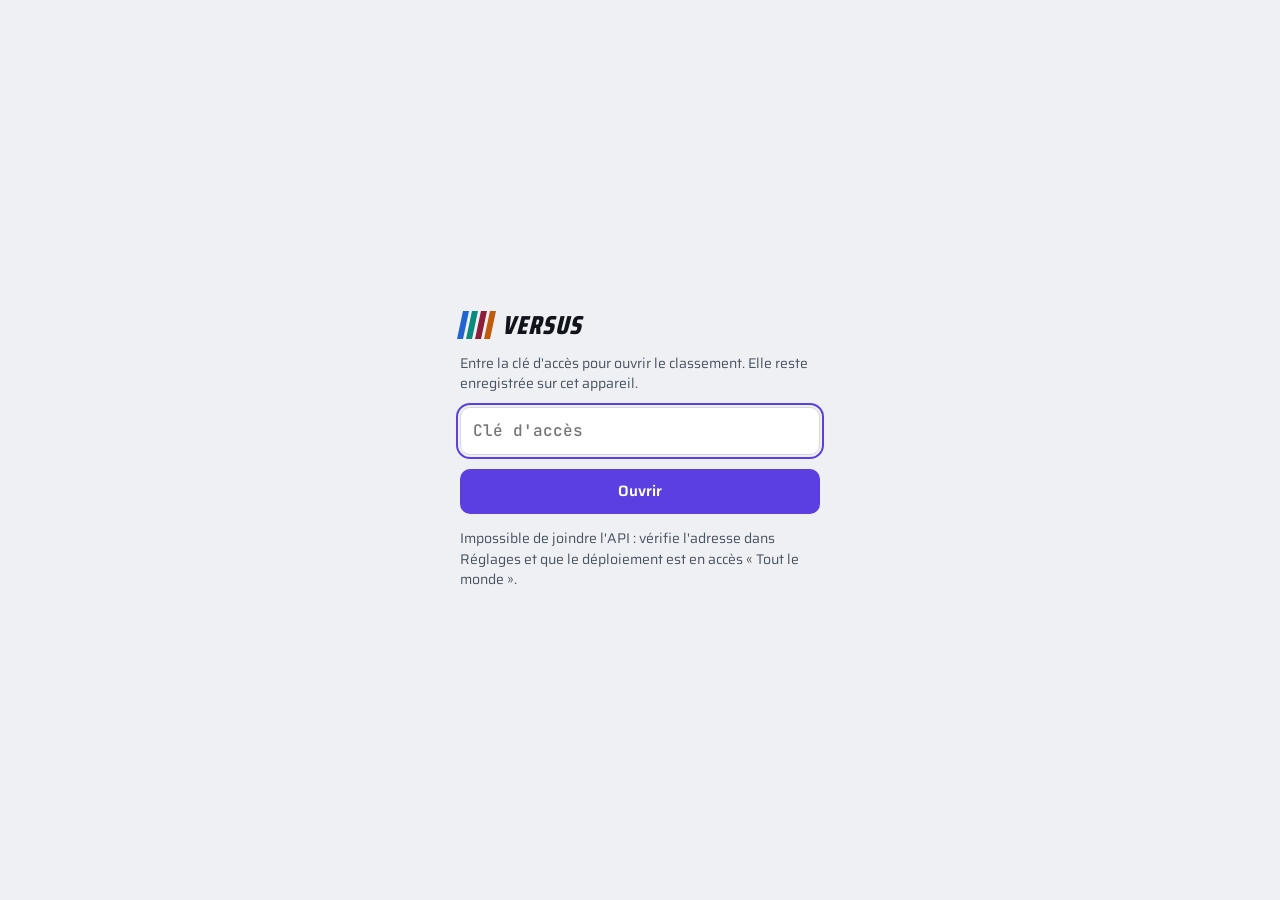
<file: index.html>
<!doctype html>
<html lang="fr">
<head>
<meta charset="utf-8">
<meta name="viewport" content="width=device-width, initial-scale=1, viewport-fit=cover">
<title>Versus Portefeuille</title>
<meta name="claude:viewport-fit-sides" content="cover">
<meta name="theme-color" content="#0D1015">
<meta name="apple-mobile-web-app-capable" content="yes">
<meta name="apple-mobile-web-app-status-bar-style" content="black-translucent">
<meta name="apple-mobile-web-app-title" content="Versus">
<link rel="manifest" href="manifest.webmanifest">
<link rel="icon" type="image/svg+xml" href="icon5.svg">
<link rel="apple-touch-icon" href="icon5-180.png">
<link rel="preconnect" href="https://fonts.googleapis.com">
<link rel="preconnect" href="https://fonts.gstatic.com" crossorigin>
<link rel="stylesheet" href="https://fonts.googleapis.com/css2?family=JetBrains+Mono:wght@400;500;600;700&family=Saira+Condensed:wght@600;700;800&family=Saira:wght@400;500;600&display=swap">
<style>:root{padding-top:env(safe-area-inset-top,0px);padding-bottom:env(safe-area-inset-bottom,0px)}body{margin:0}img{max-width:100%}[hidden]{display:none!important}</style>
<link rel="stylesheet" href="css/versus.css">
<script>/* thème et couleur choisis, appliqués AVANT l'affichage (sinon un flash clair au démarrage) */(function(){try{var r=document.documentElement,t=localStorage.getItem("versus.theme"),a=localStorage.getItem("versus.accent");if(t==="light"||t==="dark")r.setAttribute("data-theme",t);if(a&&a!=="violet")r.setAttribute("data-accent",a);if(localStorage.getItem("versus.aides")==="0")r.classList.add("sans-qm");}catch(e){}})();</script>
</head>
<body>
<div class="app">
  <header class="top">
    <div class="brand">
      <span class="logo" aria-hidden="true"><i style="background:var(--p0)"></i><i style="background:var(--p1)"></i><i class="l5" style="background:var(--p4)"></i><i style="background:var(--p2)"></i><i style="background:var(--p3)"></i><b>Versus</b></span>
      <small id="sous-titre"></small>
    </div>
    <button class="icon-btn" id="btn-maj" type="button" aria-label="Actualiser">
      <svg viewBox="0 0 24 24"><path d="M20 11a8 8 0 1 0-2.3 5.7"/><path d="M20 4v7h-7"/></svg>
    </button>
    <button class="icon-btn cloche" id="btn-notif" type="button" aria-label="Notifications" hidden>
      <svg viewBox="0 0 24 24"><path d="M6 9a6 6 0 0 1 12 0c0 6 2.5 7.5 2.5 7.5h-17S6 15 6 9"/><path d="M10 20a2.2 2.2 0 0 0 4 0"/></svg><i id="point-notif" hidden></i>
    </button>
    <button class="icon-btn" id="btn-reglages" type="button" aria-label="Réglages">
      <svg viewBox="0 0 24 24"><circle cx="12" cy="12" r="3"/><path d="M19.4 15a1.7 1.7 0 0 0 .3 1.8l.1.1a2 2 0 1 1-2.8 2.8l-.1-.1a1.7 1.7 0 0 0-1.8-.3 1.7 1.7 0 0 0-1 1.5V21a2 2 0 1 1-4 0v-.1a1.7 1.7 0 0 0-1.1-1.5 1.7 1.7 0 0 0-1.8.3l-.1.1a2 2 0 1 1-2.8-2.8l.1-.1a1.7 1.7 0 0 0 .3-1.8 1.7 1.7 0 0 0-1.5-1H3a2 2 0 1 1 0-4h.1a1.7 1.7 0 0 0 1.5-1.1 1.7 1.7 0 0 0-.3-1.8l-.1-.1a2 2 0 1 1 2.8-2.8l.1.1a1.7 1.7 0 0 0 1.8.3H9a1.7 1.7 0 0 0 1-1.5V3a2 2 0 1 1 4 0v.1a1.7 1.7 0 0 0 1 1.5 1.7 1.7 0 0 0 1.8-.3l.1-.1a2 2 0 1 1 2.8 2.8l-.1.1a1.7 1.7 0 0 0-.3 1.8V9a1.7 1.7 0 0 0 1.5 1H21a2 2 0 1 1 0 4h-.1a1.7 1.7 0 0 0-1.5 1z"/></svg>
    </button>
  </header>
  <div class="ticker" aria-label="Marchés"><div class="ticker-track" id="ticker"></div></div>
  <div class="demo-band" id="bandeau" hidden></div>
  <div class="simu-band" id="simu-band" hidden></div>
  <div class="simu-band maj" id="maj-band" hidden></div>
  <main>
    <section class="view" id="v-classement" data-vue="classement"></section>
    <section class="view" id="v-mois" data-vue="mois" hidden></section>
    <section class="view" id="v-fiche" data-vue="fiche" hidden></section>
    <section class="view" id="v-trophees" data-vue="trophees" hidden></section>
    <section class="view moi" id="v-moi" data-vue="moi" hidden></section>
  </main>
</div>

<div class="tabbar">
  <nav aria-label="Navigation">
    <button class="onglet" type="button" data-vue="classement"><svg viewBox="0 0 24 24"><path d="M4 6h10M4 12h16M4 18h7"/></svg><span>Classement</span></button>
    <button class="onglet" type="button" data-vue="mois"><svg viewBox="0 0 24 24"><rect x="3" y="4" width="18" height="16" rx="2"/><path d="M3 10h18M9 4v16M15 4v16"/></svg><span>Mois</span></button>
    <button class="plus" type="button" id="btn-saisie" aria-label="Saisir un relevé"><span><svg viewBox="0 0 24 24"><path d="M12 5v14M5 12h14"/></svg></span></button>
    <button class="onglet" type="button" data-vue="moi"><svg viewBox="0 0 24 24"><circle cx="12" cy="8" r="4"/><path d="M4 21c1.5-4 4.5-6 8-6s6.5 2 8 6"/></svg><span>Moi</span></button>
    <button class="onglet" type="button" data-vue="trophees"><svg viewBox="0 0 24 24"><path d="M9 9h6v11H9zM3 13h6v7H3zM15 15h6v5h-6zM12 3.5l.9 1.9 2 .2-1.5 1.4.4 2-1.8-1-1.8 1 .4-2-1.5-1.4 2-.2z"/></svg><span>Podium</span></button>
  </nav>
</div>

<div class="voile" id="saisie" hidden>
  <div class="feuille" role="dialog" aria-modal="true" aria-labelledby="titre-saisie">
    <h3 id="titre-saisie">Relevés <button class="icon-btn" type="button" id="fermer-saisie" aria-label="Fermer"><svg viewBox="0 0 24 24"><path d="M6 6l12 12M18 6L6 18"/></svg></button></h3>
    <div class="seg" role="group" aria-label="Relevés">
      <button type="button" data-ong="nouveau" aria-pressed="true">Saisir un relevé</button>
      <button type="button" data-ong="journal" aria-pressed="false">Journal</button>
    </div>
    <div id="corps-saisie"></div>
    <div id="corps-journal" hidden></div>
  </div>
</div>

<div class="voile" id="notifs" hidden>
  <div class="feuille" role="dialog" aria-modal="true" aria-labelledby="titre-notifs">
    <h3 id="titre-notifs">Notifications <button class="icon-btn" type="button" id="fermer-notifs" aria-label="Fermer"><svg viewBox="0 0 24 24"><path d="M6 6l12 12M18 6L6 18"/></svg></button></h3>
    <div id="corps-notifs"></div>
  </div>
</div>

<div class="voile" id="reglages" hidden>
  <div class="feuille" role="dialog" aria-modal="true" aria-labelledby="titre-reglages">
    <h3 id="titre-reglages">Réglages <button class="icon-btn" type="button" id="fermer-reglages" aria-label="Fermer"><svg viewBox="0 0 24 24"><path d="M6 6l12 12M18 6L6 18"/></svg></button></h3>
    <p class="info" id="ligne-session"></p>
    <button class="btn ghost portrait-b" type="button" id="ouvrir-portrait">👤 Mon portrait <small>la tête qui te représente partout dans l'appli</small></button>
    <section class="regl">
      <h4>Affichage (cet appareil)</h4>
      <div class="champ" id="bloc-moi"><label>Je suis</label><div class="chips" id="choix-moi"></div></div>
      <div class="champ"><label>Thème</label>
        <div class="chips" id="choix-theme">
          <button class="chip" type="button" data-theme-choix="auto">Système</button>
          <button class="chip" type="button" data-theme-choix="dark">Sombre</button>
          <button class="chip" type="button" data-theme-choix="light">Clair</button>
        </div>
      </div>
      <div class="champ" id="regl-aides-jeu"><label>Petits « ? » d'aide</label>
        <div class="aides-l"><span>dans Moi <small>(MWR, TWR…)</small></span><div class="chips"><button class="chip" type="button" data-aides-choix="1">Oui</button><button class="chip" type="button" data-aides-choix="0">Non</button></div></div>
        <div class="aides-l"><span>dans le jeu <small>(cartes, pronostic, points…)</small></span><div class="chips"><button class="chip" type="button" data-qr-choix="1">Oui</button><button class="chip" type="button" data-qr-choix="0">Non</button></div></div>
      </div>
      <div class="champ"><button class="btn ghost" type="button" id="son-test">🔔 Tester le son</button><p class="info" id="son-diag" hidden></p></div>
      <div class="champ"><label>Couleur de l'appli</label>
        <div class="chips" id="choix-accent"><button class="chip acc-chip" type="button" data-accent-choix="violet" style="--sw:#9B87FF"><i></i>Violet</button><button class="chip acc-chip" type="button" data-accent-choix="bleu" style="--sw:#4C9AFF"><i></i>Bleu</button><button class="chip acc-chip" type="button" data-accent-choix="turquoise" style="--sw:#2FD1C0"><i></i>Turquoise</button><button class="chip acc-chip" type="button" data-accent-choix="vert" style="--sw:#3DDC84"><i></i>Vert</button><button class="chip acc-chip" type="button" data-accent-choix="or" style="--sw:#F5C542"><i></i>Or</button><button class="chip acc-chip" type="button" data-accent-choix="orange" style="--sw:#FF8A3D"><i></i>Orange</button><button class="chip acc-chip" type="button" data-accent-choix="rose" style="--sw:#F25C9A"><i></i>Rose</button><button class="chip acc-chip" type="button" data-accent-choix="rouge" style="--sw:#FF4D4D"><i></i>Rouge F1</button><button class="chip acc-chip" type="button" data-accent-choix="glace" style="--sw:#B9D7EA"><i></i>Glace</button><button class="chip acc-chip" type="button" data-accent-choix="ecurie" style="--sw:var(--accent-perso, var(--p0))"><i></i>Mon écurie</button></div>
      </div>
      <div class="champ"><label>Décors 3D <small>(Complet : tout le décor et les effets de lumière · Léger : décor allégé, plus fluide)</small></label>
        <div class="chips"><button class="chip" type="button" data-q3d="auto">Auto</button><button class="chip" type="button" data-q3d="complet">Complet</button><button class="chip" type="button" data-q3d="leger">Léger</button></div>
        <p class="info" id="q3d-info"></p>
      </div>
      <div class="champ"><label>Bandeau des marchés</label>
        <div class="chips">
          <button class="chip" type="button" data-bandeau="fige">Figé</button>
          <button class="chip" type="button" data-bandeau="defile">Défilant</button>
          <button class="chip" type="button" data-bandeau="masque">Masqué</button>
        </div>
      </div>
      <div class="champ"><label>Montants en euros</label>
        <div class="chips">
          <button class="chip" type="button" data-discret="non">Affichés</button>
          <button class="chip" type="button" data-discret="oui">Mode discret</button>
        </div>
        <p class="info">Le mode discret masque les montants et garde les pourcentages : pratique pour montrer l'écran. Les montants des autres pilotes restent toujours privés : tu ne vois que leurs %.</p>
      </div>
      <div class="champ"><label>Écran à l'ouverture</label>
        <div class="chips">
          <button class="chip" type="button" data-ouverture="classement">Classement</button>
          <button class="chip" type="button" data-ouverture="mois">Mois</button>
          <button class="chip" type="button" data-ouverture="moi-jour">Moi · Aujourd'hui</button>
          <button class="chip" type="button" data-ouverture="moi-patrimoine">Moi · Patrimoine</button>
          <button class="chip" type="button" data-ouverture="moi-stats">Moi · Stats</button>
          <button class="chip" type="button" data-ouverture="moi-missions">Moi · Missions</button>
          <button class="chip" type="button" data-ouverture="trophees">Podium</button>
          <button class="chip" type="button" data-ouverture="dernier">Dernier écran vu</button>
        </div>
      </div>
    </section>
    <section class="regl" id="regl-moi">
      <h4>Mon fichier (privé)</h4>
      <p class="info">Relie l'onglet Moi à ton fichier « Portefeuille &amp; Épargne » : colle l'adresse de sa web app (finit par /exec) et sa clé. Les deux restent sur cet appareil ; l'onglet Moi lit ton fichier directement, rien ne passe par le fichier Versus partagé.</p>
      <div class="champ"><label for="moi-api">Adresse de ton fichier</label><input id="moi-api" type="url" inputmode="url" autocomplete="off" placeholder="https://script.google.com/macros/s/…/exec"></div>
      <div class="champ"><label for="moi-cle">Clé de ton fichier</label><input id="moi-cle" type="password" autocomplete="off" placeholder="Clé d'accès"></div>
      <div class="btn-row">
        <button class="btn ghost" type="button" id="moi-enregistrer">Enregistrer</button>
        <button class="btn ghost" type="button" id="moi-tester">Tester</button>
        <button class="lien danger" type="button" id="moi-oublier">Déconnecter ce fichier</button>
      </div>
      <p class="info" id="moi-etat"></p>
      <div class="btn-row"><button class="btn ghost" type="button" id="moi-fichier">📁 Mon fichier : valeurs, actifs, alertes</button></div>
      <div class="btn-row"><button class="btn ghost" type="button" id="moi-tester-versus">🔗 Tester l'envoi du relevé au Versus</button></div>
      <p class="info" id="moi-versus-etat">Vérifie, sans rien envoyer, que ton fichier pourra transmettre ton relevé de fin de mois.</p>
      <div id="moi-livrets" hidden>
        <div class="btn-row"><button class="btn ghost" type="button" id="moi-sync-livrets">🔗 Synchroniser mes livrets</button></div>
        <p class="info">Récupère tout de suite tes mouvements de Livret A, LDDS et LEP saisis dans le Budget (sinon c'est automatique toutes les heures).</p>
        <div class="info" id="moi-livrets-etat" role="status" aria-live="polite"></div>
      </div>
    </section>
    <section class="regl">
      <h4>Accès au Versus</h4>
      <div class="champ">
        <label for="champ-api">Adresse de l'API (web app Apps Script)</label>
        <input id="champ-api" type="url" inputmode="url" autocomplete="off" placeholder="https://script.google.com/macros/s/…/exec">
      </div>
      <div class="btn-row">
        <button class="btn ghost" type="button" id="enregistrer-api">Enregistrer l'adresse</button>
        <button class="btn ghost" type="button" id="oublier-cle">Saisir une autre clé</button>
      </div>
      <div class="champ" id="bloc-nouvelle-cle">
        <label for="champ-nouvelle-cle">Changer ta clé d'administration (les codes personnels ne changent pas)</label>
        <input id="champ-nouvelle-cle" type="password" autocomplete="new-password" placeholder="Nouvelle clé, 6 caractères minimum">
        <button class="btn ghost" type="button" id="changer-cle">Changer la clé</button>
      </div>
    </section>
    <section class="regl" id="regl-or" hidden>
      <h4>👑 Premier millionnaire</h4>
      <p class="info">Ta récompense se voit dans toute l'appli, chez tout le monde. Tu peux la masquer pour tous, et la remettre quand tu veux.</p>
      <div class="chips" id="choix-or"><button class="chip" type="button" data-or="">Visible par tous</button><button class="chip" type="button" data-or="off">Masquée</button></div>
    </section>
    <section class="regl" id="regl-admin" hidden>
      <h4>🛠️ Mode admin</h4>
      <p class="info">Désactivé, tu es un joueur comme les autres. Activé (jusqu'à la fermeture de l'appli) : aperçu des nouveautés et des règles à venir, réglages communs, codes. Dans tous les cas, tu joues en ton nom uniquement.</p>
      <div class="chips" id="choix-admin"><button class="chip" type="button" data-admin-on="0">Désactivé</button><button class="chip" type="button" data-admin-on="1">Activé</button></div>
      <div class="champ" id="bloc-admin-joueur"><label>Je joue en tant que</label><div class="chips" id="choix-admin-joueur"></div></div>
    </section>
    <section class="regl" id="regl-vue" hidden>
      <h4>Voir l'appli en simple joueur (admin)</h4>
      <p class="info">Pour voir l'appli comme un simple joueur (toi, sans tes droits d'admin), à la date de ton choix. Rien n'est envoyé.</p>
      <div class="champ"><label>Voir comme</label><div class="chips" id="choix-vue"></div></div>
      <div class="champ"><label>Date</label><div class="chips" id="choix-date"></div></div>
    </section>
    <section class="regl" id="regl-params" hidden>
      <h4>Indicateurs de risque (admin, pour tous)</h4>
      <div class="rang">
        <div class="champ"><label for="p-taux">Taux sans risque (%/an)</label><input id="p-taux" type="text" inputmode="decimal" autocomplete="off"></div>
        <div class="champ"><label for="p-comp">Date de comparaison</label><input id="p-comp" type="month"></div>
      </div>
      <p class="info">Ne change pas le classement. Le taux sans risque sert seulement au ratio de Sharpe des fiches (la performance gagnée au-delà d'un placement sans risque, rapportée aux secousses du portefeuille) : on l'ajuste quand les taux bougent, en général sur celui du Livret A. La date de comparaison fixe le début de la période « Depuis la date de comparaison ».</p>
      <button class="btn ghost" type="button" id="p-enregistrer">Enregistrer dans le Sheet</button>
    </section>
    <section class="regl" id="regl-liaison" hidden>
      <h4>Relevés automatiques de fin de mois (admin)</h4>
      <p class="info">À garder : c'est elle qui remplit chaque mois les relevés du Versus (ceux du classement) depuis les fichiers « Portefeuille &amp; Épargne » reliés. L'onglet Moi lit les fichiers sur ton téléphone, mais le classement a besoin de ces relevés dans le fichier partagé. Sans elle, chacun devrait saisir son relevé à la main.</p>
      <p class="info" id="liaison-etat"></p>
      <div class="btn-row">
        <button class="btn ghost" type="button" id="liaison-bascule">Activer</button>
        <button class="btn ghost" type="button" id="liaison-import">Importer maintenant</button>
      </div>
      <div class="btn-row"><button class="btn ghost" type="button" id="liaison-sante">📋 État des relevés</button></div>
      <p class="info">Vérifie pour chaque joueur que son relevé de fin de mois arrivera (photos, relevé prêt, envoi reçu). Rien n'affiche de montant.</p>
      <div class="liaison-res" id="liaison-res"></div>
    </section>
    <section class="regl" id="bloc-codes" hidden>
      <h4>Codes personnels</h4>
      <p class="info">Chaque code ouvre tout le classement, mais ne permet de modifier que le relevé de sa personne. « Nouveau code » remplace l'ancien, qui cesse aussitôt de fonctionner.</p>
      <div id="liste-codes" class="codes"></div>
    </section>
    <p class="info" id="etat-source"></p>
    <p class="version-app" id="version-app"></p>
  </div>
</div>

<div class="lock" id="ecran-cle" hidden>
  <form id="form-cle" autocomplete="off">
    <span class="logo" aria-hidden="true"><i style="background:var(--p0)"></i><i style="background:var(--p1)"></i><i class="l5" style="background:var(--p4)"></i><i style="background:var(--p2)"></i><i style="background:var(--p3)"></i><b>Versus</b></span>
    <p id="texte-cle">Entre la clé d'accès pour ouvrir le classement. Elle reste enregistrée sur cet appareil.</p>
    <input id="champ-cle" type="password" autocomplete="current-password" placeholder="Clé d'accès" aria-label="Clé d'accès">
    <input id="champ-cle2" type="password" autocomplete="new-password" placeholder="Retape la clé" aria-label="Confirmation de la clé" hidden>
    <button class="btn acc" type="submit" id="valider-cle">Ouvrir</button>
    <p class="err-txt" id="err-cle" role="alert"></p>
  </form>
</div>
<div class="toast" id="toast" role="status" hidden></div>

<script src="version.js"></script>
<script src="moteur.js"></script>
<script src="img/cartes/cartes.js"></script>
<script src="piste.js"></script>
<script src="js/sons.js"></script>
<script src="js/icones.js"></script>
<script src="js/1-base.js"></script>
<script src="js/2-jeu.js"></script>
<script src="js/3-podium.js"></script>
<script src="js/4-grandprix.js"></script>
<script src="js/5-plateau.js"></script>
<script src="js/6-voiture3d.js"></script>
<script src="js/7-bilan.js"></script>
<script src="js/8-eredor-demarrage.js"></script>
<script src="js/9-minijeux.js"></script>
<script src="js/10-avent.js"></script>
<script src="js/11-regles.js"></script>
</body>
</html>
</file>
<file: css/versus.css>
/* Versus · styles de l'appli (extraits d'index.html, V14.2). Les styles de l'onglet Moi sont dans moi.js. */
/* iPhone : un appui (long) sur un graphique, la piste ou un bouton ne doit pas sélectionner ni proposer « Copier » */
svg, canvas, button, .chart-box, .gp-piste, .tip, .chip, .chips, .pos, .carte, .seg, .m-flaps, .m-carte, .mm-graph, .gp-mois, .pod-tabs { -webkit-user-select: none; user-select: none; -webkit-touch-callout: none; }
html { -webkit-tap-highlight-color: transparent; }
/* Concept : une tour de chronométrage. Le classement des quatre portefeuilles s'affiche
   comme une course : position, couleur de l'écurie, écart au leader, indices en voitures fantômes. */
:root {
  --bg: #0D1015;        /* asphalte de nuit */
  --panel: #151A21;
  --panel-2: #1C222B;
  --ink: #EDF0F4;
  --ink-2: #A9B1BD;
  --ink-3: #7A8391;
  --rule: #262D37;
  --rule-2: #1E242D;
  --accent: #9B87FF;    /* violet de la tour */
  --accent-ink: #B8A9FF;
  --up: #4ADE80;
  --down: #FF6B6B;
  --up-bg: rgba(74, 222, 128, .12);
  --down-bg: rgba(255, 107, 107, .12);
  --gold: #F5C542; --perime: #FFA94D;
  --p0: #4C9AFF; --p1: #2FD1C0; --p2: #B3344F; --p3: #FF8A3D; --p4: #B4E33D;
  --idx: #8C95A3;
  --shade: rgba(0, 0, 0, .35);
  --f-display: "Saira Condensed", "Arial Narrow", "Roboto Condensed", sans-serif;
  --f-text: "Saira", system-ui, -apple-system, "Segoe UI", Roboto, sans-serif;
  --f-num: "JetBrains Mono", ui-monospace, "SFMono-Regular", Menlo, Consolas, monospace;
  color-scheme: dark;
}
@media (prefers-color-scheme: light) {
  :root:not([data-theme="dark"]) {
    --bg: #EEF0F3; --panel: #FFFFFF; --panel-2: #F5F6F8; --ink: #11151B; --ink-2: #4A5361; --ink-3: #697281;
    --rule: #D4D8DF; --rule-2: #E4E7EC; --accent: #5B3FE0; --accent-ink: #4B30C9;
    --up: #15803D; --down: #C62828; --up-bg: rgba(21, 128, 61, .10); --down-bg: rgba(198, 40, 40, .09);
    --gold: #B7791F; --perime: #B4500A; --p0: #1F64D1; --p1: #0B8A7E; --p2: #8E1F3A; --p3: #C25A0E; --p4: #5A8A0C; --idx: #6B7380;
    --shade: rgba(17, 21, 27, .10); color-scheme: light;
  }
}
:root[data-theme="light"] {
  --bg: #EEF0F3; --panel: #FFFFFF; --panel-2: #F5F6F8; --ink: #11151B; --ink-2: #4A5361; --ink-3: #697281;
  --rule: #D4D8DF; --rule-2: #E4E7EC; --accent: #5B3FE0; --accent-ink: #4B30C9;
  --up: #15803D; --down: #C62828; --up-bg: rgba(21, 128, 61, .10); --down-bg: rgba(198, 40, 40, .09);
  --gold: #B7791F; --perime: #B4500A; --p0: #1F64D1; --p1: #0B8A7E; --p2: #8E1F3A; --p3: #C25A0E; --p4: #5A8A0C; --idx: #6B7380;
  --shade: rgba(17, 21, 27, .10); color-scheme: light;
}

/* Couleur d'accent choisie dans les réglages (rien à débloquer) */
:root[data-accent="bleu"] { --accent: #4C9AFF; --accent-ink: #7DB6FF; }
:root[data-theme="light"][data-accent="bleu"] { --accent: #1F64D1; --accent-ink: #1A54B0; }
@media (prefers-color-scheme: light) { :root[data-accent="bleu"]:not([data-theme="dark"]) { --accent: #1F64D1; --accent-ink: #1A54B0; } }
:root[data-accent="turquoise"] { --accent: #2FD1C0; --accent-ink: #6BE3D6; }
:root[data-theme="light"][data-accent="turquoise"] { --accent: #0B8A7E; --accent-ink: #08766C; }
@media (prefers-color-scheme: light) { :root[data-accent="turquoise"]:not([data-theme="dark"]) { --accent: #0B8A7E; --accent-ink: #08766C; } }
:root[data-accent="vert"] { --accent: #3DDC84; --accent-ink: #7BE8A9; }
:root[data-theme="light"][data-accent="vert"] { --accent: #15803D; --accent-ink: #11692F; }
@media (prefers-color-scheme: light) { :root[data-accent="vert"]:not([data-theme="dark"]) { --accent: #15803D; --accent-ink: #11692F; } }
:root[data-accent="or"] { --accent: #F5C542; --accent-ink: #F8D77A; }
:root[data-theme="light"][data-accent="or"] { --accent: #B7791F; --accent-ink: #94610F; }
@media (prefers-color-scheme: light) { :root[data-accent="or"]:not([data-theme="dark"]) { --accent: #B7791F; --accent-ink: #94610F; } }
:root[data-accent="orange"] { --accent: #FF8A3D; --accent-ink: #FFAA73; }
:root[data-theme="light"][data-accent="orange"] { --accent: #C25A0E; --accent-ink: #A14A0A; }
@media (prefers-color-scheme: light) { :root[data-accent="orange"]:not([data-theme="dark"]) { --accent: #C25A0E; --accent-ink: #A14A0A; } }
:root[data-accent="rose"] { --accent: #F25C9A; --accent-ink: #F78BB9; }
:root[data-theme="light"][data-accent="rose"] { --accent: #C2185B; --accent-ink: #A3134C; }
@media (prefers-color-scheme: light) { :root[data-accent="rose"]:not([data-theme="dark"]) { --accent: #C2185B; --accent-ink: #A3134C; } }
:root[data-accent="rouge"] { --accent: #FF4D4D; --accent-ink: #FF8080; }
:root[data-theme="light"][data-accent="rouge"] { --accent: #C62828; --accent-ink: #A61F1F; }
@media (prefers-color-scheme: light) { :root[data-accent="rouge"]:not([data-theme="dark"]) { --accent: #C62828; --accent-ink: #A61F1F; } }
:root[data-accent="glace"] { --accent: #B9D7EA; --accent-ink: #D6E8F4; }
:root[data-theme="light"][data-accent="glace"] { --accent: #3B6E8F; --accent-ink: #2E5A75; }
@media (prefers-color-scheme: light) { :root[data-accent="glace"]:not([data-theme="dark"]) { --accent: #3B6E8F; --accent-ink: #2E5A75; } }
:root[data-accent="ecurie"] { --accent: var(--accent-perso); --accent-ink: var(--accent-perso); }

* { box-sizing: border-box; }
[hidden] { display: none !important; }
html, body { min-height: 100%; }
body {
  background: var(--bg); color: var(--ink); font: 15px/1.45 var(--f-text);
  padding-left: max(16px, env(safe-area-inset-left, 0px));
  padding-right: max(16px, env(safe-area-inset-right, 0px));
  padding-block: 0 calc(88px + env(safe-area-inset-bottom, 0px));
  -webkit-font-smoothing: antialiased;
}
body::before { content: ""; position: fixed; inset: 0 0 auto; height: env(safe-area-inset-top, 0px); z-index: 30; background: var(--bg); }
button, select, input { font: inherit; color: inherit; }
:focus-visible { outline: 2px solid var(--accent); outline-offset: 2px; border-radius: 4px; }
.num { font-family: var(--f-num); font-variant-numeric: tabular-nums; }
.up { color: var(--up); } .down { color: var(--down); } .flat { color: var(--ink-3); }
.muted { color: var(--ink-3); }
.app { max-width: 640px; margin: 0 auto; }

/* En-tête */
.top { position: sticky; top: env(safe-area-inset-top, 0px); z-index: 20; display: flex; align-items: center; gap: 10px; background: var(--bg); padding-block: 12px 10px; }
.brand { flex: 1; min-width: 0; display: flex; align-items: center; gap: 10px; }
.logo { display: inline-flex; align-items: stretch; height: 28px; transform: skewX(-12deg); }
.logo i { width: 6px; margin-right: 3px; }
.logo b { font: italic 800 26px/28px var(--f-display); letter-spacing: .04em; text-transform: uppercase; margin-left: 6px; transform: skewX(12deg); }
.brand small { font-size: 12px; color: var(--ink-3); white-space: nowrap; overflow: hidden; text-overflow: ellipsis; }
.icon-btn { width: 38px; height: 38px; display: grid; place-items: center; flex: none; border: 1px solid var(--rule); border-radius: 10px; background: var(--panel); cursor: pointer; }
.icon-btn svg { width: 18px; height: 18px; stroke: var(--ink); fill: none; stroke-width: 1.8; stroke-linecap: round; stroke-linejoin: round; }
.icon-btn.spin svg { animation: tourne .9s linear infinite; }
.cloche { position: relative; }
.cloche i { position: absolute; top: 6px; right: 7px; width: 9px; height: 9px; border-radius: 50%; box-shadow: 0 0 0 2px var(--panel); }
.cloche i.rouge { background: var(--down); } .cloche i.orange { background: #F59E0B; }
@keyframes tourne { to { transform: rotate(360deg); } }

/* Bandeau marchés */
.ticker { margin-inline: calc(-1 * max(16px, env(safe-area-inset-left, 0px))); background: var(--panel); border-block: 1px solid var(--rule); overflow: hidden; font: 500 12px/1 var(--f-num); font-variant-numeric: tabular-nums; }
.ticker-track { display: flex; width: max-content; animation: defile 52s linear infinite; }
.ticker:hover .ticker-track { animation-play-state: paused; }
.tk { display: flex; gap: 8px; align-items: baseline; padding: 9px 16px; border-right: 1px solid var(--rule); white-space: nowrap; }
.tk .n { font: 700 12px/1 var(--f-display); letter-spacing: .08em; text-transform: uppercase; color: var(--ink-2); }
.tk .l { color: var(--ink-3); font-size: 10.5px; }
@keyframes defile { to { transform: translateX(-50%); } }
.demo-band { margin-top: 10px; padding: 8px 12px; border: 1px dashed var(--accent); border-radius: 10px; font-size: 12.5px; color: var(--accent-ink); }

main { padding-top: 4px; }
.view { display: grid; gap: 22px; padding-top: 14px; }
.view > * { min-width: 0; }
/* v20.53 (Théo : petits lags d'un onglet à l'autre) · un onglet caché n'est plus « effacé » de la mise en page (display: none) : il est mis de côté
   (content-visibility: hidden), le navigateur garde sa mise en page et le réaffiche presque sans calcul. Hauteur nulle, invisible et intouchable. */
main > .view[hidden] { display: grid !important; content-visibility: hidden; visibility: hidden; height: 0 !important; min-height: 0 !important; padding: 0 !important; margin: 0 !important; border: 0 !important; overflow: hidden; pointer-events: none; }
h2.sec { margin: 0; display: flex; justify-content: space-between; align-items: baseline; gap: 12px; font: italic 800 19px/1.1 var(--f-display); letter-spacing: .06em; text-transform: uppercase; padding-bottom: 8px; border-bottom: 1px solid var(--rule); text-wrap: balance; }
h2.sec small { font: 400 12px/1.2 var(--f-text); letter-spacing: 0; text-transform: none; color: var(--ink-3); font-style: normal; text-align: right; }

/* Filtres */
.filtres { display: grid; grid-template-columns: repeat(2, minmax(0, 1fr)); gap: 8px; }
.filtres.trois { grid-template-columns: repeat(3, minmax(0, 1fr)); }
.sel { position: relative; display: grid; gap: 3px; min-width: 0; }
.sel span { font: 700 10.5px/1 var(--f-display); letter-spacing: .12em; text-transform: uppercase; color: var(--ink-3); padding-left: 2px; }
.sel select { appearance: none; -webkit-appearance: none; width: 100%; min-width: 0; padding: 9px 28px 9px 11px; border-radius: 10px; border: 1px solid var(--rule); background: var(--panel); font-size: 14px; font-weight: 500; cursor: pointer; text-overflow: ellipsis; }
.sel::after { content: ""; position: absolute; right: 12px; bottom: 15px; width: 7px; height: 7px; border-right: 2px solid var(--ink-3); border-bottom: 2px solid var(--ink-3); transform: rotate(45deg); pointer-events: none; }
.periode { font-size: 12px; color: var(--ink-3); white-space: nowrap; overflow: hidden; text-overflow: ellipsis; margin-top: -12px; }   /* v18.9 (Théo) : une ligne, collée aux filtres */

/* Tour de chronométrage */
.bref { padding: 12px 14px; border-radius: 12px; background: var(--panel); border: 1px solid var(--rule); font-size: 14px; color: var(--ink-2); }
.bref b { color: var(--ink); font-weight: 600; }
.tour { position: relative; display: grid; border-radius: 14px; overflow: hidden; background: var(--panel); border: 1px solid var(--rule); }
.tour-h { display: grid; grid-template-columns: 34px minmax(0, 1fr) 92px; gap: 10px; padding: 8px 12px; font: 700 10.5px/1 var(--f-display); letter-spacing: .12em; text-transform: uppercase; color: var(--ink-3); background: var(--panel-2); }
.tour-h span:nth-child(3) { text-align: right; }
.pos { will-change: transform; background: var(--panel); display: grid; grid-template-columns: 34px minmax(0, 1fr) 92px; grid-template-rows: auto auto; column-gap: 10px; row-gap: 3px; align-items: center; padding: 11px 12px; border-top: 1px solid var(--rule-2); cursor: pointer; position: relative; }
.pos:hover { background: var(--panel-2); }
.pos .rk { width: 30px; height: 30px; display: grid; place-items: center; border-radius: 7px; background: var(--ink); color: var(--bg); font: italic 800 17px/1 var(--f-display); }
/* V15.4 · Classement punchy */
.pos .rk { position: relative; }
.pos .rk .fl { position: absolute; right: -9px; bottom: -7px; font: 700 9.5px/1 var(--f-text); font-style: normal; padding: 2px 3px; border-radius: 5px; background: var(--panel); border: 1px solid var(--rule); }
.pos .rk .fl.up { color: var(--up); } .pos .rk .fl.down { color: var(--down); } .pos .rk .fl.eq { color: var(--ink-3); }
.pos .who small .mini-c { width: 44px; height: 14px; vertical-align: -3px; margin-left: 6px; }
.podium-mois { display: grid; grid-template-columns: repeat(3, minmax(0, 1fr)); align-items: end; gap: 6px; padding: 12px 12px 0; border-radius: 14px; background: var(--panel); border: 1px solid var(--rule); overflow: hidden; }
.podium-mois .pm-t { grid-column: 1 / -1; font: italic 800 13px/1 var(--f-display); letter-spacing: .1em; text-transform: uppercase; color: var(--ink-2); margin-bottom: 4px; }
.podium-mois .pm-m { display: grid; justify-items: center; gap: 6px; min-width: 0; }
.podium-mois .pm-n { display: grid; justify-items: center; gap: 2px; min-width: 0; text-align: center; }
.podium-mois .pm-n b { font: italic 800 15px/1.1 var(--f-display); text-transform: uppercase; letter-spacing: .04em; max-width: 100%; overflow: hidden; text-overflow: ellipsis; white-space: nowrap; }
.podium-mois .pm-n small { font: 600 12px/1 var(--f-num, inherit); }
.podium-mois .pm-s { width: 100%; display: grid; place-items: start center; padding-top: 6px; font-size: 22px; border-radius: 10px 10px 0 0; background: linear-gradient(180deg, color-mix(in srgb, var(--c) 45%, transparent), color-mix(in srgb, var(--c) 12%, transparent)); }
.podium-mois .pm-1 .pm-s { height: 64px; } .podium-mois .pm-2 .pm-s { height: 46px; } .podium-mois .pm-3 .pm-s { height: 32px; }
@media (prefers-reduced-motion: no-preference) { .podium-mois .pm-s { animation: pm-monte .5s ease-out both; } .podium-mois .pm-1 .pm-s { animation-delay: .12s; } }
@keyframes pm-monte { from { transform: scaleY(.2); transform-origin: bottom; opacity: 0; } to { transform: none; opacity: 1; } }
.pos .who { display: flex; align-items: center; gap: 10px; min-width: 0; }
.pos .who i { width: 5px; align-self: stretch; min-height: 30px; border-radius: 2px; transform: skewX(-12deg); flex: none; }
.pos .who div { min-width: 0; overflow-x: auto; overscroll-behavior-x: contain; scrollbar-width: none; -webkit-overflow-scrolling: touch; }
.pos .who > div.deborde:not(.fin) { -webkit-mask-image: linear-gradient(90deg, #000 82%, transparent); mask-image: linear-gradient(90deg, #000 82%, transparent); }
.pos .who div::-webkit-scrollbar { display: none; }
.pos .who b { display: block; font: italic 700 18px/1.1 var(--f-display); letter-spacing: .05em; text-transform: uppercase; white-space: nowrap; padding-right: 18px; }
.pos .who small { display: block; font-size: 11.5px; color: var(--ink-3); white-space: nowrap; padding-right: 18px; }
.pos .rk, .pos .who { grid-row: 1 / span 2; }
.pos .t { grid-column: 3; grid-row: 1; min-width: 0; align-self: end; font: 700 17px/1 var(--f-num); font-variant-numeric: tabular-nums; text-align: right; white-space: nowrap; }
.pos .g { grid-column: 3; grid-row: 2; align-self: start; font: 500 11.5px/1.2 var(--f-num); font-variant-numeric: tabular-nums; text-align: right; color: var(--ink-2); white-space: nowrap; }
.pos .g.lead { font: 800 11px/1 var(--f-display); letter-spacing: .12em; color: var(--accent-ink); }
.pos.ghost { cursor: default; }
.pos.ghost:hover { background: none; }
.pos.ghost .rk { background: none; border: 1px dashed var(--idx); color: var(--idx); font-size: 13px; }
.pos.ghost .who i { background: repeating-linear-gradient(180deg, var(--idx) 0 4px, transparent 4px 7px) !important; }
.pos.ghost .who b { color: var(--ink-2); font-size: 15px; }
.pos.ghost .t { color: var(--ink-2); font-size: 15px; }
.tag { display: inline-block; margin-left: 6px; padding: 1px 6px; border-radius: 4px; font: 700 10px/1.4 var(--f-display); letter-spacing: .08em; text-transform: uppercase; vertical-align: 2px; font-style: normal; }
.tag.manque { background: var(--down-bg); color: var(--down); }
.tag.ici { background: color-mix(in srgb, var(--accent) 18%, transparent); color: var(--accent-ink); }
.h-boutons { display: inline-flex; gap: 6px; align-items: center; }
.million-b { width: 30px; height: 30px; border-radius: 50%; border: 1px dashed color-mix(in srgb, var(--gold) 70%, var(--rule)); background: var(--panel); cursor: pointer; font-size: 14px; line-height: 1; filter: grayscale(.6); padding: 0; }
.million-b.pris { border-style: solid; filter: none; box-shadow: 0 0 10px color-mix(in srgb, var(--gold) 45%, transparent); }
.couronne { margin-left: 5px; font-style: normal; font-size: .85em; filter: drop-shadow(0 0 4px rgba(245,197,66,.7)); }
.million-strip { all: unset; box-sizing: border-box; cursor: pointer; display: flex; align-items: center; gap: 12px; padding: 10px 14px; border-radius: 12px; border: 1px dashed color-mix(in srgb, var(--gold) 65%, var(--rule)); background: color-mix(in srgb, var(--gold) 7%, var(--panel)); }
.million-strip.pris { border-style: solid; background: linear-gradient(90deg, color-mix(in srgb, var(--gold) 22%, var(--panel)), var(--panel)); }
.million-strip .mc { font-size: 22px; filter: grayscale(.5); }
.million-strip.pris .mc { filter: none; }
.million-strip b { display: block; font: italic 800 15px/1.1 var(--f-display); letter-spacing: .08em; text-transform: uppercase; color: var(--gold); }
.million-strip small { display: block; font-size: 12px; color: var(--ink-2); }
.million-strip:focus-visible { outline: 2px solid var(--accent); }
.vers-fiches { display: inline-flex; align-items: center; gap: 6px; border: 1px solid var(--rule); background: var(--panel); border-radius: 999px; padding: 5px 11px 5px 8px; cursor: pointer; font: 600 12.5px/1 var(--f-text); letter-spacing: 0; text-transform: none; font-style: normal; color: var(--ink-2); }
.vers-fiches svg { width: 17px; height: 17px; stroke: currentColor; fill: none; stroke-width: 1.8; stroke-linecap: round; }
.filtres { grid-template-columns: repeat(2, minmax(0, 1fr)); }
body.vue-moi .ticker { display: none; }
@media (max-width: 360px) { .logo b { font-size: 21px; } .top { gap: 6px; } .top .icon-btn { width: 34px; height: 34px; } .brand small { display: none; } }
.bilans-bloc { display: grid; gap: 10px; }
.vic { display: grid; gap: 0; border-radius: 16px; background: var(--panel); border: 1px solid var(--rule); overflow: hidden; }
.vic-part { display: flex; height: 26px; gap: 2px; padding: 10px 12px 0; }
.vic-part i { min-width: 6px; border-radius: 5px; display: grid; place-items: center; overflow: hidden; transform: skewX(-12deg); }
.vic-part span { transform: skewX(12deg); font: italic 800 11px/1 var(--f-display); letter-spacing: .06em; text-transform: uppercase; color: #fff; white-space: nowrap; text-shadow: 0 1px 2px rgba(0,0,0,.35); }
.vic-l { display: grid; grid-template-columns: 62px minmax(0, 1fr); gap: 10px; align-items: center; padding: 12px; border-top: 1px solid var(--rule-2); position: relative; }
.vic-part + .vic-l { border-top: 0; margin-top: 6px; }
.vic-l::before { content: ""; position: absolute; left: 0; top: 10px; bottom: 10px; width: 4px; border-radius: 0 3px 3px 0; background: var(--c); }
.vic-l.tete { background: linear-gradient(90deg, color-mix(in srgb, var(--c) 14%, var(--panel)), var(--panel) 75%); }
.vic-n { font: italic 800 34px/1 var(--f-display); color: var(--c); text-align: center; letter-spacing: .02em; }
.vic-n small { font: 600 12px/1 var(--f-num); color: var(--ink-3); font-style: normal; margin-left: 1px; }
.vic-c { min-width: 0; display: grid; gap: 5px; }
.vic-c b { font: italic 800 17px/1 var(--f-display); letter-spacing: .06em; text-transform: uppercase; }
.vic-b { display: flex; gap: 2px; }
.vic-b i { flex: 1; min-width: 3px; max-width: 18px; height: 12px; border-radius: 2px; transform: skewX(-12deg); }
.vic-b i.j { background: var(--rule); }
.vic-b i.a { background: none; box-shadow: inset 0 0 0 1px var(--rule-2); }
.vic-s { display: flex; flex-wrap: wrap; gap: 4px 10px; font-size: 11.5px; color: var(--ink-2); }
/* ---------- Podium · Saison 1 ---------- */
.casque { width: 26px; height: 26px; flex: none; overflow: visible; }
.pos .who .casque { width: 28px; height: 28px; margin-right: -2px; }
@media (max-width: 360px) { .pos, .tour-h { column-gap: 7px; padding-left: 8px; padding-right: 8px; grid-template-columns: 28px minmax(0, 1fr) 80px; } .pos .g { font-size: 11px; white-space: nowrap; } .pos .rk { width: 26px; height: 26px; font-size: 15px; } .pos .who { gap: 5px; } .pos .who .casque { width: 21px; height: 21px; margin: 0; } .pos .t { font-size: 15px; } }
.casque.holo { filter: drop-shadow(0 0 3px rgba(181,123,255,.6)); }
.lv { font-style: italic; }
span.lv { display: inline-block; padding-right: .12em; }   /* v21.11 : la livrée sur le nom seul ; .12em de marge pour que la dernière lettre en italique ne soit pas rognée (background-clip: text, Firefox) */
.lv-chrome, .lv-or, .lv-arcenciel, .lv-oranime { -webkit-background-clip: text; background-clip: text; color: transparent !important; }
.lv-chrome { background-image: linear-gradient(90deg, #6c7580, #c9d0d8 35%, #59616b 60%, #aab3bd); }
.lv-or { background-image: linear-gradient(90deg, #B7791F, #F5C542 40%, #9A6418 70%, #E8B23A); }
.lv-oranime { background-image: linear-gradient(90deg, #B7791F, #FFE08A 25%, #B7791F 50%, #FFE08A 75%, #B7791F); background-size: 200% 100%; animation: lvBrille 3s linear infinite; }
.lv-arcenciel { background-image: linear-gradient(90deg, #FF5A5F, #FFB547, #D8C53A, #3DDC97, #4C9AFF, #B57BFF, #FF5A5F); background-size: 200% 100%; animation: lvBrille 5s linear infinite; }
.lv-neon { color: var(--c) !important; text-shadow: 0 0 6px color-mix(in srgb, var(--c) 70%, transparent), 0 0 14px color-mix(in srgb, var(--c) 45%, transparent); }

/* Podium : finitions, liseré du leader, exclusifs, « ? » des objets */
.casque.leader .lead-etoile { transform-box: fill-box; transform-origin: center; animation: leadEtoile 2.8s ease-in-out infinite; }
@keyframes leadEtoile { 0%, 40%, 100% { transform: scale(.4) rotate(0); opacity: 0; } 55% { transform: scale(1.15) rotate(45deg); opacity: 1; } 75% { transform: scale(.8) rotate(90deg); opacity: .9; } }
@keyframes leadPulse { 50% { opacity: .55; } }
.casque .fin-eclat { animation: eclat 2.2s ease-in-out infinite; transform-box: fill-box; transform-origin: center; }
.casque .fin-eclat:nth-of-type(2n) { animation-delay: .8s; }
@keyframes eclat { 0%, 100% { opacity: .2; transform: scale(.6); } 50% { opacity: 1; transform: scale(1.1); } }
.casque.c-foudre { filter: drop-shadow(0 0 3px rgba(92,225,255,.55)); } .casque.c-phenix { filter: drop-shadow(0 0 3px rgba(255,120,30,.6)); }
.voiture .vt-nova { animation: nova 1.6s ease-in-out infinite; transform-box: fill-box; transform-origin: right center; }
@keyframes nova { 50% { opacity: .65; transform: scaleX(.92); } }
.fx-supernova { stroke: #CDBBFF !important; stroke-width: 7; opacity: .55; stroke-dasharray: .1 9; stroke-linecap: round; filter: drop-shadow(0 0 3px #fff); animation: fxDefile 1.1s linear infinite; }
.lv-platine { -webkit-background-clip: text; background-clip: text; color: transparent !important; background-image: linear-gradient(90deg, #8E99A8, #F6F9FF 30%, #A9B4C2 55%, #E3EAF2 80%, #8E99A8); }
.bdg { display: inline-flex; align-items: center; gap: 2px; margin-left: 6px; padding: 2px 6px; border-radius: 999px; font: 700 10.5px/1.2 var(--f-text); letter-spacing: 0; text-transform: none; font-style: normal; vertical-align: 3px; background: var(--panel-2); border: 1px solid var(--rule); color: var(--ink-2); }
.bdg.jaune { background: rgba(255,216,74,.16); border-color: rgba(255,216,74,.55); color: var(--ink); }
.bdg.ex { padding: 2px 5px; }
.leg-bdg { margin: 6px 2px 0; font-size: 11.5px; line-height: 1.45; color: var(--ink-3); }
.leg-bdg b { font: 700 10.5px/1 var(--f-display); letter-spacing: .12em; text-transform: uppercase; color: var(--ink-2); margin-right: 4px; }
.leg-bdg span { display: block; font-style: italic; }
.pos .who > div { scroll-snap-type: x proximity; touch-action: pan-x pan-y; }
.it-w { position: relative; display: grid; }
.it-q { position: absolute; top: 5px; left: 5px; z-index: 2; width: 20px; height: 20px; padding: 0; display: grid; place-items: center; border-radius: 50%; border: 1px solid var(--rule); background: var(--panel-2); color: var(--ink-3); font: 700 11px/1 var(--f-text); cursor: pointer; }
.it-w.q-on .it-q { background: var(--ink); color: var(--bg); border-color: var(--ink); }
.it-w.q-on .it { outline: 1.5px dashed var(--ink-3); outline-offset: 2px; }
.it.r-excl { --r: #5CE1FF; }
.it-d { margin-top: 10px; padding: 12px; border-radius: 12px; background: var(--panel-2); border: 1px solid var(--rule-2); }
.itd-l { display: grid; gap: 4px; }
.itd-l b { font: italic 800 15px/1.15 var(--f-display); letter-spacing: .05em; text-transform: uppercase; }
.itd-l b small { font: 500 11.5px/1 var(--f-text); letter-spacing: 0; text-transform: none; color: var(--ink-3); margin-left: 4px; }
.itd-t { font-size: 12.5px; font-weight: 700; color: var(--accent-ink); }
.itd-l p { margin: 0; font-size: 13px; line-height: 1.4; color: var(--ink-2); }
.itd-l .jauge { display: block; height: 5px; margin-top: 4px; } .itd-l .jauge i { background: var(--gold); }
.itd-l > small { font: 600 11.5px/1 var(--f-num); color: var(--ink-3); }
.s-h3 small { font: 500 12px/1 var(--f-text); color: var(--ink-3); letter-spacing: 0; text-transform: none; margin-left: 6px; }
.ex-liste { display: grid; gap: 6px; margin-bottom: 14px; }
.s-droite { display: flex; align-items: center; gap: 8px; }
.acc-chip { display: inline-flex; align-items: center; gap: 6px; } .acc-chip i { width: 12px; height: 12px; border-radius: 50%; background: var(--sw); box-shadow: inset 0 0 0 1px rgba(0,0,0,.2); }
/* ---------- Avatars « tête » ---------- */
.av .tete { width: 100%; height: 100%; display: block; position: relative; z-index: 1; border-radius: 50%; }
.tete .t-tete { transform-box: view-box; transform-origin: 20px 30px; animation: tBob 3.8s ease-in-out infinite; animation-delay: var(--d, 0s); }
.tete .t-yeux { transform-box: view-box; transform-origin: 20px 16.9px; animation: tCligne 5.2s infinite; animation-delay: var(--d, 0s); }
.tete.fixe .t-tete, .tete.fixe .t-yeux { animation: none; }
@keyframes tBob { 0%, 100% { transform: rotate(0) translateY(0); } 30% { transform: rotate(-2.2deg) translateY(-.2px); } 70% { transform: rotate(2deg) translateY(.2px); } }
@keyframes tCligne { 0%, 93%, 100% { transform: scaleY(1); } 95.5% { transform: scaleY(.08); } }
.tete.lead .t-tete { animation-duration: 2.2s; }
/* ---------- Atelier ---------- */
.atelier { display: grid; gap: 8px; padding: 12px; border-radius: 14px; background: var(--panel); border: 1px solid var(--rule); }
.at-h { display: grid; grid-template-columns: auto minmax(0, 1fr) auto; gap: 10px; align-items: center; }
.at-niv { font: italic 800 13px/1 var(--f-display); letter-spacing: .06em; text-transform: uppercase; color: var(--ink-2); }
.at-niv b { font-size: 24px; color: var(--ink); }
.at-xp { display: grid; gap: 4px; min-width: 0; } .at-xp .jauge i { background: linear-gradient(90deg, var(--accent), var(--gold)); }
.at-xp small { font: 600 11px/1.2 var(--f-num); color: var(--ink-3); white-space: nowrap; overflow: hidden; text-overflow: ellipsis; }
.at-dispo { font: 700 11.5px/1 var(--f-text); color: var(--ink-3); white-space: nowrap; }
.at-dispo.vif { color: #0B0D12; background: var(--gold); padding: 5px 8px; border-radius: 999px; animation: avScint 1.4s ease-in-out infinite alternate; }
.at-l { display: grid; grid-template-columns: 26px minmax(0, 1fr) auto 34px; gap: 8px; align-items: center; padding: 6px 0; border-top: 1px solid var(--rule-2); }
.at-ico { font-size: 20px; text-align: center; }
.at-n b { display: block; font: italic 700 14.5px/1.1 var(--f-display); letter-spacing: .05em; text-transform: uppercase; } .at-n small { font-size: 11.5px; color: var(--ink-3); }
.at-pips { display: flex; gap: 4px; } .at-pips i { width: 14px; height: 8px; border-radius: 3px; background: var(--rule); transform: skewX(-14deg); }
.at-pips i.on { background: var(--accent); } .at-pips i.neuf { background: var(--gold); box-shadow: 0 0 0 1px #9A6716; }
.at-plus { width: 32px; height: 32px; border-radius: 10px; border: 1px solid var(--rule); background: var(--panel-2); color: var(--ink); font: 700 18px/1 var(--f-text); cursor: pointer; }
.at-plus:not(:disabled) { background: var(--gold); color: #0B0D12; border-color: #9A6716; }
.at-plus:disabled { opacity: .35; cursor: default; }
.at-brouillon { display: flex; justify-content: space-between; gap: 8px; align-items: center; padding: 8px 10px; border-radius: 10px; background: color-mix(in srgb, var(--gold) 16%, var(--panel)); font-size: 12.5px; }
/* ---------- Éditeur de pilote ---------- */
.tp { display: grid; gap: 10px; }
.tp-apercu { display: flex; justify-content: center; gap: 22px; padding: 6px 0; }
.tp-grand { display: grid; justify-items: center; gap: 6px; } .tp-grand em { font: 600 11px/1 var(--f-text); font-style: normal; color: var(--ink-3); }
.tp-grand .av { width: 92px; height: 92px; } .tp-grand .av .casque { width: 72px !important; height: 72px !important; }
.tp-l { display: grid; gap: 5px; } .tp-k { font: 700 10.5px/1 var(--f-num); letter-spacing: .1em; text-transform: uppercase; color: var(--ink-3); }
.tp-o { display: flex; gap: 6px; overflow-x: auto; scrollbar-width: none; padding: 2px; } .tp-o::-webkit-scrollbar { display: none; }
.tp-b { flex: none; border: 1px solid var(--rule); background: var(--panel); color: var(--ink-2); border-radius: 999px; padding: 7px 11px; font: 600 12.5px/1 var(--f-text); cursor: pointer; white-space: nowrap; }
.tp-b[aria-pressed="true"] { background: var(--ink); color: var(--bg); border-color: var(--ink); }
.tp-b.sw { width: 30px; height: 30px; padding: 0; background: var(--sw); box-shadow: inset 0 0 0 2px rgba(255,255,255,.25); }
.tp-b.sw[aria-pressed="true"] { background: var(--sw); box-shadow: 0 0 0 2px var(--bg), 0 0 0 4px var(--accent); }
.tp-note { font-size: 11.5px; color: var(--ink-3); }
.tp-por { display: inline-flex; align-items: center; gap: 7px; padding: 4px 12px 4px 4px; } .tp-por .av { width: 30px; height: 30px; }
/* ---------- Règles ---------- */
.regles-b { flex: none; border: 1px solid var(--rule); background: var(--panel); color: var(--ink); border-radius: 999px; padding: 8px 12px; font: 700 12.5px/1 var(--f-text); cursor: pointer; white-space: nowrap; }
.lien-regles { color: var(--accent-ink); font-weight: 600; }
html.fige, html.fige body { overflow: hidden; }
.regles { position: fixed; inset: 0; z-index: 97; display: grid; grid-template-columns: minmax(0, 1fr); align-items: end; justify-items: center; background: rgba(5,7,12,.6); backdrop-filter: blur(4px); }
.rg-c { width: min(560px, 100%); max-height: 88vh; max-height: 88dvh; display: flex; flex-direction: column; background: var(--bg); color: var(--ink); border-radius: 20px 20px 0 0; border: 1px solid var(--rule); box-shadow: 0 -10px 30px rgba(0,0,0,.3); padding-bottom: env(safe-area-inset-bottom, 0px); }
.rg-h { flex: none; display: flex; align-items: center; gap: 8px; padding: 14px 14px 10px; border-bottom: 1px solid var(--rule-2); }
.rg-h b { flex: 1; font: italic 800 20px/1 var(--f-display); letter-spacing: .05em; text-transform: uppercase; }
.rg-tuto { padding: 8px 12px; font-size: 13px; }
.rg-corps { flex: 1 1 auto; min-height: 0; overflow-y: auto; overscroll-behavior: contain; padding: 0 16px 24px; -webkit-overflow-scrolling: touch; }
.rg-sommaire { position: sticky; top: 0; z-index: 1; display: flex; gap: 6px; overflow-x: auto; scrollbar-width: none; padding: 10px 0; background: var(--bg); }
.rg-sommaire::-webkit-scrollbar { display: none; }
.rg-sommaire button { flex: none; border: 1px solid var(--rule); background: var(--panel); color: var(--ink-2); border-radius: 999px; padding: 6px 11px; font: 600 12px/1 var(--f-text); cursor: pointer; }
.rg-s { padding: 10px 0 4px; border-top: 1px solid var(--rule-2); }
.rg-s h4 { margin: 4px 0 8px; font: italic 800 17px/1.15 var(--f-display); letter-spacing: .05em; text-transform: uppercase; }
.rg-s p, .rg-s li { font-size: 14px; line-height: 1.5; color: var(--ink-2); }
.rg-s p { margin: 0 0 8px; } .rg-s ul { margin: 0 0 8px; padding-left: 18px; } .rg-s li { margin: 3px 0; } .rg-s b { color: var(--ink); }
/* ---------- Tour de chauffe, calendrier, Grand Prix ---------- */
.chauffe-b { display: flex; gap: 10px; align-items: flex-start; padding: 11px 12px; border-radius: 12px; font-size: 13px; line-height: 1.45; color: var(--ink-2);
  background: linear-gradient(120deg, color-mix(in srgb, #FF6A1A 18%, var(--panel)), var(--panel) 75%); border: 1px solid color-mix(in srgb, #FF6A1A 40%, var(--rule)); }
.saison .s-ys { overflow-x: auto; scrollbar-width: none; } .saison .s-ys::-webkit-scrollbar { display: none; }
.saison .s-ys .chip-s { flex: none; padding: 5px 11px; font-size: 12px; }
.rappel { display: grid; grid-template-columns: auto minmax(0, 1fr) auto auto; gap: 10px; align-items: center; margin: 0 0 14px; padding: 11px 12px; border-radius: 14px; color: var(--ink);
  background: linear-gradient(120deg, color-mix(in srgb, var(--accent) 20%, var(--panel)), var(--panel) 80%); border: 1px solid color-mix(in srgb, var(--accent) 55%, var(--rule)); box-shadow: 0 4px 14px var(--shade); }
.rappel.urgent { background: linear-gradient(120deg, color-mix(in srgb, #FF5C6C 22%, var(--panel)), var(--panel) 80%); border-color: color-mix(in srgb, #FF5C6C 60%, var(--rule)); }
.rp-i { font-size: 24px; animation: rpI 2.4s ease-in-out infinite; } @keyframes rpI { 0%, 70%, 100% { transform: rotate(0); } 80% { transform: rotate(-12deg); } 90% { transform: rotate(10deg); } }
.rp-t { min-width: 0; } .rp-t b { display: block; font: italic 800 14.5px/1.15 var(--f-display); letter-spacing: .04em; text-transform: uppercase; } .rp-t small { display: block; margin-top: 2px; font-size: 12px; line-height: 1.35; color: var(--ink-2); }
.rp-go { padding: 9px 12px; font-size: 13px; white-space: nowrap; }
@media (max-width: 420px) { .rappel { grid-template-columns: auto minmax(0, 1fr) auto; } .rp-go { grid-column: 1 / -1; grid-row: 2; width: 100%; } .rp-x { grid-column: 3; grid-row: 1; } }
.rp-x { width: 28px; height: 28px; border-radius: 50%; border: 0; background: transparent; color: var(--ink-3); font-size: 14px; cursor: pointer; }
.onglet .pastille-nav { position: absolute; top: 6px; left: calc(50% + 8px); width: 9px; height: 9px; border-radius: 50%; background: #FF5C6C; box-shadow: 0 0 0 2px var(--panel); animation: avScint 1.2s ease-in-out infinite alternate; }
.revel { position: fixed; inset: 0; z-index: 96; display: flex; overflow-y: auto; -webkit-overflow-scrolling: touch; padding: 18px; background: rgba(5,7,12,.82); backdrop-filter: blur(6px); }
.rv-c { width: min(400px, 100%); margin: auto; display: grid; gap: 12px; text-align: center; padding: 20px 16px 16px; border-radius: 20px; color: #F4F5F8; border: 1px solid #2A303C; background: radial-gradient(70% 55% at 50% 0%, color-mix(in srgb, var(--accent) 30%, transparent), transparent 70%), linear-gradient(180deg, #151a26, #0a0c12); }
.rv-c h3 { margin: 0; font: italic 800 22px/1.1 var(--f-display); letter-spacing: .05em; text-transform: uppercase; } .rv-c p { margin: 0; font-size: 12.5px; color: rgba(244,245,248,.7); }
.rv-l { display: grid; gap: 8px; }
.rv-p { display: grid; grid-template-columns: 34px minmax(0, 1fr) 112px; gap: 10px; align-items: center; text-align: left; opacity: 0; animation: rvVient .4s ease-out forwards; animation-delay: calc(var(--i) * .7s); }
.rv-n b { display: block; font: italic 700 15px/1.1 var(--f-display); letter-spacing: .05em; text-transform: uppercase; } .rv-n small { display: block; font-size: 11.5px; color: rgba(244,245,248,.7); }
.rv-carte { height: 58px; perspective: 500px; }
.rv-in { position: relative; width: 100%; height: 100%; transform-style: preserve-3d; animation: rvFlip .7s cubic-bezier(.3,.7,.3,1.2) forwards; animation-delay: calc(var(--i) * .7s + .45s); }
.rv-dos, .rv-face { position: absolute; inset: 0; display: grid; place-items: center; align-content: center; gap: 1px; border-radius: 10px; backface-visibility: hidden; -webkit-backface-visibility: hidden; border: 1px solid rgba(255,255,255,.18); }
.rv-dos { font-size: 28px; background: linear-gradient(135deg, color-mix(in srgb, var(--accent) 35%, #0b0d12), color-mix(in srgb, var(--accent) 60%, #0b0d12)); }
.rv-face { transform: rotateY(180deg); background: linear-gradient(160deg, color-mix(in srgb, var(--accent) 38%, #0b0d12), color-mix(in srgb, var(--accent) 12%, #0b0d12) 70%); }
.rv-carte.bonus .rv-face { background: linear-gradient(160deg, #5c3a12, #241504 72%); border-color: rgba(247,207,85,.4); }
.rv-face span { font-size: 18px; line-height: 1; } .rv-face b { font: italic 800 11.5px/1.1 var(--f-display); letter-spacing: .04em; text-transform: uppercase; } .rv-face small { font-size: 10px; opacity: .8; }
.rv-c .btn-row { display: grid; grid-template-columns: 1fr 1fr; gap: 8px; } .rv-c .btn.ghost { background: transparent; color: #F4F5F8; border-color: rgba(255,255,255,.2); }
@keyframes rvVient { from { opacity: 0; transform: translateY(8px); } to { opacity: 1; transform: none; } }
@keyframes rvFlip { to { transform: rotateY(180deg); } }
@media (prefers-reduced-motion: reduce) { .rv-p { animation: none; opacity: 1; } .rv-in { animation: none; transform: rotateY(180deg); } .rp-i, .onglet .pastille-nav { animation: none; } }
.saison .pod-tabs { display: grid; grid-template-columns: repeat(4, minmax(0, 1fr)); gap: 6px; overflow: visible; margin: 0; padding: 0; }
.saison .pod-tabs button { position: relative; display: grid; justify-items: center; gap: 3px; padding: 8px 2px 9px; border-radius: 14px; font: italic 800 11.5px/1 var(--f-display); letter-spacing: .04em; min-width: 0; }
.saison .pod-tabs button span { font-size: 19px; font-style: normal; line-height: 1; }
.pod-tabs .pastille { position: absolute; top: 5px; right: 8px; display: block; width: 9px; height: 9px; border-radius: 50%; background: #FF5C6C; box-shadow: 0 0 0 2px var(--panel); animation: avScint 1.2s ease-in-out infinite alternate; }
.gp-stand { width: 100%; display: flex; align-items: center; gap: 8px; padding: 11px 14px; border-radius: 12px; border: 1px solid color-mix(in srgb, var(--accent) 55%, var(--rule)); background: color-mix(in srgb, var(--accent) 14%, var(--panel)); color: var(--ink); font: 500 13.5px/1.3 var(--f-text); text-align: left; cursor: pointer; }
.gp-stand span { flex: 1; }
button.bt-e { cursor: pointer; color: var(--ink); }
.rg-admin { margin: 10px 0 0; padding: 8px 10px; border-radius: 10px; background: color-mix(in srgb, var(--gold) 18%, var(--panel)); font-size: 12.5px; }
.etape-adm .ea-date { font-size: 13px; } .ea-l { display: grid; gap: 6px; width: 100%; font-size: 12px; color: rgba(244,245,248,.75); text-align: left; }
.ea-l select { width: 100%; padding: 10px; border-radius: 10px; border: 1px solid rgba(255,255,255,.2); background: #0f131b; color: #F4F5F8; font: 600 14px var(--f-text); }
.version-app { margin: 4px 0 0; text-align: center; font: 500 11.5px/1.5 var(--f-num); color: var(--ink-3); }
.version-app b { color: var(--ink-2); }
.barre-admin { display: grid; gap: 8px; margin: 0 0 14px; padding: 10px 12px; border-radius: 14px; background: linear-gradient(120deg, color-mix(in srgb, var(--gold) 22%, var(--panel)), var(--panel) 75%); border: 1px solid color-mix(in srgb, var(--gold) 55%, var(--rule)); }
.ba-h { display: flex; align-items: center; gap: 10px; } .ba-h b { flex: none; font: italic 800 13px/1 var(--f-display); letter-spacing: .06em; text-transform: uppercase; }
.ba-seg { flex: 1; display: grid; grid-template-columns: repeat(3, minmax(0, 1fr)); border: 1px solid var(--rule); border-radius: 10px; overflow: hidden; background: var(--panel); }
.ba-seg button { border: 0; background: none; padding: 8px 4px; font: 700 12px/1.1 var(--f-text); color: var(--ink-2); cursor: pointer; }
.ba-seg button[aria-pressed="true"] { background: var(--ink); color: var(--bg); }
.ba-dec { display: block; width: 100%; margin-top: 8px; border: 1px solid var(--rule); border-radius: 10px; background: var(--panel); padding: 9px 10px; font: 700 12.5px/1.2 var(--f-text); color: var(--ink); text-align: left; cursor: pointer; }
.ba-l { display: grid; grid-template-columns: 52px minmax(0, 1fr); gap: 8px; align-items: center; } .ba-l > span { font: 700 10.5px/1 var(--f-num); letter-spacing: .08em; text-transform: uppercase; color: var(--ink-3); }
.ba-o { display: flex; gap: 5px; overflow-x: auto; scrollbar-width: none; } .ba-o::-webkit-scrollbar { display: none; }
.ba-o button { flex: none; border: 1px solid var(--rule); background: var(--panel); color: var(--ink-2); border-radius: 999px; padding: 6px 10px; font: 600 12px/1 var(--f-text); cursor: pointer; white-space: nowrap; }
.ba-o button[aria-pressed="true"] { background: var(--gold); color: #2A1A03; border-color: #C98E22; }
.barre-admin small { font-size: 12px; line-height: 1.4; color: var(--ink-2); }
.simu-band { display: flex; flex-wrap: wrap; gap: 6px 12px; align-items: center; justify-content: space-between; margin: 10px 16px 0; padding: 9px 12px; border-radius: 12px; font-size: 12.5px; color: #2A1A03; background: linear-gradient(120deg, #FFE596, #F7CF55); border: 1px solid #C98E22; }
.simu-band .lien { color: #3B2405; font-weight: 700; }
.bientot { display: flex; flex-wrap: wrap; align-items: center; gap: 6px; padding: 11px 12px; border-radius: 14px; border: 1px dashed var(--rule); background: var(--panel); }
.bt-k { width: 100%; font: 700 10.5px/1 var(--f-num); letter-spacing: .12em; text-transform: uppercase; color: var(--ink-3); margin-bottom: 2px; }
.bt-e { display: inline-flex; align-items: center; gap: 6px; padding: 6px 10px; border-radius: 999px; background: var(--panel-2); border: 1px solid var(--rule); font-size: 12.5px; }
.bt-e i { font-style: normal; filter: grayscale(.4); } .bt-e b { font-weight: 600; } .bt-e em { font-style: normal; color: var(--ink-3); font-size: 11.5px; }
.pts-det { border-radius: 14px; border: 1px solid var(--rule); background: var(--panel); padding: 0 12px; }
.pts-det summary { padding: 12px 0; cursor: pointer; font: italic 800 15px/1.2 var(--f-display); letter-spacing: .05em; text-transform: uppercase; list-style: none; display: flex; justify-content: space-between; align-items: center; gap: 8px; }
.pts-det summary::-webkit-details-marker { display: none; } .pts-det summary::after { content: "›"; font-style: normal; transform: rotate(90deg); transition: transform .2s; } .pts-det[open] summary::after { transform: rotate(-90deg); }
.pts-det summary small { flex: 1; font: 500 11.5px/1.2 var(--f-text); text-transform: none; letter-spacing: 0; color: var(--ink-3); }
.pts-det[open] { padding-bottom: 12px; display: grid; grid-template-columns: minmax(0, 1fr); gap: 10px; }
.pts-bilan { margin: 0; padding-left: 18px; font-size: 13px; color: var(--ink-2); display: grid; gap: 3px; } .pts-bilan b { color: var(--ink); }
.st-etat { display: grid; gap: 8px; padding: 13px 14px; border-radius: 14px; background: var(--panel); border: 1px solid var(--rule); }
.st-etat.ouvert { border-color: color-mix(in srgb, #3DDC97 55%, var(--rule)); background: linear-gradient(120deg, color-mix(in srgb, #3DDC97 13%, var(--panel)), var(--panel) 70%); }
.st-h { display: flex; align-items: center; gap: 8px; } .st-h b { flex: 1; font: italic 800 16px/1.15 var(--f-display); letter-spacing: .05em; text-transform: uppercase; }
.st-h b small { display: block; font: 600 12px/1.3 var(--f-text); letter-spacing: 0; text-transform: none; color: var(--ink-2); }
.st-h em { font: 700 11.5px/1 var(--f-text); font-style: normal; color: #0B0D12; background: #3DDC97; padding: 5px 8px; border-radius: 999px; white-space: nowrap; }
.st-feu { width: 10px; height: 10px; border-radius: 50%; background: #3DDC97; box-shadow: 0 0 0 3px color-mix(in srgb, #3DDC97 30%, transparent); animation: avScint 1.4s ease-in-out infinite alternate; } .st-feu.ferme { background: var(--ink-3); box-shadow: none; animation: none; }
.st-check { display: flex; flex-wrap: wrap; gap: 6px; } .st-check span { padding: 6px 10px; border-radius: 999px; background: var(--panel-2); border: 1px solid var(--rule); font: 600 12.5px/1 var(--f-text); color: var(--ink-2); }
.st-check span.ok { background: color-mix(in srgb, #3DDC97 18%, var(--panel)); color: var(--ink); border-color: color-mix(in srgb, #3DDC97 45%, var(--rule)); }
/* lot68 : qui a déjà posé sa carte (jamais laquelle) */
.st-pel { display: grid; gap: 7px; padding-top: 9px; border-top: 1px dashed var(--rule); }
.st-pel-t { font: 600 12.5px/1.2 var(--f-text); color: var(--ink-2); } .st-pel-t b { color: var(--ink); font-family: var(--f-num); }
.st-pel-l { display: flex; flex-wrap: wrap; gap: 6px 10px; }
.st-pel-p { position: relative; display: grid; justify-items: center; gap: 3px; width: 54px; }
.st-pel-p .av { width: 34px; height: 34px; }
.st-pel-p small { max-width: 100%; overflow: hidden; text-overflow: ellipsis; white-space: nowrap; font: 600 11px/1.1 var(--f-text) !important; color: var(--ink-2) !important; }
.st-pel-p.ici small { color: var(--ink) !important; font-weight: 800 !important; }
.st-pel-p:not(.ok) .av { opacity: .42; filter: grayscale(1); }
.st-pel-c { position: absolute; top: 17px; left: 32px; width: 16px; height: 21px; display: grid; place-items: center; border-radius: 3px; font: 900 11px/1 var(--f-text); font-style: normal; z-index: 2; text-shadow: 0 0 2px rgba(0,0,0,.7), 0 0 1px rgba(0,0,0,.9);
  background: repeating-linear-gradient(45deg, var(--accent) 0 3px, color-mix(in srgb, var(--accent) 78%, #000) 3px 6px); color: #fff; border: 1.5px solid var(--panel); box-shadow: 0 1px 3px rgba(0,0,0,.35); transform: rotate(8deg); }
.st-pel-p:not(.ok) .st-pel-c { background: var(--panel-2); color: var(--ink-3); text-shadow: none; border: 1.5px dashed var(--ink-3); box-shadow: none; transform: none; }
.st-etat small { font-size: 12.5px; line-height: 1.45; color: var(--ink-2); }
.at-brouillon { flex-wrap: wrap; } .at-brouillon .btn-row { display: flex; gap: 10px; align-items: center; }
.gp-cal { display: flex; gap: 6px; overflow-x: auto; scrollbar-width: none; font: 600 12px/1 var(--f-text); color: var(--ink-2); }
.gp-cal::-webkit-scrollbar { display: none; }
.gp-cal span { flex: none; padding: 6px 10px; border-radius: 999px; background: var(--panel); border: 1px solid var(--rule); cursor: help; }
.gp-cal span:first-child { background: none; border-color: transparent; padding-left: 0; cursor: default; font-weight: 700; color: var(--ink-3); }
.gp-spe { position: absolute; left: 8px; top: 40px; z-index: 3; padding: 5px 10px; border-radius: 999px; background: linear-gradient(135deg, #F7CF55, #C98E22); color: #2A1A03; font: 800 11.5px/1 var(--f-text); box-shadow: 0 2px 8px rgba(0,0,0,.35); }
.gp-niv { display: inline-block; vertical-align: 2px; margin-left: 4px; padding: 2px 5px; border-radius: 6px; background: var(--panel-2); border: 1px solid var(--rule); font: 800 9.5px/1 var(--f-num); font-style: normal; letter-spacing: .02em; color: var(--ink-2); cursor: help; }
.gp-x { display: inline-block; vertical-align: 2px; margin-left: 3px; padding: 2px 5px; border-radius: 6px; background: var(--panel-2); font: 800 9.5px/1 var(--f-num); font-style: normal; letter-spacing: 0; color: var(--ink-2); cursor: help; text-transform: none; }
.gp-x.mal { color: #E5484D; } .gp-x.or { background: linear-gradient(135deg, #F7CF55, #C98E22); color: #2A1A03; }
.gp-l .nm b { display: flex; align-items: center; gap: 0; text-overflow: clip; }
.gp-l .nm b .gp-nom { min-width: 0; overflow: hidden; text-overflow: ellipsis; white-space: nowrap; padding-right: 2px; }
.gp-l .nm b .gp-niv, .gp-l .nm b .gp-x { flex: none; }
.carte { min-width: 0; overflow: hidden; } .carte b { max-width: 100%; overflow-wrap: break-word; hyphens: auto; }
.gp-c.vide { visibility: hidden; }
.carte.bonus { background: linear-gradient(160deg, #5c3a12, #241504 72%); border-color: rgba(247,207,85,.35); }
.carte .c-up { position: absolute; top: 5px; right: 6px; padding: 2px 4px; border-radius: 5px; background: #F7CF55; color: #2A1A03; font: 800 9.5px/1 var(--f-num); }
.c-action.duel { margin-top: 0; } .duel-recu { color: var(--ink) !important; font-weight: 600; }
.c-ferme { margin: 0; padding: 10px 12px; border-radius: 12px; background: var(--panel-2); font-size: 13px; color: var(--ink-2); }
@media (max-width: 360px) { .s-corps .main-cartes { grid-template-columns: repeat(3, minmax(0, 1fr)); } .carte b { font-size: 11.5px; letter-spacing: .03em; } .regles-b { padding: 7px 9px; font-size: 12px; } .at-l { grid-template-columns: 22px minmax(0, 1fr) auto 30px; } .tp-grand .av { width: 76px; height: 76px; } }
@media (prefers-reduced-motion: reduce) { .tete .t-tete, .tete .t-yeux, .at-dispo.vif { animation: none !important; } }

@keyframes gpMoi { 50% { opacity: .35; transform: scale(1.25); } }
/* ---------- Circuit du mois : 3D (WebGL) ou carte 2D, dessinés par piste.js ---------- */
.gp-piste { position: relative; border-radius: 16px; overflow: hidden; border: 1px solid var(--rule); box-shadow: 0 8px 22px var(--shade); background: #0B0E14; isolation: isolate; }
.gp-scene { position: relative; aspect-ratio: 16 / 10; max-height: 62vh; width: 100%; }
.gp-rendu, .gp-rendu > canvas, .gp-rendu > svg { position: absolute; inset: 0; width: 100%; height: 100%; display: block; }
.gp-rendu > canvas { cursor: grab; } .gp-rendu > canvas:active { cursor: grabbing; }
.gp-piste.en2d { background: radial-gradient(120% 90% at 50% 0%, #171C28, #090B10); }
.p2-svg text { font: 800 9px/1 var(--f-num); fill: #fff; paint-order: stroke; stroke: rgba(0,0,0,.5); stroke-width: 1.6px; }
.p2-car { cursor: pointer; } .p2-car.ici circle:first-child { animation: gpMoi 1.6s ease-in-out infinite; transform-box: fill-box; transform-origin: center; }
@keyframes gpMoi { 50% { opacity: .35; transform: scale(1.25); } }
.gp-nopiste { margin: 0; position: absolute; inset: 0; display: grid; place-items: center; color: #fff; font-size: 13px; }
.gp-rg { position: absolute; top: -5px; left: -5px; min-width: 15px; height: 15px; padding: 0 3px; box-sizing: border-box; border-radius: 8px; background: #0B0D12; color: #fff; font: 800 9.5px/15px var(--f-num); text-align: center; box-shadow: 0 0 0 1.5px var(--c); font-style: normal; }
.gp-t3 { transition: opacity .2s; }
.gp-pops, .gp-zones { position: absolute; inset: 0; pointer-events: none; z-index: 2; }
.gp-pop { position: absolute; left: 0; top: 0; display: flex; flex-direction: column; align-items: center; gap: 2px; padding: 4px 8px; border-radius: 10px; background: rgba(8,10,14,.86); color: #fff; border: 1.5px solid var(--c); font: 800 13px/1 var(--f-num); white-space: nowrap; animation: gpPop 5s ease forwards; }
.gp-pop small { font: 700 10.5px/1 var(--f-text); opacity: .9; }
@keyframes gpPop { 0% { opacity: 0; } 8% { opacity: 1; } 85% { opacity: 1; } 100% { opacity: 0; } }
.gp-zone { position: absolute; left: 0; top: 0; padding: 3px 7px; border-radius: 999px; font: 800 11px/1.1 var(--f-num); color: #0B0D12; white-space: nowrap; box-shadow: 0 2px 6px rgba(0,0,0,.4); transition: opacity .2s; }
.gp-zone.at { background: #3DDC97; } .gp-zone.pg { background: #FF7A85; }
.gp-titre { margin: 2px 0 0; font: italic 800 20px/1.1 var(--f-display); letter-spacing: .04em; text-transform: uppercase; }
.gp-atouts { display: flex; flex-wrap: wrap; gap: 6px; align-items: center; font-size: 12.5px; color: var(--ink-2); }
.gp-atouts > span { padding: 5px 9px; border-radius: 999px; font-weight: 700; border: 1px solid; cursor: help; }
.gp-atouts .at { color: #17905C; border-color: color-mix(in srgb, #3DDC97 55%, transparent); background: color-mix(in srgb, #3DDC97 12%, transparent); }
.gp-atouts .pg { color: #D93B47; border-color: color-mix(in srgb, #FF5C6C 50%, transparent); background: color-mix(in srgb, #FF5C6C 10%, transparent); }
:root:not([data-theme="light"]) .gp-atouts .at { color: #5BE3A8; } :root:not([data-theme="light"]) .gp-atouts .pg { color: #FF8A94; }
.gp-calend { border-radius: 14px; background: var(--panel); border: 1px solid var(--rule); overflow: hidden; }
.gp-calend summary { padding: 11px 12px; font-weight: 700; font-size: 14px; cursor: pointer; list-style: none; }
.gp-calend summary::-webkit-details-marker { display: none; }
.gp-calend summary small { font-weight: 500; color: var(--ink-3); margin-left: 4px; }
.gp-cal-l { display: grid; grid-template-columns: 42px 32px minmax(0, 1fr) auto; gap: 8px; align-items: center; padding: 7px 12px; border-top: 1px solid var(--rule); font-size: 13px; }
.gp-cal-l.ici { background: color-mix(in srgb, var(--accent) 12%, transparent); }
.gp-cal-l.passe { opacity: .62; }
.gp-cal-l .mo { font: 700 12px/1.1 var(--f-num); color: var(--ink-3); text-transform: uppercase; }
.gp-cal-l .p2-vign { width: 32px; height: 22px; color: var(--ink-3); }
.gp-cal-l b { display: block; font-size: 13.5px; } .gp-cal-l small { color: var(--ink-3); font-size: 11.5px; }
.gp-cal-l .ap { font-size: 12px; white-space: nowrap; text-align: right; }
.gp-cal-l .ap i { font-style: normal; font-weight: 800; } .gp-cal-l .ap .p { color: #3DDC97; } .gp-cal-l .ap .m { color: #FF7A85; }
.gp-piste .gp-pl { font-size: 14px; padding: 3px 9px; }
.gp-piste.en2d .gp-rg { display: none; }
.guide-l { justify-self: start; font-size: 13px; }
.gp-plein .gp-pl { display: none; }
/* plein écran */
.gp-plein { position: fixed; inset: 0; z-index: 95; background: #05070B; color: #fff; }
.gpp-corps { position: absolute; inset: 0; }
.gp-plein .gp-piste { position: absolute; inset: 0; border: 0; border-radius: 0; box-shadow: none; }
.gp-plein .gp-scene { position: absolute; inset: 0; aspect-ratio: auto; max-height: none; height: 100%; }
.gp-plein .gp-hud { top: calc(env(safe-area-inset-top, 0px) + 66px); left: auto; right: 12px; flex-direction: column; align-items: flex-end; }
.gp-plein .gp-btns { top: auto; bottom: calc(env(safe-area-inset-bottom, 0px) + 58px); right: 12px; }
.gp-plein .gp-spe { top: calc(env(safe-area-inset-top, 0px) + 136px); left: auto; right: 12px; }
.gp-plein .gp-vue { padding: 7px 12px; font-size: 13px; }
.gpp-h { position: absolute; left: 0; right: 0; top: 0; z-index: 4; display: flex; align-items: center; gap: 10px; padding: calc(env(safe-area-inset-top, 0px) + 10px) 12px 18px; background: linear-gradient(rgba(5,7,11,.85), rgba(5,7,11,0)); pointer-events: none; }
.gpp-t { flex: 1; min-width: 0; } .gpp-t b { display: block; font: italic 800 18px/1.1 var(--f-display); letter-spacing: .04em; text-transform: uppercase; white-space: nowrap; overflow: hidden; text-overflow: ellipsis; }
.gpp-t small { font-size: 12px; opacity: .8; }
.gpp-x { pointer-events: auto; flex: none; width: 38px; height: 38px; border-radius: 50%; border: 1px solid rgba(255,255,255,.25); background: rgba(8,10,14,.7); color: #fff; font-size: 16px; cursor: pointer; }
.gpp-tour { position: absolute; z-index: 4; left: 10px; top: calc(env(safe-area-inset-top, 0px) + 66px); display: grid; gap: 4px; pointer-events: none; }
.gpp-tour .r { display: grid; grid-template-columns: 18px 24px minmax(0, 1fr) auto; align-items: center; gap: 6px; padding: 3px 9px 3px 4px; border-radius: 10px; background: rgba(8,10,14,.74); backdrop-filter: blur(6px); -webkit-backdrop-filter: blur(6px); border-left: 3px solid var(--c); min-width: 150px; }
.gpp-tour .r.ici { box-shadow: 0 0 0 1.5px var(--accent); }
.gpp-tour .rk { font: italic 800 14px/1 var(--f-display); text-align: center; }
.gpp-tour .av { width: 24px; height: 24px; }
.gpp-tour .n { font: italic 700 13px/1 var(--f-display); letter-spacing: .04em; text-transform: uppercase; white-space: nowrap; overflow: hidden; text-overflow: ellipsis; }
.gpp-tour .p { font: 800 12px/1 var(--f-num); text-align: right; } .gpp-tour .p small { display: block; font-size: 9.5px; opacity: .7; margin-top: 2px; }
.gpp-mois { position: absolute; z-index: 4; left: 0; right: 0; bottom: calc(env(safe-area-inset-bottom, 0px) + 10px); padding: 0 12px; }
.gpp-mois .gp-mois button { background: rgba(8,10,14,.74); color: #fff; border-color: rgba(255,255,255,.2); }
.gpp-mois .gp-mois button[aria-pressed="true"] { background: var(--accent); color: #0B0D12; border-color: var(--accent); }
@media (orientation: landscape) and (max-height: 500px) { .gpp-tour { top: calc(env(safe-area-inset-top, 0px) + 52px); } .gpp-h { padding-top: 8px; } }
/* Stand : le prochain Grand Prix */
.st-gp { display: grid; grid-template-columns: 56px minmax(0, 1fr); gap: 10px; align-items: center; padding: 10px 12px; border-radius: 12px; background: var(--panel-2); margin-top: 10px; text-align: left; }
.st-gp .p2-vign { width: 56px; height: 40px; color: var(--accent); }
.st-gp b { display: block; font: italic 800 14px/1.15 var(--f-display); text-transform: uppercase; letter-spacing: .04em; }
.st-gp small { display: block; color: var(--ink-2); font-size: 12px; margin-top: 2px; }
.carte .c-gp { position: absolute; top: 5px; left: 6px; padding: 2px 4px; border-radius: 5px; font: 800 9.5px/1 var(--f-num); }
.carte .c-gp.at { background: #3DDC97; color: #05301C; } .carte .c-gp.pg { background: #FF7A85; color: #3A0509; }
.gp-tags3 { position: absolute; inset: 0; pointer-events: none; z-index: 1; }
.gp-t3 { position: absolute; left: 0; top: 0; display: flex; align-items: center; padding: 2px; border-radius: 999px; background: var(--c); color: #fff; box-shadow: 0 2px 6px rgba(0,0,0,.4); will-change: transform; }
.gp-t3 .av { width: 26px; height: 26px; box-shadow: inset 0 0 0 1.5px #fff; } .gp-t3 .av .casque { width: 20px !important; height: 20px !important; }
.gp-hud, .gp-btns { z-index: 3; }
.gp-t3 b { font: italic 800 10.5px/1 var(--f-display); letter-spacing: .05em; text-transform: uppercase; max-width: 56px; overflow: hidden; text-overflow: ellipsis; white-space: nowrap; }
.gp-t3.ici { box-shadow: 0 0 0 2px var(--accent), 0 2px 8px rgba(0,0,0,.45); z-index: 2; }
.gp-btns { position: absolute; right: 8px; top: 8px; display: flex; gap: 6px; } .gp-btns .gp-vue { position: static; }
.gp-t3::after { content: ""; position: absolute; left: 50%; bottom: -4px; margin-left: -4px; border: 4px solid transparent; border-top-color: var(--c); border-bottom: 0; }
.gp-vue { position: absolute; right: 8px; top: 8px; padding: 4px 10px; border-radius: 999px; border: 1px solid rgba(255,255,255,.25); background: rgba(8,10,14,.72); color: #fff; font: 600 11.5px/1.2 var(--f-text); cursor: pointer; }
/* voiture 3D du showroom */
.sr-3d { position: relative; margin-top: -4px; }
.sr-3d canvas.v3d { display: block; cursor: grab; touch-action: pan-y; }
.sr-3d canvas.v3d:active { cursor: grabbing; }
.sr-aide { display: block; padding: 4px 96px 14px; text-align: center; min-height: 30px; font: 600 11px/1 var(--f-text); color: rgba(238,240,243,.55); }

/* ---------- Grand Prix ---------- */
.pod-tabs { display: flex; gap: 6px; overflow-x: auto; scrollbar-width: none; margin: 0 -2px; padding: 2px; }
.pod-tabs::-webkit-scrollbar { display: none; }
.pod-tabs button { flex: 1 0 auto; border: 1px solid var(--rule); background: var(--panel); color: var(--ink-2); border-radius: 999px; padding: 9px 14px; font: italic 800 13.5px/1 var(--f-display); letter-spacing: .06em; text-transform: uppercase; cursor: pointer; white-space: nowrap; }
.pod-tabs button[aria-pressed="true"] { background: var(--ink); color: var(--bg); border-color: var(--ink); }
.pod-tabs .pod-cc { font: 800 11px/1 var(--f-mono, monospace); letter-spacing: 0; text-transform: none; opacity: .75; margin-left: 2px; }
.tuto-b { flex: none; width: 30px; height: 30px; border-radius: 50%; border: 1px solid var(--rule); background: var(--panel); color: var(--ink-2); font: 700 14px/1 var(--f-text); cursor: pointer; }
.gp-h { display: flex; justify-content: space-between; align-items: center; gap: 10px; }
.gp-h .s-k { display: block; }
.gp-met { margin: 3px 0 0; font-size: 12.5px; line-height: 1.35; color: var(--ink-2); } .gp-met:empty { display: none; }
.gp-rejouer { flex: none; padding: 9px 12px; font-size: 13px; }
.gp-hud { position: absolute; left: 8px; top: 8px; display: flex; gap: 6px; }
.gp-hud span { padding: 4px 9px; border-radius: 999px; background: rgba(8,10,14,.72); color: #fff; font: 600 11.5px/1.2 var(--f-text); backdrop-filter: blur(4px); }
.gp-hud b { font: 800 13px/1 var(--f-num); }
.gp-mois { display: flex; gap: 5px; overflow-x: auto; scrollbar-width: none; padding: 2px; }
.gp-mois::-webkit-scrollbar { display: none; }
.gp-mois button { flex: none; border: 1px solid var(--rule); background: var(--panel); color: var(--ink-2); border-radius: 999px; padding: 6px 11px; font: 600 12px/1 var(--f-text); cursor: pointer; }
.gp-mois button[aria-pressed="true"] { background: var(--accent); color: #0B0D12; border-color: var(--accent); }
.gp-carte { width: 100%; margin-top: 10px; }
.gp-liste { display: grid; border-radius: 14px; background: var(--panel); border: 1px solid var(--rule); overflow: hidden; }
.gp-l { display: grid; grid-template-columns: 22px 38px minmax(0, 1fr) 50px; gap: 8px; align-items: center; padding: 9px 12px; border-top: 1px solid var(--rule-2); }
.gp-l:first-child { border-top: 0; background: linear-gradient(90deg, color-mix(in srgb, var(--gold) 14%, var(--panel)), var(--panel) 70%); }
.gp-l .rk { font: italic 800 19px/1 var(--f-display); text-align: center; color: var(--ink-3); }
.gp-l:first-child .rk { color: var(--gold); }
.gp-l.ici .rk { color: var(--accent-ink); }
.gp-l .nm { min-width: 0; overflow: hidden; }
.gp-l .nm b { display: block; font: italic 700 16px/1.1 var(--f-display); letter-spacing: .05em; text-transform: uppercase; white-space: nowrap; overflow: hidden; text-overflow: ellipsis; }
.gp-l .nm small { display: block; font-size: 11.5px; color: var(--ink-3); white-space: nowrap; overflow: hidden; text-overflow: ellipsis; }
.gp-l > .rk { grid-column: 1; } .gp-l > .av { grid-column: 2; } .gp-l > .nm { grid-column: 3; } .gp-l > .pt { grid-column: 4; }
.ch-l > .rk { grid-column: 1; } .ch-l > .av { grid-column: 2; } .ch-l > .nm { grid-column: 3; } .ch-l > .pt { grid-column: 4; }
.gp-l .pt, .ch-l .pt { font-variant-numeric: tabular-nums; }
.gp-l .pt { text-align: right; } .gp-l .pt b { display: block; font: 700 19px/1 var(--f-num); } .gp-l .pt small { font: 600 10.5px/1 var(--f-num); color: var(--ink-3); }
.gp-c { display: inline-grid; place-items: center; min-width: 28px; height: 28px; padding: 0 4px; border-radius: 8px; background: var(--panel-2); border: 1px solid var(--rule); font-size: 15px; line-height: 1; cursor: help; }
.gp-c small { font: 800 10px/1 var(--f-num); color: var(--ink-2); }
.gp-c.cache { background: linear-gradient(135deg, color-mix(in srgb, var(--accent) 35%, #0b0d12), color-mix(in srgb, var(--accent) 60%, #0b0d12)); border-color: var(--accent); color: #fff; }
.main-cartes { display: grid; grid-template-columns: repeat(4, minmax(0, 1fr)); gap: 6px; }
.carte { position: relative; display: grid; justify-items: center; gap: 3px; padding: 10px 4px 9px; border-radius: 12px; cursor: pointer; text-align: center; color: #F4F5F8;
  border: 1px solid rgba(255,255,255,.14); background: linear-gradient(160deg, color-mix(in srgb, var(--accent) 38%, #0b0d12), color-mix(in srgb, var(--accent) 12%, #0b0d12) 70%); box-shadow: inset 0 0 0 3px rgba(255,255,255,.04), 0 4px 10px var(--shade); transition: transform .15s; }
.carte .c-ico { font-size: 24px; line-height: 1.1; }
.carte b { font: italic 800 12.5px/1.1 var(--f-display); letter-spacing: .05em; text-transform: uppercase; }
.carte small { font-size: 10.5px; line-height: 1.25; opacity: .75; }
.carte em { font-style: normal; font: 700 9.5px/1 var(--f-num); letter-spacing: .06em; text-transform: uppercase; color: #F7CF55; }
.carte.choix { transform: translateY(-4px); border-color: #F7CF55; box-shadow: 0 0 0 2px #F7CF55, 0 8px 18px var(--shade); }
.carte.posee { border-color: #3DDC97; box-shadow: 0 0 0 2px #3DDC97; }
.carte.jouee, .carte:disabled { filter: grayscale(1) brightness(.6); cursor: default; }
.c-action { display: grid; gap: 8px; padding: 12px; border-radius: 12px; background: var(--panel-2); border: 1px solid var(--rule-2); }
.c-action p { margin: 0; font-size: 13px; line-height: 1.4; color: var(--ink-2); }
/* tuto */
.tuto { position: fixed; inset: 0; z-index: 96; display: flex; overflow-y: auto; -webkit-overflow-scrolling: touch; padding: 20px; background: rgba(5,7,12,.78); backdrop-filter: blur(6px); }
.tuto-c { width: min(380px, 100%); margin: auto; display: grid; gap: 12px; justify-items: center; text-align: center; padding: 22px 18px 18px; border-radius: 20px; color: #F4F5F8; border: 1px solid #2A303C;
  background: radial-gradient(70% 55% at 50% 0%, rgba(155,135,255,.22), transparent 70%), linear-gradient(180deg, #151a26, #0a0c12); }
.tuto-k { font: 700 10.5px/1 var(--f-num); letter-spacing: .14em; text-transform: uppercase; color: #C9BEFF; }
.tuto-i { font-size: 44px; line-height: 1; }
.tuto-c h3 { margin: 0; font: italic 800 24px/1.1 var(--f-display); letter-spacing: .05em; text-transform: uppercase; }
.tuto-c p { margin: 0; font-size: 14px; line-height: 1.5; color: rgba(244,245,248,.82); }
.tuto-c.multi { gap: 8px; } .tuto-c.multi .tuto-i { font-size: 30px; margin-top: 8px; } .tuto-c.multi h3 { font-size: 19px; } .tuto-c.multi p { font-size: 13px; line-height: 1.4; } .tuto-c.multi .btn-row { margin-top: 8px; }
.tuto-pts { display: flex; gap: 6px; } .tuto-pts i { width: 7px; height: 7px; border-radius: 50%; background: rgba(255,255,255,.2); } .tuto-pts i.on { background: #F7CF55; }
.tuto .btn-row { width: 100%; display: grid; grid-template-columns: 1fr 1fr; gap: 8px; }
.tuto .btn.ghost { background: transparent; color: #F4F5F8; border-color: rgba(255,255,255,.2); }
/* vignette d'habillage de piste */
.vg-piste { width: 100%; height: 56px; border-radius: 8px; }
@media (max-width: 360px) { .gp-l { grid-template-columns: 18px 34px minmax(0, 1fr) 44px; gap: 6px; padding: 8px; } .main-cartes { gap: 4px; } .carte small { display: none; } }
@media (prefers-reduced-motion: reduce) { .gp-svg .gp-moi, .gp-svg .gp-fl, .gp-svg .gp-et { animation: none !important; } }

/* Avatar : pastille animée derrière le casque */
.av { position: relative; flex: none; width: 34px; height: 34px; display: grid; place-items: center; border-radius: 50%; overflow: visible;
  background: radial-gradient(circle at 50% 22%, color-mix(in srgb, var(--c) 30%, #fff) 0, color-mix(in srgb, var(--c) 62%, #10131a) 72%);
  box-shadow: inset 0 0 0 2px var(--c), inset 0 0 0 3.5px rgba(255,255,255,.22), 0 2px 6px rgba(0,0,0,.25); }
.av.av-lead { box-shadow: inset 0 0 0 2px #2A1A03, inset 0 0 0 3.5px #F7CF55, 0 0 0 1.5px #9A6716, 0 2px 8px rgba(154,103,22,.45); }
.av .casque { width: 27px !important; height: 27px !important; margin: 0 !important; position: relative; z-index: 1; }
.av::before { content: ""; position: absolute; inset: 0; border-radius: 50%; }
.av-carbone { background: repeating-linear-gradient(45deg, #1b1f26 0 3px, #2d333d 3px 6px); box-shadow: inset 0 0 0 1.5px #555d69; }
.av-aurore { background: linear-gradient(135deg, #3DDC97, #4C9AFF, #B57BFF, #FF6B9A); background-size: 300% 300%; animation: avAurore 6s ease-in-out infinite; box-shadow: none; }
@keyframes avAurore { 50% { background-position: 100% 100%; } }
.av-flammes { background: radial-gradient(circle at 50% 80%, #FFD23F, #FF6A1A 45%, #8A1A05 80%); box-shadow: 0 0 8px rgba(255,106,26,.55); }
.av-flammes::before { background: radial-gradient(circle at 50% 100%, rgba(255,210,63,.9), transparent 60%); animation: avFlamme .5s ease-in-out infinite alternate; }
@keyframes avFlamme { to { transform: scale(1.12, .92); opacity: .6; } }
.av-neon { background: #0a0c11; box-shadow: inset 0 0 0 1.5px var(--c), 0 0 6px var(--c), 0 0 12px color-mix(in srgb, var(--c) 50%, transparent); animation: avNeon 2.4s ease-in-out infinite; }
@keyframes avNeon { 50% { box-shadow: inset 0 0 0 1.5px var(--c), 0 0 2px var(--c), 0 0 5px color-mix(in srgb, var(--c) 40%, transparent); } }
.av-damier { background: conic-gradient(#f5f5f2 25%, #101215 0 50%, #f5f5f2 0 75%, #101215 0) 0 0 / 10px 10px; box-shadow: inset 0 0 0 1.5px #101215; }
.av-or { background: linear-gradient(135deg, #FFF6CC, #F7CF55 30%, #9A6716 55%, #FFE596 75%, #C98E22); box-shadow: 0 0 6px rgba(247,207,85,.45); }
.av-or::before { background: linear-gradient(110deg, transparent 35%, rgba(255,255,255,.75) 50%, transparent 65%) -60px 0 / 200% 100% no-repeat; animation: avBrille 3.5s ease-in-out infinite; }
@keyframes avBrille { 0%, 40% { background-position: -60px 0; } 100% { background-position: 60px 0; } }
.av-galaxie { background: radial-gradient(circle at 30% 30%, #5B2A9E, #170A36 70%); box-shadow: 0 0 7px rgba(185,140,255,.5); }
.av-galaxie::before { background: radial-gradient(circle at 22% 30%, #fff 0 1px, transparent 1.5px), radial-gradient(circle at 75% 25%, #FFC6F2 0 .8px, transparent 1.3px), radial-gradient(circle at 65% 75%, #fff 0 1px, transparent 1.5px), radial-gradient(circle at 30% 78%, #B9E6FF 0 .8px, transparent 1.3px); animation: avScint 2s ease-in-out infinite alternate; }
@keyframes avScint { to { opacity: .35; } }
.pos .who .av { margin-right: -2px; }
.ch-l .av, .gr-l .av { width: 38px; height: 38px; } .ch-l .av .casque, .gr-l .av .casque { width: 30px !important; height: 30px !important; }
.it-v .av { width: 62px; height: 62px; } .it-v .av .casque { width: 50px !important; height: 50px !important; }
.sr-id { display: flex; align-items: center; gap: 10px; }
.sr-id .av { width: 44px; height: 44px; } .sr-id .av .casque { width: 35px !important; height: 35px !important; }
/* Voiture du showroom : moteur au ralenti, démarrage au klaxon, rebond quand on change un objet */
.voiture.idle .vt-caisse { animation: vtRalenti .14s ease-in-out infinite alternate; }
@keyframes vtRalenti { to { transform: translateY(-.6px); } }
.voiture.idle .vt-trainee { animation: vtSouffle 2.2s ease-in-out infinite; transform-box: fill-box; transform-origin: right center; }
@keyframes vtSouffle { 50% { transform: scaleX(1.08); opacity: .85; } }
.voiture.boost [id$="car"] { animation: vtBoost 1.4s cubic-bezier(.3, .1, .3, 1) both; }
.voiture.boost .vt-trainee { animation: vtTraineeBoost 1.4s ease-out both; transform-box: fill-box; transform-origin: right center; }
@keyframes vtBoost { 0% { transform: translateX(0); } 12% { transform: translateX(-6px); } 45% { transform: translateX(26px); } 100% { transform: translateX(0); } }
@keyframes vtTraineeBoost { 0% { transform: scaleX(1); } 45% { transform: scaleX(1.9); opacity: 1; } 100% { transform: scaleX(1); } }
.voiture.pop { animation: vtPop .45s cubic-bezier(.3, 1.6, .5, 1); transform-origin: 50% 80%; }
@keyframes vtPop { 0% { transform: scale(.97); } 100% { transform: scale(1); } }
/* reflet qui traverse les casques brillants */
.casque .cq-brille { animation: cqBrille 5s ease-in-out infinite; }
@keyframes cqBrille { 0%, 65% { transform: translateX(0); } 100% { transform: translateX(78px); } }
@media (prefers-reduced-motion: reduce) { .av, .av::before, .voiture.idle .vt-caisse, .voiture.idle .vt-trainee, .voiture.boost [id$="car"], .voiture.boost .vt-trainee, .voiture.pop, .casque .cq-brille { animation: none !important; } }

.lv-rubis, .lv-galaxie, .lv-orrose { -webkit-background-clip: text; background-clip: text; color: transparent !important; }
.lv-rubis { background-image: linear-gradient(90deg, #8A0024, #FF4D6D 40%, #B00035 70%, #FF8FA3); }
.lv-galaxie { background-image: linear-gradient(90deg, #7A4BFF, #FFB8F0 35%, #5AB8FF 65%, #B98CFF); background-size: 200% 100%; animation: lvBrille 6s linear infinite; }
.lv-orrose { background-image: linear-gradient(90deg, #9C5562, #F9D1C7 40%, #B76E79 70%, #E8A598); }
.casque.c-glace { filter: drop-shadow(0 0 3px rgba(150,230,255,.6)); } .casque.c-galaxie { filter: drop-shadow(0 0 3px rgba(185,140,255,.6)); } .casque.c-empereur { filter: drop-shadow(0 0 3px rgba(247,207,85,.5)); }
.casque .fin-soleil { animation: soleil 3s ease-in-out infinite; transform-origin: 2.5px -2px; }
@keyframes soleil { 50% { opacity: .5; } }
.voiture .vt-arc { animation: nova 2.4s ease-in-out infinite; transform-box: fill-box; transform-origin: right center; }
.fx-turbo { stroke: #5AB8FF !important; stroke-width: 5; opacity: .6; stroke-dasharray: 10 6; animation: fxDefile .5s linear infinite; }
.fx-arcenciel { stroke: #FF6B9A !important; stroke-width: 7; opacity: .5; animation: arcHue 3s linear infinite; }
@keyframes arcHue { to { filter: hue-rotate(360deg); } }
.reserve-b { display: flex; align-items: center; gap: 10px; width: 100%; margin-top: 18px; padding: 12px 14px; border-radius: 14px; border: 1px dashed var(--rule); background: transparent; color: var(--ink-2); font: inherit; text-align: left; cursor: pointer; }
.reserve-b span { flex: 1; display: grid; gap: 2px; } .reserve-b b { color: var(--ink); font-size: 14px; } .reserve-b small { font-size: 12px; color: var(--ink-3); }
.tr-h { margin: 10px 2px 6px; font: 700 12px/1.2 var(--f-ui, inherit); text-transform: uppercase; letter-spacing: .06em; color: var(--ink-2); } .tr-h small { font-weight: 500; text-transform: none; letter-spacing: 0; color: var(--ink-3); margin-left: 6px; }
.tr-bloc .scroll-x { margin-bottom: 4px; }
.tr-bloc .ex-niv { display: grid; gap: 6px; justify-content: start; } .tr-bloc .ex-niv > span { white-space: nowrap; } .tr-bloc .ex-niv small { font: 500 12.5px/1.3 var(--f-ui, inherit); }
.tr-bloc.n1 .ex-niv > span { color: #D08A4E; } .tr-bloc.n2 .ex-niv > span { color: #9AA7B5; } .tr-bloc.n3 .ex-niv > span { color: #E2A92A; } .tr-bloc.n4 .ex-niv > span { color: #B98CFF; }
details.ex-bloc { display: grid; gap: 6px; padding: 0 8px 8px; border-radius: 14px; border: 1px solid var(--rule); background: var(--panel-2); }
details.ex-bloc > summary { list-style: none; cursor: pointer; display: grid; gap: 7px; padding: 11px 4px 3px; }
details.ex-bloc > summary::-webkit-details-marker { display: none; }
details.ex-bloc > summary .ex-niv small::after { content: " ▾"; } details.ex-bloc[open] > summary .ex-niv small::after { content: " ▴"; }
.ex-ics { display: flex; flex-wrap: wrap; gap: 4px; }
.ex-ics i { font-style: normal; width: 28px; height: 28px; display: grid; place-items: center; border-radius: 8px; font-size: 15px; background: var(--panel); border: 1px solid var(--rule); filter: grayscale(1); opacity: .45; }
.ex-ics i.pris { filter: none; opacity: 1; border-color: var(--c); box-shadow: inset 0 -2px 0 var(--c); }
.ex-niv { display: flex; justify-content: space-between; align-items: baseline; margin: 0; font: italic 800 13px/1 var(--f-display); letter-spacing: .1em; text-transform: uppercase; }
.ex-niv small { font: 600 11.5px/1 var(--f-num); letter-spacing: 0; text-transform: none; font-style: normal; color: var(--ink-3); }
.ex-niv.n1 span { color: #D08A4E; } .ex-niv.n2 span { color: #9AA7B5; } .ex-niv.n3 span { color: #E2A92A; } .ex-niv.n4 span { color: #B98CFF; }
.ex-tab { display: flex; flex-wrap: wrap; gap: 6px; margin-bottom: 6px; }
.ex-tab span { display: inline-flex; align-items: baseline; gap: 5px; padding: 5px 10px; border-radius: 999px; background: var(--panel); border: 1px solid var(--rule); font-size: 12.5px; font-weight: 600; }
.ex-tab b { font: 800 14px/1 var(--f-num); color: var(--c); }
.bdg.ex.n4 { border-color: rgba(185,140,255,.6); background: rgba(185,140,255,.12); } .bdg.ex.n3 { border-color: rgba(226,169,42,.55); }
@media (prefers-reduced-motion: reduce) { .casque .fin-soleil, .voiture .vt-arc, .fx-turbo, .fx-arcenciel, .lv-galaxie { animation: none !important; } }

.ex-l { display: grid; grid-template-columns: 34px minmax(0, 1fr) auto; gap: 10px; align-items: center; padding: 10px 12px; border-radius: 12px; border: 1px solid var(--rule); background: var(--panel); }
.ex-l.pris { border-color: color-mix(in srgb, #5CE1FF 35%, var(--rule)); }
.ex-i { width: 34px; height: 34px; display: grid; place-items: center; border-radius: 10px; background: var(--panel-2); font-size: 18px; }
.ex-l b { font: italic 800 14px/1.15 var(--f-display); letter-spacing: .05em; text-transform: uppercase; }
.ex-l small { display: block; margin-top: 2px; font-size: 11.5px; line-height: 1.35; color: var(--ink-3); }
.ex-q { text-align: right; min-width: 64px; }
.ex-q b { color: var(--c); font-size: 13px; }
.ex-q.libre b { color: var(--up); }
@media (prefers-reduced-motion: reduce) { .casque.leader .lead-etoile, .casque .fin-eclat, .voiture .vt-nova, .fx-supernova { animation: none !important; } }
@keyframes lvBrille { to { background-position: -200% 0; } }
.plaque { display: inline-block; font: 800 9px/1.55 var(--f-num); letter-spacing: .08em; text-transform: uppercase; padding: 0 6px; border-radius: 3px; color: #1a1d22; font-style: normal; vertical-align: 1px;
  background: linear-gradient(180deg, #fbfcfd 0%, #d5dbe1 48%, #b9c1ca 52%, #e6eaee 100%); border: 1px solid #7d8692; box-shadow: inset 0 1px 0 #fff, 0 1px 2px rgba(0,0,0,.25); }
.plaque.grande { font-size: 8.5px; letter-spacing: .04em; padding: 3px 6px; border-radius: 4px; white-space: nowrap; max-width: 100%; overflow: hidden; text-overflow: ellipsis; }
.showroom { position: relative; border-radius: 18px; overflow: hidden; padding: 14px 8px 8px; color: #EEF0F3; border: 1px solid #2A303C;
  background: radial-gradient(70% 55% at 50% 8%, rgba(255,255,255,.16), transparent 70%), radial-gradient(120% 60% at 50% 100%, #1d2230, transparent 70%), linear-gradient(180deg, #121620, #07090d); }
.showroom .voiture { color: #8C95A2; position: relative; margin-top: -6px; }
.sr-num { position: absolute; right: 10px; top: -14px; font: italic 900 120px/1 var(--f-display); color: rgba(255,255,255,.06); pointer-events: none; }
.sr-h { position: relative; display: grid; gap: 4px; padding: 0 8px; }
.sr-k { font: 700 10.5px/1 var(--f-num); letter-spacing: .14em; text-transform: uppercase; color: #C9BEFF; }
.sr-h b { font: italic 800 30px/1 var(--f-display); letter-spacing: .06em; text-transform: uppercase; color: #fff; }
.sr-p { display: flex; align-items: center; gap: 8px; font: 600 11.5px/1 var(--f-num); color: #9AA3AD; }
.sr-barre { width: 90px; height: 5px; border-radius: 3px; background: rgba(255,255,255,.1); overflow: hidden; }
.sr-barre i { display: block; height: 100%; background: linear-gradient(90deg, #B7791F, #F7CF55); }
.sr-klaxon { position: absolute; right: 12px; bottom: 12px; border: 1px solid rgba(255,255,255,.18); background: rgba(255,255,255,.08); color: #fff; border-radius: 999px; padding: 6px 12px; font: 600 12.5px/1 var(--f-text); cursor: pointer; backdrop-filter: blur(6px); }
.sr-klaxon.sr-vue { right: auto; left: 12px; }   /* v20.80 · bouton 2D / 3D de l'écurie, en bas à gauche */
.slot-tabs { display: flex; gap: 6px; overflow-x: auto; scrollbar-width: none; margin: 0 -2px; padding: 2px; }
.slot-tabs::-webkit-scrollbar { display: none; }
.slot-tabs button { flex: none; display: grid; gap: 2px; text-align: left; border: 1px solid var(--rule); background: var(--panel); color: var(--ink); border-radius: 12px; padding: 7px 12px; font: italic 800 13px/1.1 var(--f-display); letter-spacing: .08em; text-transform: uppercase; cursor: pointer; }
.slot-tabs button small { font: 500 11px/1.1 var(--f-text); letter-spacing: 0; text-transform: none; font-style: normal; color: var(--ink-3); }
.slot-tabs button[aria-pressed="true"] { background: var(--ink); color: var(--bg); border-color: var(--ink); }
.slot-tabs button[aria-pressed="true"] small { color: color-mix(in srgb, var(--bg) 70%, transparent); }
.items { display: grid; grid-template-columns: repeat(auto-fill, minmax(96px, 1fr)); gap: 8px; }
.it { --r: #8C95A2; position: relative; display: grid; gap: 2px; padding: 6px 6px 8px; text-align: center; cursor: pointer; border-radius: 14px; color: var(--ink);
  border: 1px solid color-mix(in srgb, var(--r) 50%, var(--rule)); background: linear-gradient(180deg, var(--panel) 35%, color-mix(in srgb, var(--r) 16%, var(--panel))); overflow: hidden; }
.it::before { content: ""; position: absolute; left: 0; right: 0; top: 0; height: 3px; background: var(--r); }
.it.r-bronze { --r: #D08A4E; } .it.r-argent { --r: #B9C3CE; } .it.r-or { --r: #F2BE3A; } .it.r-secret { --r: #3DDC97; } .it.r-unique { --r: #F7CF55; }
.it.r-legende { --r: #B98CFF; border: 1.5px solid transparent; background: linear-gradient(180deg, var(--panel) 35%, color-mix(in srgb, #B98CFF 18%, var(--panel))) padding-box, linear-gradient(135deg, #FF6B9A, #FFC15E, #5CF0B5, #5AB8FF, #B98CFF) border-box; }
.it.r-legende::before, .it.r-unique::before { background: linear-gradient(90deg, #FF6B9A, #FFC15E, #5CF0B5, #5AB8FF, #B98CFF); background-size: 200% 100%; animation: lvBrille 4s linear infinite; }
.it.r-unique::before { background: linear-gradient(90deg, #B7791F, #FFF1B8, #B7791F); background-size: 200% 100%; }
.it.on { box-shadow: 0 0 0 2px var(--accent), 0 6px 18px color-mix(in srgb, var(--accent) 30%, transparent); }
.it-v { position: relative; height: 66px; display: grid; place-items: center; }
.it-v .casque { width: 58px; height: 58px; }
.it-v .voiture { width: 100%; } .it-v .vg-3d { width: calc(100% - 14px); max-width: none; height: auto; margin: 6px 0 0 14px; pointer-events: none; }   /* toute la F1 dans le cadre, l'aileron à côté du « ? » */   /* v20.48 : photo de la voiture 3D */
.it-v .vg-trainee { width: 100%; height: 50px; overflow: visible; }
.it-emo { font-size: 32px; line-height: 1; }
.it-emo.vide { color: var(--ink-3); font-size: 22px; }
.it.verrou .it-v > :not(.it-lock):not(.it-on) { filter: saturate(.55) brightness(.6); opacity: .75; }
.it-lock { position: absolute; inset: 0; display: grid; place-items: center; font-size: 20px; text-shadow: 0 2px 6px rgba(0,0,0,.5); }
.it-on { position: absolute; top: 0; right: 0; font: 800 8.5px/1 var(--f-num); letter-spacing: .08em; text-transform: uppercase; padding: 3px 5px; border-radius: 6px; background: var(--accent); color: #fff; }
.it-n { font: italic 800 13.5px/1.1 var(--f-display); letter-spacing: .06em; text-transform: uppercase; }
.it-r { font: 600 10.5px/1.2 var(--f-text); color: var(--r); filter: brightness(.85); }
.it.verrou .it-r { color: var(--ink-3); filter: none; }
.num-bloc { display: grid; gap: 8px; justify-items: start; }
.num-bloc .champ-num { width: 96px; font-size: 28px; padding: 10px; font-style: italic; }
.vt-brille { animation: vtBrille 3.6s ease-in-out infinite; }
@keyframes vtBrille { 0% { transform: skewX(-20deg) translateX(0); } 70%, 100% { transform: skewX(-20deg) translateX(640px); } }
.fx { pointer-events: none; }
.fx-halo { stroke-width: 10; opacity: .2; }
.fx-flammes { stroke: #FF7A1A !important; stroke-width: 6; opacity: .6; stroke-dasharray: 3 7; animation: fxDefile .9s linear infinite; }
.fx-etincelles { stroke: var(--gold) !important; stroke-width: 4.5; stroke-dasharray: .1 11; opacity: .95; animation: fxDefile 1.4s linear infinite; }
.fx-comete { stroke-width: 8; opacity: .3; filter: blur(2.5px); }
@keyframes fxDefile { to { stroke-dashoffset: -20; } }
.voiture { display: block; width: 100%; height: auto; color: var(--ink-3); }
.voiture.roule .vt-jante { transform-box: fill-box; transform-origin: center; animation: tourne .45s linear infinite; }
.voiture.roule .vt-caisse { animation: vtRebond .5s ease-in-out infinite alternate; }
.voiture.roule .vt-sol path { animation: vtSol .5s linear infinite; }
.voiture.roule .vt-lignes { animation: vtLignes .6s linear infinite; }
.voiture.roule .vt-flamme { transform-box: fill-box; transform-origin: right center; animation: vtFlamme .18s ease-in-out infinite alternate; }
.voiture.roule .vt-etin { animation: vtLignes .5s linear infinite; }
.vt-drapeau { transform-box: fill-box; transform-origin: left center; animation: vtDrapeau 1.3s ease-in-out infinite alternate; }
@keyframes vtRebond { to { transform: translateY(-1.5px); } }
@keyframes vtSol { to { stroke-dashoffset: 44; } }
@keyframes vtLignes { from { transform: translateX(10px); opacity: .9; } to { transform: translateX(-16px); opacity: .2; } }
@keyframes vtFlamme { to { transform: scaleX(1.18) scaleY(.92); } }
@keyframes vtDrapeau { from { transform: skewY(-2.5deg) scaleX(1); } to { transform: skewY(2deg) scaleX(.965); } }
.teaser { position: relative; display: grid; gap: 6px; padding: 18px 14px 16px; border-radius: 18px; overflow: hidden; color: #EEF0F3;
  background: radial-gradient(120% 70% at 70% 0%, #2A2550 0%, transparent 60%), linear-gradient(180deg, #161B26 0%, #0C0F15 100%); border: 1px solid #262C38; }
.teaser::before { content: ""; position: absolute; inset: auto 0 0 0; height: 46%; background: repeating-linear-gradient(90deg, rgba(255,255,255,.035) 0 1px, transparent 1px 34px); pointer-events: none; }
.teaser .voiture { color: #8C95A2; margin: 0 -4px; max-height: 52vh; }
.t-txt { position: relative; text-align: center; display: grid; gap: 6px; justify-items: center; }
.t-saison { font: italic 800 40px/1 var(--f-display); letter-spacing: .14em; text-transform: uppercase; background: linear-gradient(90deg, #fff, #C9BEFF); -webkit-background-clip: text; background-clip: text; color: transparent; }
.t-date { font: 600 12px/1.2 var(--f-num); letter-spacing: .12em; text-transform: uppercase; color: #9AA3AD; }
.t-phrase { margin: 6px 0 0; font: italic 600 16px/1.35 var(--f-text); color: #fff; text-wrap: balance; }
.t-note { margin: 2px 0 0; font-size: 12.5px; color: #9AA3AD; }
.t-concept { display: grid; gap: 8px; width: 100%; margin-top: 8px; text-align: left; }
.t-concept div { padding: 10px 12px; border-radius: 12px; background: rgba(255,255,255,.06); border: 1px solid rgba(255,255,255,.09); }
.t-concept b { display: block; font: italic 800 15px/1.2 var(--f-display); letter-spacing: .08em; text-transform: uppercase; }
.t-concept span { display: block; font-size: 13px; color: #C3C9D2; margin-top: 2px; }
.t-admin { position: relative; display: flex; gap: 16px; justify-content: center; flex-wrap: wrap; margin-top: 6px; padding-top: 10px; border-top: 1px dashed rgba(255,255,255,.14); }
.t-admin .lien { color: #C9BEFF; }
.apercu-ruban { display: flex; gap: 10px; align-items: center; flex-wrap: wrap; padding: 9px 12px; border-radius: 12px; border: 1px dashed var(--accent); background: color-mix(in srgb, var(--accent) 10%, var(--panel)); font-size: 12.5px; color: var(--ink-2); }
.apercu-ruban b { font: italic 800 13px/1 var(--f-display); letter-spacing: .1em; text-transform: uppercase; color: var(--accent-ink); }
.apercu-ruban span { flex: 1; min-width: 160px; }
.saison { display: grid; gap: 12px; }
.saison-h { display: flex; justify-content: space-between; align-items: end; gap: 10px; border-bottom: 1px solid var(--rule); padding-bottom: 8px; }
.saison-h h2 { margin: 2px 0 0; font: italic 800 22px/1 var(--f-display); letter-spacing: .06em; text-transform: uppercase; }
.s-k { font: 700 11px/1 var(--f-num); letter-spacing: .1em; text-transform: uppercase; color: var(--accent-ink); }
.s-ys { display: flex; gap: 4px; }
.chip-s { border: 1px solid var(--rule); background: var(--panel); border-radius: 999px; padding: 3px 9px; font: 700 11px/1.4 var(--f-num); color: var(--ink-2); cursor: pointer; }
.chip-s.on { background: var(--ink); color: var(--bg); border-color: var(--ink); }
.s-corps { display: grid; gap: 12px; }
.s-h3 { margin: 4px 0 0; font: italic 800 15px/1.1 var(--f-display); letter-spacing: .08em; text-transform: uppercase; color: var(--ink-2); }
.ch { display: grid; border-radius: 14px; background: var(--panel); border: 1px solid var(--rule); overflow: hidden; }
.ch-l { display: grid; grid-template-columns: 22px 38px minmax(0, 1fr) 54px; gap: 8px; align-items: center; padding: 10px 12px; border-top: 1px solid var(--rule-2); }
.ch-l:first-child { border-top: 0; }
.ch-l.tete { background: linear-gradient(90deg, color-mix(in srgb, var(--gold) 14%, var(--panel)), var(--panel) 70%); }
.ch-l.ici .rk { color: var(--accent-ink); }
.ch-l .rk { font: italic 800 20px/1 var(--f-display); text-align: center; color: var(--ink-3); }
.ch-l.tete .rk { color: var(--gold); }
.ch-l .casque { width: 30px; height: 30px; }
.ch-l .nm { min-width: 0; overflow: hidden; }
.ch-l .nm b { display: block; font: italic 700 17px/1.1 var(--f-display); letter-spacing: .05em; text-transform: uppercase; white-space: nowrap; overflow: hidden; text-overflow: ellipsis; }
.ch-l .nm small { display: block; font-size: 11.5px; color: var(--ink-3); white-space: nowrap; overflow-x: auto; overscroll-behavior-x: contain; scrollbar-width: none; }
.ch-l .nm small::-webkit-scrollbar { display: none; }
.ch-l .nm small.deborde:not(.fin) { -webkit-mask-image: linear-gradient(90deg, #000 82%, transparent); mask-image: linear-gradient(90deg, #000 82%, transparent); }
.ch-l .pt { min-width: 0; overflow: hidden; }
.ch-l .pt { text-align: right; }
.ch-l .pt b { display: block; font: 700 22px/1 var(--f-num); }
.ch-l .pt small { font: 600 11px/1 var(--f-num); color: var(--ink-3); }
.ch-t th, .ch-t td { text-align: center; }
.ch-t th:first-child, .ch-t td:first-child { text-align: left; }
.ch-t th i { display: inline-block; width: 8px; height: 8px; border-radius: 2px; transform: skewX(-12deg); margin-right: 4px; }
.ch-t td { font: 600 13px/1.2 var(--f-num); }
.ch-t td.r1 { color: var(--gold); font-weight: 800; }
.ch-t sup { font-size: 8px; margin-left: 1px; }
.champ-num { width: 64px; padding: 8px 10px; border-radius: 10px; border: 1px solid var(--rule); background: var(--panel); color: var(--ink); font: 700 16px/1 var(--f-num); text-align: center; }
.grille-dep { display: grid; border-radius: 14px; background: var(--panel); border: 1px solid var(--rule); overflow: hidden; }
.gr-l { display: flex; align-items: center; gap: 10px; padding: 8px 12px; border: 0; border-top: 1px solid var(--rule-2); min-width: 0; width: 100%; background: none; color: var(--ink); text-align: left; cursor: pointer; font: inherit; }
.gr-l.on { background: var(--panel-2); }
.garage { display: grid; gap: 10px; margin-top: 12px; scroll-margin-top: 80px; }
.gar-eq { display: grid; grid-template-columns: repeat(auto-fill, minmax(96px, 1fr)); gap: 6px; }
.gar-eq span { display: grid; gap: 2px; padding: 7px 9px; border-radius: 10px; background: var(--panel); border: 1px solid var(--rule); font: italic 700 13px/1.15 var(--f-display); letter-spacing: .04em; text-transform: uppercase; }
.gar-eq small { font: 500 10.5px/1 var(--f-text); letter-spacing: 0; text-transform: none; font-style: normal; color: var(--ink-3); }
.gar-ex { display: flex; flex-wrap: wrap; gap: 6px; }
.gar-ex span { padding: 5px 9px; border-radius: 999px; font-size: 12px; font-weight: 600; background: rgba(185,140,255,.12); border: 1px solid rgba(185,140,255,.45); }
.gr-l:first-child { border-top: 0; }
/* v20.71 · grille de l'Écurie : la ligne ouvre l'écurie, 📂 la fiche */
.gr-w { display: flex; align-items: stretch; border-top: 1px solid var(--rule-2); min-width: 0; }
.gr-w:first-child { border-top: 0; }
.gr-w.on { background: var(--panel-2); }
.gr-w .gr-l { border-top: 0; flex: 1; }
.gr-w .gr-l.on { background: none; }
.gr-f { flex: none; width: 58px; display: grid; place-content: center; justify-items: center; gap: 2px; border: 0; border-left: 1px solid var(--rule-2); background: none; color: var(--ink-2); font: inherit; font-size: 18px; line-height: 1; cursor: pointer; }
.gr-f small { font: 600 10.5px/1 var(--f-text); color: var(--ink-3); }
.gr-f:active, .gr-l:active { background: var(--panel-2); }
.gar-fiche { width: 100%; display: flex; align-items: center; justify-content: center; gap: 6px; flex-wrap: wrap; }
.gar-fiche small { font-weight: 400; opacity: .85; font-size: 12px; }
.fiche-retour { justify-self: start; padding: 8px 14px; font-size: 14px; }
.pts-nom { cursor: pointer; text-decoration: underline dotted var(--ink-3); text-underline-offset: 3px; }
.pts-nom .gp-vers-fiche { margin-left: 0; text-decoration: none; }
.gr-l b { font: italic 700 15px/1.1 var(--f-display); letter-spacing: .05em; text-transform: uppercase; }
.gr-l .num { font: 700 12px/1 var(--f-num); color: var(--ink-3); margin-left: auto; }
.defis-m td.n small { display: block; font: 400 11.5px/1.3 var(--f-text); color: var(--ink-3); margin-top: 1px; }
.defis-m td.n em { display: block; font: 600 11px/1.3 var(--f-text); color: var(--accent-ink); font-style: normal; margin-top: 2px; }
.defis-m th { white-space: nowrap; }
.defis-m td.n { min-width: 124px; }
.defis-m td:not(.n) { padding-left: 4px; font-size: 11px; }
.defis-m th:not(:first-child) { padding-left: 4px; }
.secrets { display: grid; gap: 6px; }
.sec-l { display: grid; gap: 2px; padding: 9px 12px; border-radius: 12px; border: 1px dashed var(--rule); color: var(--ink-3); font-size: 13px; }
.sec-l b { font: italic 800 14px/1.2 var(--f-display); letter-spacing: .08em; text-transform: uppercase; }
.sec-l small { font-size: 12px; }
.sec-l.ouvert { border-style: solid; background: var(--panel); color: var(--ink); }
.sec-l.ouvert span { font-weight: 600; font-size: 12.5px; }
@media (prefers-reduced-motion: reduce) {
  .voiture .vt-jante, .voiture .vt-caisse, .voiture .vt-sol path, .voiture .vt-lignes, .voiture .vt-flamme, .voiture .vt-etin, .vt-drapeau, .fx, .lv-oranime, .lv-arcenciel, .it::before { animation: none !important; }
  .vt-brille { animation: none !important; transform: skewX(-20deg) translateX(260px); }
}
.coche-r { display: flex; gap: 10px; align-items: center; font-size: 14px; cursor: pointer; }
.coche-r input { width: 20px; height: 20px; accent-color: var(--accent); margin: 0; flex: none; }
.bilans-h { display: grid; grid-template-columns: auto minmax(0, 1fr); gap: 12px; align-items: end; border-bottom: 1px solid var(--rule); padding-bottom: 8px; }
.bilans-h h2.sec { border: 0; padding: 0; }
.bilans-h .seg button { padding: 7px 8px; font-size: 13px; }
.wr-big.titre { overflow-wrap: normal; word-break: keep-all; font-size: clamp(34px, 11vw, 64px); }
.bilan-b .nouveau { display: inline-block; margin-right: 6px; padding: 1px 6px; border-radius: 4px; background: var(--accent); color: #fff; font: 700 10px/1.4 var(--f-display); letter-spacing: .08em; text-transform: uppercase; }
.bilan-b.prive { border-style: dashed; border-color: color-mix(in srgb, var(--gold) 60%, var(--rule)); }
.bandeau-bilan { all: unset; box-sizing: border-box; cursor: pointer; display: flex; justify-content: space-between; align-items: center; gap: 10px; padding: 11px 14px; border-radius: 12px; background: color-mix(in srgb, var(--accent) 16%, var(--panel)); border: 1px solid color-mix(in srgb, var(--accent) 45%, var(--rule)); font-size: 14px; font-weight: 600; }
.bandeau-bilan b { color: var(--accent-ink); white-space: nowrap; }
.bandeau-bilan:focus-visible { outline: 2px solid var(--accent); }
.wr-r b small { display: block; font: 400 11.5px/1.3 var(--f-text); letter-spacing: 0; text-transform: none; color: rgba(255,255,255,.6); overflow: hidden; text-overflow: ellipsis; white-space: nowrap; }
.bilans-une { display: grid; grid-template-columns: repeat(auto-fill, minmax(150px, 1fr)); gap: 8px; }
.bilan-carte { all: unset; box-sizing: border-box; cursor: pointer; position: relative; overflow: hidden; padding: 16px 14px; border-radius: 14px; color: #fff; display: grid; gap: 4px; min-height: 104px; align-content: end;
  background: radial-gradient(circle at 85% 15%, color-mix(in srgb, var(--gold) 55%, transparent), transparent 55%), radial-gradient(circle at 0% 100%, color-mix(in srgb, var(--accent) 70%, transparent), transparent 65%), #12141B; }
.bilan-carte:focus-visible { outline: 2px solid var(--accent); outline-offset: 2px; }
.bilan-carte b { font: italic 800 34px/1 var(--f-display); letter-spacing: .02em; }
.bilan-carte span { font: 700 11px/1.2 var(--f-display); letter-spacing: .14em; text-transform: uppercase; color: rgba(255,255,255,.75); }
.bilan-carte small { font-size: 12px; color: rgba(255,255,255,.7); }
.succes-m td { padding: 8px 0 8px 8px; }
.succes-m td.n { white-space: normal; min-width: 150px; font: 600 13px/1.25 var(--f-text); }
.succes-m th:not(:first-child) { font-size: 9.5px; letter-spacing: .04em; }
.succes-m td:not(.n) { text-align: center; }
.succes-m td.n i { font-style: normal; margin-right: 6px; }
.succes-m td.ok { color: var(--gold); font-weight: 700; }
.succes-m td.pr { color: var(--ink-3); font-size: 11.5px; }
.succes-m th i { display: inline-block; width: 8px; height: 8px; border-radius: 2px; transform: skewX(-12deg); margin-right: 4px; }
.succes-m tr.click { cursor: pointer; }
.succes-m tr.det td { border-top: 0; padding-top: 0; white-space: normal; font: 400 12px/1.4 var(--f-text); color: var(--ink-2); }
.acc { border-radius: 14px; background: var(--panel); border: 1px solid var(--rule); }
.acc > summary { list-style: none; cursor: pointer; display: grid; grid-template-columns: 1fr auto; gap: 4px 10px; padding: 14px; }
.acc > summary::-webkit-details-marker { display: none; }
.acc > summary::after { content: ""; grid-column: 2; grid-row: 1; width: 8px; height: 8px; margin: 6px 4px 0; border-right: 2px solid var(--ink-3); border-bottom: 2px solid var(--ink-3); transform: rotate(45deg); transition: transform .2s; }
.acc[open] > summary::after { transform: rotate(-135deg); }
.acc > summary .t { font: italic 800 17px/1.1 var(--f-display); letter-spacing: .05em; text-transform: uppercase; }
.acc > summary .t small { font: 400 12px/1 var(--f-text); letter-spacing: 0; text-transform: none; color: var(--ink-3); margin-left: 6px; }
.acc > summary .r { grid-column: 1 / -1; font-size: 12.5px; color: var(--ink-2); line-height: 1.4; }
.acc[open] > summary { border-bottom: 1px solid var(--rule); }
.acc > div { padding: 12px; }
.succes { display: grid; grid-template-columns: repeat(2, minmax(0, 1fr)); gap: 8px; margin-top: 10px; }
.suc { display: grid; grid-template-columns: 28px minmax(0, 1fr); gap: 8px; padding: 10px; border-radius: 12px; background: var(--panel); border: 1px solid var(--rule); opacity: .75; }
.suc .e { font-size: 20px; filter: grayscale(1); opacity: .55; }
.suc b { display: block; font-size: 13.5px; font-weight: 600; }
.suc small { display: block; font-size: 11.5px; color: var(--ink-3); line-height: 1.3; }
.suc em { display: block; font-style: normal; font-size: 11.5px; color: var(--ink-2); margin-top: 4px; }
.suc .jauge { display: block; height: 5px; border-radius: 3px; background: var(--panel-2); overflow: hidden; margin-top: 6px; }
.suc .jauge i { display: block; height: 100%; background: var(--accent); }
.suc.ok { opacity: 1; border-color: color-mix(in srgb, var(--gold) 60%, var(--rule)); background: color-mix(in srgb, var(--gold) 9%, var(--panel)); }
.suc.ok .e { filter: none; opacity: 1; }
.suc.ok em { color: var(--gold); font-weight: 600; }
@media (max-width: 360px) { .succes { grid-template-columns: 1fr; } }

/* Verdict du mois */
.verdict { border-radius: 14px; background: var(--panel); border: 1px solid var(--rule); padding: 12px 14px; display: grid; gap: 10px; }
.verdict .v-h { display: flex; justify-content: space-between; align-items: baseline; gap: 10px; flex-wrap: wrap; }
.verdict .v-h span { font: italic 800 15px/1.1 var(--f-display); letter-spacing: .08em; text-transform: uppercase; }
.verdict .v-g { display: grid; grid-template-columns: repeat(2, minmax(0, 1fr)); gap: 8px; }
.verdict .v-c { display: grid; gap: 3px; padding: 9px 10px; border-radius: 10px; background: var(--panel-2); min-width: 0; }
.verdict .v-c > span { font-size: 11.5px; color: var(--ink-3); }
.verdict .v-c b { font: italic 700 16px/1.1 var(--f-display); letter-spacing: .05em; text-transform: uppercase; overflow: hidden; text-overflow: ellipsis; white-space: nowrap; }
.verdict .v-c em { font: 600 12.5px/1.2 var(--f-num); font-style: normal; font-variant-numeric: tabular-nums; color: var(--ink-2); }
.verdict .v-n { font-size: 11.5px; color: var(--ink-3); margin: 0; }
.verdict .v-c.champ { border: 1px solid color-mix(in srgb, var(--gold) 65%, transparent); background: color-mix(in srgb, var(--gold) 10%, var(--panel-2)); }
.verdict .v-c.large { grid-column: 1 / -1; }
.verdict .v-c.idx { background: none; border: 1px dashed var(--rule); }
.verdict .v-c.idx b { font-family: var(--f-num); font-style: normal; font-size: 18px; color: var(--ink-2); }
.verdict .v-c em i { font-style: normal; }
.v-rang { display: grid; gap: 6px; }
.vr { display: grid; grid-template-columns: 34px minmax(0, 1fr) auto; align-items: center; gap: 8px; padding: 9px 12px; border-radius: 10px; background: var(--panel-2); }
.vr .p { font: italic 800 15px/1 var(--f-display); text-align: center; font-size: 18px; }
.vr b { font: italic 700 17px/1.1 var(--f-display); letter-spacing: .05em; text-transform: uppercase; overflow: hidden; text-overflow: ellipsis; white-space: nowrap; }
.vr b i { font-style: normal; font-size: 14px; }
.vr b small { display: block; font: 400 11.5px/1.3 var(--f-text); letter-spacing: 0; text-transform: none; color: var(--ink-3); }
.vr .n { font: 700 15px/1 var(--f-num); font-variant-numeric: tabular-nums; }
.vr.idx { background: none; border: 1px dashed var(--rule); }
.vr.idx b { color: var(--ink-2); font-size: 15px; }
.verdict .v-h > span { display: flex; align-items: center; gap: 8px; }
.navs { display: inline-flex; gap: 4px; font-style: normal; }
.nav-v { width: 26px; height: 26px; border-radius: 7px; border: 1px solid var(--rule); background: var(--panel-2); color: var(--ink); font: 700 15px/1 var(--f-text); cursor: pointer; display: grid; place-items: center; padding: 0; }
.nav-v:disabled { opacity: .3; cursor: default; }
/* Bilan de l'année (Wrapped) */
.wr { --p0: #4C9AFF; --p1: #2FD1C0; --p2: #B3344F; --p3: #FF8A3D; --p4: #B4E33D; --gold: #F5C542; --up: #3DDC84; --down: #FF5C6C; --c: #9B87FF;
  position: fixed; inset: 0; z-index: 90; color: #F4F5F8; background: #0B0D12; display: grid; grid-template-rows: auto 1fr; overflow: hidden; user-select: none; -webkit-user-select: none; }
.wr::before { content: ""; position: absolute; inset: -20%; background: radial-gradient(circle at 25% 20%, color-mix(in srgb, var(--c) 42%, transparent), transparent 55%), radial-gradient(circle at 85% 90%, color-mix(in srgb, var(--c) 22%, transparent), transparent 50%); transition: background .5s; pointer-events: none; }
.wr-top { position: relative; display: grid; gap: 10px; padding: calc(env(safe-area-inset-top, 0px) + 12px) 16px 0; }
.wr-bars { display: flex; gap: 4px; }
.wr-bars i { flex: 1; height: 3px; border-radius: 2px; background: rgba(255,255,255,.22); overflow: hidden; }
.wr-bars i.fait { background: #fff; }
.wr-tete { display: flex; justify-content: space-between; align-items: center; font: italic 800 14px/1 var(--f-display); letter-spacing: .12em; text-transform: uppercase; color: rgba(255,255,255,.75); }
.wr-x { width: 34px; height: 34px; border-radius: 50%; border: 0; background: rgba(255,255,255,.12); color: #fff; font-size: 18px; cursor: pointer; }
.wr-s { position: relative; align-self: center; width: min(100%, 520px); margin: 0 auto; padding: 16px 24px 40px; display: grid; gap: 16px; max-height: 100%; overflow-y: auto; }
.wr-s.entre { animation: wrEntre .45s cubic-bezier(.2,.8,.2,1); }
@keyframes wrEntre { from { opacity: 0; transform: translateY(18px); } to { opacity: 1; transform: none; } }
.wr-k { font: 700 12px/1.2 var(--f-display); letter-spacing: .16em; text-transform: uppercase; color: rgba(255,255,255,.7); }
.wr-big { font: italic 800 clamp(44px, 14vw, 72px)/.95 var(--f-display); letter-spacing: .02em; text-transform: uppercase; overflow-wrap: anywhere; }
.wr-mid { font: italic 800 30px/1.05 var(--f-display); letter-spacing: .03em; text-transform: uppercase; }
.wr-p { font-size: 16px; line-height: 1.45; color: rgba(255,255,255,.85); margin: 0; }
.wr-p b { color: #fff; }
.wr-n { font: 700 18px/1 var(--f-num); font-variant-numeric: tabular-nums; }
.wr-l { display: grid; gap: 8px; }
.wr-r { display: grid; grid-template-columns: 30px minmax(0, 1fr) auto; gap: 10px; align-items: center; padding: 10px 12px; border-radius: 12px; background: rgba(255,255,255,.07); }
.wr-r .rk { font: italic 800 20px/1 var(--f-display); color: rgba(255,255,255,.6); text-align: center; }
.wr-r b { font: italic 700 19px/1.1 var(--f-display); letter-spacing: .05em; text-transform: uppercase; overflow: hidden; text-overflow: ellipsis; white-space: nowrap; }
.wr-r small { display: block; font-size: 12px; color: rgba(255,255,255,.6); font-style: normal; text-transform: none; letter-spacing: 0; font-family: var(--f-text); font-weight: 400; }
.wr-r.fant { background: none; border: 1px dashed rgba(255,255,255,.3); }
.wr-g { display: grid; grid-template-columns: repeat(2, minmax(0, 1fr)); gap: 8px; }
.wr-c { padding: 12px; border-radius: 12px; background: rgba(255,255,255,.07); display: grid; gap: 4px; min-width: 0; }
.wr-c span { font-size: 12px; color: rgba(255,255,255,.65); }
.wr-c b { font: 700 20px/1.1 var(--f-num); font-variant-numeric: tabular-nums; }
.wr-c em { font-style: normal; font-size: 12.5px; color: rgba(255,255,255,.75); }
.wr .up { color: var(--up); } .wr .down { color: var(--down); }
.wr-btn { justify-self: start; border: 0; border-radius: 999px; padding: 11px 18px; background: #fff; color: #0B0D12; font: 700 14px/1 var(--f-text); cursor: pointer; }
.wr-btn.sec { background: rgba(255,255,255,.14); color: #fff; }
.wr-aide { font-size: 12px; color: rgba(255,255,255,.5); }
.bilans { display: flex; flex-wrap: wrap; gap: 8px; }
.bilan-b { border: 1px solid var(--rule); background: var(--panel); border-radius: 999px; padding: 8px 14px; font: 600 13.5px/1 var(--f-text); cursor: pointer; color: var(--ink); }
.bilan-pret { display: flex; align-items: center; justify-content: space-between; gap: 12px; padding: 12px 14px; border-radius: 14px; border: 1px solid color-mix(in srgb, var(--accent) 50%, var(--rule)); background: color-mix(in srgb, var(--accent) 14%, var(--panel)); }
.bilan-pret b { font: italic 800 16px/1.15 var(--f-display); letter-spacing: .06em; text-transform: uppercase; }
.bilan-pret small { display: block; font-size: 12.5px; color: var(--ink-2); }

/* Titres du mois */

/* Duel */
.duel { border-radius: 14px; background: var(--panel); border: 1px solid var(--rule); padding: 14px; display: grid; gap: 12px; }
.duel .score { display: grid; grid-template-columns: minmax(0, 1fr) auto minmax(0, 1fr); align-items: center; gap: 10px; }
.duel .score b { font: italic 800 20px/1.1 var(--f-display); letter-spacing: .05em; text-transform: uppercase; overflow: hidden; text-overflow: ellipsis; white-space: nowrap; }
.duel .score b:last-child { text-align: right; }
.duel .score .sc { font: 800 30px/1 var(--f-num); font-variant-numeric: tabular-nums; white-space: nowrap; }
.duel .score .sc small { display: block; text-align: center; font: 400 11px/1.4 var(--f-text); color: var(--ink-3); }
.duel .part { display: flex; height: 8px; border-radius: 4px; overflow: hidden; background: var(--panel-2); }
.duel .forme { display: flex; gap: 5px; align-items: center; flex-wrap: wrap; font-size: 12px; color: var(--ink-3); }
.duel .forme i { width: 18px; height: 18px; border-radius: 4px; display: inline-grid; place-items: center; font: 700 10px/1 var(--f-display); font-style: normal; color: #fff; }
.detail { padding: 2px 12px 14px 56px; border-top: 0; }
.mini { display: grid; grid-template-columns: repeat(3, minmax(0, 1fr)); gap: 10px 12px; padding: 12px; background: var(--panel-2); border-radius: 10px; }
.mini div { display: grid; gap: 2px; min-width: 0; }
.mini span { font-size: 11px; color: var(--ink-3); }
.mini b { font: 600 13.5px/1.15 var(--f-num); font-variant-numeric: tabular-nums; }

/* Graphiques */
.chart-box { position: relative; background: var(--panel); border: 1px solid var(--rule); border-radius: 12px; padding: 12px 10px 6px; }
.legend { display: flex; flex-wrap: wrap; gap: 4px 14px; font-size: 12px; color: var(--ink-2); padding: 0 4px 8px; }
.legend i { display: inline-block; width: 16px; height: 0; border-top: 2.5px solid; vertical-align: middle; margin-right: 6px; }
.legend i.dash { border-top-style: dashed; border-top-width: 2px; }
.legend i.dot { border-top-style: dotted; border-top-width: 3px; }
.chart { width: 100%; display: block; touch-action: pan-y; }
.chart text { font: 500 10.5px var(--f-num); fill: var(--ink-3); }
.tip { position: absolute; pointer-events: none; z-index: 5; min-width: 160px; background: var(--ink); color: var(--bg); border-radius: 8px; padding: 8px 10px; font: 500 12px/1.5 var(--f-num); font-variant-numeric: tabular-nums; box-shadow: 0 6px 18px var(--shade); }
.tip b { display: block; font: italic 700 12px/1.3 var(--f-display); letter-spacing: .08em; text-transform: uppercase; opacity: .75; margin-bottom: 2px; }
.tip .tip-note { font-weight: 700; margin: 0 0 4px; white-space: normal; max-width: 220px; }
.tip .row { display: flex; justify-content: space-between; gap: 12px; }
.tip .row span:first-child { display: inline-flex; align-items: center; gap: 6px; }
.tip .row span:first-child::before { content: ""; width: 8px; height: 8px; border-radius: 2px; background: var(--c); }
.resume { font-size: 13px; color: var(--ink-2); margin: 0; }

/* Tableaux */
.scroll-x { overflow-x: auto; -webkit-overflow-scrolling: touch; }
.tab { border-collapse: collapse; width: 100%; }
.tab th { font: 700 10.5px/1.2 var(--f-display); letter-spacing: .1em; text-transform: uppercase; color: var(--ink-3); text-align: right; padding: 0 0 7px 10px; white-space: nowrap; }
.tab td { padding: 10px 0 10px 10px; border-top: 1px solid var(--rule); text-align: right; font: 500 13px/1.2 var(--f-num); font-variant-numeric: tabular-nums; white-space: nowrap; }
.tab th:first-child, .tab td:first-child { text-align: left; padding-left: 0; }
.tab td:first-child { font-family: var(--f-text); font-weight: 600; font-size: 14px; }
.tab td .pastille { display: inline-block; width: 9px; height: 9px; border-radius: 2px; margin-right: 8px; transform: skewX(-12deg); }
.tab tr.indice td { color: var(--ink-3); }
.tab tr.indice td:first-child { font-weight: 500; }
.barre { display: grid; grid-template-columns: minmax(0, 1fr) auto; gap: 4px 10px; padding: 10px 0; border-top: 1px solid var(--rule); }
.barre .a { font-weight: 600; display: flex; align-items: center; gap: 8px; min-width: 0; }
.barre .b { font: 600 14px/1.2 var(--f-num); text-align: right; }
.barre .c { grid-column: 1 / -1; display: grid; grid-template-columns: minmax(0, 1fr) auto; gap: 10px; align-items: center; font: 400 12px/1.2 var(--f-num); color: var(--ink-3); }
.jauge { height: 6px; background: var(--rule-2); border-radius: 3px; overflow: hidden; position: relative; }
.jauge i { display: block; height: 100%; border-radius: 3px; }

/* Grille des mois */
.grille { border-collapse: separate; border-spacing: 3px; }
.grille th { font: 700 10.5px/1.1 var(--f-display); letter-spacing: .08em; text-transform: uppercase; color: var(--ink-3); padding: 0 2px 4px; white-space: nowrap; }
.grille td { min-width: 54px; height: 38px; border-radius: 6px; text-align: center; font: 600 12px/1 var(--f-num); font-variant-numeric: tabular-nums; position: relative; }
.grille td.nom { white-space: nowrap; min-width: 76px; text-align: left; font: italic 700 13px/1.1 var(--f-display); letter-spacing: .05em; text-transform: uppercase; position: sticky; left: 0; background: var(--bg); z-index: 1; padding-right: 6px; box-shadow: 3px 0 0 var(--bg), 6px 0 6px -4px rgba(0,0,0,.25); }
.grille th:first-child { position: sticky; left: 0; background: var(--bg); z-index: 2; }   /* v16.83 : la colonne des noms reste figée, en-tête compris */
.grille td.nom i { display: inline-block; width: 4px; height: 14px; margin-right: 6px; vertical-align: -2px; transform: skewX(-12deg); border-radius: 1px; }
.grille td.vide { background: var(--rule-2); color: var(--ink-3); font-weight: 400; }
.grille td.star { box-shadow: inset 0 0 0 2px var(--gold); }
.grille td.star::after { content: "★"; position: absolute; top: 1px; right: 3px; font-size: 9px; color: var(--gold); }
.grille tr.indice td.nom { color: var(--ink-3); font-size: 12px; }
.leg-grille { display: flex; flex-wrap: wrap; gap: 6px 16px; font-size: 12px; color: var(--ink-3); }
.leg-grille span { display: inline-flex; align-items: center; gap: 6px; }
.leg-grille i { width: 14px; height: 14px; border-radius: 4px; display: inline-block; }

/* Fiche */
.chips { display: flex; flex-wrap: wrap; gap: 6px; }
.chip { border: 1px solid var(--rule); background: var(--panel); border-radius: 999px; padding: 7px 13px; font: 600 13px/1 var(--f-text); cursor: pointer; color: var(--ink-2); display: inline-flex; align-items: center; gap: 7px; }
.chip i { width: 8px; height: 8px; border-radius: 2px; transform: skewX(-12deg); }
.chip[aria-pressed="true"] { background: var(--ink); color: var(--bg); border-color: var(--ink); }
.hero { display: grid; gap: 6px; }
.eyebrow { font: 700 12px/1 var(--f-display); letter-spacing: .14em; text-transform: uppercase; color: var(--ink-3); }
.big { font: 700 clamp(34px, 10vw, 48px)/1 var(--f-num); font-variant-numeric: tabular-nums; letter-spacing: -.03em; }
.hero .sous { display: flex; flex-wrap: wrap; gap: 6px 12px; align-items: center; font-size: 13px; color: var(--ink-2); }
.badge { display: inline-flex; align-items: baseline; gap: 6px; padding: 3px 9px; border-radius: 999px; font: 600 13px/1.2 var(--f-num); font-variant-numeric: tabular-nums; }
.badge.up { background: var(--up-bg); } .badge.down { background: var(--down-bg); } .badge.flat { background: var(--rule-2); }
.tuiles { display: grid; grid-template-columns: repeat(2, minmax(0, 1fr)); gap: 1px; background: var(--rule); border: 1px solid var(--rule); border-radius: 12px; overflow: hidden; }
.tuiles > div { background: var(--panel); padding: 11px 12px; display: grid; gap: 3px; min-width: 0; }
.tuiles .lab { font-size: 11.5px; color: var(--ink-3); }
.tuiles .val { font: 600 19px/1.15 var(--f-num); font-variant-numeric: tabular-nums; }
.tuiles .sub { font-size: 11.5px; color: var(--ink-3); }
.tuiles .sub b { font-family: var(--f-num); font-weight: 600; color: var(--ink-2); }
/* lot69 (Théo : « sobre, droit au but ») : tuiles d'une ligne chacune (libellé, valeur, sous-texte), jamais de retour à la ligne ;
   les rubriques du bas (Toutes enveloppes, Mois par mois) sont repliées */
#v-fiche .tuiles > div { padding: 9px 12px; gap: 2px; }
#v-fiche .tuiles .lab, #v-fiche .tuiles .val, #v-fiche .tuiles .sub { white-space: nowrap; overflow: hidden; text-overflow: ellipsis; }
#v-fiche .tuiles .sub .lien { font: inherit; padding: 0; margin-left: 2px; }
.f-plis { display: grid; gap: 8px; }
.f-pli[open] > .scroll-x { margin: 0; }
.f-pli .stack { margin-top: 2px; }
.stack { display: flex; gap: 2px; height: 16px; border-radius: 4px; overflow: hidden; }
.stack i { display: block; height: 100%; min-width: 3px; }

.info { font-size: 12.5px; color: var(--ink-3); margin: 0; }
/* v21.08 : résultat de « 🔗 Synchroniser mes livrets » + ses derniers changements (une ligne par changement, le livret en gras) */
#moi-livrets-etat .sync-titre { margin: 8px 0 2px; font-weight: 600; color: var(--ink-2); }
#moi-livrets-etat .sync-recents { list-style: none; margin: 0; padding: 0; }
#moi-livrets-etat .sync-recents li { margin: 3px 0; line-height: 1.35; overflow-wrap: anywhere; }
#moi-livrets-etat .sync-recents b { color: var(--ink); font-weight: 700; }

/* Barre du bas */
.tabbar { position: fixed; left: 0; right: 0; bottom: 0; z-index: 25; background: var(--panel); border-top: 1px solid var(--rule); padding-left: max(8px, env(safe-area-inset-left, 0px)); padding-right: max(8px, env(safe-area-inset-right, 0px)); padding-bottom: env(safe-area-inset-bottom, 0px); }
.tabbar nav { max-width: 640px; margin: 0 auto; display: grid; grid-template-columns: 1fr 1fr 68px 1fr 1fr; }
.onglet { border: 0; background: none; cursor: pointer; display: grid; justify-items: center; gap: 4px; padding: 9px 2px 10px; color: var(--ink-3); position: relative; }
.onglet svg { width: 22px; height: 22px; stroke: currentColor; fill: none; stroke-width: 1.7; stroke-linecap: round; stroke-linejoin: round; }
.onglet span { font: 700 clamp(9px, 2.55vw, 11px)/1 var(--f-display); letter-spacing: .03em; text-transform: uppercase; white-space: nowrap; }
.onglet[aria-current="page"] { color: var(--ink); }
.onglet[aria-current="page"]::before { content: ""; position: absolute; top: -1px; left: 26%; right: 26%; height: 3px; border-radius: 0 0 3px 3px; background: var(--accent); }
.plus { border: 0; background: none; cursor: pointer; display: grid; place-items: center; padding: 0; }
.plus span { width: 56px; height: 56px; margin-top: -20px; border-radius: 16px; display: grid; place-items: center; background: var(--accent); box-shadow: 0 6px 16px var(--shade), 0 0 0 4px var(--bg); transform: skewX(-8deg); }
.plus svg { width: 26px; height: 26px; stroke: #fff; stroke-width: 2.6; fill: none; stroke-linecap: round; transform: skewX(8deg); }

/* Feuilles (saisie, réglages) */
.voile { position: fixed; inset: 0; z-index: 40; background: rgba(5, 7, 10, .55); display: grid; align-items: end; }
.feuille { background: var(--bg); border-radius: 18px 18px 0 0; max-width: 640px; width: 100%; margin: 0 auto; padding: 18px max(16px, env(safe-area-inset-right, 0px)) calc(22px + env(safe-area-inset-bottom, 0px)) max(16px, env(safe-area-inset-left, 0px)); display: grid; gap: 16px; max-height: 90vh; overflow-y: auto; }
.feuille h3 { margin: 0; font: italic 800 21px/1 var(--f-display); letter-spacing: .06em; text-transform: uppercase; display: flex; justify-content: space-between; align-items: center; }
.champ { display: grid; gap: 6px; min-width: 0; }
.champ label { font-size: 12.5px; color: var(--ink-2); font-weight: 500; }
.champ input { font: 500 15px/1.2 var(--f-num); padding: 11px 12px; border-radius: 10px; border: 1px solid var(--rule); background: var(--panel); color: var(--ink); width: 100%; min-width: 0; }
.env-saisie { display: grid; gap: 8px; padding: 12px; border-radius: 12px; background: var(--panel); border: 1px solid var(--rule); }
.env-saisie .h { display: flex; justify-content: space-between; align-items: baseline; gap: 10px; }
.env-saisie .h b { font: italic 800 16px/1 var(--f-display); letter-spacing: .08em; text-transform: uppercase; }
.env-saisie .h span { white-space: nowrap; font: 500 12px/1.2 var(--f-num); color: var(--ink-3); text-align: right; }
.rang { display: grid; grid-template-columns: minmax(0, 1fr) minmax(0, 1fr); gap: 10px; }
.btn { border: 0; border-radius: 10px; padding: 12px 16px; cursor: pointer; font-weight: 600; background: var(--ink); color: var(--bg); }
.btn.acc { background: var(--accent); color: #fff; }
.btn.ghost { background: var(--panel); color: var(--ink); border: 1px solid var(--rule); }
.btn:disabled { opacity: .45; cursor: default; }
.import-l { display: grid; gap: 6px; padding: 12px; border-radius: 12px; border: 1px dashed color-mix(in srgb, var(--accent) 55%, var(--rule)); background: color-mix(in srgb, var(--accent) 8%, var(--panel)); }
.import-l small { font-size: 12px; color: var(--ink-3); }
.btn.plein { width: 100%; padding: 14px 16px; font-size: 15px; }
.btn[disabled] { opacity: .5; cursor: not-allowed; }
.btn-row { display: flex; flex-wrap: wrap; gap: 8px; }
.codes { display: grid; }
.code-l { display: grid; grid-template-columns: minmax(0, 1fr) auto; gap: 6px 10px; align-items: center; padding: 10px 0; border-top: 1px solid var(--rule); }
.code-l .n { font-weight: 600; display: flex; align-items: center; gap: 8px; }
.code-l .n i { width: 8px; height: 8px; border-radius: 2px; transform: skewX(-12deg); }
.code-l .c { font: 600 15px/1.2 var(--f-num); letter-spacing: .06em; user-select: all; text-align: right; }
.code-l .c.aucun { font: 400 12.5px/1.2 var(--f-text); letter-spacing: 0; color: var(--ink-3); }
.code-l .a { grid-column: 1 / -1; display: flex; flex-wrap: wrap; gap: 6px 16px; }
.lien.danger { color: var(--down); }
.lien { border: 0; background: none; padding: 2px 0; cursor: pointer; font-size: 13px; font-weight: 600; color: var(--accent-ink); justify-self: start; }
.alerte { font-size: 13px; padding: 9px 12px; border-radius: 10px; border-left: 3px solid var(--ink-3); background: var(--panel); }
.alerte.err { border-color: var(--down); background: var(--down-bg); }
.alerte.warn { border-color: var(--gold); background: color-mix(in srgb, var(--gold) 12%, transparent); }
.alerte .btn { margin-top: 8px; padding: 9px 12px; }
.recap { display: flex; justify-content: space-between; gap: 10px; padding: 10px 12px; border-radius: 10px; background: var(--panel-2); font-size: 13px; color: var(--ink-2); }
.recap b { font-family: var(--f-num); color: var(--ink); }
.toast { position: fixed; left: 50%; transform: translateX(-50%); z-index: 60; bottom: calc(96px + env(safe-area-inset-bottom, 0px)); max-width: min(520px, calc(100% - 32px)); background: var(--ink); color: var(--bg); padding: 11px 16px; border-radius: 12px; font-size: 14px; box-shadow: 0 8px 24px var(--shade); border-left: 3px solid var(--accent); }
.lock { position: fixed; inset: 0; z-index: 50; background: var(--bg); display: grid; place-items: center; padding-left: max(16px, env(safe-area-inset-left, 0px)); padding-right: max(16px, env(safe-area-inset-right, 0px)); }
.lock form { width: min(360px, 100%); display: grid; gap: 14px; }
.lock p { margin: 0; color: var(--ink-2); font-size: 14px; }
.lock input { font: 500 16px/1.2 var(--f-num); padding: 13px 12px; border-radius: 10px; border: 1px solid var(--rule); background: var(--panel); color: var(--ink); width: 100%; }
.err-txt { color: var(--down); font-size: 13px; margin: 0; min-height: 1em; }
/* Bandeau figé / masqué */
.ticker.fige .ticker-track { animation: none; }
.ticker.fige { overflow-x: auto; -webkit-overflow-scrolling: touch; scrollbar-width: none; }
.ticker.fige::-webkit-scrollbar { display: none; }
/* Segments, réglages, journal */
.seg { display: grid; grid-auto-flow: column; grid-auto-columns: 1fr; border: 1px solid var(--rule); border-radius: 10px; overflow: hidden; background: var(--panel); }
.seg button { border: 0; background: none; padding: 10px 8px; cursor: pointer; font-size: 13.5px; font-weight: 600; color: var(--ink-2); }
.seg button[aria-pressed="true"] { background: var(--ink); color: var(--bg); }
.regl { display: grid; gap: 12px; padding-top: 14px; border-top: 1px solid var(--rule); }
.regl h4 { margin: 0; font: italic 800 15px/1 var(--f-display); letter-spacing: .1em; text-transform: uppercase; color: var(--ink-2); }
.regl > h4[role="button"] { cursor: pointer; display: flex; align-items: center; justify-content: space-between; gap: 8px; padding: 4px 0; -webkit-tap-highlight-color: transparent; }
.regl > h4[role="button"]::after { content: ""; width: 8px; height: 8px; border-right: 2px solid currentColor; border-bottom: 2px solid currentColor; transform: rotate(45deg); transition: transform .15s; margin-right: 4px; flex: none; }
.regl.ferme > h4[role="button"]::after { transform: rotate(-45deg); }
.regl.ferme > :not(h4) { display: none !important; }
.regl.ferme { gap: 0; padding-bottom: 2px; }
.liaison-res { display: grid; gap: 0; font-size: 13px; }
.liaison-res div { display: flex; justify-content: space-between; gap: 10px; padding: 6px 0; border-top: 1px solid var(--rule-2); }
.liaison-res b { font-family: var(--f-num); font-weight: 600; }
.liaison-res div.sante { display: flex; justify-content: flex-start; align-items: flex-start; gap: 8px; line-height: 1.45; }   /* État des relevés : une ligne par joueur */
.liaison-res div.sante .sante-ico { flex: none; }
.liaison-res div.sante p { margin: 0; min-width: 0; overflow-wrap: anywhere; }
.liaison-res div.sante b { font-family: inherit; }
.liaison-res div.sante.rouge b { color: var(--down); }
.liaison-res .sante-titre { font-weight: 600; }
.liaison-res .sante-duree { margin-top: 0; }
.jl { display: grid; grid-template-columns: minmax(0, 1fr) auto; gap: 3px 10px; padding: 11px 0; border-top: 1px solid var(--rule); }
.jl .m { font: italic 700 15px/1.2 var(--f-display); letter-spacing: .04em; text-transform: uppercase; }
.jl .v { font: 600 14px/1.2 var(--f-num); text-align: right; }
.jl .s { font-size: 12px; color: var(--ink-3); min-width: 0; }
.jl .st { justify-self: end; }
.jl .a { grid-column: 1 / -1; display: flex; flex-wrap: wrap; gap: 4px 18px; }
.statut { display: inline-block; padding: 2px 8px; border-radius: 999px; font: 700 10.5px/1.5 var(--f-display); letter-spacing: .08em; text-transform: uppercase; }
.statut.fige { background: var(--rule-2); color: var(--ink-3); }
.statut.modif { background: color-mix(in srgb, var(--accent) 18%, transparent); color: var(--accent-ink); }
.statut.vide { background: var(--down-bg); color: var(--down); }
.statut.annule { background: var(--rule-2); color: var(--ink-3); text-decoration: line-through; }
.champ input[disabled] { opacity: .6; }
.vide { padding: 30px 0; text-align: center; color: var(--ink-3); font-size: 14px; }

@media (max-width: 420px) {
  .mini { grid-template-columns: repeat(2, minmax(0, 1fr)); }
  .detail { padding-left: 12px; }
  .filtres.trois { grid-template-columns: repeat(2, minmax(0, 1fr)); }
  .filtres.trois .sel:last-child { grid-column: 1 / -1; }
  .tuiles .val { font-size: 17px; }
}
@media (prefers-reduced-motion: reduce) {
  .ticker { overflow-x: auto; }
  .ticker-track, .icon-btn.spin svg { animation: none; }
}
/* V15 · Règles : schémas */
.rg-sch { margin: 10px 0; padding: 10px; border: 1px solid var(--rule); border-radius: 12px; background: var(--panel); }
.rg-flux { display: flex; align-items: stretch; gap: 4px; }
.rg-et { flex: 1; min-width: 0; display: flex; flex-direction: column; align-items: center; text-align: center; gap: 2px; }
.rg-et i { font-style: normal; font-size: 22px; }
.rg-et b { font: 700 12.5px/1.2 var(--f-text); }
.rg-et small { font-size: 11.5px; color: var(--ink-2); line-height: 1.25; }
.rg-fl { align-self: center; color: var(--ink-3); font-weight: 700; }
.rg-bar { display: flex; align-items: flex-end; justify-content: space-around; gap: 6px; }
.rg-b { display: flex; flex-direction: column; align-items: center; gap: 3px; flex: 1; }
.rg-b span { display: block; width: 70%; max-width: 38px; border-radius: 6px 6px 2px 2px; background: var(--accent, #5b3fe0); }
.rg-b.plus span { background: var(--ok, #2f9e5b); }
.rg-b b { font: 800 15px/1 var(--f-num, inherit); }
.rg-b small { font-size: 11px; color: var(--ink-2); text-align: center; }
.rg-calc { display: flex; flex-wrap: wrap; align-items: center; gap: 5px; font-weight: 700; color: var(--ink-3); }
.rg-ch { padding: 5px 9px; border-radius: 999px; border: 1px solid var(--rule); color: var(--ink); font: 600 12.5px/1.1 var(--f-text); background: var(--bg); }
.rg-ch.tot { background: var(--accent, #5b3fe0); border-color: transparent; color: #fff; }
.rg-cartes { display: grid; grid-template-columns: 1fr 1fr; gap: 8px; }
.rg-ca { display: flex; flex-direction: column; gap: 2px; padding: 8px; border-radius: 10px; border: 1px solid var(--rule-2); background: var(--bg); }
.rg-ca i { font-style: normal; font-size: 20px; }
.rg-ca b { font: 700 13px/1.2 var(--f-text); }
.rg-ca small { font-size: 11.5px; color: var(--ink-2); line-height: 1.25; }
.rg-tab { display: flex; flex-direction: column; gap: 6px; margin: 8px 0; }
.rg-tab > div { display: grid; grid-template-columns: auto 1fr auto; gap: 4px 10px; align-items: baseline; padding: 7px 9px; border-radius: 10px; background: var(--panel); border: 1px solid var(--rule-2); }
.rg-tab b { white-space: nowrap; font-size: 13px; }
.rg-tab span { font-size: 12.5px; color: var(--ink-2); line-height: 1.3; }
.rg-tab em { font-style: normal; font: 800 13px/1 var(--f-num, inherit); color: var(--accent-ink, var(--accent, #5b3fe0)); white-space: nowrap; }
.rg-note { font-size: 12.5px; color: var(--ink-2); }
@media (max-width: 380px) { .rg-tab > div { grid-template-columns: 1fr auto; } .rg-tab span { grid-column: 1 / -1; grid-row: 2; } }

/* V15.2 · en-tête : pastille du dernier relevé (sans emoji) */
.brand small.pastille-releve { flex: none; padding: 3px 8px; border: 1px solid var(--rule); border-radius: 999px; font: 600 11px/1.2 var(--f-text); letter-spacing: .02em; color: var(--ink-2); background: var(--panel); }

/* V15.5 · Règles du mois (circuit, piège, défi) */
.regles-mois { border-radius: 16px; padding: 12px 14px; background: linear-gradient(135deg, color-mix(in srgb, var(--accent) 18%, var(--panel)), var(--panel) 70%); border: 1px solid color-mix(in srgb, var(--accent) 35%, var(--rule)); display: grid; gap: 8px; }
.regles-mois.compact { cursor: pointer; -webkit-tap-highlight-color: transparent; }
.regles-mois .rm-h { display: flex; align-items: center; gap: 10px; }
.regles-mois .rm-drap { font-size: 26px; line-height: 1; }
.regles-mois .rm-h div { flex: 1; min-width: 0; display: grid; }
.regles-mois .rm-h small { font-size: 11.5px; color: var(--ink-2); letter-spacing: .04em; text-transform: uppercase; }
.regles-mois .rm-h b { font: italic 800 18px/1.15 var(--f-display); text-transform: uppercase; letter-spacing: .04em; }
.regles-mois .rm-go { font-size: 22px; color: var(--ink-2); }
.regles-mois ul { list-style: none; margin: 0; padding: 0; display: grid; gap: 6px; }
.regles-mois li { display: flex; gap: 8px; align-items: flex-start; font-size: 13.5px; line-height: 1.35; }
.regles-mois li i { font-style: normal; font-size: 17px; line-height: 1.1; flex: none; }
.regles-mois li b { margin-right: 4px; }
.regles-mois li.rm-pg { padding: 6px 8px; border-radius: 10px; background: color-mix(in srgb, var(--down) 12%, transparent); }
.regles-mois li.rm-spe { padding: 6px 8px; border-radius: 10px; background: color-mix(in srgb, var(--gold) 16%, transparent); }
@media (prefers-reduced-motion: no-preference) { .regles-mois { animation: rm-entre .45s cubic-bezier(.2,.9,.3,1.2) both; } }
@keyframes rm-entre { from { transform: translateY(8px) scale(.98); opacity: 0; } to { transform: none; opacity: 1; } }
.gp-spe.piege { background: color-mix(in srgb, var(--down) 70%, #000); }

/* V15.5 · révélation : texte lisible sur fond sombre, éclat des cartes une fois retournées */
.rv-c .duel-recu { color: #F7CF55 !important; font-size: 13px; }
.rv-face::after { content: ""; position: absolute; inset: 0; border-radius: inherit; background: linear-gradient(115deg, transparent 30%, rgba(255,255,255,.45) 48%, transparent 66%); background-size: 250% 100%; background-position: 150% 0; pointer-events: none; }
@media (prefers-reduced-motion: no-preference) {
  .rv-face::after { animation: rvEclat .9s ease-out forwards; animation-delay: calc(var(--i) * .7s + 1.1s); }
  .rv-carte { animation: rvPouls .5s ease-out both; animation-delay: calc(var(--i) * .7s + 1.05s); }
}
@keyframes rvEclat { to { background-position: -60% 0; } }
@keyframes rvPouls { 0% { transform: none; } 40% { transform: scale(1.08); filter: drop-shadow(0 0 10px color-mix(in srgb, var(--accent) 70%, transparent)); } 100% { transform: none; } }

/* V15.5 · bandeau « Nouvelle manche » */
.nv-manche { all: unset; box-sizing: border-box; cursor: pointer; display: flex; align-items: center; gap: 10px; width: 100%; padding: 12px 14px; border-radius: 16px; color: #F4F5F8;
  background: linear-gradient(120deg, #16181D 0%, #23283A 55%, color-mix(in srgb, var(--accent) 55%, #16181D) 100%); border: 1px solid color-mix(in srgb, var(--accent) 45%, #2A303C); position: relative; overflow: hidden; }
.nv-manche .nm-drap { font-size: 28px; } .nv-manche .nm-t { flex: 1; min-width: 0; display: grid; } .nv-manche .nm-t b { font: italic 800 15.5px/1.15 var(--f-display); text-transform: uppercase; letter-spacing: .04em; }
.nv-manche .nm-t small { font-size: 12px; color: rgba(244,245,248,.75); }
.nv-manche .nm-go { flex: none; font: 700 12.5px/1 var(--f-text); padding: 9px 11px; border-radius: 10px; background: var(--accent); color: #fff; }
.nv-manche::before { content: ""; position: absolute; inset: 0; background: repeating-linear-gradient(90deg, rgba(255,255,255,.07) 0 10px, transparent 10px 20px) top / 100% 6px no-repeat, repeating-linear-gradient(90deg, transparent 0 10px, rgba(255,255,255,.07) 10px 20px) 0 6px / 100% 6px no-repeat; pointer-events: none; }
@media (prefers-reduced-motion: no-preference) { .nv-manche { animation: rm-entre .5s cubic-bezier(.2,.9,.3,1.2) both; } .nv-manche .nm-go { animation: nmPouls 1.8s ease-in-out .6s infinite; } }
@keyframes nmPouls { 50% { transform: scale(1.06); box-shadow: 0 0 0 4px color-mix(in srgb, var(--accent) 30%, transparent); } }

/* V15.8 · Verdict en podium */
.verdict.vp { gap: 12px; overflow: hidden; }
.vp-podium { display: grid; grid-template-columns: 1fr 1.12fr 1fr; align-items: end; gap: 6px; padding-top: 6px; }
.vp-m { display: grid; justify-items: center; min-width: 0; }
.vp-p { position: relative; z-index: 1; display: grid; justify-items: center; gap: 3px; padding-bottom: 8px; min-width: 0; max-width: 100%; }
.vp-p .av, .vp-p svg { width: 46px; height: 46px; }
.vp-1 .vp-p .av, .vp-1 .vp-p svg { width: 58px; height: 58px; }
.vp-ini { width: 46px; height: 46px; border-radius: 50%; display: grid; place-items: center; font: italic 800 20px/1 var(--f-display); color: #fff; background: var(--c); box-shadow: 0 0 0 3px color-mix(in srgb, var(--c) 30%, transparent); }
.vp-1 .vp-ini { width: 58px; height: 58px; font-size: 24px; }
.vp-p b { font: italic 800 14.5px/1.05 var(--f-display); letter-spacing: .04em; text-transform: uppercase; max-width: 100%; overflow: hidden; text-overflow: ellipsis; white-space: nowrap; }
.vp-1 .vp-p b { font-size: 17px; }
.vp-p em { font: 700 13px/1 var(--f-num); font-style: normal; font-variant-numeric: tabular-nums; }
.vp-1 .vp-p em { font-size: 15px; }
.vp-bat { position: absolute; top: -2px; right: -10px; font-style: normal; font-size: 14px; }
.vp-cour { position: absolute; z-index: 2; top: -22px; font-size: 22px; filter: drop-shadow(0 2px 4px rgba(0,0,0,.35)); }
.vp-s { width: 100%; display: grid; justify-items: center; align-content: start; gap: 1px; padding-top: 8px; border-radius: 12px 12px 4px 4px; position: relative; overflow: hidden;
  background: linear-gradient(180deg, color-mix(in srgb, var(--c) 55%, var(--panel-2)), color-mix(in srgb, var(--c) 18%, var(--panel-2))); }
.vp-s .vp-rg { font: italic 900 26px/1 var(--f-display); color: #fff; text-shadow: 0 2px 0 rgba(0,0,0,.18); }
.vp-s small { font-size: 10.5px; font-weight: 700; letter-spacing: .06em; text-transform: uppercase; color: rgba(255,255,255,.9); }
.vp-1 .vp-s { height: 78px; } .vp-2 .vp-s { height: 56px; } .vp-3 .vp-s { height: 42px; }
.vp-1 .vp-s::after { content: ""; position: absolute; inset: 0; background: linear-gradient(115deg, transparent 35%, rgba(255,255,255,.35) 50%, transparent 65%); background-size: 250% 100%; background-position: 160% 0; }
.vp-m.vide .vp-s { visibility: hidden; }
.vp-suite { display: grid; gap: 6px; }
.vp-l { display: grid; grid-template-columns: 30px 30px minmax(0, 1fr) auto auto; align-items: center; gap: 8px; padding: 7px 10px; border-radius: 10px; background: var(--panel-2); }
.vp-l .av, .vp-l svg, .vp-l .vp-ini { width: 28px; height: 28px; font-size: 13px; box-shadow: none; }
.vp-l .vp-lrg { font: italic 800 13px/1 var(--f-display); color: var(--ink-3); }
.vp-l b { font: italic 700 14px/1.1 var(--f-display); letter-spacing: .04em; text-transform: uppercase; overflow: hidden; text-overflow: ellipsis; white-space: nowrap; }
.vp-l em { font: 600 12.5px/1 var(--f-num); font-style: normal; }
.vp-l .vp-tag { font-size: 11px; color: var(--ink-3); white-space: nowrap; }
.vp-l.lanterne { background: color-mix(in srgb, var(--down) 8%, var(--panel-2)); }
.vp-idx { display: flex; flex-wrap: wrap; align-items: center; gap: 4px 12px; padding: 8px 10px; border-radius: 10px; border: 1px dashed var(--rule); font-size: 12.5px; color: var(--ink-2); }
.vp-idx b { font-family: var(--f-num); color: var(--ink); }
.vp-jauge { display: flex; gap: 3px; margin-left: auto; } .vp-jauge i { width: 14px; height: 6px; border-radius: 3px; }
@media (prefers-reduced-motion: no-preference) {
  .vp-s { animation: vpMonte .55s cubic-bezier(.2,.9,.25,1) both; }
  .vp-3 .vp-s { animation-delay: .05s; } .vp-2 .vp-s { animation-delay: .2s; } .vp-1 .vp-s { animation-delay: .35s; }
  .vp-p { animation: vpTombe .5s cubic-bezier(.3,1.4,.5,1) both; }
  .vp-3 .vp-p { animation-delay: .35s; } .vp-2 .vp-p { animation-delay: .5s; } .vp-1 .vp-p { animation-delay: .7s; }
  .vp-cour { animation: vpCour .6s cubic-bezier(.3,1.6,.5,1) 1.15s both; }
  .vp-1 .vp-s::after { animation: rvEclat 1s ease-out 1.25s forwards; }
  .vp-l { animation: rm-entre .4s ease-out both; } .vp-l:nth-child(1) { animation-delay: .9s; } .vp-l:nth-child(2) { animation-delay: 1s; } .vp-l:nth-child(3) { animation-delay: 1.1s; }
  .vp-jauge i { animation: vpJauge .3s ease-out both; } .vp-jauge i:nth-child(2) { animation-delay: .08s; } .vp-jauge i:nth-child(3) { animation-delay: .16s; } .vp-jauge i:nth-child(4) { animation-delay: .24s; }
}
@keyframes vpMonte { from { clip-path: inset(100% 0 0 0 round 12px 12px 4px 4px); } to { clip-path: inset(0 0 0 0 round 12px 12px 4px 4px); } }   /* V16.3 : découpe plutôt qu'étirement (Firefox laissait des traces) */
@keyframes vpTombe { from { transform: translateY(-26px); opacity: 0; } to { transform: none; opacity: 1; } }
@keyframes vpCour { from { transform: translateY(-14px) rotate(-25deg) scale(.4); opacity: 0; } to { transform: rotate(-8deg); opacity: 1; } }
@keyframes vpJauge { from { transform: scaleX(0); } to { transform: none; } }

/* V15.8 · entrée du classement (première ouverture seulement) et reflet du leader */
@media (prefers-reduced-motion: no-preference) {
  .tour.entree .pos { animation: posIn .45s cubic-bezier(.2,.8,.2,1) both; }
  .tour.entree .pos:nth-of-type(2) { animation-delay: .06s; } .tour.entree .pos:nth-of-type(3) { animation-delay: .12s; } .tour.entree .pos:nth-of-type(4) { animation-delay: .18s; }
  .tour.entree .pos:nth-of-type(5) { animation-delay: .24s; } .tour.entree .pos:nth-of-type(6) { animation-delay: .3s; }
  .tour.entree .pos .g.lead::after { animation: leadReflet 1.1s ease-out .9s 1 both; }
}
@keyframes posIn { from { opacity: 0; translate: -14px 0; } to { opacity: 1; translate: 0 0; } }
@keyframes leadReflet { from { background-position: 160% 0; } to { background-position: -60% 0; } }

/* V15.9 · annonce d'un exclusif */
.excl-an .ea-l { display: grid; justify-items: center; gap: 4px; padding: 6px 0; }
.excl-an .ea-ico { font-size: 54px; line-height: 1; filter: drop-shadow(0 6px 14px rgba(247,207,85,.45)); }
.excl-an .ea-l b { font: italic 800 20px/1.1 var(--f-display); text-transform: uppercase; letter-spacing: .05em; color: #F7CF55; }
.excl-an .ea-l small { font-size: 13px; color: rgba(244,245,248,.8); max-width: 30ch; }
@media (prefers-reduced-motion: no-preference) { .excl-an .ea-ico { animation: eaPop .7s cubic-bezier(.3,1.6,.5,1) both; animation-delay: calc(var(--i) * .25s + .15s); } .excl-an .ea-l { animation: rvVient .4s ease-out both; animation-delay: calc(var(--i) * .25s); } }
@keyframes eaPop { from { transform: scale(.2) rotate(-30deg); opacity: 0; } to { transform: none; opacity: 1; } }

/* V15.10 · bouton « ↻ Rejouer » du plein écran, avec son texte */
.gpp-x.gpp-rj { width: auto; padding: 0 14px; border-radius: 19px; font: 700 13.5px/1 var(--f-text); white-space: nowrap; background: var(--accent); border-color: transparent; }

/* V15.11 · LEADER en pastille dorée (reflet une seule fois, à l'ouverture) ; « calme » = rendu sans animation */
.pos .g.lead { position: relative; overflow: hidden; justify-self: end; padding: 4px 8px; border-radius: 6px; background: linear-gradient(135deg, #F7CF55, #E3A23B); color: #2A1B02; letter-spacing: .1em; box-shadow: 0 1px 0 rgba(0,0,0,.08); }
.pos .g.lead::after { content: ""; position: absolute; inset: 0; background: linear-gradient(115deg, transparent 30%, rgba(255,255,255,.7) 50%, transparent 70%); background-size: 250% 100%; background-position: 160% 0; pointer-events: none; }
.calme, .calme * { animation: none !important; }

/* V15.11 · accès aux fiches */
.vp-m[data-fiche], .vp-l[data-fiche] { cursor: pointer; -webkit-tap-highlight-color: transparent; }
.vp-m[data-fiche]:active .vp-p, .vp-l[data-fiche]:active { transform: scale(.96); }
.detail .fiche-go { width: 100%; display: flex; align-items: center; justify-content: center; gap: 6px; flex-wrap: wrap; margin-bottom: 10px; }
.detail .fiche-go small { font-weight: 400; opacity: .85; font-size: 12px; }
.tour-aide { margin: -16px 2px 0; font-size: 12px; color: var(--ink-3); }   /* v18.6 (Théo) : collée au tableau (la grille met 22 px entre les blocs) */
/* V15.17 · noms des couches dans les graphiques empilés */
.chart text.e-lab { font: 700 10.5px var(--f-text); fill: #fff; paint-order: stroke; stroke: rgba(0,0,0,.28); stroke-width: 2.5px; letter-spacing: .02em; }

.diag { margin-top: 10px; font-size: 12px; color: var(--ink-3); } .diag pre { white-space: pre-wrap; word-break: break-word; font: 10.5px/1.4 var(--f-num); background: var(--panel-2); padding: 8px; border-radius: 8px; max-height: 260px; overflow: auto; }

/* V16 · la route des 4 mondes, cartes de collection, badges, vitrine */
.carte-coll { position: relative; display: block; border-radius: 10px; filter: drop-shadow(0 3px 6px rgba(0,0,0,.28)); }
.carte-coll svg { display: block; width: 100%; height: auto; }
.carte-coll.libre svg { filter: saturate(.35) brightness(.8); }
.carte-coll .cc-t { position: absolute; left: 8%; right: 8%; bottom: 5%; height: 26%; display: grid; align-content: center; text-align: center; color: #fff; }
.carte-coll .cc-t b { font: italic 800 9.5px/1.1 var(--f-display); letter-spacing: .03em; text-transform: uppercase; }
.carte-coll.t-g .cc-t b { font-size: 15px; } .carte-coll.t-g .cc-t small { font-size: 11px; opacity: .8; }
.carte-coll .cc-qui { position: absolute; top: -6px; right: -6px; width: 20px; height: 20px; border-radius: 50%; background: var(--c); color: #fff; display: grid; place-items: center; font: 800 10px var(--f-text); border: 2px solid var(--panel); }
.carte-coll.prise::after { content: ""; position: absolute; inset: 0; border-radius: 10px; background: linear-gradient(115deg, transparent 35%, rgba(255,255,255,.35) 50%, transparent 65%); background-size: 260% 100%; background-position: 160% 0; pointer-events: none; mix-blend-mode: overlay; }
@media (prefers-reduced-motion: no-preference) { .carte-coll.prise::after { animation: ccHolo 5s ease-in-out infinite; } }
@keyframes ccHolo { 0%, 70% { background-position: 160% 0; } 100% { background-position: -60% 0; } }
.rt-tab { display: flex; flex-wrap: wrap; gap: 6px 12px; font-size: 12.5px; color: var(--ink-2); margin: 2px 0 10px; }
.rt-tab span { display: inline-flex; align-items: center; gap: 5px; } .rt-tab i { width: 9px; height: 9px; border-radius: 50%; background: var(--c); } .rt-tab b { color: var(--ink); }
.monde { border-radius: 16px; border: 1px solid color-mix(in srgb, var(--mc) 45%, var(--rule)); background: var(--panel); margin-bottom: 10px; overflow: hidden; }
.mo-h { list-style: none; position: relative; cursor: pointer; padding: 14px; min-height: 86px; display: flex; align-items: flex-end; background: linear-gradient(160deg, var(--mc), var(--mc2)); color: #fff; }
.mo-h::-webkit-details-marker { display: none; }
.mo-h svg { position: absolute; inset: 0; width: 100%; height: 100%; }
.mo-t { position: relative; display: grid; gap: 2px; } .mo-t small { font-size: 10.5px; letter-spacing: .12em; text-transform: uppercase; opacity: .85; }
.mo-t b { font: italic 800 19px/1.05 var(--f-display); text-transform: uppercase; letter-spacing: .04em; text-shadow: 0 2px 6px rgba(0,0,0,.35); } .mo-t em { font-style: normal; font-size: 12px; opacity: .92; }
.mo-h::after { content: "▾"; position: absolute; right: 14px; top: 12px; font-size: 16px; opacity: .85; transition: transform .2s; } .monde:not([open]) .mo-h::after { transform: rotate(-90deg); }
.mo-txt { margin: 10px 14px 0; font-size: 12.5px; color: var(--ink-2); font-style: italic; }
.route { position: relative; padding: 14px 10px 16px; display: grid; gap: 4px; }
.route::before { content: ""; position: absolute; left: 50%; top: 6px; bottom: 6px; width: 10px; margin-left: -5px; border-radius: 5px; background: color-mix(in srgb, var(--mc) 25%, var(--rule)); }
.route::after { content: ""; position: absolute; left: 50%; top: 10px; bottom: 10px; width: 0; border-left: 2px dashed color-mix(in srgb, var(--mc) 70%, transparent); }
.rt-e { all: unset; box-sizing: border-box; cursor: pointer; position: relative; z-index: 1; display: flex; align-items: center; gap: 10px; width: 50%; -webkit-tap-highlight-color: transparent; }
.rt-e.g { justify-self: start; flex-direction: row-reverse; text-align: right; padding-right: 14px; } .rt-e.d { justify-self: end; padding-left: 14px; }
.rt-c .carte-coll { width: 70px; flex: none; } .rt-c .rt-l { font-size: 11.5px; color: var(--ink-2); display: inline-flex; align-items: center; gap: 4px; } .rt-c .rt-l i { width: 8px; height: 8px; border-radius: 50%; }
.rt-b .rt-med { flex: none; width: 34px; height: 34px; border-radius: 50%; display: grid; place-items: center; font-size: 16px; background: var(--panel); border: 2.5px solid var(--mc); box-shadow: 0 0 0 3px var(--panel); }
.rt-b.a-moi .rt-med { background: color-mix(in srgb, var(--mc) 30%, var(--panel)); }
.rt-b .rt-l { display: grid; gap: 3px; } .rt-b .rt-l b { font-size: 12px; line-height: 1.2; }
.rt-e.g .rt-dots { justify-content: flex-end; }
.rt-dots { display: flex; gap: 3px; } .rt-dots i { width: 7px; height: 7px; border-radius: 50%; border: 1px solid var(--rule); } .rt-dots i.on { border-color: transparent; }
.cc-c { --mc: var(--accent); } .cc-c h3 { margin: 0; }
.cc-flip { width: 170px; margin: 4px auto; perspective: 700px; } .cc-in { position: relative; transform-style: preserve-3d; }
.cc-face, .cc-dos { backface-visibility: hidden; -webkit-backface-visibility: hidden; } .cc-dos { position: absolute; inset: 0; border-radius: 12px; display: grid; place-items: center; font-size: 42px; background: radial-gradient(circle, var(--mc), #0b0d12 75%); border: 2px solid #F7CF55; transform: rotateY(180deg); }
@media (prefers-reduced-motion: no-preference) { .cc-in { animation: ccRetourne .9s cubic-bezier(.3,.7,.3,1.2) both; } }
@keyframes ccRetourne { from { transform: rotateY(180deg) scale(.85); } to { transform: none; } }
.cc-a { font-style: italic; color: rgba(244,245,248,.88) !important; font-size: 13.5px !important; }
.cc-cond { font-size: 12.5px !important; text-align: left; } .cc-s { font-size: 12.5px !important; text-align: left; padding: 8px 10px; border-radius: 10px; background: rgba(247,207,85,.12); color: #F7CF55 !important; } .cc-s.verrou { background: rgba(255,255,255,.06); color: rgba(244,245,248,.7) !important; }
.cc-c .pl-bar { text-align: left; } .cc-c .pl-bar small { color: rgba(244,245,248,.65); } .cc-c .pl-pris { color: #F4F5F8; }
.bd-med { width: 74px; height: 74px; margin: 2px auto; border-radius: 50%; display: grid; place-items: center; font-size: 34px; border: 4px solid var(--mc); background: radial-gradient(circle, color-mix(in srgb, var(--mc) 35%, #0b0d12), #0b0d12); }
.ea-carte { width: 150px; } .ea-mo { display: block; font-size: 11.5px; color: rgba(244,245,248,.7); }
.vitrine { border-radius: 14px; border: 1px solid var(--rule); background: var(--panel); padding: 12px; display: grid; gap: 10px; margin: 8px 0 12px; }
.vt-h { display: flex; justify-content: space-between; align-items: baseline; gap: 8px; flex-wrap: wrap; } .vt-h small { font-size: 11.5px; color: var(--ink-3); }
.vt-cartes { display: flex; gap: 10px; overflow-x: auto; padding: 6px 2px; } .vt-cartes button { all: unset; cursor: pointer; width: 76px; flex: none; }
.vt-badges { display: flex; flex-wrap: wrap; gap: 6px; } .vt-badges span { font-size: 12px; padding: 4px 9px; border-radius: 999px; border: 1px solid var(--mc); background: color-mix(in srgb, var(--mc) 12%, transparent); }
.cc-ov .pl-bar { display: grid; grid-template-columns: 62px 1fr; gap: 2px 8px; align-items: center; font-size: 12.5px; font-weight: 700; }
.cc-ov .pl-j { height: 8px; border-radius: 4px; background: rgba(255,255,255,.12); overflow: hidden; } .cc-ov .pl-j i { display: block; height: 100%; border-radius: 4px; } .cc-ov .pl-bar small { grid-column: 2; font-weight: 400; font-size: 11.5px; }
.cc-ov .pl-pris { margin: 0; font-size: 13px; padding: 6px 8px; border-radius: 8px; background: color-mix(in srgb, var(--c) 22%, transparent); }
.cc-c .btn-row { grid-template-columns: 1fr; }

/* V16 · ambiances animées des circuits à thème */
.gp-fx { position: absolute; inset: 0; z-index: 2; pointer-events: none; overflow: hidden; }
.gp-fx i { position: absolute; left: calc(var(--x) * 1%); top: calc(var(--y) * 1%); display: block; }
@media (prefers-reduced-motion: reduce) { .gp-fx i { animation: none !important; } }
.fx-lucioles i { width: calc(var(--s) * 5px); height: calc(var(--s) * 5px); border-radius: 50%; background: #FFF6A8; box-shadow: 0 0 8px 3px #F7E25588; animation: fxFlotte var(--t) ease-in-out var(--d) infinite alternate, fxLueur 1.6s ease-in-out var(--d) infinite alternate; }
.fx-sortileges i { width: calc(var(--s) * 6px); height: calc(var(--s) * 6px); background: #D9B8FF; clip-path: polygon(50% 0, 62% 38%, 100% 50%, 62% 62%, 50% 100%, 38% 62%, 0 50%, 38% 38%); filter: drop-shadow(0 0 4px #B47CFF); animation: fxLueur 1.4s ease-in-out var(--d) infinite alternate; }
.fx-neige i, .fx-cendres i { top: -6%; width: calc(var(--s) * 5px); height: calc(var(--s) * 5px); border-radius: 50%; background: #fff; opacity: .9; animation: fxTombe calc(var(--t) + 2s) linear var(--d) infinite; }
.fx-cendres i { background: #9A9AA2; opacity: .7; border-radius: 1px; }
.fx-pluieneon i { top: -10%; width: 1.5px; height: calc(var(--s) * 22px); background: linear-gradient(transparent, #7FD8FF); opacity: .7; animation: fxPluie calc(var(--t) * .18) linear var(--d) infinite; }
.fx-pluieneon::after, .fx-neon::after { content: ""; position: absolute; inset: 0; background: radial-gradient(circle at 20% 30%, #FF2E9722, transparent 45%), radial-gradient(circle at 80% 70%, #2ED3FF22, transparent 45%); animation: fxGresille 3.5s steps(2) infinite; }
.fx-neon i { left: 0; right: 0; width: 100%; height: 1px; background: #FF2E9744; animation: fxBalaye var(--t) linear var(--d) infinite; }
.fx-pixels i { width: calc(var(--s) * 6px); height: calc(var(--s) * 6px); background: #2ED3FF; opacity: .75; animation: fxMonte var(--t) linear var(--d) infinite; } .fx-pixels i:nth-child(2n) { background: #FF2E97; }
.fx-petales i { top: -6%; width: calc(var(--s) * 8px); height: calc(var(--s) * 5px); border-radius: 60% 0 60% 0; background: #FFC2DA; animation: fxPetale calc(var(--t) + 3s) linear var(--d) infinite; } .fx-petales i:nth-child(3n) { background: #FFE38A; }
.fx-brume i { left: -40%; width: 90%; height: 26%; border-radius: 50%; background: radial-gradient(ellipse, #C2183155, transparent 70%); filter: blur(6px); animation: fxDerive calc(var(--t) * 3) linear var(--d) infinite; }
.fx-brume::after { content: ""; position: absolute; inset: 0; background: #40000a; mix-blend-mode: multiply; opacity: .25; animation: fxClignote 6s steps(1) infinite; }
.fx-spores i { width: calc(var(--s) * 4px); height: calc(var(--s) * 4px); border-radius: 50%; background: #CDE68A; opacity: .7; box-shadow: 0 0 6px #B5D95A; animation: fxMonte calc(var(--t) * 1.6) ease-in-out var(--d) infinite; }
.fx-sable i { left: -20%; width: calc(var(--s) * 60px); height: 2px; border-radius: 2px; background: #F3D9A0; opacity: .6; animation: fxVent calc(var(--t) * .6) linear var(--d) infinite; }
.fx-sable::after { content: ""; position: absolute; inset: 0; background: linear-gradient(180deg, transparent 50%, #E8B66A33); }
.fx-eclairs i { width: calc(var(--s) * 4px); height: calc(var(--s) * 4px); border-radius: 50%; background: #FFE07A; box-shadow: 0 0 8px #FFD24A; animation: fxLueur 1.2s ease-in-out var(--d) infinite alternate; }
.fx-eclairs::after { content: ""; position: absolute; inset: 0; background: #fff; opacity: 0; animation: fxFlash 7s linear infinite; }
.fx-des i { top: -10%; width: calc(var(--s) * 14px); height: calc(var(--s) * 14px); border-radius: 3px; background: #fff radial-gradient(circle at 30% 30%, #222 12%, transparent 13%) , #fff radial-gradient(circle at 70% 70%, #222 12%, transparent 13%); box-shadow: 0 2px 4px #0006; animation: fxDe calc(var(--t) + 2s) linear var(--d) infinite; }
.fx-garage i { width: 3px; height: 3px; background: #FFB347; border-radius: 50%; box-shadow: 0 0 5px #FF8A00; animation: fxEtincelle 1.1s ease-out var(--d) infinite; }
@keyframes fxFlotte { from { transform: translate(0, 0); } to { transform: translate(calc((var(--s) - 1) * 40px), -26px); } }
@keyframes fxLueur { from { opacity: .15; } to { opacity: 1; } }
@keyframes fxTombe { to { transform: translate(calc((var(--s) - 1) * 50px), 115vh); } }
@keyframes fxPluie { to { transform: translate(-12px, 130vh); } }
@keyframes fxGresille { 50% { opacity: .55; } }
@keyframes fxBalaye { from { top: 0; } to { top: 100%; } }
@keyframes fxMonte { from { transform: translateY(0); opacity: 0; } 20% { opacity: .8; } to { transform: translateY(-260px); opacity: 0; } }
@keyframes fxPetale { 0% { transform: translate(0, 0) rotate(0); } 50% { transform: translate(30px, 55vh) rotate(180deg); } 100% { transform: translate(-10px, 110vh) rotate(360deg); } }
@keyframes fxDerive { to { transform: translateX(180%); } }
@keyframes fxClignote { 0%, 92%, 96% { opacity: .25; } 94%, 98% { opacity: .55; } }
@keyframes fxVent { to { transform: translateX(160vw); } }
@keyframes fxFlash { 0%, 95%, 97%, 100% { opacity: 0; } 96%, 98% { opacity: .55; } }
@keyframes fxDe { 0% { transform: translateY(0) rotate(0); } 100% { transform: translateY(120vh) rotate(540deg); } }
@keyframes fxEtincelle { 0% { transform: translate(0, 0); opacity: 1; } 100% { transform: translate(calc((var(--s) - 1) * 60px), 30px); opacity: 0; } }

/* V16.3 · badges épinglés (Écurie › Badges), pastille « +N », plaque dans la fiche et au podium */
.bdg.bdg-plus { color: var(--ink-2); background: var(--panel-2); border-color: var(--rule); font-weight: 800; }
.bdg-choix { display: grid; gap: 10px; }
.bdg-grille { display: grid; grid-template-columns: repeat(auto-fill, minmax(140px, 1fr)); gap: 8px; }
.bdg-c { position: relative; display: flex; align-items: center; gap: 8px; padding: 9px 10px; border-radius: 12px; border: 1px solid var(--rule); background: var(--panel-2); color: var(--ink); font: 600 12.5px/1.2 var(--f-text); text-align: left; cursor: pointer; -webkit-tap-highlight-color: transparent; }
.bdg-c .ico { font-size: 20px; line-height: 1; flex: none; }
.bdg-c.on { border-color: var(--accent); background: color-mix(in srgb, var(--accent) 14%, var(--panel-2)); box-shadow: 0 0 0 1px var(--accent) inset; }
.bdg-c.n4.on { border-color: #B98CFF; } .bdg-c.n3.on { border-color: #E2A92A; }
.bdg-c .rg { position: absolute; top: -7px; right: -6px; min-width: 18px; height: 18px; padding: 0 5px; border-radius: 9px; display: grid; place-items: center; background: var(--accent); color: #fff; font: 800 10.5px/1 var(--f-num); font-style: normal; }
.bdg-c:active { transform: scale(.97); }
.bdg-apercu { display: flex; flex-wrap: wrap; align-items: center; gap: 2px; padding: 10px 12px; border-radius: 12px; border: 1px dashed var(--rule); }
.bdg-apercu small { width: 100%; font-size: 11px; color: var(--ink-3); margin-bottom: 4px; }
.bdg-apercu b { font: italic 700 17px/1.1 var(--f-display); letter-spacing: .05em; text-transform: uppercase; }
.vt-plaque { margin-bottom: 8px; }
.vp-plq { display: block; max-width: 100%; overflow: hidden; line-height: 1; }
.vp-plq .plaque { font-size: 8px; padding: 1px 5px; max-width: 100%; overflow: hidden; text-overflow: ellipsis; white-space: nowrap; vertical-align: 0; }
.pos .who b .bdg { margin-left: 0; padding: 0 1px; border: 0; background: none; font-size: 13px; letter-spacing: -.02em; }
.pos .who b .bdg.jaune { margin-left: 3px; }
.pos .who b .bdg.bdg-plus { margin-left: 2px; padding: 1px 4px; font-size: 9.5px; border: 1px solid var(--rule); background: var(--panel-2); }
.pos .who b .tag.ici + .bdg { margin-left: 2px; }
.pos .who b .bdg.ex, .pos .who b .bdg.jaune { font-size: 12px; }
.pos .who b .tag.ici { padding-left: 4px; padding-right: 4px; margin-left: 4px; }
.pos .who b:has(.bdg) { padding-right: 4px; }
.pos .who b .bdg.bdg-plus { margin-left: 1px; padding: 1px 3px; }
.pos .who b .bdg.jaune { margin-left: 2px; }

/* V16.7 · Artema : écran à part (Moi) + ligne compacte dans Quintessa */
.art-lien { display: flex; align-items: center; gap: 10px; width: 100%; margin-top: 8px; padding: 10px 12px; border-radius: 12px; border: 1px solid color-mix(in srgb, var(--c) 45%, var(--rule)); background: color-mix(in srgb, var(--c) 10%, var(--panel-2)); color: var(--ink); text-align: left; cursor: pointer; font: inherit; }
.art-lien > span { display: grid; flex: none; } .art-lien b { font-size: 13.5px; } .art-lien small { color: var(--ink-3); font-size: 11.5px; }
.art-lien > i { margin-left: auto; font-style: normal; font-size: 20px; color: var(--c); } .art-lien .art-jw.mini { flex: 1; margin: 0 4px; }
.art { display: grid; gap: 10px; } .art-retour { justify-self: start; }
.art-carte { background: var(--panel); border: 1px solid color-mix(in srgb, #9B6BFF 55%, var(--rule)); border-radius: 16px; padding: 14px; }
.art-carte h4 { margin: 16px 0 8px; font-size: 11px; letter-spacing: .08em; text-transform: uppercase; color: var(--ink-3); }
.art-h { display: flex; justify-content: space-between; gap: 10px; } .art-h b { font-size: 16px; } .art-h small { display: block; color: var(--ink-3); font-size: 12px; margin-top: 2px; }
.art-h .art-pt { width: 10px; height: 10px; border-radius: 3px; background: #9B6BFF; display: inline-block; margin-right: 7px; }
.art-val { text-align: right; flex: none; } .art-val b { font: 700 19px/1.1 var(--f-num); } .art-val small { display: block; white-space: nowrap; font-size: 12px; color: var(--ink-3); } .art-val small.up { color: var(--up); } .art-val small.down { color: var(--down); }
.art-rdv { display: flex; align-items: center; gap: 12px; padding: 10px 12px; border-radius: 12px; background: linear-gradient(135deg, rgba(155,107,255,.18), rgba(155,107,255,.05)); border: 1px solid rgba(155,107,255,.35); }
.art-rdv .big { flex: none; min-width: 84px; text-align: center; font: 800 22px/1.1 var(--f-num); white-space: nowrap; } .art-rdv .big small { display: block; font-size: 11px; color: var(--ink-2); font-weight: 600; }
.art-rdv p { margin: 0; font-size: 12.5px; color: var(--ink-2); } .art-rdv p b { color: var(--ink); } .art b.up, .art .up { color: var(--up); }
.art-frise { position: relative; height: 70px; margin: 6px 18px 0 14px; }
.art-frise .l, .art-frise .f { position: absolute; left: 0; top: 28px; height: 3px; border-radius: 2px; } .art-frise .l { right: 0; background: var(--rule); } .art-frise .f { background: #9B6BFF; }
.art-frise .p { position: absolute; top: 22px; transform: translateX(-50%); text-align: center; font-size: 10.5px; color: var(--ink-3); }
.art-frise .p i { display: block; width: 15px; height: 15px; border-radius: 50%; margin: 0 auto 5px; background: var(--panel-2); border: 2px solid var(--ink-3); }
.art-frise .p b { display: block; color: var(--ink-2); font-size: 10px; } .art-frise .p.dep i, .art-frise .p.passe i { background: #9B6BFF; border-color: #9B6BFF; }
.art-frise .p.next { color: var(--ink); } .art-frise .p.next i { border-color: #9B6BFF; box-shadow: 0 0 0 4px rgba(155,107,255,.25); } .art-frise .p.fin i { border-radius: 4px; }
.art-frise .auj { position: absolute; top: 0; font: 600 11px/1 var(--f-num); color: #9B6BFF; white-space: nowrap; } .art-frise .auj-t { position: absolute; top: 12px; width: 2px; height: 14px; margin-left: -1px; background: #9B6BFF; border-radius: 1px; }
.art-jw { position: relative; margin-top: 22px; } .art-jw.mini { margin-top: 0; }
.art-jauge { display: flex; height: 14px; border-radius: 7px; overflow: hidden; } .art-jw.mini .art-jauge { height: 7px; }
.art-jauge .r { background: linear-gradient(90deg, #7A2230, #C8414E); } .art-jauge .o { background: linear-gradient(90deg, #B7791F, #F2B33A); } .art-jauge .v { flex: 1; background: linear-gradient(90deg, #1F9E6B, #3DDC97); }
.art-jm { position: absolute; top: -18px; transform: translateX(-50%); font: 700 11px var(--f-num); color: #fff; background: #3A3F4B; padding: 1px 6px; border-radius: 6px; white-space: nowrap; }
.art-jw.mini .art-jm { top: -17px; font-size: 9.5px; padding: 0 4px; }
.art-jl { display: flex; justify-content: space-between; font-size: 10.5px; color: var(--ink-3); margin-top: 5px; }
.art-verdict { margin-top: 10px; padding: 9px 11px; border-radius: 10px; background: var(--panel-2); border: 1px solid var(--rule); font-size: 12.5px; }
.art-verdict.o { background: rgba(242,179,58,.10); border-color: rgba(242,179,58,.35); } .art-verdict.v { background: rgba(61,220,151,.10); border-color: rgba(61,220,151,.35); } .art-verdict.r { background: rgba(255,107,107,.10); border-color: rgba(255,107,107,.35); }
.art-si { display: flex; justify-content: space-between; align-items: center; gap: 10px; padding: 11px 12px; border-radius: 12px; background: var(--panel-2); }
.art-si p { margin: 0; font-size: 12.5px; color: var(--ink-2); } .art-si p small { display: block; font-size: 11px; color: var(--ink-3); }
.art-si > div { text-align: right; flex: none; } .art-si b { font: 800 18px var(--f-num); color: var(--up); } .art-si > div small { display: block; color: var(--up); font: 600 11.5px var(--f-num); white-space: nowrap; }
.art-d { margin-top: 10px; border: 1px solid var(--rule); border-radius: 12px; padding: 9px 12px; background: var(--panel-2); } .art-d summary { cursor: pointer; font-weight: 600; font-size: 13px; }
.art-t { width: 100%; border-collapse: collapse; font-size: 12.5px; margin-top: 6px; } .art-t td, .art-t th { padding: 6px 3px; border-bottom: 1px solid var(--rule); text-align: right; white-space: nowrap; }
.art-t th { color: var(--ink-3); font-weight: 600; font-size: 11px; } .art-t td:first-child, .art-t th:first-child { text-align: left; }
.art-t tr.on td { font-weight: 700; } .art-t tr.on td:first-child::before { content: "▸ "; color: #9B6BFF; } .art-t tr.passe td { opacity: .45; }
.art-t tr.note td { white-space: normal; text-align: left; font-size: 11.5px; color: var(--ink-2); padding-top: 8px; border: 0; }
.art-cas { display: grid; gap: 6px; margin-top: 8px; font-size: 12px; color: var(--ink-2); } .art-cas div { display: flex; gap: 8px; } .art-cas i { font-style: normal; }
.art-rap { display: grid; gap: 7px; font-size: 12.5px; } .art-rap div { display: flex; gap: 6px; align-items: baseline; } .art-rap small { color: var(--ink-3); margin-left: auto; white-space: nowrap; padding-left: 8px; }
.art-btns { display: flex; align-items: center; gap: 12px; margin-top: 12px; flex-wrap: wrap; } .art-btns .lien { font-size: 12.5px; }
.art-alerte { margin-top: 10px; padding: 9px 11px; border-radius: 10px; background: rgba(155,107,255,.12); border: 1px solid rgba(155,107,255,.4); font-size: 12.5px; }
.art-lien .art-mini { flex: 1; min-width: 70px; max-width: 150px; height: 26px; margin: 0 4px; color: var(--ink); overflow: visible; }
/* v16.8x · Artema plus parlant : verdict, marges, vente, saisie express, simulateur, courbe */
.art-verdict { font-size: 13.5px; line-height: 1.4; } .art-verdict > small { display: block; margin-top: 5px; font-size: 11.5px; color: var(--ink-2); }
.art-verdict.r > small:first-of-type { color: var(--down); }
.art-frais { margin-top: 6px; font-size: 11px; color: var(--ink-3); } .art-frais.vieux { font-size: 12.5px; color: var(--ink-2); } .art-frais.vieux b { color: var(--perime); font-weight: 800; }
.art-jz.vieux { opacity: .55; filter: grayscale(.7); } .art-verdict.vieux { border-style: dashed; border-color: var(--perime); }
/* niveau périmé : seuls les chiffres pâlissent ; le rappel « à remettre à jour » et l'avertissement barrière restent bien lisibles */
.art-verdict.vieux > b, .art-verdict.vieux .art-hero b, .art-verdict.vieux .art-hero small { opacity: .5; } .art-verdict.vieux .art-hero b { color: var(--ink-2); } .art-jz.vieux .art-jauge { outline: 1px dashed var(--ink-3); outline-offset: 2px; }
.art-est { display: inline-block; margin-left: 6px; padding: 0 6px; border-radius: 6px; font: 600 10px/1.6 var(--f-num); color: #B7791F; background: rgba(242,179,58,.16); border: 1px solid rgba(242,179,58,.45); vertical-align: middle; white-space: nowrap; }
.art-val small:first-child { font-size: 11px; }
.art-jm.hors { background: #6B3FD6; }
.art-marges { display: grid; gap: 3px; margin-top: 9px; font-size: 12.5px; color: var(--ink-2); } .art-marges b { color: var(--ink); } .art-marges .g { font-size: 11px; color: var(--ink-3); font-family: var(--f-num); } .art-marges .g span { white-space: nowrap; }
.art-si b.down { color: var(--down); }
.art-cmp { margin: 7px 2px 0; font-size: 12.5px; color: var(--ink-2); } .art-cmp b.up { color: var(--up); } .art-cmp b.down { color: var(--down); }
.art-gris { margin: 6px 2px 0; font-size: 11.5px; color: var(--ink-3); line-height: 1.4; } .art-gris b { color: var(--ink-2); }
.art-saisie { display: grid; gap: 4px; } .art-saisie .rang.trois { grid-template-columns: repeat(3, minmax(0, 1fr)); } .art-saisie .alerte { margin-top: 6px; }
.art-trois { margin-top: 4px; font-size: 12.5px; } .art-trois summary { cursor: pointer; color: var(--ink-2); }
.art-sim summary { color: var(--ink); }
.art-sl-l { margin: 12px 0 2px; text-align: center; font-size: 13px; color: var(--ink-2); } .art-sl-l b { font: 800 22px var(--f-num); color: var(--ink); }
.art-sl { position: relative; padding: 4px 0 18px; }
.art-sl input[type=range] { -webkit-appearance: none; appearance: none; width: 100%; height: 34px; margin: 0; background: transparent; touch-action: pan-y; cursor: pointer; }
.art-sl input[type=range]::-webkit-slider-runnable-track { height: 10px; border-radius: 5px; background: linear-gradient(90deg, #C8414E 0 calc(var(--p60) * 100%), #F2B33A 0 calc(var(--p100) * 100%), #3DDC97 0); }
.art-sl input[type=range]::-moz-range-track { height: 10px; border-radius: 5px; background: linear-gradient(90deg, #C8414E 0 calc(var(--p60) * 100%), #F2B33A 0 calc(var(--p100) * 100%), #3DDC97 0); }
.art-sl input[type=range]::-webkit-slider-thumb { -webkit-appearance: none; width: 28px; height: 28px; margin-top: -9px; border-radius: 50%; background: #fff; border: 3px solid #9B6BFF; box-shadow: 0 2px 6px rgba(0,0,0,.35); }
.art-sl input[type=range]::-moz-range-thumb { width: 22px; height: 22px; border-radius: 50%; background: #fff; border: 3px solid #9B6BFF; box-shadow: 0 2px 6px rgba(0,0,0,.35); }
.art-sl .cr { position: absolute; top: 26px; left: calc(14px + var(--p) * (100% - 28px)); width: 2px; height: 8px; margin-left: -1px; background: var(--ink-2); pointer-events: none; }
.art-sl .cr span { position: absolute; top: 9px; left: 50%; transform: translateX(-50%); font: 600 10px var(--f-num); color: var(--ink-3); }
.art-ans { display: grid; grid-template-columns: repeat(6, minmax(0, 1fr)); gap: 5px; margin: 4px 0 10px; }
.art-ans button { padding: 7px 0; border-radius: 9px; border: 1px solid var(--rule); background: var(--panel); color: var(--ink-2); font: 600 12px var(--f-num); cursor: pointer; }
.art-ans button[aria-pressed="true"] { background: #9B6BFF; border-color: #9B6BFF; color: #fff; }
.art-sres { padding: 11px 12px; border-radius: 12px; border: 1px solid var(--rule); background: var(--panel); transition: background .15s, border-color .15s; }
.art-sres .t { font-weight: 700; font-size: 13.5px; } .art-sres .m b { font: 800 26px/1.15 var(--f-num); } .art-sres .m small { display: block; font: 600 12px var(--f-num); color: var(--ink-2); }
.art-sres p { margin: 5px 0 0; font-size: 11.5px; color: var(--ink-3); }
.art-sres.v { background: rgba(61,220,151,.12); border-color: rgba(61,220,151,.5); } .art-sres.v .t, .art-sres.v .m b { color: var(--up); }
.art-sres.o { background: rgba(242,179,58,.12); border-color: rgba(242,179,58,.5); } .art-sres.o .t { color: #E0A02A; }
.art-sres.r { background: rgba(255,107,107,.12); border-color: rgba(255,107,107,.5); } .art-sres.r .t, .art-sres.r .m b { color: var(--down); }
.art-sres.g .t { color: var(--ink-2); } .art-sres.g .m b { color: var(--ink-3); }
.art-sp { margin: 10px 2px 2px; font-size: 11.5px; color: var(--ink-2); }
.art-esc td { padding: 5px 3px; } .art-esc tr.gris td { opacity: .4; } .art-esc tr.arret td:nth-child(2) { color: var(--up); font-weight: 700; } .art-esc tr.perte td:nth-child(2) { color: var(--down); } .art-esc tr.capital td:nth-child(2) { color: #E0A02A; } .art-esc tr.attente td:nth-child(2) { color: var(--ink-3); }
.art-esc tr.on td:first-child::before { content: "▸ "; color: #9B6BFF; } .art-esc tr.on td { font-weight: 700; }
.art-c { display: block; width: 100%; height: auto; max-height: 210px; background: var(--panel-2); border-radius: 12px; cursor: pointer; }
.art-c .ax { font: 12px var(--f-num); fill: var(--ink-3); } .art-c .rv { stroke: rgba(155,107,255,.45); stroke-dasharray: 2 3; }
.art-c .dep { stroke: #3DDC97; stroke-width: 1.5; } .art-c .bar { stroke: #FF6B6B; stroke-width: 1.5; stroke-dasharray: 5 4; }
.art-c .lv, .art-c .lr { font: 700 12.5px var(--f-num); paint-order: stroke; stroke: var(--panel-2); stroke-width: 3px; stroke-linejoin: round; } .art-c .lv { fill: #3DDC97; } .art-c .lr { fill: #FF6B6B; }
.art-c .pl { fill: none; stroke: #9B6BFF; stroke-width: 1.5; stroke-dasharray: 3 3; }
.art-c .pt { stroke: var(--panel); stroke-width: 1.5; } .art-c .pt.v { fill: #3DDC97; } .art-c .pt.o { fill: #F2B33A; } .art-c .pt.r { fill: #FF6B6B; } .art-c .pt.sel { stroke: var(--ink); stroke-width: 2.5; }
.art-ctip { margin-top: 5px; min-height: 16px; font-size: 12px; color: var(--ink-2); text-align: center; } .art-ctout { display: block; margin: 4px auto 0; font-size: 12.5px; }
.art-cleg { text-align: center; } .art-cleg b.cl-v { color: var(--up); font-weight: 700; font-style: normal; } .art-cleg b.cl-r { color: var(--down); font-weight: 700; }
.art-hero { margin: 8px 0 2px; } .art-hero small { display: block; font-size: 12px; color: var(--ink-2); } .art-hero b { display: block; font: 800 30px/1.1 var(--f-num); letter-spacing: -.01em; }
.art-hero.v b { color: var(--up); } .art-hero.o b { color: var(--gold); } .art-hero.r b { color: var(--down); } .art-hero small:last-child { font: 600 12.5px var(--f-num); }
.art-mentions { margin-top: 14px; font-size: 10.5px; line-height: 1.5; color: var(--ink-3); }

/* ---------- 🎬 V16.12 · Bande-annonce · V16.70 : trois plans d'affiche de cinéma (le circuit, la règle, le trésor) ---------- */
.ba { position: fixed; inset: 0; z-index: 2000; background: #000; color: #fff; overflow: hidden; font-family: "Saira Condensed", "Saira", sans-serif; animation: ba-in .35s ease-out both; user-select: none; -webkit-user-select: none; -webkit-touch-callout: none; touch-action: manipulation; }
.ba.fin { animation: ba-out .45s ease-in both; }
/* fond : la carte peinte en plein cadre (9:16, centre de la carte), nette au plan 1 avec un lent recul 1,12 → 1 ;
   au plan 2 elle se floute et s'assombrit (autre « carton »), au plan 3 elle tombe presque au noir (la relique s'allume) */
.ba-fond { position: absolute; inset: 0; background: #111 50% 50%/cover no-repeat; transform-origin: 50% 55%; will-change: transform;
  animation: ba-recul var(--fz, 2.2s) cubic-bezier(.25,.6,.35,1) both; }
.ba-fond.f2 { animation: ba-recul var(--fz, 2.2s) cubic-bezier(.25,.6,.35,1) both, ba-flou .3s ease var(--t2) forwards; }
.ba-fond.f3 { animation: ba-recul var(--fz, 2.2s) cubic-bezier(.25,.6,.35,1) both, ba-noir .35s ease var(--t3) forwards; }
.ba-fond.f2.f3 { animation: ba-recul var(--fz, 2.2s) cubic-bezier(.25,.6,.35,1) both, ba-flou .3s ease var(--t2) forwards, ba-noir .35s ease var(--t3) forwards; }
/* voile : le bas (~40 % de l'écran) presque noir pour couvrir les étiquettes peintes de la carte sous le titre */
.ba-voile { position: absolute; inset: 0; background: linear-gradient(to top, rgba(0,0,0,.95) 0, rgba(0,0,0,.88) 26%, rgba(0,0,0,.6) 40%, rgba(0,0,0,0) 58%), linear-gradient(rgba(0,0,0,.4), rgba(0,0,0,0) 20%); }
/* la lueur qui balaie la carte au plan 1 (un seul calque, transform seulement) */
.ba-lueur { position: absolute; inset: -10% -60%; pointer-events: none; background: linear-gradient(105deg, rgba(255,240,200,0) 40%, rgba(255,240,200,.22) 47%, rgba(255,255,255,.38) 50%, rgba(255,240,200,.22) 53%, rgba(255,240,200,0) 60%); transform: translateX(-70%); opacity: 0; will-change: transform; animation: ba-balaie 1.3s cubic-bezier(.4,0,.3,1) .45s both; }
.ba-lueur.x2 { animation: ba-balaie 1.5s cubic-bezier(.4,0,.3,1) .45s 2 both; }
.ba-bande { position: absolute; left: 0; right: 0; height: 7vh; background: #000; z-index: 3; animation: ba-bande .4s cubic-bezier(.2,.8,.2,1) both; }
.ba-bande.h { top: 0; } .ba-bande.b { bottom: 0; --s: 1; }
.ba-passer { position: absolute; right: 14px; bottom: max(6px, calc(3.5vh - 16px)); z-index: 8; background: rgba(0,0,0,.6); color: #fff; border: 1px solid rgba(255,255,255,.4); border-radius: 999px; padding: 8px 16px; font: 600 14px/1 "Saira", sans-serif; cursor: pointer; }
.ba-aide { position: absolute; left: 16px; bottom: max(12px, calc(3.5vh - 8px)); z-index: 8; font: 600 12px/1 "Saira", sans-serif; color: rgba(255,255,255,.75); }
.ba-pause-i { position: absolute; left: 50%; top: 50%; z-index: 9; transform: translate(-50%, -50%); padding: 14px 18px; border-radius: 16px; background: rgba(0,0,0,.6); font: 700 22px/1 "Saira", sans-serif; letter-spacing: .1em; display: none; }
.ba.pause .ba-pause-i { display: block; }
/* les plans : un seul à l'écran ; coupe nette avec fondu croisé de 0,25 s, le sortant monte de 12 px, l'entrant arrive d'en dessous */
.ba-plans { position: absolute; z-index: 2; left: 16px; right: 16px; top: calc(7vh + 10px); bottom: calc(7vh + 10px); }
.ba-plan { position: absolute; inset: 0; display: flex; flex-direction: column; text-shadow: 0 2px 3px #000, 0 0 18px rgba(0,0,0,.8); opacity: 0; animation: ba-pin .25s ease-out var(--a) both, ba-pout .25s ease-in var(--z) forwards; }
.ba-p1 { animation: ba-pin .3s ease-out .3s both, ba-pout .25s ease-in var(--z) forwards; }
.ba-etiq { margin: 0; font: 600 13px/1.2 "Saira", sans-serif; letter-spacing: .2em; text-transform: uppercase; color: var(--b1); }
/* PLAN 1 · l'affiche : titre monumental posé en bas */
.ba-p1 { justify-content: flex-end; padding-bottom: 46px; }
.ba-kick { margin: 0 0 4px; font: 600 12px/1 "Saira", sans-serif; letter-spacing: .32em; text-transform: uppercase; color: rgba(255,255,255,.78); }
.ba-titre { margin: 0; font: 800 clamp(40px, 13vw, 60px)/.95 "Saira Condensed", "Saira", sans-serif; text-transform: uppercase; text-wrap: balance; overflow-wrap: normal; hyphens: manual; animation: ba-titre 1.9s cubic-bezier(.2,.7,.2,1) .3s both; }
.ba-serif .ba-titre { font-family: Georgia, "Times New Roman", serif; font-weight: 700; text-transform: none; line-height: 1.02; }
.ba-large .ba-titre { font-weight: 400; letter-spacing: .12em; }
.ba-barre { display: block; width: 64px; height: 3px; margin: 12px 0 10px; background: var(--b1); box-shadow: 0 0 12px var(--b1); animation: ba-deroule .35s ease-out .55s both; }
.ba-gp { margin: 0; font: 600 15px/1.25 "Saira", sans-serif; letter-spacing: .14em; text-transform: uppercase; color: var(--b2); }
.ba-gp span { letter-spacing: 0; }
.ba-leg { margin: 4px 0 0; font: 600 13px/1.2 "Saira", sans-serif; color: rgba(255,255,255,.8); }
/* PLAN 2 · la règle, carton de film muet : icône géante, nom en capitales entre deux filets */
.ba-p2 { justify-content: center; align-items: center; text-align: center; gap: 10px; }
.ba-ico { font-size: 96px; line-height: 1; font-style: normal; filter: drop-shadow(0 6px 18px rgba(0,0,0,.7)); animation: ba-ico .45s cubic-bezier(.3,1.5,.5,1) var(--a) both; }
.ba-p2 .ba-etiq { margin-top: 8px; padding: 6px 0; border-top: 1px solid var(--b1); border-bottom: 1px solid var(--b1); min-width: 70%; }
.ba-regle { margin: 0; font: 800 clamp(28px, 8.4vw, 32px)/1.05 "Saira Condensed", "Saira", sans-serif; text-transform: uppercase; text-wrap: balance; }
.ba-bref { margin: 0; max-width: 22em; font: 600 19px/1.3 "Saira", sans-serif; color: #fff; display: -webkit-box; -webkit-box-orient: vertical; -webkit-line-clamp: 2; overflow: hidden; text-wrap: balance; }
/* PLAN 3 · le trésor : obscurité, rai de lumière, la silhouette s'allume (0,6 s après la coupe), l'énigme mot à mot */
.ba-p3 { justify-content: center; align-items: center; gap: 4px; text-align: center; }
.ba-relique { position: relative; width: 230px; height: 210px; flex: none; display: grid; place-items: center; }
.ba-rai { position: absolute; left: 50%; top: -30vh; width: 120px; height: calc(30vh + 150px); margin-left: -60px; background: linear-gradient(rgba(255,248,220,0), rgba(255,248,220,.26) 70%, rgba(255,248,220,0)); clip-path: polygon(38% 0, 62% 0, 100% 100%, 0 100%); transform-origin: 50% 0; animation: ba-rai .45s ease-out calc(var(--a) + .1s) both; }
.ba-rayons { position: absolute; inset: -10px; border-radius: 50%; background: repeating-conic-gradient(from 0deg, var(--b1) 0 5deg, transparent 5deg 22deg); -webkit-mask: radial-gradient(closest-side, #000 18%, transparent 100%); mask: radial-gradient(closest-side, #000 18%, transparent 100%); opacity: 0; animation: ba-allume-r .35s ease-out var(--r) forwards, ba-tourne 14s linear var(--r) infinite; }
.ba-objet { position: relative; width: 120px; height: 120px; display: grid; place-items: center; border-radius: 50%; background: radial-gradient(closest-side, rgba(255,255,255,.16), transparent); animation: ba-pop .4s cubic-bezier(.3,1.6,.5,1) var(--r) both; }
/* le mystère : silhouette noire bordée de lumière pendant toute la lecture, à peine éclairée (à moitié) en fin de plan */
.ba-objet svg { width: 120px; height: 120px; overflow: visible; filter: brightness(0) drop-shadow(0 0 1px rgba(255,255,255,.35)) drop-shadow(0 0 0 rgba(0,0,0,0)); animation: ba-mystere var(--rd, 2.8s) linear var(--r) both; }
.ba-parts b { position: absolute; left: 50%; top: 50%; width: 6px; height: 6px; margin: -3px; border-radius: 50%; background: #FFF6D8; box-shadow: 0 0 8px var(--b1); opacity: 0; transform: rotate(var(--k)); animation: ba-part 1.1s ease-out calc(var(--r) + var(--q) * .12s) both; }
.ba-cart { display: grid; gap: 6px; justify-items: center; padding: 10px 14px 12px; border-top: 1px solid var(--b1); border-radius: 0 0 14px 14px; background: linear-gradient(rgba(0,0,0,.5), rgba(0,0,0,.25)); max-width: 100%; }
.ba-cart .ba-etiq { animation: ba-pin .25s ease-out calc(var(--a) + .1s) both; }
.ba-enig { margin: 0; font: italic 600 clamp(18px, 5.2vw, 20px)/1.32 "Saira", sans-serif; color: #fff; text-wrap: balance; }   /* jamais coupée : la police rétrécit avec la longueur */
.ba-enig.l2 { font-size: clamp(16px, 4.6vw, 18px); } .ba-enig.l3 { font-size: 15px; line-height: 1.28; }
.ba-enig span { display: inline-block; animation: ba-mot .22s ease-out var(--m) both; }
.ba-ou { margin: 2px 0 0; font: 600 14px/1.2 "Saira", sans-serif; letter-spacing: .1em; text-transform: uppercase; color: var(--b2); animation: ba-mot .25s ease-out var(--m) both; }
.ba-ind { margin: 0; font: 600 15px/1.25 "Saira", sans-serif; color: #FFE7A0; white-space: nowrap; overflow: hidden; text-overflow: ellipsis; max-width: 100%; animation: ba-mot .25s ease-out var(--m) both; }
/* les feux, les pilotes (ordre alphabétique, sans points), le flash, le départ */
/* les feux au centre, sous le rappel du circuit ; tout disparaît au flash du départ */
.ba-s5 { position: absolute; z-index: 6; left: 0; right: 0; top: 0; bottom: 0; padding: 0 16px; display: flex; flex-direction: column; justify-content: center; gap: 18px; visibility: hidden; animation: ba-descend .3s ease var(--tf, 6.9s) forwards, ba-efface .12s linear var(--tx, 8.15s) forwards; }
.ba-rappel { margin: 0; text-align: center; font: 800 clamp(26px, 8vw, 34px)/1.05 "Saira Condensed", "Saira", sans-serif; text-transform: uppercase; color: var(--b2); text-shadow: 0 0 16px var(--b1), 0 2px 3px #000; text-wrap: balance; }
.ba-serif .ba-rappel { font-family: Georgia, "Times New Roman", serif; font-weight: 700; text-transform: none; } .ba-rappel span { font-size: .8em; }
.ba-feux { display: flex; justify-content: space-between; gap: 8px; padding: 12px; background: #111; border-radius: 14px; box-shadow: 0 0 0 2px #333, 0 0 0 3px var(--b1), 0 10px 30px rgba(0,0,0,.7); }
.ba-feux i { flex: 1; aspect-ratio: 1; max-width: 62px; border-radius: 50%; background: #2A0A0A; box-shadow: inset 0 -4px 8px rgba(0,0,0,.6); animation: ba-feu var(--l) steps(1) var(--d) forwards; }
.ba-flash { position: absolute; inset: 0; z-index: 7; background: #fff; opacity: 0; pointer-events: none; animation: ba-flash .15s linear var(--tx, 8.15s) forwards; }
.ba-go { position: absolute; z-index: 7; left: 16px; right: 16px; top: 50%; padding: 22px 12px; border-radius: 20px; background: #000; border: 3px solid var(--b1); box-shadow: 0 0 40px var(--b1); text-align: center; font: 800 clamp(56px, 17vw, 80px)/1 "Saira Condensed", "Saira", sans-serif; text-transform: uppercase; color: var(--b2); text-shadow: 0 0 18px var(--b1); opacity: 0; transform: translateY(-50%); animation: ba-coupe .15s ease-out var(--tx, 8.15s) forwards; text-wrap: balance; }
.ba-go.long { font-size: clamp(34px, 10vw, 46px); }
@keyframes ba-in { from { opacity: 0; } } @keyframes ba-out { to { opacity: 0; } }
@keyframes ba-recul { from { transform: translateX(-3.5%) scale(1.16); } to { transform: translateX(1.5%) scale(1.04); } }   /* recul + travelling latéral */
@keyframes ba-balaie { 0% { opacity: 0; transform: translateX(-70%); } 15% { opacity: 1; } 85% { opacity: 1; } 100% { opacity: 0; transform: translateX(70%); } }
@keyframes ba-efface { to { opacity: 0; visibility: hidden; } }
@keyframes ba-flou { to { filter: blur(3px) brightness(.55); } }
@keyframes ba-noir { to { filter: blur(3px) brightness(.22); } }
@keyframes ba-bande { from { transform: translateY(calc(-100% + var(--s, 0) * 200%)); } }
@keyframes ba-pin { from { opacity: 0; transform: translateY(12px); } to { opacity: 1; transform: none; } }
@keyframes ba-pout { from { opacity: 1; transform: none; } to { opacity: 0; transform: translateY(-12px); } }
@keyframes ba-titre { from { letter-spacing: .06em; } to { letter-spacing: 0; } }
.ba-large .ba-titre { animation: none; }
@keyframes ba-deroule { from { clip-path: inset(0 100% 0 0); } to { clip-path: inset(0 0 0 0); } }
@keyframes ba-ico { from { opacity: 0; transform: scale(.5); } }
@keyframes ba-rai { from { opacity: 0; transform: scaleY(0); } to { opacity: 1; transform: scaleY(1); } }
@keyframes ba-mystere { 0% { filter: brightness(0) drop-shadow(0 0 1px rgba(255,255,255,.35)) drop-shadow(0 0 0 rgba(0,0,0,0)); }
  14%, 74% { filter: brightness(0) drop-shadow(0 0 2px #fff) drop-shadow(0 0 12px var(--b1)); }
  100% { filter: brightness(.5) drop-shadow(0 0 2px #fff) drop-shadow(0 0 14px var(--b1)); } }
@keyframes ba-allume-r { to { opacity: .55; } }
@keyframes ba-tourne { to { transform: rotate(360deg); } }
@keyframes ba-pop { 0% { transform: scale(1); } 45% { transform: scale(1.12); } 100% { transform: scale(1); } }
@keyframes ba-part { 0% { opacity: 0; transform: rotate(var(--k)) translateY(0) scale(.4); } 20% { opacity: 1; } 100% { opacity: 0; transform: rotate(var(--k)) translateY(-104px) scale(1); } }
@keyframes ba-mot { from { opacity: 0; transform: translateY(8px); } }
@keyframes ba-descend { from { visibility: visible; opacity: 0; transform: translateY(-20px); } to { visibility: visible; opacity: 1; transform: none; } }
@keyframes ba-feu { 0% { background: #FF2A2A; box-shadow: 0 0 22px #FF2A2A, inset 0 -4px 8px rgba(0,0,0,.3); } 100% { background: #2A0A0A; } }
@keyframes ba-flash { 0% { opacity: 0; } 30% { opacity: .85; } 100% { opacity: 0; } }
@keyframes ba-coupe { from { opacity: 0; transform: translateY(-50%) scale(1.12); filter: blur(2px); } to { opacity: 1; transform: translateY(-50%); filter: none; } }
/* animations réduites : une affiche fixe (titre, règle, énigme empilés en petit), sans feux ; un toucher ferme */
.ba.reduit, .ba.reduit * { animation: none !important; }
.ba.reduit .ba-s5, .ba.reduit .ba-lueur, .ba.reduit .ba-flash, .ba.reduit .ba-go, .ba.reduit .ba-rai, .ba.reduit .ba-rayons, .ba.reduit .ba-parts, .ba.reduit .ba-kick { display: none; }
.ba.reduit .ba-fond { filter: blur(3px) brightness(.4); }
.ba.reduit .ba-plans { display: flex; flex-direction: column; justify-content: center; gap: 18px; overflow: hidden; }
.ba.reduit .ba-plan { position: static; opacity: 1; flex: none; padding: 0; gap: 6px; }
.ba.reduit .ba-titre { font-size: 34px; } .ba.reduit .ba-barre { margin: 8px 0 6px; }
.ba.reduit .ba-ico { font-size: 44px; } .ba.reduit .ba-regle { font-size: 24px; } .ba.reduit .ba-bref { font-size: 16px; } .ba.reduit .ba-p2 .ba-etiq { margin-top: 0; }
.ba.reduit .ba-relique { width: 72px; height: 72px; } .ba.reduit .ba-objet, .ba.reduit .ba-objet svg { width: 64px; height: 64px; } .ba.reduit .ba-objet svg { filter: brightness(0) drop-shadow(0 0 2px #fff) drop-shadow(0 0 10px var(--b1)); }
.ba.reduit .ba-enig { font-size: 16px; } .ba.reduit .ba-cart { padding: 8px 12px; }
.ba.pause, .ba.pause * { animation-play-state: paused !important; }
/* V16.18 · commentateur et décompte */
.gp-com { position: absolute; left: 8px; right: 8px; bottom: 8px; z-index: 6; display: flex; justify-content: center; pointer-events: none; }
.gp-com-t { max-width: 100%; padding: 6px 12px; border-radius: 10px; background: rgba(5,7,11,.82); color: #fff; font: 600 14px/1.3 "Saira", system-ui, sans-serif; box-shadow: 0 4px 18px rgba(0,0,0,.4); animation: gp-com .35s cubic-bezier(.2,.8,.2,1) both; text-align: center; }
@keyframes gp-com { from { opacity: 0; transform: translateY(8px); } }
.gp-dec { white-space: nowrap; font-family: "JetBrains Mono", monospace; font-size: .92em; }
@media (prefers-reduced-motion: reduce) { .gp-com-t { animation: none; } }
.gp-l .nm small.gp-dec { white-space: normal; color: var(--ink-2); margin-top: 1px; }
/* lot53 · liste du mois : 3 zones, 2 pastilles au plus ; le calcul (« 6 de place + … = 13 pts ») seulement en touchant la ligne */
.gp-l.dep { cursor: pointer; -webkit-tap-highlight-color: transparent; }
.gp-l.dep:focus-visible { outline: 2px solid var(--accent); outline-offset: -2px; }
.gp-l .gp-det { display: none; }
.gp-l.ouvert .gp-det { display: block; margin-top: 4px; }
.gp-l.ouvert .gp-det .gp-dec { font-size: 11.5px; line-height: 1.35; }
.gp-det-x { display: flex; flex-wrap: wrap; gap: 3px; margin-top: 3px; } .gp-det-x .gp-x { margin-left: 0; }
.gp-x.gp-xc { font-size: 11px; padding: 2px 5px 2px 4px; } .gp-x.gp-xc.cache { background: linear-gradient(135deg, color-mix(in srgb, var(--accent) 35%, #0b0d12), color-mix(in srgb, var(--accent) 60%, #0b0d12)); color: #fff; }
.gp-x.plus { cursor: inherit; background: none; color: var(--ink-3); padding: 2px 2px; letter-spacing: .05em; }
.gp-l .pt small { display: inline-block; white-space: nowrap; }
.gp-l.dep .pt small::after { content: "▾"; display: inline-block; margin-left: 2px; font-size: 9px; opacity: .7; transition: transform .2s; }
.gp-l.ouvert .pt small::after { transform: rotate(180deg); }
.gp-l .pt small.top { padding: 1px 4px; border-radius: 5px; background: linear-gradient(135deg, #F7CF55, #C98E22); color: #2A1A03; font-weight: 800; }
.gp-btns { flex-wrap: wrap; justify-content: flex-end; max-width: 64%; } .gp-hud { max-width: 36%; flex-wrap: wrap; }
/* V16.20 · 5e bande du logo : cachée tant qu'il n'y a que 4 pilotes */
.logo .l5 { display: none; } .j5 .logo .l5 { display: inline-block; }
.bientot.teaser p { margin: 6px 0 0; font-size: 14px; line-height: 1.45; } .bientot.teaser i { color: var(--ink-2); }
.portrait-b { width: 100%; display: grid; text-align: left; gap: 2px; margin: 4px 0 10px; } .portrait-b small { font-weight: 400; color: var(--ink-3); }
.regles.portrait .pt-apercu { display: flex; justify-content: center; padding: 8px 0; } .regles.portrait .sr-id { display: grid; justify-items: center; gap: 4px; } .regles.portrait .sr-id .av { width: 76px; height: 76px; }
/* V16.26 · têtes enregistrées et bulle « Fais ton portrait » */
.tp-slots { align-items: center; } .tp-slot { position: relative; display: inline-flex; }
.tp-mini { border: 0; background: none; padding: 0; } .tp-mini .av { width: 44px; height: 44px; }
.tp-sv { position: absolute; right: -6px; bottom: -6px; border: 0; border-radius: 50%; width: 22px; height: 22px; font-size: 11px; background: var(--card-2, #222); box-shadow: 0 1px 4px rgba(0,0,0,.4); }
.tp-slot.vide { width: 44px; height: 44px; border-radius: 50%; border: 1.5px dashed var(--line-2, #555); background: none; color: var(--ink-3); display: grid; place-items: center; line-height: 1; font-size: 16px; } .tp-slot.vide small { font-size: 8px; }
.bulle-portrait { position: fixed; left: 12px; right: 12px; bottom: calc(env(safe-area-inset-bottom, 0px) + 84px); z-index: 90; display: grid; grid-template-columns: auto 1fr; gap: 10px 12px; align-items: center; padding: 14px; border-radius: 16px; background: var(--card, #151A2E); color: var(--ink, #fff); box-shadow: 0 10px 30px rgba(0,0,0,.45); border: 1px solid var(--accent, #9B87FF); animation: gp-com .4s cubic-bezier(.2,.8,.2,1) both; max-width: 520px; margin: 0 auto; }
.bulle-portrait .bp-av .av { width: 52px; height: 52px; } .bulle-portrait .bp-t { display: grid; gap: 2px; } .bulle-portrait .bp-t small { color: var(--ink-3); }
.bulle-portrait .bp-b { grid-column: 1 / -1; display: flex; gap: 8px; } .bulle-portrait .bp-b .btn { flex: 1; }
/* V16.26 : « Mon casque » masqué en attendant d'être redessiné */
.tp .tp-mode, .tp .tp-apercu .tp-grand:nth-child(2) { display: none; }
.tp-slot.vide { flex: 0 0 44px; height: 44px; padding: 0; align-self: center; } .tp-slots { align-items: center; flex-wrap: wrap; gap: 8px; }
.regles.portrait .tp-apercu { display: none; }
/* v16.29 · icônes maison (js/icones.js) */
.ic { width: 1.15em; height: 1.15em; vertical-align: -.2em; flex: none; --ic-acc: var(--accent); }
.ic.or { --ic-acc: var(--gold); } .ic.argent { --ic-acc: #B8C0CC; } .ic.bronze { --ic-acc: #C98A4B; }
.pod-tabs .ic { width: 22px; height: 22px; } .carte .c-ico .ic { width: 28px; height: 28px; }
/* v16.29 · croix des bulles de détail */
.toast { display: flex; align-items: flex-start; gap: 10px; pointer-events: auto; width: max-content; }   /* v20.83 : un long message prend la largeur de l'écran (il était coincé dans la moitié droite) */ .toast .tst-t { flex: 1; }
.toast .tst-x { flex: none; border: 0; background: rgba(127,127,127,.18); color: inherit; width: 26px; height: 26px; border-radius: 50%; font-size: 13px; line-height: 26px; padding: 0; cursor: pointer; margin: -2px -4px -2px 0; }
.p2-portrait, .p2-portrait .av { width: 100%; height: 100%; display: block; } .p2-portrait .av { border-radius: 50%; }
/* 🗝️ V16.61 · chasse au trésor (Visite 3D) : l'objet caché, ses étincelles, l'énigme du mois, le compteur */
.gp-tresor { position: absolute; left: 0; top: 0; z-index: 4; width: 26px; height: 26px; padding: 0; border: 0; background: none; opacity: 0; pointer-events: none; cursor: pointer; touch-action: manipulation; -webkit-tap-highlight-color: transparent; filter: drop-shadow(0 1px 1px rgba(0,0,0,.5)); }
.gp-tresor::before { content: ""; position: absolute; inset: -10px; }   /* zone de toucher plus large que le dessin */
.gp-tresor svg { width: 100%; height: 100%; display: block; animation: gp-tresor-luit 4.6s ease-in-out infinite; }
.gp-tresor.pris svg { animation: gp-tresor-pris .7s ease-in forwards; }
@keyframes gp-tresor-luit { 0%, 88%, 100% { filter: brightness(.82) saturate(.8); } 93% { filter: brightness(1.5) saturate(1) drop-shadow(0 0 4px rgba(255,236,160,.9)); } }   /* v16.64 : discret, un seul éclat bref toutes les ~5 s */
@keyframes gp-tresor-pris { to { transform: translateY(-26px) scale(1.8); opacity: 0; } }
.gp-tresor-fx { position: absolute; z-index: 5; width: 0; height: 0; pointer-events: none; }
.gp-tresor-fx i { position: absolute; left: -3px; top: -3px; width: 6px; height: 6px; border-radius: 50%; background: #FFE89A; box-shadow: 0 0 8px #FFD24A; animation: gp-tresor-etinc 1.1s ease-out forwards; }
@keyframes gp-tresor-etinc { 0% { transform: rotate(var(--a)) translateX(0) scale(1.2); opacity: 1; } 100% { transform: rotate(var(--a)) translateX(var(--d)) scale(.2); opacity: 0; } }
.gp-enigme { position: absolute; left: 8px; right: 8px; bottom: 8px; z-index: 3; padding: 5px 10px; border-radius: 12px; background: rgba(8,10,14,.66); color: #F3E6C4; font: 500 11.5px/1.35 var(--f-text); backdrop-filter: blur(4px); white-space: nowrap; overflow: hidden; text-overflow: ellipsis; cursor: pointer; }
.gp-enigme.ouverte { white-space: normal; }
.gp-indice { display: none; margin-top: 3px; font-weight: 700; color: #FFE08A; } .gp-chercheurs { display: none; margin-top: 3px; opacity: .85; font-size: 11px; }
.gp-enigme.ouverte .gp-indice, .gp-enigme.ouverte .gp-chercheurs { display: block; }
.gp-enigme.cache, .gp-piste.en2d .gp-enigme, .gp-piste.en2d .gp-tresor { display: none; }
/* v20.74 · ⏱️ chasse chronométrée : « 🔍 Je lance ma recherche » en tête de l'encadré, puis le chrono qui tourne (l'encadré est toujours sombre) */
.gp-lance { display: flex; flex-wrap: wrap; align-items: center; gap: 4px 8px; margin: 1px 0 5px; white-space: normal; cursor: default; }
.gp-lance small { flex: 1 1 100%; min-width: 0; font-size: 10.5px; line-height: 1.25; opacity: .82; }
.gp-lance b { white-space: nowrap; }
.gp-enigme:not(.ouverte) .gp-lance.on small { display: none; }   /* fermé : le chrono et son bouton suffisent */
.gp-lancer { flex: none; min-height: 34px; padding: 7px 13px; border-radius: 999px; border: 1px solid #FFE08A; background: linear-gradient(180deg, #FFE58F, #F2B92C); color: #3A2600; font: 800 12.5px/1 var(--f-text); cursor: pointer; box-shadow: 0 0 0 0 rgba(255,224,138,.6); }
.gp-lancer.arme { background: linear-gradient(180deg, #FF8A5C, #E8461E); border-color: #FFC2A8; color: #fff; }
.gp-lancer:disabled { opacity: .7; cursor: wait; }
.gp-lance.on { gap: 6px; } .gp-lance.on b { color: #FFE08A; font: 800 15px/1 var(--f-text); font-variant-numeric: tabular-nums; }
.gp-arret { flex: none; min-height: 32px; padding: 6px 11px; border-radius: 999px; border: 1px solid rgba(255,224,138,.55); background: rgba(255,255,255,.1); color: #F3E6C4; font: 700 12px/1 var(--f-text); cursor: pointer; }
.gp-arret:disabled { opacity: .7; cursor: wait; }
.gp-lance.pause b { color: #C8D2E0; font: 800 15px/1 var(--f-text); font-variant-numeric: tabular-nums; }
.gp-tresor-appel .gp-chr { font-weight: 800; color: #FFE08A; font-variant-numeric: tabular-nums; }
@media (prefers-reduced-motion: no-preference) { .gp-lancer:not(.arme):not(:disabled) { animation: gpLance 2.2s ease-in-out infinite; } .gp-lancer.arme { animation: gpArme .5s ease-in-out infinite alternate; } }
@keyframes gpLance { 50% { box-shadow: 0 0 0 5px rgba(255,224,138,0); } 0% { box-shadow: 0 0 0 0 rgba(255,224,138,.55); } }
@keyframes gpArme { to { transform: scale(1.04); } }
.cb-ec.m-or { stroke: #FFE58A; stroke-width: 1.6; } .cb-ec.m-argent { stroke: #D9E2EC; stroke-width: 1.6; } .cb-ec.m-bronze { stroke: #D08A4E; stroke-width: 1.6; }   /* v20.74 : liseré de l'éclat selon le classement au temps */
.cb-med { font-weight: 700; }
.cb-tps { font-size: 13.5px; } .cb-tps b { font-variant-numeric: tabular-nums; } .cb-tps small { display: block; margin-top: 3px; font-size: 11.5px; opacity: .8; }
.cbo-c .cb-tps { color: #F4F5F8; } .cbo-c .cb-tps b { color: #F7CF55; }
.cn-rang { margin-top: -4px !important; font-size: 15px !important; font-weight: 800; color: #F7CF55 !important; }
/* v20.84 · éclats fer (gris sombre, un peu rouillé) et pierre (brute, mate) */
.cb-ec.m-fer { stroke: #8A6A58; stroke-width: 1.6; stroke-dasharray: 2.2 .8; } .cb-ec.m-pierre { stroke: #9C968C; stroke-width: 1.4; stroke-dasharray: .9 .9; }
/* v20.84 · ⏱️ classement du trésor en direct (encadré, fenêtre, Coupe) */
.gp-enigme.ouverte { max-height: calc(100% - 16px); overflow-y: auto; overscroll-behavior: contain; } .gp-piste.v2 .gp-enigme.ouverte { max-height: calc(100% - 16px - var(--st, 0px)); overscroll-behavior: contain; }   /* v20.84 : avec le classement, l'encadré ouvert défile au lieu de sortir de la piste */
.gp-piste.avec-enigme:not(.gp-plein *) .gp-enigme.ouverte { max-height: calc(100% - 104px - var(--st, 0px)); }   /* v20.84 : en petite vue, l'encadré ouvert s'arrête sous le joystick (en haut à droite) */
.gp-enigme .tc-l li { padding: 2px 6px; font-size: 11.5px; } .gp-enigme .tc-md { font-size: 14px; } .gp-enigme .tc-md.tc-n { width: 17px; height: 17px; font-size: 10px; }
.tc-cl { margin: 4px 0 2px; white-space: normal; } .tc-t { display: block; font-size: 12px; margin-bottom: 3px; }
.tc-l { list-style: none; margin: 0; padding: 0; display: grid; gap: 2px; }
.tc-l li { display: grid; grid-template-columns: 24px minmax(0, 1fr) auto; align-items: center; gap: 6px; padding: 3px 6px; border-radius: 8px; background: rgba(127,127,127,.12); font-size: 12.5px; }
.tc-l li.moi { background: rgba(247,207,85,.22); box-shadow: inset 0 0 0 1px rgba(247,207,85,.55); }
.tc-l .tc-nom { min-width: 0; overflow: hidden; text-overflow: ellipsis; white-space: nowrap; }
.tc-l .tc-tps { font-weight: 800; font-variant-numeric: tabular-nums; white-space: nowrap; }
.tc-l .tc-tard { grid-column: 2 / -1; font-size: 10.5px; opacity: .75; }
.tc-md { font-size: 16px; line-height: 1; text-align: center; }
.tc-md.tc-n { display: inline-grid; place-items: center; width: 20px; height: 20px; border-radius: 50%; font: 800 11px/1 var(--f-text); background: rgba(127,127,127,.3); }
.tc-md.m-fer { background: radial-gradient(circle at 35% 30%, #8E949B, #4A4F56 60%, #6B4A36); color: #F1ECE8; }
.tc-md.m-pierre { background: #A49C90; color: #2E2A24; }
.tc-souv { margin: 2px 0 6px; font-size: 11.5px; opacity: .9; }   /* v20.86 : l'énigme résolue, gardée en souvenir par le trouveur */
.tc-pal { font-weight: 600; opacity: .8; white-space: nowrap; } .tc-l .tc-tps { text-align: right; white-space: normal; }
.tr-paliers { list-style: none; margin: 0; padding: 0; display: grid; gap: 4px; } .tr-paliers li { display: flex; align-items: center; gap: 8px; font-size: 12.5px; }
.tr-paliers b { display: inline-grid; place-items: center; width: 20px; height: 20px; border-radius: 50%; background: var(--panel-2, rgba(127,127,127,.15)); border: 1px solid var(--rule, rgba(127,127,127,.3)); font-size: 11px; }
.cn-pal { margin: -6px 0 2px !important; font-size: 13px !important; opacity: .85; }
.tc-etat { display: block; margin-top: 3px; font-size: 10.5px; opacity: .85; } .tc-cl.fin .tc-etat { font-weight: 700; opacity: 1; }
.tc-aide, .tc-voir { margin-top: 5px; padding: 5px 10px; border-radius: 999px; border: 1px solid currentColor; background: transparent; color: inherit; font: 700 11.5px/1.1 var(--f-text); cursor: pointer; opacity: .9; }
.tc-b .rg-corps { padding: 12px 16px 18px; } .tc-b .tc-cl { margin: 0 0 10px; } .tc-b .tc-l li { font-size: 14px; padding: 6px 8px; } .tc-b .tc-t { font-size: 15px; margin-bottom: 6px; } .tc-b .tc-etat { font-size: 12.5px; }
.tc-b .btn.tc-aide { opacity: 1; }
.gp-tresor-appel .tc-mini { color: #FFE08A; opacity: 1; }
.tv-fige { font-weight: 800; color: #F7CF55; }
/* v20.84 · la règle du trésor en images : 4 étapes, gains, quand, coincé */
.tr-regle { margin: 8px 0 2px; }
.tr-etapes { list-style: none; margin: 0; padding: 0; display: grid; grid-template-columns: 1fr 1fr; gap: 6px; }
.tr-e { position: relative; display: flex; flex-direction: column; gap: 2px; padding: 8px 8px 8px 10px; border-radius: 12px; background: var(--panel-2, rgba(127,127,127,.12)); border: 1px solid var(--rule, rgba(127,127,127,.25)); }
.tr-n { position: absolute; top: 6px; right: 8px; font: 800 11px/1 var(--f-text); opacity: .55; }
.tr-i { font-size: 24px; line-height: 1.1; } .tr-e b { font-size: 13px; line-height: 1.2; } .tr-e small { font-size: 11.5px; line-height: 1.3; color: var(--ink-2, inherit); }
.tr-k { margin: 12px 0 4px !important; font-weight: 800; font-size: 13.5px; }
.tr-p { margin: 4px 0 !important; font-size: 12.5px; line-height: 1.4; }
.tr-noel { margin: 4px 0 6px !important; padding: 6px 10px; border-radius: 10px; background: rgba(46,196,182,.14); font-size: 12.5px; }
.tr-gains { list-style: none; margin: 0; padding: 0; display: flex; flex-wrap: wrap; gap: 5px; }
.tr-g { display: inline-flex; align-items: center; gap: 4px; padding: 4px 9px; border-radius: 999px; font-size: 12px; font-weight: 700; border: 1px solid var(--rule, rgba(127,127,127,.3)); background: var(--panel, transparent); }
.tr-g.m-or { border-color: #E8B04A; } .tr-g.m-argent { border-color: #AEB8C4; } .tr-g.m-bronze { border-color: #C47A3E; } .tr-g.m-fer { border-color: #6B5446; } .tr-g.m-pierre { border-color: #A49C90; border-style: dashed; }
@media (max-width: 340px) { .tr-etapes { grid-template-columns: 1fr; } }
.gp-tresor-appel { display: none; position: absolute; left: 8px; bottom: 8px; z-index: 3; max-width: calc(100% - 16px); padding: 6px 12px; border-radius: 12px; border: 1px solid rgba(255,224,138,.45); background: rgba(8,10,14,.74); color: #F3E6C4; font: 500 12px/1.3 var(--f-text); text-align: left; cursor: pointer; }
.gp-tresor-appel b { color: #FFE08A; } .gp-tresor-appel small { display: block; opacity: .8; font-size: 10.5px; }
.gp-piste.en2d .gp-tresor-appel { display: block; }
.gp-tresors { white-space: nowrap; opacity: .8; font-size: .92em; }
@media (prefers-reduced-motion: reduce) { .gp-tresor svg, .gp-tresor.pris svg { animation: none; } .gp-tresor.pris { opacity: 0 !important; } }

/* v16.81 · aperçu admin des circuits 2027 */
.circ-gal .rg-c { width: min(100%, 760px); }
.cg-chips, .cg-vues { display: flex; gap: 6px; overflow-x: auto; scrollbar-width: none; padding: 4px 0; } .cg-chips::-webkit-scrollbar { display: none; }
.cg-chips .chip, .cg-vues .chip { flex: none; }
/* v20.60 · planche admin des accessoires du mois */
.acc-pl { display: grid; gap: 8px; margin: 8px 16px; max-height: 62vh; overflow-y: auto; }
.acc-gal .info { margin: 6px 16px; } .acc-gal .cg-vues { padding: 4px 16px 12px; }
.acc-l { border: 1px solid var(--rule); border-radius: 12px; padding: 8px 10px; background: var(--panel); }
.acc-t { display: flex; align-items: center; justify-content: space-between; gap: 8px; font-size: 13px; }
.acc-h { display: flex; flex-wrap: wrap; align-items: center; gap: 6px; margin-top: 6px; }
/* v20.60 · accessoire doré du leader (petit éclat qui scintille) et scintillement du nouveau mois (une fois) */
.tete .acc-or-eclat, .tete .acc-scint { transform-box: fill-box; transform-origin: center; }
.tete .acc-or-eclat { animation: accOr 3.2s ease-in-out infinite; } .tete .acc-or-eclat.e2 { animation-delay: 1.6s; }
.tete .acc-scint { opacity: 0; animation: accScint 1.3s ease-out .35s 2 both; } .tete .acc-scint.e2 { animation-delay: .75s; }
.tete .t-acc-neuf { animation: tBob 3.8s ease-in-out infinite, accBrille 1.4s ease-out .3s 1; animation-delay: var(--d, 0s), .3s; }
@keyframes accOr { 0%, 100% { opacity: .35; transform: scale(.6); } 50% { opacity: 1; transform: scale(1.1) rotate(45deg); } }
@keyframes accScint { 0% { opacity: 0; transform: scale(.2); } 40% { opacity: 1; transform: scale(1.15) rotate(45deg); } 100% { opacity: 0; transform: scale(.3) rotate(90deg); } }
@keyframes accBrille { 0%, 100% { filter: none; } 35% { filter: brightness(1.25) drop-shadow(0 0 1.5px #FFF3B0); } }
.tete.fixe .acc-or-eclat { animation: none; opacity: .95; }
@media (prefers-reduced-motion: reduce) { .tete .acc-or-eclat { animation: none; opacity: .95; } .tete .acc-scint { display: none; } .tete .t-acc-neuf { animation: none; } }
.acc-h .av { width: 46px; height: 46px; } .acc-dore { display: inline-flex; flex-direction: column; align-items: center; margin-left: 6px; } .acc-dore small { font-size: 10px; color: var(--ink-3); } .acc-mini .av { width: 24px; height: 24px; }
.cg-t { margin: 6px 0 2px; font-size: 14px; }
.cg-scene { position: relative; width: 100%; aspect-ratio: 3 / 2; border-radius: 12px; overflow: hidden; background: #0B0E14; }
.cg-rendu { position: absolute; inset: 0; }
/* « Relevé Versus · nov. 2026 » sur deux lignes : tient à côté des boutons de l'en-tête à 390 px */
.brand small.pastille-releve { white-space: pre-line; text-align: center; font-size: 10px; line-height: 1.15; padding: 2px 8px; border-radius: 10px; }
/* Réglages › Aides « ? » = Non : les petits « ? » des termes disparaissent (la définition reste au toucher de la tuile) */
html.sans-qm .qm, html.sans-qm .qm-b { display: none !important; }

/* v16.95 · Moi : projection 2034, calendrier des échéances, « où mettre le prochain euro » */
.moi .m-proj { display: grid; gap: 10px; }
.moi .pj-tuiles { display: grid; grid-template-columns: repeat(3, minmax(0, 1fr)); gap: 6px; }
.moi .pj-t { background: var(--panel-2); border: 1px solid var(--rule); border-radius: 10px; padding: 7px 8px; display: grid; gap: 1px; min-width: 0; }
.moi .pj-t span { font-size: 11px; color: var(--ink-3); text-transform: uppercase; letter-spacing: .06em; }
.moi .pj-t b { font: 700 16px/1.15 var(--f-num); white-space: nowrap; overflow: hidden; text-overflow: ellipsis; }
.moi .pj-t small { font-size: 11px; color: var(--ink-3); }
.moi .pj-t.pj-central { border-color: var(--accent); background: color-mix(in srgb, var(--accent) 10%, var(--panel-2)); }
.moi .pj-svg { width: 100%; height: auto; display: block; }
.moi .pj-svg text { fill: var(--ink-3); font: 9.5px var(--f-text); }
.moi .pj-svg .gr { stroke: var(--rule); stroke-width: 1; }
.moi .pj-svg .mil { stroke: var(--gold); stroke-dasharray: 4 3; stroke-width: 1.2; }
.moi .pj-svg .mil-t { fill: var(--gold); font-weight: 700; }
.moi .pj-svg .bande { fill: color-mix(in srgb, var(--accent) 16%, transparent); stroke: none; }
.moi .pj-svg .l-pr, .moi .pj-svg .l-op { fill: none; stroke: color-mix(in srgb, var(--accent) 55%, transparent); stroke-width: 1.1; stroke-dasharray: 3 3; }
.moi .pj-svg .l-ce { fill: none; stroke: var(--accent); stroke-width: 2.4; stroke-linejoin: round; }
.moi .pj-svg .l-base { fill: none; stroke: var(--ink-3); stroke-width: 1.3; stroke-dasharray: 2 3; }
.moi .pj-svg .pt { fill: var(--panel); stroke: var(--accent); stroke-width: 2; }
.moi .pj-svg .j-artema line { stroke: #9B6BFF; stroke-width: 1; stroke-dasharray: 1 3; opacity: .8; } .moi .pj-svg .j-artema path { fill: #9B6BFF; }
.moi .pj-svg .j-pret line { stroke: var(--c-immo); stroke-width: 1; stroke-dasharray: 1 3; } .moi .pj-svg .j-pret circle { fill: var(--c-immo); }
.moi .pj-leg { display: flex; flex-wrap: wrap; gap: 4px 12px; font-size: 11.5px; color: var(--ink-3); }
.moi .pj-leg i { display: inline-block; width: 14px; height: 0; border-top: 2.4px solid var(--accent); vertical-align: 3px; margin-right: 5px; }
.moi .pj-leg i.bd { height: 8px; border: 0; background: color-mix(in srgb, var(--accent) 22%, transparent); vertical-align: 0; }
.moi .pj-leg i.bs { border-top: 1.5px dashed var(--ink-3); }
.moi .pj-leg i.ar { width: 8px; height: 8px; border: 0; background: #9B6BFF; transform: rotate(45deg); vertical-align: 0; }
.moi .pj-leg i.pt { width: 8px; height: 8px; border: 0; border-radius: 50%; background: var(--c-immo); vertical-align: 0; }
.moi .pj-plus { background: var(--panel-2); border: 1px solid var(--rule); border-radius: 10px; padding: 9px 10px; display: grid; gap: 6px; }
.moi .pj-plus label { display: flex; justify-content: space-between; gap: 8px; align-items: baseline; font-size: 13px; }
.moi .pj-plus label b { font: 700 14px var(--f-num); color: var(--accent-ink); }
.moi .pj-plus input[type=range] { width: 100%; accent-color: var(--accent); margin: 0; min-height: 28px; }
.moi .pj-plus-t { margin: 0; font-size: 12.5px; line-height: 1.4; color: var(--ink-2); }
.moi .pj-h { margin: 2px 0 0; font: 700 12px/1.2 var(--f-display); letter-spacing: .1em; text-transform: uppercase; color: var(--ink-2); }
.moi .pj-hyp { margin: 6px 0 0; padding-left: 18px; font-size: 12.5px; line-height: 1.45; color: var(--ink-2); display: grid; gap: 3px; }
/* lot 41 · Projection : horizon, 2e curseur (rendement), réglages gardés, hypothèses repliées */
.moi .pj-hor button { padding: 7px 6px; font: 700 13px var(--f-num); }
.moi .pj-reg-h { display: flex; justify-content: space-between; align-items: center; gap: 8px; min-height: 26px; }
.moi .pj-reg-h > span { font: 700 11.5px/1.2 var(--f-display); letter-spacing: .08em; text-transform: uppercase; color: var(--ink-2); }
.moi .pj-reg-h small { font: 400 11px var(--f-text); letter-spacing: 0; text-transform: none; color: var(--ink-3); margin-left: 4px; }
.moi .pj-raz { border: 1px solid var(--rule); background: var(--panel); color: var(--accent-ink); border-radius: 999px; padding: 4px 10px; font-size: 12px; font-weight: 600; cursor: pointer; white-space: nowrap; }
.moi .pj-raz[hidden] { display: none; }
.moi .pj-plus label + input[type=range] + label { margin-top: 4px; }
.moi .pj-repere { margin: -2px 0 0; font-size: 11.5px; line-height: 1.35; color: var(--ink-3); }
.moi .pj-plus-t { border-top: 1px solid var(--rule-2); padding-top: 7px; }
.moi .pj-hyp-d > summary { list-style: none; cursor: pointer; padding: 6px 0; font-size: 13px; font-weight: 600; color: var(--ink-2); display: flex; align-items: center; gap: 6px; }
.moi .pj-hyp-d > summary::-webkit-details-marker { display: none; }
.moi .pj-hyp-d > summary i { font-style: normal; display: inline-block; transition: transform .15s; }
.moi .pj-hyp-d[open] > summary i { transform: rotate(90deg); }
.moi .pj-hyp-d .pj-h { display: flex; align-items: center; gap: 6px; }
.moi .mm-regle .lien { font-size: inherit; padding: 0; margin-left: 2px; }
.moi .m-ech { display: grid; gap: 0; }
.moi .ec-r { display: grid; grid-template-columns: 62px 22px minmax(0, 1fr); gap: 8px; align-items: start; padding: 8px 0; border-bottom: 1px solid var(--rule-2); }
.moi .ec-d { font: 700 12px/1.3 var(--f-num); color: var(--ink-2); padding-top: 1px; }
.moi .ec-r.du .ec-d { color: var(--perime); }
.moi .ec-i { font-size: 16px; line-height: 1.2; text-align: center; }
.moi .ec-t { display: grid; gap: 1px; min-width: 0; } .moi .ec-t b { font-size: 13.5px; font-weight: 600; } .moi .ec-t small { font-size: 12px; color: var(--ink-3); }
.moi .ec-plus > summary { cursor: pointer; padding: 8px 0; font-size: 13px; color: var(--accent-ink); }
.moi #ec-ics { margin-top: 10px; justify-self: start; }
.moi .m-euro { display: grid; gap: 10px; }
.moi .eu-saisie label { display: grid; gap: 4px; font-size: 12.5px; color: var(--ink-2); }
.moi .eu-saisie input { font: 600 16px var(--f-num); padding: 9px 10px; border-radius: 9px; border: 1px solid var(--rule); background: var(--panel-2); color: var(--ink); width: 100%; box-sizing: border-box; }
.moi .eu-conseil { margin: 0; font-size: 13px; line-height: 1.45; padding: 8px 10px; border-left: 3px solid var(--accent); background: color-mix(in srgb, var(--accent) 8%, transparent); border-radius: 0 8px 8px 0; }
.moi .eu-liste { display: grid; gap: 6px; }
.moi .eu-r { display: grid; grid-template-columns: 24px minmax(0, 1fr); gap: 8px; padding: 8px 10px; border: 1px solid var(--rule); border-radius: 10px; background: var(--panel-2); }
.moi .eu-r.tete { border-color: var(--accent); }
.moi .eu-r.exclu { opacity: .62; }
.moi .eu-n { font: 800 15px/1.2 var(--f-num); color: var(--accent-ink); }
.moi .eu-t { display: grid; gap: 2px; min-width: 0; } .moi .eu-t b { font-size: 13.5px; } .moi .eu-t small { font-size: 12px; color: var(--ink-3); line-height: 1.35; }

/* v17.48 : le petit bouton 🔊/🔇 revient (Théo) : à côté de « ⋯ » sous la piste, et dans la barre du plein écran */
.gp-outils { display: flex; align-items: center; gap: 6px; }
.gp-son-b { display: grid; place-items: center; width: 38px; height: 46px; padding: 0; border: 0; border-radius: 12px; background: transparent; font: 400 18px/1 var(--f-text); cursor: pointer; opacity: .8; }
.gp-son-b[aria-pressed="false"] { opacity: .55; }
.gp-son-b:focus-visible { outline: 2px solid var(--accent); outline-offset: 2px; }
.gpp-b.gpp-son { font-size: 16px; }

/* ---------- v17.6 · Course, vues « V2 » (circuit de Noël d'abord) : piste épurée, sélecteur 🗺️ / 📺 / 🚁 et gros bouton ⛶ sous l'image ---------- */
.gp-piste.v2 .gp-tour:empty { display: none; }
.gp-piste.v2.vue-visite .gp-tags3 { display: none; }   /* v17.10 : les têtes restent collées à leur voiture (plus de colonne) : elles reviennent sur la Carte 2D ; la Visite n'a pas de voitures */
.gp-piste.v2.vue-visite :is(.gp-zones, .gp-pops, .gp-com) { display: none; }   /* Visite : la carte seule, aucune étiquette */
.gp-vues2 { display: grid; grid-template-columns: minmax(0, 1fr) auto; gap: 8px; margin: 10px 0 4px; }
.gp-sel { display: flex; padding: 3px; gap: 3px; border-radius: 14px; background: var(--panel-2); border: 1px solid var(--rule); min-width: 0; }
.gp-sel button { flex: 1 1 0; min-width: 0; min-height: 40px; padding: 0 6px; border: 0; border-radius: 11px; background: transparent; color: inherit; font: 700 13.5px/1 var(--f-text); white-space: nowrap; cursor: pointer; }
.gp-sel button[aria-pressed="true"] { background: var(--accent); color: var(--bg); box-shadow: 0 2px 8px rgba(0,0,0,.25); }
.gp-plein-gros { grid-column: 1 / -1; min-height: 48px; border: 0; border-radius: 14px; background: var(--accent); color: var(--bg); font: italic 800 16px/1 var(--f-display); letter-spacing: .05em; text-transform: uppercase; cursor: pointer; box-shadow: 0 4px 14px rgba(0,0,0,.28); }
.gp-plein-gros span { font-style: normal; font-size: 19px; margin-right: 4px; }
.gp-plus { position: relative; }
.gp-plus > summary { list-style: none; display: grid; place-items: center; width: 46px; height: 46px; border-radius: 14px; border: 1px solid var(--rule); background: var(--panel-2); font: 800 20px/1 var(--f-text); cursor: pointer; }
.gp-plus > summary::-webkit-details-marker { display: none; }
.gp-plus[open] > summary { background: var(--accent); color: var(--bg); }
.gp-plus-m { position: absolute; right: 0; top: calc(100% + 6px); z-index: 20; display: grid; min-width: 210px; padding: 6px; border-radius: 14px; background: #10131A; color: #fff; border: 1px solid rgba(255,255,255,.14); box-shadow: 0 10px 30px rgba(0,0,0,.45); }
.gp-plus-m button { text-align: left; padding: 11px 12px; border: 0; border-radius: 10px; background: transparent; color: inherit; font: 600 14px/1.2 var(--f-text); cursor: pointer; }
.gp-plus-m button:hover, .gp-plus-m button:focus-visible { background: rgba(255,255,255,.08); }
/* v17.10 : « 🛸 Survol guidé » toujours visible (il passe tout seul en 📺 Visite) */
/* 🚁 Hélico : les pastilles des pilotes pour choisir la voiture suivie */
.gp-suivi { display: none; position: absolute; left: 8px; bottom: 8px; z-index: 3; gap: 6px; padding: 4px; border-radius: 999px; background: rgba(8,10,14,.55); backdrop-filter: blur(4px); -webkit-backdrop-filter: blur(4px); }
.gp-piste.vue-poursuite .gp-suivi { display: flex; }
.gp-suivi button { width: 34px; height: 34px; padding: 2px; border-radius: 50%; border: 2px solid transparent; background: var(--c); cursor: pointer; opacity: .62; transition: opacity .2s, transform .2s; }
.gp-suivi button .av { width: 100%; height: 100%; }
.gp-suivi button[aria-pressed="true"] { opacity: 1; border-color: #fff; transform: scale(1.12); }
/* plein écran V2 : rien que la piste, un petit sélecteur, ▶ et ✕ */
.gp-plein.v2 :is(.gpp-h, .gpp-tour, .gpp-mois) { display: none; }
.gp-plein.v2 .gp-piste > :is(.gp-btns, .gp-spe, .gp-tresor-appel) { display: none !important; }
.gp-plein.v2 .gp-hud { top: calc(env(safe-area-inset-top, 0px) + 10px); left: 10px; right: auto; }
.gp-plein.v2 .gp-suivi { left: calc(env(safe-area-inset-left, 0px) + 10px); bottom: calc(env(safe-area-inset-bottom, 0px) + 10px); }
.gp-plein.v2 .gp-enigme { left: auto; right: calc(env(safe-area-inset-right, 0px) + 10px); bottom: calc(env(safe-area-inset-bottom, 0px) + 10px); max-width: min(380px, calc(100% - 130px - env(safe-area-inset-left, 0px) - env(safe-area-inset-right, 0px))); }   /* trésor compact, 26/11 : à droite du joystick, jamais sur le centre */
@media (orientation: landscape) { .gp-plein.v2 .gp-enigme { max-width: min(380px, 44%); } }
.gpp-bar { position: absolute; z-index: 5; top: calc(env(safe-area-inset-top, 0px) + 8px); right: calc(env(safe-area-inset-right, 0px) + 8px); display: flex; align-items: center; gap: 6px; }
.gpp-bar .gp-sel.mini { background: rgba(8,10,14,.62); border-color: rgba(255,255,255,.16); backdrop-filter: blur(6px); -webkit-backdrop-filter: blur(6px); color: #fff; }
.gpp-bar .gp-sel.mini button[aria-pressed="true"] { color: #0B0D12; background: #fff; }
.gpp-bar .gp-sel.mini button { min-height: 34px; padding: 0 9px; font-size: 12.5px; flex: none; }
.gpp-b { width: 40px; height: 40px; border-radius: 50%; border: 1px solid rgba(255,255,255,.22); background: rgba(8,10,14,.62); color: #fff; font: 700 15px/1 var(--f-text); cursor: pointer; backdrop-filter: blur(6px); -webkit-backdrop-filter: blur(6px); }
.gpp-tourne { position: absolute; z-index: 6; left: 50%; top: 50%; transform: translate(-50%, -50%); padding: 16px 22px; border-radius: 18px; background: rgba(8,10,14,.82); color: #fff; text-align: center; font: 700 16px/1.35 var(--f-text); pointer-events: none; transition: opacity .4s; }
.gpp-tourne b { display: block; font-size: 34px; margin-bottom: 4px; animation: gpp-tourne 1.6s ease-in-out infinite; }
.gpp-tourne small { font-weight: 500; opacity: .8; }
.gpp-tourne.fin { opacity: 0; }
@keyframes gpp-tourne { 0%, 30% { transform: rotate(0); } 60%, 100% { transform: rotate(-90deg); } }
@media (prefers-reduced-motion: reduce) { .gpp-tourne b { animation: none; } }
@media (max-width: 380px) { .gp-sel button { font-size: 12.5px; } }
/* Conseil v17.6 : en 🚁 Hélico, le commentaire de course monte en haut (il cachait les pastilles des pilotes) */
.gp-piste.v2.vue-poursuite .gp-com { bottom: auto; top: 44px; }
.gp-piste.v2.vue-2d .gp-com { bottom: auto; top: 40px; }   /* v17.10 : sur la Carte 2D, le commentaire monte : la ligne d'arrivée (en bas) reste visible */
.gp-plein.v2 .gp-piste.vue-poursuite .gp-com { top: calc(env(safe-area-inset-top, 0px) + 58px); }
/* v17.8 · 🚁 Hélico : la place de chacun dans la course, sur sa tête (la rangée se range dans l'ordre de la course) */
.gp-suivi button { position: relative; }
.gp-suivi button[data-rg]::after { content: attr(data-rg); position: absolute; right: -4px; top: -4px; min-width: 15px; height: 15px; padding: 0 3px; border-radius: 999px; background: #0B0E14; border: 1.5px solid var(--c); color: #fff; font: 800 9.5px/12px var(--f-display, sans-serif); text-align: center; }
/* v17.10 · carte 2D zoomable en plein écran : bouton « Recentrer » (visible seulement quand on a zoomé) */
.gp-rendu > .p2-recentre { position: absolute; z-index: 4; left: calc(env(safe-area-inset-left, 0px) + 10px); top: calc(env(safe-area-inset-top, 0px) + 56px); padding: 7px 14px; border-radius: 999px; border: 1px solid rgba(255,255,255,.35); background: rgba(8,10,14,.78); color: #fff; font: 700 13px/1 var(--f-display, sans-serif); cursor: pointer; }
.gp-rendu > .p2-recentre[hidden] { display: none; }
.gp-rendu > svg.zoomable { cursor: grab; } .gp-rendu > svg.zoomable:active { cursor: grabbing; }
/* v17.10 · janvier : le dé de la grille tirée au sort roule une fois (première ouverture sur cet appareil) */
.gp-de { display: inline-block; } .gp-de.roule { animation: gp-de 1.1s cubic-bezier(.2,.8,.2,1) .3s both; }
@keyframes gp-de { 0% { transform: translateY(-14px) rotate(0); } 40% { transform: translateY(0) rotate(400deg) scale(1.25); } 70% { transform: rotate(650deg); } 100% { transform: rotate(720deg); } }
@media (prefers-reduced-motion: reduce) { .gp-de.roule { animation: none; } }

/* v17.13 : en plein écran, « Arrivée » et « Survol » écrits en toutes lettres (Théo) */
@media (max-width: 560px) { .gpp-bar { left: calc(env(safe-area-inset-left, 0px) + 8px); flex-wrap: wrap; justify-content: flex-end; row-gap: 6px; } }
/* 19/11 : en portrait, le sélecteur (avec 🛸 Survol) sur la 1re ligne, ▶ ⏭ ✕ ensemble sur la 2de */
@media (max-width: 560px) { .gpp-bar { row-gap: 3px; } .gpp-bar::after { content: ""; flex-basis: 100%; height: 0; order: 1; } .gpp-bar .gpp-b { order: 2; } }
/* v17.35 · 🗝️ Aperçu admin du trésor, sur la page Course (exemple inventé) : un petit bandeau dans la piste, qui la suit en plein écran */
.tap-band { position: absolute; z-index: 6; top: 6px; left: 6px; max-width: calc(100% - 104px); display: flex; flex-wrap: nowrap; align-items: center; gap: 4px; padding: 3px; border-radius: 10px; background: rgba(255,224,138,.93); color: #2A1E05; font: 600 10.5px/1.2 var(--f-text); box-shadow: 0 2px 8px rgba(0,0,0,.3); }
.tap-band button { min-height: 26px; padding: 0 7px; border: 1px solid rgba(42,30,5,.28); border-radius: 8px; background: rgba(255,255,255,.55); color: inherit; font: 600 11px/1 var(--f-text); cursor: pointer; }
.tap-band button[aria-pressed="true"] { background: #2A1E05; color: #FFE08A; border-color: #2A1E05; }
.tap-band .tap-seg { display: inline-flex; gap: 2px; }
/* trésor compact, 26/11 (Théo) · une seule ligne, repliée par défaut (« 👁️ Aperçu · exemple ▸ » + ✕) ; dépliée, ses outils défilent sur la même ligne si la place manque */
.tap-band button { flex: none; white-space: nowrap; }
.tap-band .tap-x { font-weight: 800; padding: 0 8px; }
.tap-band .tap-plie { border-color: transparent; background: transparent; font-weight: 700; }
.tap-band .tap-outils { display: none; min-width: 0; flex: 0 1 auto; align-items: center; gap: 4px; overflow-x: auto; scrollbar-width: none; }
.tap-band .tap-outils::-webkit-scrollbar { display: none; }
.tap-band.ouverte .tap-outils { display: flex; }
.gp-plein.v2 .tap-band { top: calc(env(safe-area-inset-top, 0px) + 56px); left: calc(env(safe-area-inset-left, 0px) + 10px); right: auto; max-width: min(calc(100% - 20px), 560px); }
/* v17.35 · 🌡️ jauge chaud-froid de la chasse au trésor (à partir du 21, tant que personne n'a trouvé) : discrète, en 📺 Visite seulement, sans direction */
.gp-jauge { position: absolute; z-index: 3; left: 8px; bottom: 42px; display: flex; align-items: center; gap: 7px; padding: 4px 10px 4px 8px; border-radius: 999px; background: rgba(8,10,14,.62); color: #F3E6C4; font: 700 11.5px/1 var(--f-text); backdrop-filter: blur(4px); -webkit-backdrop-filter: blur(4px); pointer-events: none; transition: background .4s; }
.gp-jauge.cache, .gp-piste.en2d .gp-jauge { display: none; }
.gj-segs { display: inline-flex; gap: 2px; }
.gj-segs i { width: 9px; height: 7px; border-radius: 2px; background: rgba(255,255,255,.18); transition: background .4s; }
.gp-jauge[data-n="0"] .gj-segs i.on { background: #7FC6FF; }
.gp-jauge[data-n="1"] .gj-segs i.on { background: #FFD24A; }
.gp-jauge[data-n="2"] .gj-segs i.on { background: #FF8A1F; }
.gp-jauge[data-n="3"] .gj-segs i.on { background: #FF3B2F; }
.gp-jauge[data-n="3"] { background: rgba(120,20,10,.72); }
.gp-plein.v2 .gp-jauge { left: calc(env(safe-area-inset-left, 0px) + 10px); bottom: calc(env(safe-area-inset-bottom, 0px) + 10px); }
.gp-piste:has(.gp-jauge:not(.cache)) .p3-joy { bottom: calc(env(safe-area-inset-bottom, 0px) + 74px) !important; }
/* v20.74 · pendant une chasse au trésor (énigme affichée), le joystick passe en haut à droite : il ne couvre plus « ⏸️ Mettre en pause » ni « ▶️ Reprendre »
   (2 règles : :has, et la classe .avec-enigme posée par l'appli pour les navigateurs sans :has) */
.gp-piste:has(.gp-enigme) .p3-joy { left: auto !important; right: 10px !important; margin-left: 0 !important; top: 10px !important; bottom: auto !important; width: 80px !important; height: 80px !important; }
.gp-piste.avec-enigme .p3-joy { left: auto !important; right: 10px !important; margin-left: 0 !important; top: 10px !important; bottom: auto !important; width: 80px !important; height: 80px !important; }
/* en plein écran, le haut est pris par les barres : le joystick va en bas à gauche, au-dessus de la jauge (l'énigme est à droite) */
.gp-plein .p3-joy { right: calc(env(safe-area-inset-right, 0px) + 10px) !important; bottom: calc(var(--st, 0px) + env(safe-area-inset-bottom, 0px) + 52px) !important; }   /* v21.24 (Théo) : en bas à droite, au-dessus de la barre */
.gp-plein .gp-piste:has(.gp-enigme) .p3-joy { right: auto !important; left: calc(env(safe-area-inset-left, 0px) + 10px) !important; top: auto !important; bottom: calc(var(--st, 0px) + env(safe-area-inset-bottom, 0px) + 52px) !important; }
.gp-plein .gp-piste.avec-enigme .p3-joy { right: auto !important; left: calc(env(safe-area-inset-left, 0px) + 10px) !important; top: auto !important; bottom: calc(var(--st, 0px) + env(safe-area-inset-bottom, 0px) + 52px) !important; }   /* v20.39 : le joystick remonte au-dessus de la jauge et de l'énigme */
@media (orientation: portrait) {   /* plein écran tenu en portrait : la barre des vues passe sur deux lignes → le bandeau de l'aperçu descend, la jauge monte au-dessus de l'énigme */
  .gp-plein.v2 .tap-band { top: calc(env(safe-area-inset-top, 0px) + 106px); }
  .gp-plein.v2 .gp-jauge { bottom: calc(env(safe-area-inset-bottom, 0px) + 48px); }
}
/* v17.39 (Théo) : en plein écran, l'énigme, le 2e indice et les chercheurs sont affichés en entier (en Visite comme sur la carte 2D) */
.gp-plein .gp-enigme { white-space: normal; font-size: 13px; line-height: 1.4; padding: 8px 12px; }
.gp-plein .gp-enigme .gp-indice { display: block; }   /* trésor compact, 26/11 : le classement, lui, attend qu'on déplie l'encadré */
.gp-plein .gp-piste.en2d .gp-enigme:not(.cache) { display: block; }
.gp-plein .gp-piste.en2d .gp-tresor-appel { bottom: auto; top: calc(env(safe-area-inset-top, 0px) + 56px); }
/* trésor compact, 26/11 (Théo : « encombré, ça cache la course ») · l'encadré du trésor REPLIÉ par défaut : une pastille « 🗝️ Trésor · 🔍 Lancer » (ou ⏱️ le chrono, ou ⏸️ la pause) ;
   un toucher la déplie (explication courte, classement, « ❔ Comment ça marche »), un autre la replie. Pendant la recherche, l'énigme et les indices restent lisibles,
   repliés compris, mais l'encadré s'arrête avant le centre de la piste. */
.gp-enigme { right: auto; max-width: calc(100% - 16px); white-space: normal; overflow-x: hidden; overflow-y: auto; overscroll-behavior: contain; }
.gp-enigme.actif { right: 8px; }
.gp-plein.v2 .gp-enigme.actif { width: 100%; }
.gp-enigme:not(.ouverte) :is(.gp-lance small, .gp-chercheurs) { display: none; }
.gp-enigme.repos:not(.ouverte) :is(.gp-txt, .gp-indice) { display: none; }
.gp-enigme.repos:not(.ouverte), .gp-enigme.trouvee:not(.ouverte) { border-radius: 999px; padding: 4px 6px 4px 12px; border: 1px solid rgba(255,224,138,.4); }
.gp-enigme.trouvee:not(.ouverte) { white-space: nowrap; text-overflow: ellipsis; padding: 7px 10px 7px 12px; }
.gp-enigme:not(.ouverte) .gp-lance { margin: 0; flex-wrap: nowrap; }
.gp-enigme.actif:not(.ouverte) .gp-lance { margin-bottom: 4px; }
.gp-enigme.actif .gp-indice { display: block; }
.gp-enigme.actif:not(.ouverte) { max-height: calc(50% - var(--st, 0px) - 16px); }
.gp-plein.v2 .gp-enigme.actif:not(.ouverte) { max-height: calc(50% - var(--st, 0px) - env(safe-area-inset-bottom, 0px) - 26px); }
.gp-plein.v2 .gp-enigme.ouverte { max-height: calc(100% - 66px - var(--st, 0px) - env(safe-area-inset-top, 0px) - env(safe-area-inset-bottom, 0px)); }   /* sous la barre des vues */
@media (orientation: portrait) { .gp-plein.v2 .gp-enigme.ouverte { max-height: calc(100% - 116px - var(--st, 0px) - env(safe-area-inset-top, 0px) - env(safe-area-inset-bottom, 0px)); } }
.gp-txt { display: block; }
.gp-tag { color: #FFE08A; font: 800 12.5px/1 var(--f-text); white-space: nowrap; }
.gp-enigme .gp-lancer { min-height: 32px; padding: 6px 12px; }
.gp-plie { flex: none; display: inline-grid; place-items: center; width: 24px; height: 24px; margin-left: auto; border-radius: 50%; background: rgba(255,255,255,.1); color: #FFE08A; font-size: 11px; line-height: 1; }
.gp-plie::after { content: "▾"; } .gp-enigme.ouverte .gp-plie::after { content: "▴"; }
.gp-enigme.trouvee .gp-plie { display: inline-grid; margin: -4px 0 -4px 6px; vertical-align: middle; }
.gp-enigme .gp-lance > small { order: 5; }
@media (orientation: landscape) and (max-height: 440px) { .gp-plein .gp-enigme { font-size: 12.5px; line-height: 1.35; } }

/* v17.45 : le lien vers le suivi Artema se voit (bordure pleine, bouton « Voir le détail ») */
.art-lien { border-width: 1.5px; padding: 12px; box-shadow: 0 2px 10px color-mix(in srgb, var(--c) 18%, transparent); }
.art-lien > span { flex: 1 1 auto; min-width: 0; }
.art-lien b { font-size: 14px; white-space: normal; }
.art-lien .art-voir { flex: none; margin-left: auto; padding: 6px 10px; border-radius: 999px; background: var(--c); color: #fff; font: 700 12px/1 var(--f-text); font-style: normal; white-space: nowrap; }
@media (max-width: 400px) { .art-lien .art-mini, .art-lien .art-jw.mini { display: none; } }
/* v17.49 · 🎅 Le vainqueur du tour de chauffe (mini-cérémonie, ≤ 5 s, un toucher ferme) */
.fc-voile { position: fixed; inset: 0; z-index: 1500; display: grid; place-items: center; padding: 16px; overflow: hidden; cursor: pointer; color: #F6F3EC; -webkit-tap-highlight-color: transparent;
  background: radial-gradient(90% 60% at 50% 34%, rgba(255,196,92,.22), transparent 60%), linear-gradient(180deg, #0E1B3D 0%, #0A1128 55%, #05070F 100%); opacity: 0; transition: opacity .25s ease; }
.fc-voile.on { opacity: 1; } .fc-voile.sort { opacity: 0; transition-duration: .22s; }
.fc-neige { position: absolute; inset: 0; width: 100%; height: 100%; pointer-events: none; }
.fc-c { position: relative; width: min(360px, 100%); display: grid; justify-items: center; gap: 6px; text-align: center; }
.fc-apercu { font: 700 10.5px/1 var(--f-text); letter-spacing: .08em; text-transform: uppercase; color: #FFD98A; border: 1px dashed rgba(255,217,138,.5); border-radius: 999px; padding: 5px 9px; margin-bottom: 4px; }
.fc-k { font: 700 12px/1.2 var(--f-text); letter-spacing: .14em; text-transform: uppercase; color: rgba(246,243,236,.72); }
.fc-heros { position: relative; width: 112px; height: 112px; margin: 26px 0 6px; }
.fc-herosx { display: flex; justify-content: center; gap: 18px; } /* v17.53 : ex æquo en tête */
.fc-herosx.duo .fc-heros, .fc-herosx.duo .fc-heros .av { width: 92px; height: 92px; } .fc-herosx.duo .fc-bonnet { width: 58px; height: 44px; left: 18px; top: -8px; }
.fc-heros .av { width: 112px; height: 112px; box-shadow: 0 0 0 3px #F7CF55, 0 0 0 6px color-mix(in srgb, var(--c) 60%, transparent), 0 10px 30px rgba(0,0,0,.5); }
.fc-halo { position: absolute; inset: -34px; border-radius: 50%; background: radial-gradient(circle, rgba(255,214,120,.45), rgba(255,214,120,0) 68%); }
.fc-bonnet { position: absolute; width: 70px; height: 53px; left: 22px; top: -11px; transform: rotate(-10deg); filter: drop-shadow(0 3px 4px rgba(0,0,0,.35)); z-index: 2; }
.fc-t { margin: 4px 0 0; font: italic 800 clamp(30px, 9vw, 40px)/1 var(--f-display); letter-spacing: .03em; text-transform: uppercase; color: #FFE39A; text-shadow: 0 2px 0 #7A1420, 0 0 18px rgba(255,200,90,.35); overflow-wrap: anywhere; }
.fc-s { margin: 0; font: 600 15px/1.3 var(--f-text); color: #F6F3EC; }
.fc-podium { display: grid; grid-template-columns: repeat(3, minmax(0, 1fr)); align-items: end; gap: 6px; width: 100%; margin-top: 14px; }
.fc-m { display: grid; justify-items: center; gap: 3px; min-width: 0; }
.fc-m .av { width: 38px; height: 38px; } .fc-m1 .av { width: 46px; height: 46px; box-shadow: 0 0 0 2px #F7CF55; }
.fc-m b { max-width: 100%; font: 700 13px/1.15 var(--f-text); overflow: hidden; text-overflow: ellipsis; white-space: nowrap; }
.fc-m small { font-size: 11px; line-height: 1; color: #FFD98A; }
.fc-socle { display: grid; place-items: center; width: 100%; border-radius: 8px 8px 3px 3px; font: italic 800 20px/1 var(--f-display); font-style: normal; color: rgba(255,255,255,.9);
  background: linear-gradient(180deg, color-mix(in srgb, var(--c) 70%, #fff 8%), color-mix(in srgb, var(--c) 55%, #000)); box-shadow: inset 0 2px 0 rgba(255,255,255,.25); }
.fc-m1 .fc-socle { height: 62px; } .fc-m2 .fc-socle { height: 44px; } .fc-m3 .fc-socle { height: 30px; }
.fc-m.moi b { color: #FFE39A; }
.fc-passer { margin-top: 10px; font-size: 11.5px; color: rgba(246,243,236,.55); }
/* l'entrée : la tête tombe avec son bonnet, le titre suit, puis les marches montent (2, 1, 3) */
@keyframes fcTombe { 0% { opacity: 0; transform: translateY(-40px) scale(.6); } 70% { opacity: 1; transform: translateY(4px) scale(1.04); } 100% { opacity: 1; transform: none; } }
@keyframes fcMonte { from { opacity: 0; transform: translateY(14px); } to { opacity: 1; transform: none; } }
@keyframes fcSocle { from { transform: scaleY(0); } to { transform: scaleY(1); } }
@keyframes fcHalo { 0%,100% { opacity: .65; transform: scale(.96); } 50% { opacity: 1; transform: scale(1.04); } }
@keyframes fcBonnet { 0% { opacity: 0; transform: translate(10px,-26px) rotate(40deg); } 100% { opacity: 1; transform: rotate(-10deg); } }
.fc-voile.on .fc-heros { animation: fcTombe .6s cubic-bezier(.3,1.3,.5,1) .2s both; }
.fc-voile.on .fc-bonnet { animation: fcBonnet .45s cubic-bezier(.3,1.4,.5,1) .7s both; }
.fc-voile.on .fc-halo { animation: fcHalo 2.4s ease-in-out .8s infinite; }
.fc-voile.on .fc-k { animation: fcMonte .4s ease-out .1s both; }
.fc-voile.on .fc-t { animation: fcMonte .45s ease-out .65s both; } .fc-voile.on .fc-s { animation: fcMonte .45s ease-out .8s both; }
.fc-voile.on .fc-m { animation: fcMonte .4s ease-out both; } .fc-voile.on .fc-socle { transform-origin: bottom; animation: fcSocle .45s cubic-bezier(.3,1.2,.5,1) both; }
.fc-voile.on .fc-m2, .fc-voile.on .fc-m2 .fc-socle { animation-delay: 1.15s; } .fc-voile.on .fc-m1, .fc-voile.on .fc-m1 .fc-socle { animation-delay: 1.35s; } .fc-voile.on .fc-m3, .fc-voile.on .fc-m3 .fc-socle { animation-delay: 1.55s; }
.fc-voile.on .fc-passer { animation: fcMonte .4s ease-out 1.9s both; }
.fc-voile.fixe *, .fc-voile.fixe { animation: none !important; transition: none !important; }

/* ---------- lot47 · Conseil du Classement : une ligne = 3 zones, 2 lignes de texte, un seul « gadget » vivant ---------- */
.sr { position: absolute; width: 1px; height: 1px; overflow: hidden; clip: rect(0 0 0 0); white-space: nowrap; }
.pos.ici { background: color-mix(in srgb, var(--accent) 7%, var(--panel)); box-shadow: inset 3px 0 0 var(--accent); }
.pos.ici:hover { background: color-mix(in srgb, var(--accent) 11%, var(--panel)); }
.pos .who small .a-saisir { color: var(--down); font-weight: 600; }
.pos .who small .nmois { margin-left: 6px; }
@media (max-width: 430px) { .pos .who small .nmois + .mini-c { display: none; } }   /* v20.25 : à 5 pilotes, « N mois » passe avant la mini-courbe sur téléphone */
.pos .who small .bdgs { display: inline-flex; gap: 3px; vertical-align: -2px; }
.pos .who small .bdgs .bdg { margin-left: 0; padding: 1px 5px; font-size: 11px; vertical-align: 0; }
.pos .who small .bdgs + .mini-c, .pos .who small .nmois + .mini-c { margin-left: 8px; }
.mini-c .mini-pt { opacity: .9; transform-box: fill-box; transform-origin: center; }
@keyframes miniTrace { from { stroke-dashoffset: 1; } to { stroke-dashoffset: 0; } }
@keyframes miniPouls { 0%, 100% { transform: scale(1); opacity: .9; } 40% { transform: scale(1.9); opacity: .45; } }
@media (prefers-reduced-motion: no-preference) {
  .tour.entree .mini-c path { stroke-dasharray: 1; animation: miniTrace .9s .25s cubic-bezier(.3,.7,.3,1) both; }
  .tour.entree .mini-c .mini-pt { animation: miniPouls 1.4s 1.1s ease-in-out 2; }
}
.det-lead { margin: 0 0 8px; font-size: 12.5px; color: var(--ink-2); }
@media (max-width: 360px) { .tour-h .h-long { display: none; } }
/* Podium · tour de chauffe : classement d'exemple (performance 2026) */
.ex26 { margin-top: 12px; border: 1px dashed var(--rule); border-radius: 14px; padding: 10px 12px; display: grid; gap: 6px; }
.ex26-h { display: flex; justify-content: space-between; align-items: baseline; gap: 8px; flex-wrap: wrap; }
.ex26-h b { font: italic 800 15px/1.1 var(--f-display); letter-spacing: .04em; text-transform: uppercase; }
.ex26-h small { font-size: 11.5px; color: var(--ink-3); }
.ex26-l { display: grid; grid-template-columns: 22px 28px minmax(0, 1fr) auto; gap: 10px; align-items: center; padding: 4px 0; }
.ex26-l .rk { font: italic 800 15px/1 var(--f-display); text-align: center; color: var(--ink-3); }
.ex26-l .av { width: 28px; height: 28px; }
.ex26-l .nm { font: italic 700 14px/1 var(--f-display); letter-spacing: .05em; text-transform: uppercase; overflow: hidden; text-overflow: ellipsis; white-space: nowrap; }
.ex26-l .t { font: 700 14px/1 var(--f-num); font-variant-numeric: tabular-nums; }
.ex26-l.ici .nm { color: var(--accent-ink); }
.ex26-p { margin: 2px 0 0; font-size: 11.5px; color: var(--ink-3); }
/* Podium : le nom ouvre la fiche (décembre compris depuis v20.71) */
[data-gp-fiche] { cursor: pointer; }
.gp-vers-fiche { font-style: normal; margin-left: 4px; color: var(--ink-3); font-weight: 600; }
/* Fiche · vitrine : palmarès en 3 chiffres + étagère de badges (prête pour les ~20 familles : une niche par famille) */
.vt-palm { display: grid; grid-template-columns: repeat(3, minmax(0, 1fr)); gap: 6px; }
.vt-palm div { display: grid; justify-items: center; padding: 8px 4px; border-radius: 10px; background: var(--panel-2); }
.vt-palm b { font: italic 800 22px/1 var(--f-display); }
.vt-palm small { font-size: 10.5px; color: var(--ink-3); text-align: center; }
/* v20.83 · vitrine : tout s'explique au toucher (chiffres, badges, pastilles, plaque) */
.vt-palm .vt-chif { all: unset; box-sizing: border-box; cursor: help; display: grid; justify-items: center; padding: 8px 4px; border-radius: 10px; background: var(--panel-2); color: var(--ink); -webkit-tap-highlight-color: transparent; }
.vt-palm .vt-chif:active, .vt-badges [data-bdg]:active, .vt-med:active { transform: scale(.96); }
.vt-palm .vt-chif:focus-visible, .vt-badges [data-bdg]:focus-visible, .vt-med:focus-visible, .vt-plaque [data-bdg]:focus-visible { outline: 2px solid var(--accent); outline-offset: 2px; }
.vt-st { display: flex; align-items: baseline; gap: 8px; flex-wrap: wrap; margin-bottom: -4px; } .vt-st b { font-size: 13px; } .vt-st small { font-size: 11px; color: var(--ink-3); }
.vt-med.vt-spe { border-radius: 50%; background: radial-gradient(circle at 35% 30%, color-mix(in srgb, #F5C542 45%, var(--panel-2)), var(--panel-2) 70%); border: 1.5px solid color-mix(in srgb, #E8B640 70%, transparent); }
.vt-med.vt-spe .cc-emo { margin: 0; font-size: 22px; }
.vt-pin { position: absolute; top: -3px; right: -3px; font-size: 11px; font-style: normal; line-height: 1; pointer-events: none; }
.vt-badges span { position: relative; cursor: help; } .vt-badges .vt-pin { top: -6px; right: -4px; }
.vt-qui { padding: 6px 10px; border-radius: 10px; background: color-mix(in srgb, currentColor 10%, transparent); color: inherit; }

/* lot47 · filtres compacts (pastilles enveloppe + période, petites listes pour les indices) */
.filtres-c { display: grid; gap: 6px; }
.f-l1 { display: flex; gap: 6px; align-items: center; min-width: 0; }
.f-seg { display: flex; gap: 2px; padding: 2px; border-radius: 9px; background: var(--panel-2); border: 1px solid var(--rule-2); min-width: 0; }
.f-seg button { flex: 1 1 auto; min-width: 0; padding: 5px 7px; border: 0; border-radius: 7px; background: none; color: var(--ink-2); font: 600 12px/1.15 var(--f-text); white-space: nowrap; cursor: pointer; }
.f-seg button[aria-pressed="true"] { background: var(--panel); color: var(--ink); box-shadow: 0 1px 2px rgba(0,0,0,.14), inset 0 0 0 1px var(--rule); }
.f-env { flex: none; }
.f-per button { flex: 1 1 auto; padding-left: 3px; padding-right: 3px; }   /* v17.93 (Théo) : chaque pastille prend la place de son mot (« Championnat » ne déborde plus sur ses voisines) */
.f-per { overflow-x: auto; scrollbar-width: none; } .f-per::-webkit-scrollbar { display: none; }
.f-idx { display: flex; gap: 6px; flex: 1 1 auto; min-width: 0; }
.f-mini { position: relative; flex: 1 1 0; min-width: 0; }
.f-mini select { appearance: none; -webkit-appearance: none; width: 100%; min-width: 0; padding: 5px 20px 5px 8px; border-radius: 9px; border: 1px solid var(--rule-2); background: var(--panel-2); color: var(--ink-2); font: 600 12px/1.15 var(--f-text); text-overflow: ellipsis; white-space: nowrap; overflow: hidden; cursor: pointer; }
.f-mini::after { content: ""; position: absolute; right: 8px; top: 50%; margin-top: -4px; width: 5px; height: 5px; border-right: 1.5px solid var(--ink-3); border-bottom: 1.5px solid var(--ink-3); transform: rotate(45deg); pointer-events: none; }
@media (max-width: 360px) { .f-seg button { font-size: 11.5px; padding: 5px 5px; } .f-mini select { padding-left: 6px; padding-right: 16px; font-size: 11.5px; } .f-mini::after { right: 6px; } }

/* v17.67 · courbe du championnat : anneau doré du leader */
.g-lead { transform-box: fill-box; transform-origin: center; }
.g-lead.anim { animation: gLead 1.6s ease-out 1.2s 3 both; }
@keyframes gLead { 0% { opacity: 0; transform: scale(.4); } 40% { opacity: 1; transform: scale(1.25); } 100% { opacity: .85; transform: scale(1); } }
@media (prefers-reduced-motion: reduce) { .g-lead.anim { animation: none; } }

/* v18.9 (Théo) : sur Classement et Mois, la barre des périodes descend au pouce, juste au-dessus des onglets (et du bouton +),
   en pastille flottante discrète ; le haut garde Tout/PEA/AV et les indices. */
#v-classement .f-per, #v-mois .f-per, #v-fiche .f-per, #v-moi .m-per-flot {
  position: fixed; z-index: 24; left: 50%; transform: translateX(-50%);
  bottom: calc(env(safe-area-inset-bottom, 0px) + 84px);
  width: min(608px, calc(100% - 32px));
  padding: 3px; border-radius: 12px;
  background: color-mix(in srgb, var(--panel) 92%, transparent);
  -webkit-backdrop-filter: blur(10px); backdrop-filter: blur(10px);
  box-shadow: 0 6px 18px rgba(0,0,0,.28), 0 0 0 1px var(--rule-2);
}
#v-classement .f-per button, #v-mois .f-per button, #v-fiche .f-per button, #v-moi .m-per-flot button { padding-top: 8px; padding-bottom: 8px; font-size: 13px; }
#v-classement, #v-mois, #v-fiche, #v-moi.m-flot { padding-bottom: 54px; }   /* lot 62 : la même barre dans Moi › Aujourd'hui (#v-moi.m-flot = la barre est là) */
.toast { bottom: calc(140px + env(safe-area-inset-bottom, 0px)); }
.bulle-portrait { bottom: calc(env(safe-area-inset-bottom, 0px) + 132px); }

/* v19.9 (Théo) : rappel de carte en une ligne */
.rappel.rp-court { all: unset; box-sizing: border-box; display: flex; align-items: center; gap: 10px; width: 100%; max-width: 100%; min-width: 0; margin: 0 0 12px; padding: 10px 14px; border-radius: 12px; cursor: pointer;
  border: 1px solid color-mix(in srgb, var(--accent) 45%, var(--rule)); background: color-mix(in srgb, var(--accent) 10%, var(--panel)); color: var(--ink); font: 500 13px/1.3 var(--f-text); }
.rappel.rp-court.urgent { border-color: color-mix(in srgb, #FF5C6C 60%, var(--rule)); background: color-mix(in srgb, #FF5C6C 12%, var(--panel)); }
.rappel.rp-court .rp-i { font-size: 26px; display: inline-block; filter: drop-shadow(0 2px 4px rgba(0,0,0,.25)); }   /* v20.0 (Théo) : la carte Joker bien visible, elle remue toujours */ .rappel.rp-court .rp-t { flex: 1; min-width: 0; white-space: nowrap; overflow: hidden; text-overflow: ellipsis; }
.rappel.rp-court .rp-t b { display: inline; font: 700 14px/1.3 var(--f-text); letter-spacing: 0; text-transform: none; }
.rappel.rp-court .rp-f { color: var(--ink-3); font-size: 16px; }
/* v20.19 (Théo) : Artema › « L'indice et les risques » */
.art-ind h5 { margin: 12px 0 5px; font-size: 11px; letter-spacing: .06em; text-transform: uppercase; color: var(--ink-3); }
.art-ind .ai-l { display: grid; grid-template-columns: minmax(0, 1.25fr) minmax(0, 1fr) 46px; gap: 8px; align-items: center; font-size: 12px; margin: 3px 0; }
.art-ind .ai-l span { overflow: hidden; text-overflow: ellipsis; white-space: nowrap; }
.art-ind .ai-l i { height: 7px; border-radius: 4px; background: var(--rule); overflow: hidden; }
.art-ind .ai-l b { display: block; height: 100%; border-radius: 4px; background: var(--c-av, #6C7BFF); }
.art-ind .ai-l em { font-style: normal; text-align: right; font-variant-numeric: tabular-nums; color: var(--ink-2); }
.art-ind .ai-n { font-size: 12px; line-height: 1.5; margin: 6px 0; }
.art-ind .ai-sri { display: grid; grid-template-columns: repeat(7, 1fr); gap: 3px; margin: 4px 0; }
.art-ind .ai-sri span { text-align: center; padding: 5px 0; border-radius: 6px; font: 700 12px/1 var(--f-num, inherit); background: var(--rule); color: var(--ink-3); }
.art-ind .ai-sri span.on { background: #E8833A; color: #fff; }
.art-ind .ai-r { margin: 10px 0 6px; padding-left: 18px; font-size: 12px; line-height: 1.45; display: grid; gap: 5px; }

/* v20.29 · Relevés du mois (tout le monde, jamais un montant) */
.rm { margin-top: 14px; padding: 10px 12px; border: 1px solid rgba(127,127,127,.25); border-radius: 12px; background: var(--panel-2); display: grid; gap: 6px; }
.rm-t { margin: 0 0 2px; font-size: 13px; color: var(--ink-2); font-weight: 700; }
summary.rm-t { cursor: pointer; list-style: none; display: flex; flex-wrap: wrap; align-items: baseline; gap: 4px 8px; margin: 0; } summary.rm-t::-webkit-details-marker { display: none; } summary.rm-t::after { content: "▾"; margin-left: auto; color: var(--ink-3, var(--ink-2)); } details.rm[open] > summary.rm-t::after { content: "▴"; } details.rm[open] > summary.rm-t { margin-bottom: 4px; }
.rm-res { font-weight: 600; font-size: 12px; color: var(--ink-3, var(--ink-2)); } .rm-res.manque { color: var(--warn, #E8A13A); }   /* v21.13 */
.rm-l { display: grid; grid-template-columns: 86px 1fr auto; align-items: center; gap: 8px; font-size: 13px; min-height: 32px; }
.rm-n { display: flex; align-items: center; gap: 6px; font-weight: 600; overflow: hidden; text-overflow: ellipsis; white-space: nowrap; color: var(--ink); }
.rm-n i { width: 9px; height: 9px; border-radius: 50%; flex: none; }
.rm-s { color: var(--ink-2); line-height: 1.3; }
.rm-s.manque { color: var(--ink-2); }
.rm-b { min-height: 40px; padding: 0 4px; white-space: nowrap; }
.rm-ok { color: var(--ink-2); white-space: nowrap; }
/* v20.32 (Théo) · en plein écran, la carte 3D garde tous les gestes (pincer, incliner, déplacer) : le navigateur ne les vole plus */
.gp-plein canvas { touch-action: none !important; }

/* v20.41 · 🏆 La Coupe brisée */
.gp-tresors.lien-coupe { cursor: pointer; text-decoration: underline dotted; text-underline-offset: 3px; opacity: 1; }
.coupe-b .rg-c { max-width: 560px; }
.cb-haut { display: grid; grid-template-columns: minmax(120px, 170px) 1fr; gap: 14px; align-items: center; margin: 6px 0 12px; }
/* v20.47 · la Coupe en or massif : une seule matière ; trouvé = or poli, à venir = alvéole en creux (pointillé + n° du mois), manqué = verre fumé hachuré */
.cb-svg { width: 100%; height: auto; display: block; overflow: visible;
  --cb-or0: #8A5A12; --cb-or1: #E2B04C; --cb-or2: #FFF0B5; --cb-joint: #6B4610; --cb-creux: #1C212A; --cb-creux2: #0B0E13; --cb-trait: #C9A24E; --cb-fume: #2B3038; --cb-hach: #4A515C; }
@media (prefers-color-scheme: light) { :root:not([data-theme="dark"]) .cb-svg { --cb-or1: #D9A441; --cb-or2: #FBE7A1; --cb-creux: #F3EFE6; --cb-creux2: #DCD4C4; --cb-trait: #A8792A; --cb-fume: #6B7079; --cb-hach: #8E939B; } }
:root[data-theme="light"] .cb-svg { --cb-or1: #D9A441; --cb-or2: #FBE7A1; --cb-creux: #F3EFE6; --cb-creux2: #DCD4C4; --cb-trait: #A8792A; --cb-fume: #6B7079; --cb-hach: #8E939B; }
:root .cb-or .cb-svg { --cb-or1: #E2B04C; --cb-or2: #FFF0B5; --cb-creux: #1C1A15; --cb-creux2: #0A0907; --cb-trait: #C9A24E; --cb-fume: #2B2A27; --cb-hach: #4A4843; }
.cb-anse { fill: none; stroke-width: 4.6; stroke-linecap: round; }
.cb-ec { stroke-linejoin: round; cursor: pointer; }
.cb-ec.e-trouve { stroke: var(--cb-joint); stroke-width: .7; }
.cb-ec.e-avenir { stroke: var(--cb-trait); stroke-width: .7; stroke-dasharray: 2 1.6; }
.cb-ec.e-manque { stroke: var(--cb-fume); stroke-width: .9; }
.cb-num, .cb-grav { font: 700 10.5px var(--f-num); text-anchor: middle; pointer-events: none; }
.cb-num { fill: var(--cb-trait); opacity: .8; }
.cb-grav { fill: var(--cb-joint); font-size: 11px; opacity: .85; }
.cb-plaque { fill: var(--cb-joint); opacity: .35; }
.cb-ec.actif { stroke: #FFF3C4; stroke-width: 1.4; filter: drop-shadow(0 0 2.5px #F7CF55); }
.cb-svg.complet { filter: drop-shadow(0 0 6px rgba(247, 207, 85, .45)); }
.cb-reflet { opacity: 0; }
.cb-leg { display: flex; flex-wrap: wrap; gap: 4px 12px; margin: 0 0 8px; font-size: 12px; color: var(--ink-2); }
.cb-leg span { display: inline-flex; align-items: center; gap: 5px; } .cb-leg i { width: 12px; height: 10px; border-radius: 2px; display: inline-block; }
.cb-leg .l-t { background: linear-gradient(90deg, #8A5A12, #E2B04C 40%, #FBE7A1 55%, #D9A441 70%, #8A5A12); }
.cb-leg .l-v { border: 1px dashed var(--gold); background: var(--panel-2, transparent); }
.cb-leg .l-m { background: repeating-linear-gradient(45deg, var(--ink-3) 0 1.5px, transparent 1.5px 3.2px); border: 1px solid var(--ink-3); opacity: .8; }
@media (prefers-reduced-motion: no-preference) {
  .coupe-b:not(.cb-rev) .cb-svg.complet .cb-reflet { animation: cbReflet 5s ease-in-out 1s infinite; }
  .cb-rev .cb-ec.actif, .cb-or:not(.reduit) .cb-ec.actif { transform-box: fill-box; transform-origin: center; animation: cbPose .9s cubic-bezier(.2,1.35,.4,1) .5s both, cbLueur 2.4s ease-in-out 1.4s infinite; }
  .cb-or:not(.reduit) .cb-ec.actif { animation-delay: 1.1s, 2s; }
  .cb-rev .cb-grav.actif, .cb-or:not(.reduit) .cb-grav.actif { animation: cbGrave .6s ease-out 1.3s both; }
  .cb-or:not(.reduit) .cb-grav.actif { animation-delay: 1.9s; }
  .cb-rev .cb-reflet, .cb-or:not(.reduit) .cb-reflet { animation: cbReflet 1.4s ease-in-out 1.4s 1; }
  .cb-or:not(.reduit) .cb-reflet { animation-delay: 2.1s; }
}
@keyframes cbPose { from { transform: translateY(-22px) scale(1.35) rotate(-8deg); opacity: 0; } 55% { opacity: 1; } to { transform: none; opacity: 1; } }
@keyframes cbLueur { 0%, 100% { filter: drop-shadow(0 0 1.5px #F7CF55); } 50% { filter: drop-shadow(0 0 4px #F7CF55); } }
@keyframes cbGrave { from { opacity: 0; } to { opacity: .8; } }
@keyframes cbReflet { 0% { transform: translateX(-50px) skewX(-20deg); opacity: 0; } 15% { opacity: 1; } 85% { opacity: 1; } 100% { transform: translateX(110px) skewX(-20deg); opacity: 0; } }
.cb-n { margin: 0 0 6px; font-size: 15px; } .cb-n b { font-size: 26px; font-family: var(--f-num); }
.cb-pro { margin: 0; font-style: italic; color: var(--ink-2); line-height: 1.45; font-size: 14px; }
.cb-signes { display: grid; gap: 2px; padding: 10px 12px; border-radius: 12px; background: var(--panel, rgba(127,127,127,.08)); margin-bottom: 12px; }
.cb-signes span { font-size: 12px; text-transform: uppercase; letter-spacing: .06em; color: var(--ink-3); } .cb-signes b { font-size: 22px; letter-spacing: .25em; } .cb-signes small { color: var(--ink-2); }
.cb-liste { list-style: none; margin: 0; padding: 0; display: grid; gap: 8px; }
.cb-l { display: grid; grid-template-columns: 44px 1fr auto; gap: 10px; align-items: start; padding: 10px; border-radius: 12px; border: 1px solid var(--rule); border-left: 5px solid var(--gold); }
.cb-l.e-avenir { border-left-style: dashed; border-left-color: var(--rule); opacity: .75; }
.cb-l.e-trouve { background: linear-gradient(90deg, rgba(212,160,60,.10), transparent 45%); }
.cb-l.e-manque { opacity: .7; border-left-color: var(--ink-3); }
.cb-l.flash { animation: cbFlash 1.2s ease; }
@keyframes cbFlash { 0%, 60% { box-shadow: 0 0 0 3px var(--gold); } 100% { box-shadow: none; } }
.cb-m { font: 600 12px var(--f-num); color: var(--ink-3); text-transform: uppercase; padding-top: 2px; }
.cb-l b { display: block; } .cb-l small { display: block; color: var(--ink-2); margin-top: 2px; } .cb-l p { margin: 6px 0 0; line-height: 1.45; font-size: 14px; }
.cb-s { font-size: 22px; line-height: 1; }
.cb-rev .rg-c { text-align: center; max-width: 380px; border-top: 3px solid var(--gold); }
.cb-rev .cb-svg { width: 170px; margin: 8px auto; } .cb-rev .tuto-k { display: block; margin-top: 8px; }
.cb-rev h3 { margin: 4px 0 6px; } .cb-rev p { line-height: 1.5; } .cb-rev .btn-row { justify-content: center; }
@media (prefers-reduced-motion: reduce) { .cb-l.flash { animation: none; } }

/* Refonte des badges (Théo, 24/11) · l'onglet Trophées en 3 vitrines : mes trophées (+ le Gant), les secrets (doré / argenté), les titres */
.univ { display: inline-flex; align-items: center; gap: 3px; font-size: 11px; font-weight: 600; color: var(--ink-2); white-space: normal; max-width: 100%; }
.univ.cache { color: var(--ink-3); font-weight: 500; }
.vit-nav { display: flex; gap: 6px; margin: 2px 0 6px; overflow-x: auto; }
.vit-nav a { flex: 1 0 auto; text-align: center; padding: 7px 10px; border-radius: 999px; border: 1px solid var(--rule); background: var(--panel); color: var(--ink); font: 600 12.5px/1.2 var(--f-text); text-decoration: none; }
.vit { display: grid; gap: 10px; scroll-margin-top: 70px; }
.vit + .vit { margin-top: 14px; }
.vit-h { margin: 6px 0 0; font: italic 800 19px/1.1 var(--f-display); letter-spacing: .05em; text-transform: uppercase; color: var(--ink); }
.vit-h small, .vit-h4 small { display: block; margin-top: 3px; font: 500 12px/1.3 var(--f-text); color: var(--ink-3); letter-spacing: 0; text-transform: none; }
.vit-h4 { margin: 4px 0 0; font: italic 800 14px/1.1 var(--f-display); letter-spacing: .06em; text-transform: uppercase; color: var(--ink-2); }
.nmp { display: inline-flex; align-items: center; gap: 4px; font-weight: 700; } .nmp i { width: 8px; height: 8px; border-radius: 50%; background: var(--c); flex: none; }
/* le Gant de l'infini */
.gant { border-radius: 16px; padding: 12px; display: grid; gap: 10px; border: 1px solid color-mix(in srgb, #D9A431 45%, var(--rule)); background: radial-gradient(90% 70% at 0% 0%, color-mix(in srgb, #D9A431 16%, transparent), transparent 70%), var(--panel); }
.gant.complet { box-shadow: 0 0 0 2px #D9A431 inset; }
.gant-h { display: flex; gap: 12px; align-items: center; }
.gant-svg { width: 92px; flex: none; filter: drop-shadow(0 4px 8px rgba(0,0,0,.25)); }
.gant-svg .pierre { fill: #2A2F3A; stroke: #6B4508; stroke-width: 1.4; }
.gant-svg .pierre.on { fill: var(--pc); stroke: #FFF6C8; }
@media (prefers-reduced-motion: no-preference) { .gant-svg .pierre.on { animation: pierreBrille 2.8s ease-in-out infinite; } }
@keyframes pierreBrille { 50% { opacity: .78; } }
.gant-t { display: grid; gap: 4px; min-width: 0; } .gant-t > b { font: italic 800 18px/1.1 var(--f-display); text-transform: uppercase; letter-spacing: .04em; }
.gant-t small { font-size: 12px; color: var(--ink-3); } .gant-n { font-size: 13px; color: var(--ink-2); } .gant-n b { font: 800 20px/1 var(--f-num); color: var(--gold); }
.pierres { list-style: none; margin: 0; padding: 0; display: grid; gap: 6px; }
.pierres li { display: flex; gap: 9px; align-items: flex-start; font-size: 12.5px; color: var(--ink-3); }
.pierres li i { flex: none; width: 14px; height: 14px; margin-top: 2px; border-radius: 50%; border: 2px solid var(--pc); background: transparent; }
.pierres li.on { color: var(--ink); } .pierres li.on i { background: var(--pc); box-shadow: 0 0 6px var(--pc); }
.pierres li span { display: grid; gap: 1px; min-width: 0; } .pierres li b { font-size: 13px; } .pierres li small { font-size: 11.5px; color: var(--ink-3); }
.gant-autres { display: flex; flex-wrap: wrap; gap: 6px 12px; font-size: 12.5px; color: var(--ink-2); } .gant-autres small { width: 100%; color: var(--ink-3); font-size: 11.5px; }
.gant-autres b { font: 800 14px/1 var(--f-num); color: var(--ink); }
.gant-r { margin: 0; font-size: 12px; color: var(--ink-2); }
/* les 12 trophées */
.tm-grille { display: grid; grid-template-columns: repeat(2, minmax(0, 1fr)); gap: 8px; }
.tm { all: unset; box-sizing: border-box; cursor: pointer; display: grid; grid-template-columns: 30px minmax(0, 1fr) auto; grid-template-rows: auto auto; gap: 2px 8px; align-items: center; padding: 9px 10px; border-radius: 12px; border: 1px solid var(--rule); background: var(--panel); -webkit-tap-highlight-color: transparent; min-width: 0; }
.tm .tm-i { grid-row: 1 / 3; font-size: 22px; line-height: 1; text-align: center; }
.tm .tm-t { display: grid; gap: 2px; min-width: 0; } .tm .tm-t b { font-size: 12.5px; line-height: 1.2; color: var(--ink); }
.tm .tm-e { font: 700 11px/1 var(--f-num); color: var(--ink-3); } .tm.a-moi { border-color: color-mix(in srgb, var(--up) 55%, var(--rule)); background: color-mix(in srgb, var(--up) 8%, var(--panel)); } .tm.a-moi .tm-e { color: var(--up); font-size: 14px; }
.tm .rt-dots { grid-column: 2 / 4; }
.tm:active, .sec-t:active { transform: scale(.98); }
/* les secrets */
.sec-grille { display: grid; grid-template-columns: repeat(2, minmax(0, 1fr)); gap: 8px; }
.sec-t { all: unset; box-sizing: border-box; cursor: pointer; display: grid; gap: 3px; align-content: start; justify-items: start; padding: 10px; border-radius: 14px; border: 1px solid var(--rule); background: var(--panel); min-width: 0; -webkit-tap-highlight-color: transparent; }
.sec-t > b { font-size: 13px; line-height: 1.2; color: var(--ink); }
.sec-i { font-size: 26px; line-height: 1.1; }
.sec-t.cache { border-style: dashed; background: var(--panel-2); }
.sec-t.cache > b { color: var(--ink-2); font-style: italic; }
.sil { filter: brightness(0) opacity(.32); }
:root[data-theme="dark"] .sil { filter: brightness(0) invert(1) opacity(.22); }
@media (prefers-color-scheme: dark) { :root:not([data-theme="light"]) .sil { filter: brightness(0) invert(1) opacity(.22); } }
.flou { font-size: 11.5px; line-height: 1.35; color: var(--ink-3); filter: blur(1.4px); user-select: none; }
.sec-t.ouvert { border-color: color-mix(in srgb, #E8B04A 55%, var(--rule)); background: linear-gradient(160deg, color-mix(in srgb, #E8B04A 14%, var(--panel)), var(--panel) 60%); }
.sec-t.m-or { box-shadow: 0 0 0 2px #E8B04A inset; } .sec-t.m-arg { box-shadow: 0 0 0 2px #AEB8C4 inset; }
.sec-q { display: grid; gap: 2px; font-size: 11.5px; color: var(--ink-2); min-width: 0; max-width: 100%; }
.sec-q .q-or { display: flex; flex-wrap: wrap; gap: 2px 6px; } .sec-q .q-arg { color: var(--ink-3); overflow-wrap: anywhere; }
.bd-med.sil { filter: none; color: transparent; text-shadow: 0 0 0 rgba(255,255,255,.28); }
.sec-histoire { margin: 0; padding: 8px 10px; border-radius: 10px; font-size: 13px !important; text-align: left; background: rgba(247,207,85,.14); color: #F7CF55 !important; }
.sec-rangs { list-style: none; margin: 0; padding: 0; display: grid; gap: 6px; text-align: left; }
.sec-rangs li { display: flex; gap: 8px; align-items: center; padding: 6px 8px; border-radius: 10px; background: rgba(255,255,255,.06); border-left: 3px solid var(--c); }
.sec-rangs li > span { font-size: 18px; } .sec-rangs li div { display: grid; gap: 1px; } .sec-rangs li b { font-size: 13px; } .sec-rangs li small { font-size: 11.5px; color: rgba(244,245,248,.72); }
.sec-rangs li.h-or { background: rgba(247,207,85,.14); }
.ea-hist { color: #F7CF55 !important; font-weight: 600; }
.bdg.ex.or { border-color: rgba(232,176,74,.7); background: rgba(232,176,74,.14); }
.bdg.ex.arg { border-color: rgba(174,184,196,.7); background: rgba(174,184,196,.14); }
/* les titres (v20.45) : chacun sa couleur, jamais l'or du Premier millionnaire */
.bdg.ex.titre { border-color: #E5484D; background: rgba(229,72,77,.14); }
.bdg.ex.titre.t-flamme { border-color: #FF7A1A; background: rgba(255,122,26,.14); }
.bdg.ex.titre.t-flair { border-color: #2EC4B6; background: rgba(46,196,182,.14); }
.cour-l { display: grid; gap: 8px; }
.cour { display: grid; grid-template-columns: 40px minmax(0, 1fr) minmax(86px, auto); gap: 10px; align-items: center; padding: 10px 12px; border-radius: 14px; border: 1px solid var(--rule); border-left: 4px solid var(--c); background: var(--panel); }
.cour { background-image: linear-gradient(90deg, color-mix(in srgb, var(--tc) 9%, transparent), transparent 60%); }
.cour.a-moi { background-color: color-mix(in srgb, var(--tc) 12%, var(--panel)); box-shadow: inset 0 0 0 1px color-mix(in srgb, var(--tc) 45%, transparent); }
.cour-i { display: grid; place-items: center; width: 40px; height: 40px; border-radius: 12px; background: color-mix(in srgb, var(--tc) 16%, var(--panel)); box-shadow: inset 0 0 0 1.5px color-mix(in srgb, var(--tc) 55%, transparent); } .cour.libre .cour-i { filter: grayscale(1) opacity(.5); }
.titre-svg { width: 32px; height: 32px; display: block; }
.titre-svg .ti-flotte { transform-origin: 11px 14px; animation: tiFlotte 2.6s ease-in-out infinite; } .titre-svg .ti-flamme { transform-origin: 20px 36px; animation: tiFlamme 1.4s ease-in-out infinite alternate; }
@keyframes tiFlotte { 50% { transform: skewY(-4deg) scaleX(.96); } } @keyframes tiFlamme { to { transform: scale(1.05, .96); } }
@media (prefers-reduced-motion: reduce) { .titre-svg .ti-flotte, .titre-svg .ti-flamme { animation: none; } }
.cour-t { display: grid; gap: 2px; min-width: 0; } .cour-t b { font: italic 800 15px/1.1 var(--f-display); text-transform: uppercase; letter-spacing: .04em; } .cour-t small { font-size: 11.5px; line-height: 1.35; color: var(--ink-3); }
.cour-q { display: grid; gap: 1px; justify-items: end; text-align: right; min-width: 0; } .cour-q b { color: var(--c); font: 800 15px/1.1 var(--f-text); } .cour-q small { font-size: 11px; color: var(--ink-3); }
/* La Coupe brisée : cérémonie dorée du premier trouveur */
.cb-or { --panel: #1a1f2b; --ink: #F4F5F8; --ink-3: #9AA3B2; z-index: 97; background: radial-gradient(circle at 50% 40%, rgba(90,62,8,.92), rgba(5,7,12,.94) 70%); }
.cbo-c { position: relative; overflow: hidden; border: 2px solid #F7CF55; background: radial-gradient(80% 60% at 50% 0%, rgba(247,207,85,.35), transparent 70%), linear-gradient(180deg, #2a1f08, #0d0b06); box-shadow: 0 0 40px rgba(247,207,85,.35); }
.cbo-c > * { position: relative; }
.cbo-c > .cbo-rayons { position: absolute; inset: -40%; background: repeating-conic-gradient(from 0deg, rgba(247,207,85,.14) 0 10deg, transparent 10deg 24deg); pointer-events: none; }
.cbo-c .tuto-k { color: #F7CF55; }
.cbo-c h3 { color: #F7CF55; font-size: 24px; }
.cbo-coupe { width: 170px; margin: 0 auto; filter: drop-shadow(0 0 14px rgba(247,207,85,.55)); }
.cbo-u { font-size: 12px; color: rgba(244,245,248,.75); }
.cbo-grave { font-size: 14px !important; color: #F4F5F8 !important; } .cbo-grave b { color: #F7CF55; font: italic 800 18px/1 var(--f-display); text-transform: uppercase; letter-spacing: .06em; padding: 2px 8px; border: 1px solid rgba(247,207,85,.6); border-radius: 6px; }
.cbo-flair { font-size: 12.5px !important; color: #F7CF55 !important; }
.cbo-c .btn.acc { background: linear-gradient(180deg, #F7D774, #C9962E); color: #1A1306; border-color: #F7CF55; }   /* v20.47 : bouton doré, plus de violet dans la cérémonie */
@media (prefers-reduced-motion: no-preference) {
  .cb-or:not(.reduit) .cbo-rayons { animation: cboTourne 18s linear infinite; }
  .cb-or:not(.reduit) .cbo-c { animation: cboVient .6s cubic-bezier(.3,1.4,.5,1) both; }
  .cb-or:not(.reduit) .cbo-coupe { animation: eaPop .9s cubic-bezier(.3,1.6,.5,1) .2s both; }
}
@keyframes cboTourne { to { transform: rotate(360deg); } }
@keyframes cboVient { from { transform: scale(.7); opacity: 0; } to { transform: none; opacity: 1; } }
@media (max-width: 360px) { .tm-grille, .sec-grille { grid-template-columns: minmax(0, 1fr); } .cour { grid-template-columns: 34px minmax(0, 1fr); } .cour-i { width: 34px; height: 34px; } .titre-svg { width: 28px; height: 28px; } .cour-q { grid-column: 2; justify-items: start; text-align: left; } }

/* v20.46 · objets d'écurie des univers (Chocolaterie, Mur des titans, Petit Chef, Merveilles) : tout dessiné par nous */
.lv-chocolat, .lv-roinoel, .lv-carte { -webkit-background-clip: text; background-clip: text; color: transparent !important; }
.lv-chocolat { background-image: linear-gradient(90deg, #8B4A23, #D9965B 38%, #6B3417 62%, #C98A55); }
.lv-carte { background-image: repeating-linear-gradient(90deg, #E0303F 0 .55em, #5E6672 .55em 1.1em); }
:root[data-theme="dark"] .lv-carte { background-image: repeating-linear-gradient(90deg, #FF5A66 0 .55em, #E8ECF2 .55em 1.1em); }
@media (prefers-color-scheme: dark) { :root:not([data-theme="light"]) .lv-carte { background-image: repeating-linear-gradient(90deg, #FF5A66 0 .55em, #E8ECF2 .55em 1.1em); } }
/* Câbles d'acier : un filin torsadé (gris acier, torons sombres) le long de la courbe */
.fx-cables { stroke: #AEB7C2 !important; stroke-width: 5.5; opacity: .85; stroke-dasharray: 2.4 1.4; animation: fxDefile 1.6s linear infinite; }
.voiture .vt-gaz { animation: vtGaz 1.2s ease-out infinite; transform-box: fill-box; transform-origin: right center; }
@keyframes vtGaz { 0% { opacity: .85; transform: scale(.7); } 100% { opacity: .2; transform: scale(1.25) translateX(-6px); } }
/* Chat qui sourit : rayures violet et rose, deux yeux et le sourire qui apparaissent et disparaissent */
.av-chat { background: repeating-linear-gradient(-32deg, #7B2FA8 0 3.5px, #D96BC0 3.5px 7px); box-shadow: inset 0 0 0 1.5px #4A1468, 0 0 6px rgba(217,107,192,.5); }
.av-chat::before { background: url("data:image/svg+xml,%3Csvg xmlns='http://www.w3.org/2000/svg' viewBox='0 0 40 40'%3E%3Cpath d='M5 24C10 34 30 34 35 24C29 29 11 29 5 24Z' fill='%23FFF6FB' stroke='%234A1468' stroke-width='1'/%3E%3Cpath d='M9 26.6V29M13 28V31M17 28.8V32M21 29V32.2M25 28.6V31.6M29 27.6V30.4' stroke='%234A1468' stroke-width='.8'/%3E%3Cellipse cx='9' cy='9' rx='3.2' ry='2.2' fill='%23F6E94B'/%3E%3Cellipse cx='31' cy='9' rx='3.2' ry='2.2' fill='%23F6E94B'/%3E%3Cpath d='M9 7.2V10.8M31 7.2V10.8' stroke='%23261033' stroke-width='1.2'/%3E%3C/svg%3E") center / 100% 100% no-repeat; animation: avChat 5s ease-in-out infinite; }
@keyframes avChat { 0%, 100% { opacity: 1; } 45%, 60% { opacity: .1; } }
/* Plaques émaillées : Ratatouille (plaque de rue parisienne bleue, cadre vert) et Ticket d'or (feuille d'or) */
.plaque .pl-ico { width: 1.25em; height: 1.25em; vertical-align: -.25em; margin-right: .3em; }
.plaque.pl-ratatouille { color: #fff; background: linear-gradient(180deg, #2A5DB0, #1B3F82); border: 1px solid #12623A; box-shadow: inset 0 0 0 1.5px #2E8B57, inset 0 0 0 2.5px #fff, 0 1px 2px rgba(0,0,0,.3); padding: 1px 7px; font-family: Georgia, serif; letter-spacing: .06em; }
.plaque.pl-ticketor { color: #4A2C05; background: linear-gradient(110deg, #B7791F, #FFE596 30%, #F7CF55 50%, #FFF6CC 62%, #C98E22); border: 1px solid #7A4A0C; box-shadow: inset 0 1px 0 #FFF6CC, 0 0 6px rgba(247,207,85,.45); }
@media (prefers-reduced-motion: reduce) { .fx-cables, .voiture .vt-gaz, .av-chat::before { animation: none !important; } }

/* v20.47 · 🎫 Le ticket d'or : la tablette du jour (page Course de la Chocolaterie), la cérémonie, la vitrine */
.gp-tablette { margin: 12px 0; padding: 12px 14px 14px; border-radius: 16px; border: 1px solid color-mix(in srgb, #9B2C7A 45%, var(--rule)); background: radial-gradient(120% 80% at 50% 0%, color-mix(in srgb, #9B2C7A 14%, var(--panel)), var(--panel)); display: grid; gap: 8px; justify-items: center; text-align: center; }
.gp-tablette .tb-h { display: grid; gap: 2px; justify-items: center; } .gp-tablette .tb-h b { font: italic 800 16px/1.1 var(--f-display); text-transform: uppercase; letter-spacing: .04em; } .gp-tablette .tb-h small { font-size: 12px; color: var(--ink-3); }
.tb-boite { width: min(260px, 100%); filter: drop-shadow(0 6px 10px rgba(0,0,0,.25)); }
.tb-svg { width: 100%; height: auto; display: block; overflow: visible; }
.tb-svg .tb-ticket { opacity: 0; }
.gp-tablette.gagne .tb-svg .tb-ticket { opacity: 1; filter: drop-shadow(0 0 8px #F7CF55); }
.tb-svg .tb-papier { transition: transform .9s cubic-bezier(.3,.9,.4,1), opacity .9s ease-in; transform-box: view-box; transform-origin: 110px 55px; }
.gp-tablette.ouverte .tb-svg .tb-g { transform: translate(-70px, 18px) rotate(-16deg); opacity: 0; }
.gp-tablette.ouverte .tb-svg .tb-d { transform: translate(70px, -12px) rotate(12deg); opacity: 0; }
.gp-tablette:not(.ouverte) .tb-boite { animation: tbAttend 2.8s ease-in-out infinite; }
@keyframes tbAttend { 0%, 80%, 100% { transform: rotate(0); } 85% { transform: rotate(-2deg); } 90% { transform: rotate(2deg); } 95% { transform: rotate(-1deg); } }
.gp-tablette .tb-mot { margin: 0; font-size: 14px; line-height: 1.4; max-width: 34ch; }
.gp-tablette.ouverte .tb-mot { font-weight: 700; }
.gp-tablette .tb-fait, .gp-tablette .tb-mien, .gp-tablette .tb-g-l { margin: 0; font-size: 12.5px; color: var(--ink-3); } .gp-tablette .tb-mien { color: var(--ink); font-weight: 700; }
.tk-apercu .gp-tablette { margin: 8px 0; }
/* la cérémonie : nuit chocolat, rayons dorés, l'ascenseur de verre monte et s'ouvre sur le ticket */
.tk-or { --panel: #1d1222; --ink: #F8F1E8; --ink-3: #C4AFC0; z-index: 97; background: radial-gradient(circle at 50% 35%, rgba(120,30,90,.9), rgba(20,8,4,.95) 72%); }
.tk-c { position: relative; overflow: hidden; border: 2px solid #F7CF55; background: radial-gradient(80% 60% at 50% 0%, rgba(247,207,85,.3), transparent 70%), linear-gradient(180deg, #3A1A0A, #140803); box-shadow: 0 0 40px rgba(247,207,85,.35); text-align: center; }
.tk-c > * { position: relative; } .tk-c > .cbo-rayons { position: absolute; }
.tk-c .tuto-k { color: #F7CF55; } .tk-c h3 { color: #F7CF55; font-size: 26px; margin: 6px 0 2px; }
.tk-scene { height: 190px; display: grid; place-items: end center; overflow: hidden; margin: 6px 0 4px; }
.tk-cage { position: relative; width: 200px; height: 170px; }
.tk-cable { position: absolute; left: 50%; top: -200px; width: 2px; height: 200px; background: linear-gradient(#0000, #C9D0D8); }
.tk-verre { position: absolute; inset: 0; border-radius: 8px; border: 3px solid #C98E22; background: linear-gradient(135deg, rgba(220,240,255,.28), rgba(255,255,255,.06) 50%, rgba(220,240,255,.2)); box-shadow: inset 0 0 0 1px rgba(255,255,255,.4), 0 0 24px rgba(247,207,85,.35); display: grid; place-items: center; overflow: hidden; }
.tk-verre::before { content: ""; position: absolute; left: -30%; top: 0; width: 40%; height: 100%; background: linear-gradient(100deg, transparent, rgba(255,255,255,.35), transparent); transform: skewX(-15deg); }
.tk-p { position: absolute; top: 0; bottom: 0; width: 50%; z-index: 2; background: linear-gradient(90deg, rgba(200,230,255,.45), rgba(255,255,255,.15)); border: 1px solid rgba(247,207,85,.7); }
.tk-pg { left: 0; } .tk-pd { right: 0; }
.tk-ticket { width: 170px; height: auto; filter: drop-shadow(0 0 12px rgba(247,207,85,.8)); }
.tk-obj { display: grid; gap: 4px; justify-items: center; margin: 8px 0; } .tk-obj span { font-size: 11px; letter-spacing: .1em; text-transform: uppercase; color: #F7CF55; }
.tk-or:not(.reduit) .tk-cage { animation: tkMonte 1.3s cubic-bezier(.2,.8,.3,1) both; }
.tk-or:not(.reduit) .tk-pg { animation: tkPorteG .7s ease-in 1.25s both; } .tk-or:not(.reduit) .tk-pd { animation: tkPorteD .7s ease-in 1.25s both; }
.tk-or:not(.reduit) .tk-ticket { animation: tkTicket 1.1s cubic-bezier(.3,1.5,.5,1) 1.6s both; }
.tk-or:not(.reduit) .cbo-rayons { animation: cboTourne 18s linear infinite; }
.tk-or.reduit .tk-p { display: none; }
@keyframes tkMonte { from { transform: translateY(240px); } to { transform: translateY(0); } }
@keyframes tkPorteG { to { transform: translateX(-100%); opacity: .2; } } @keyframes tkPorteD { to { transform: translateX(100%); opacity: .2; } }
@keyframes tkTicket { from { transform: scale(.5) rotate(-8deg); } 60% { transform: scale(1.12) rotate(3deg); } to { transform: scale(1) rotate(0); } }
@media (prefers-reduced-motion: reduce) { .gp-tablette .tb-boite, .tk-or .tk-cage, .tk-or .tk-p, .tk-or .tk-ticket { animation: none !important; } .tb-svg .tb-papier { transition: none; } }
/* la vitrine : 5 tickets, les gagnants en or */
.vit-tk { margin-top: 14px; } .vit-tk h4 { margin: 0 0 8px; font: italic 800 15px/1.2 var(--f-display); text-transform: uppercase; } .vit-tk h4 small { display: block; font: 400 12px var(--f-text); text-transform: none; color: var(--ink-3); }
.tk-l { display: grid; grid-template-columns: repeat(5, minmax(0, 1fr)); gap: 6px; }
.tk-s { display: grid; gap: 2px; justify-items: center; padding: 8px 2px; border-radius: 8px; border: 1.5px dashed var(--rule); font-size: 11px; text-align: center; min-width: 0; color: var(--ink-3); }
.tk-s b { font-size: 12px; color: #4A2C05; overflow: hidden; text-overflow: ellipsis; max-width: 100%; white-space: nowrap; } .tk-s .tk-n { font-weight: 800; }
.tk-s.pris { border: 1.5px solid #7A4A0C; color: #6B430C; background: linear-gradient(120deg, #C98E22, #FFE596 35%, #F7CF55 55%, #FFF6CC 70%, #C98E22); box-shadow: 0 0 8px rgba(247,207,85,.4); }
.tk-s.a-moi { outline: 2px solid var(--ink); outline-offset: 2px; }
.bdg.ex.ticket { border-color: #C98E22; background: linear-gradient(120deg, rgba(247,207,85,.35), rgba(255,246,204,.5)); }
.tk-emp { font-size: 10.5px; word-break: break-all; }

/* ---------- v20.47 (Théo) · aucun texte posé sur le dessin : un bandeau de sous-titres SOUS la course (2D, 3D, plein écran) ---------- */
.gp-piste.v2 { --st: 52px; padding-bottom: var(--st); }
.gp-piste.v2 .gp-st { position: absolute; left: 0; right: 0; bottom: 0; height: var(--st); z-index: 5; box-sizing: border-box; display: grid; grid-template-columns: auto minmax(0, 1fr); align-items: center; gap: 10px; padding: 0 12px; background: #07090D; border-top: 1px solid rgba(255,255,255,.08); color: #fff; pointer-events: none; }
.gp-piste.v2 .gp-st .gp-tour { padding: 4px 9px; border-radius: 999px; background: rgba(255,255,255,.1); font: 700 11.5px/1.2 var(--f-text); white-space: nowrap; display: inline-flex; align-items: center; gap: 5px; }
.gp-piste.v2 .gp-st .gp-tour b { font: 800 13px/1 var(--f-num); }
.gp-live { width: 8px; height: 8px; border-radius: 50%; background: #FF3B3B; box-shadow: 0 0 0 0 rgba(255,59,59,.6); animation: gp-live 1.6s ease-out infinite; }
@keyframes gp-live { 70% { box-shadow: 0 0 0 7px rgba(255,59,59,0); } 100% { box-shadow: 0 0 0 0 rgba(255,59,59,0); } }
@media (prefers-reduced-motion: reduce) { .gp-live { animation: none; } }
.gp-st-l { min-width: 0; display: grid; gap: 3px; }
.gp-piste.v2 .gp-st .gp-com { position: static; inset: auto; display: block; z-index: auto; }
.gp-piste.v2 .gp-st .gp-com:empty, .gp-piste.v2 .gp-st .gp-pops:empty { display: none; }
.gp-piste.v2 .gp-st :is(.gp-com-t, .gp-st-info) { display: -webkit-box; -webkit-line-clamp: 2; -webkit-box-orient: vertical; overflow: hidden; max-width: none; padding: 0; border-radius: 0; background: none; box-shadow: none; text-align: left; color: #fff; font: 600 13.5px/1.3 "Saira", system-ui, sans-serif; text-shadow: 0 1px 2px rgba(0,0,0,.8); }
.gp-piste.v2 .gp-st .gp-st-info { color: rgba(255,255,255,.78); font-weight: 500; font-size: 12.5px; }
.gp-piste.v2 .gp-st .gp-com:not(:empty) ~ .gp-st-info, .gp-piste.v2 .gp-st .gp-pops:not(:empty) ~ .gp-st-info { display: none; }
.gp-piste.v2 .gp-st .gp-com:not(:empty) ~ .gp-pops { display: none; }   /* 2 lignes au plus : la bulle des points attend que le commentaire se taise… */
.gp-piste.v2 .gp-st .gp-pops { position: static; inset: auto; display: flex; gap: 6px; overflow: hidden; z-index: auto; }
.gp-piste.v2 .gp-st .gp-pop { position: static; transform: none !important; flex-direction: row; gap: 5px; padding: 3px 8px; font-size: 12px; animation: gpPop 5s ease forwards; }
.gp-piste.v2 .gp-st .gp-pop small { font-size: 10.5px; }
/* … et le commentaire de l'arrivée laisse la place aux points : il passe sur une ligne */
.gp-piste.v2 .gp-st .gp-com:not(:empty) + .gp-pops:not(:empty) { display: flex; }
.gp-piste.v2 .gp-st .gp-com:not(:empty):has(+ .gp-pops:not(:empty)) .gp-com-t { -webkit-line-clamp: 1; }
/* les éléments posés en bas de la piste remontent au-dessus du bandeau */
.gp-piste.v2 :is(.gp-suivi, .gp-enigme, .gp-tresor-appel) { bottom: calc(var(--st) + 8px); }
.gp-piste.v2 .gp-jauge { bottom: calc(var(--st) + 42px); }
.gp-plein .gp-piste.v2 { padding-bottom: 0; }
.gp-plein .gp-piste.v2 .gp-scene { bottom: calc(var(--st) + env(safe-area-inset-bottom, 0px)); height: auto; }
.gp-plein .gp-piste.v2 .gp-st { height: calc(var(--st) + env(safe-area-inset-bottom, 0px)); padding: 0 calc(env(safe-area-inset-right, 0px) + 14px) env(safe-area-inset-bottom, 0px) calc(env(safe-area-inset-left, 0px) + 14px); background: rgba(5,7,11,.94); }
.gp-plein .gp-piste.v2 .gp-st :is(.gp-com-t, .gp-st-info) { font-size: 15px; }
.gp-plein.v2 .gp-piste.v2 :is(.gp-suivi, .gp-jauge) { bottom: calc(var(--st) + env(safe-area-inset-bottom, 0px) + 10px); }
.gp-plein.v2 .gp-piste.v2 .gp-enigme { bottom: calc(var(--st) + env(safe-area-inset-bottom, 0px) + 10px); }
/* ⏸ / ▶ : pause et reprise de la course */
.gp-hb { display: flex; gap: 6px; flex: none; align-items: center; }
.gp-pause { flex: none; padding: 9px 12px; font-size: 13px; }
.gpp-b.gpp-pause { width: auto; padding: 0 13px; border-radius: 999px; font-size: 13.5px; white-space: nowrap; }
.gpp-b.gpp-pause[aria-pressed="true"] { background: #fff; color: #0B0D12; }
/* 📷 mode photo : toute l'interface s'efface, le décor vivant seul */
.gp-plein.photo :is(.gpp-bar, .gp-st, .gp-tags3, .gp-suivi, .gp-enigme, .gp-jauge, .gp-tresor-appel, .gp-tresor, .p3-joy, .p2-recentre, .gpp-tourne, .gp-tablette, .gp-zones, .gp-pops) { display: none !important; }
.gp-plein.photo .gp-piste.v2 { --st: 0px; }
.gp-plein.photo .gp-piste.v2 .gp-scene { bottom: 0; }
.gpp-photo-aide { position: absolute; z-index: 7; left: 50%; top: calc(env(safe-area-inset-top, 0px) + 14px); transform: translateX(-50%); padding: 8px 14px; border-radius: 999px; background: rgba(8,10,14,.7); color: #fff; font: 600 13px/1.2 var(--f-text); pointer-events: none; animation: gpPop 2.6s ease forwards; white-space: nowrap; }
/* 📐 le schéma de la course (sous la piste et dans les règles) */
.gp-schema { margin: 8px 0 6px; border: 1px solid var(--rule); border-radius: 14px; background: var(--panel-2); }
.gp-schema > summary { cursor: pointer; padding: 11px 14px; font: 700 14px/1.2 var(--f-text); list-style: none; }
.gp-schema > summary::-webkit-details-marker { display: none; }
.gp-schema > summary::after { content: "›"; float: right; transition: transform .2s; } .gp-schema[open] > summary::after { transform: rotate(90deg); }
.gp-schema-l { list-style: none; margin: 0; padding: 0 10px 12px; display: grid; grid-template-columns: 1fr 1fr; gap: 8px; counter-reset: none; }
.gp-schema-l li { position: relative; display: grid; gap: 4px; align-content: start; padding: 8px 8px 9px; border-radius: 12px; background: var(--bg); border: 1px solid var(--rule); }
.gp-schema-l li svg { width: 100%; height: auto; display: block; }
.gp-schema-l li p { margin: 0; font: 500 12.5px/1.3 var(--f-text); color: var(--ink); }
.gp-schema-l .sc-k { position: absolute; left: 6px; top: 6px; width: 18px; height: 18px; border-radius: 50%; background: var(--accent); color: var(--bg); font: 800 11px/18px var(--f-num); text-align: center; }
.gp-schema-l .sc-route { stroke: var(--ink); stroke-opacity: .22; stroke-width: 18; stroke-linecap: round; fill: none; }
.gp-schema-l .sc-ligne rect { fill: var(--ink); opacity: .75; }
.gp-schema-l .sc-n { font: 800 9px/1 var(--f-num); fill: #fff; }
.gp-schema-l .sc-t { font-size: 15px; }
.gp-schema-l .sc-cal { fill: var(--accent); fill-opacity: .18; stroke: var(--accent); stroke-width: 1.5; }
.gp-schema-l .sc-tc { font: 800 12px/1 var(--f-num); fill: var(--ink); }
.gp-schema-l .sc-fl { stroke: var(--ink); stroke-opacity: .6; stroke-width: 2; fill: none; }
.gp-schema-l .sc-fm { fill: var(--ink); fill-opacity: .6; }
.gp-schema-l .sc-up { font: 800 12px/1 var(--f-num); fill: #2FB57A; } .gp-schema-l .sc-down { font: 800 12px/1 var(--f-num); fill: #E5484D; }
.gp-schema-l .sc-p { font: 600 10px/1 var(--f-text); fill: var(--ink); fill-opacity: .75; }
.gp-schema-l .sc-sep { stroke: var(--ink); stroke-opacity: .15; stroke-width: 1; }
.rg-schema .gp-schema-l { padding: 0; margin: 8px 0; }
.gp-schema-p { margin: 0 10px 12px; padding: 8px 10px; border-radius: 10px; background: var(--bg); border: 1px solid var(--rule); font: 600 12.5px/1.35 var(--f-text); color: var(--ink); }
.rg-schema .gp-schema-p { margin: 0 0 8px; }
.gp-h .gp-hb { flex-direction: column; align-items: stretch; }
.gp-piste.v2 .gp-st .gp-tour:empty { display: none; }
.gp-piste.v2 .gp-st .gp-pop { align-items: center; gap: 4px; padding: 2px 7px 2px 2px; border-radius: 999px; }
.gp-piste.v2 .gp-st .gp-pop .av { width: 18px; height: 18px; flex: none; }
.gp-piste.v2 .gp-st .gp-pop small, .gp-piste.v2 .gp-st .gp-pop b small { display: none; }
.gp-piste.v2 .gp-st .gp-pop .gp-pop-u { display: none; } .gp-pop-u { font-style: normal; }
/* v20.52 (Théo) · grille 2D en quinconce : la pastille est posée à côté de sa voiture (sans pointe) ; 🎬 course de démonstration */
.gp-t3.grille::after { display: none; }
.gp-demo { padding: 7px 12px; font-size: 12.5px; line-height: 1.15; text-align: center; }

/* ================= 🎲 Mini-jeux du mois (js/9-minijeux.js) : carte du jour, révélation, cérémonie, vitrine, aperçu ================= */
.mj-carte { margin: 12px 0; padding: 12px 14px 12px; border-radius: 16px; border: 1px solid color-mix(in srgb, #E8742A 45%, var(--rule)); background: radial-gradient(120% 80% at 50% 0%, color-mix(in srgb, #E8742A 13%, var(--panel)), var(--panel)); display: grid; gap: 8px; min-width: 0; }
.mj-carte .mj-h { display: grid; gap: 2px; justify-items: center; text-align: center; } .mj-carte .mj-h b { font: italic 800 16px/1.1 var(--f-display); text-transform: uppercase; letter-spacing: .04em; } .mj-carte .mj-h small { font-size: 12px; color: var(--ink-3); }
.mj-scene { border-radius: 12px; overflow: hidden; line-height: 0; } .mj-scene svg { width: 100%; height: auto; display: block; }
.mj-nuit { margin: 0; font-size: 13px; line-height: 1.4; text-align: center; color: var(--ink-2); }
.mj-ligne { margin: 0; padding: 0; list-style: none; display: grid; gap: 2px; text-align: center; font-size: 14px; font-weight: 700; }
.mj-cpt { display: grid; grid-template-columns: repeat(3, minmax(0, 1fr)); gap: 6px; }
.mj-cpt span { display: grid; justify-items: center; padding: 6px 4px; border-radius: 10px; background: var(--panel-2); border: 1px solid var(--rule); min-width: 0; } .mj-cpt i { font-style: normal; font-size: 16px; } .mj-cpt b { font: 800 20px/1 var(--f-display); } .mj-cpt small { font-size: 11px; color: var(--ink-3); text-align: center; }
.mj-opts { display: grid; grid-template-columns: repeat(auto-fit, minmax(130px, 1fr)); gap: 8px; }
.mj-o { all: unset; box-sizing: border-box; cursor: pointer; display: grid; justify-items: center; gap: 2px; padding: 10px 8px; border-radius: 14px; text-align: center; border: 2px solid color-mix(in srgb, var(--accent) 60%, var(--rule)); background: color-mix(in srgb, var(--accent) 10%, var(--panel)); min-width: 0; -webkit-tap-highlight-color: transparent; }
.mj-o:focus-visible { outline: 3px solid var(--accent); outline-offset: 2px; } .mj-o:active { transform: scale(.97); }
.mj-o .mj-oi { font-size: 24px; line-height: 1.1; } .mj-o b { font-size: 15px; color: var(--ink); } .mj-o small { font-size: 12px; color: var(--ink-2); line-height: 1.25; }
.mj-o:disabled { cursor: default; opacity: .45; } .mj-o.choisi { opacity: 1; border-color: var(--accent); box-shadow: 0 0 0 3px color-mix(in srgb, var(--accent) 35%, transparent); }
.mj-fait { margin: 0; text-align: center; font-weight: 700; font-size: 14px; line-height: 1.4; }
.mj-tab summary { cursor: pointer; font-size: 13px; color: var(--ink-2); text-align: center; } .mj-tab ol { margin: 6px 0 0; padding: 0; list-style: none; display: grid; gap: 4px; counter-reset: mjt; }
.mj-tab li { display: flex; justify-content: space-between; align-items: center; gap: 8px; font-size: 13px; padding: 4px 8px; border-radius: 8px; background: var(--panel-2); counter-increment: mjt; } .mj-tab li.moi { box-shadow: 0 0 0 1.5px var(--accent) inset; } .mj-tab li small { color: var(--ink-2); white-space: nowrap; }
.mj-regle { justify-self: center; font-size: 12.5px; }
.mj-d1.e1 .p5 { animation: mjK4 .18s linear 6; transform-origin: 50% 100%; }
.mj-d1 .p3 { animation: mjK1 2.4s ease-out both; }
.mj-d1.a-1 .p1 { animation: mjK6 .8s ease-out both; }
.mj-d1.a-2 .p2 circle { animation: mjK5 .9s ease-in both; }
@keyframes mjK4 { 0%, 100% { transform: translateX(0); } 25% { transform: translateX(-1.5px); } 75% { transform: translateX(1.5px); } }
@keyframes mjK1 { from { transform: translateY(40px); opacity: 0; } 40% { opacity: 1; } to { transform: translateY(0); } }
@keyframes mjK6 { from { transform: translateY(-16px); opacity: 0; } to { transform: none; opacity: 1; } }
@keyframes mjK5 { from { opacity: 0; transform: translateX(-40px); } to { opacity: 1; transform: none; } }
.mj-cer .mj-d1 .p3 { animation: mjK2 4s ease-in-out infinite; }
@keyframes mjK2 { from { transform: translateY(80px); } 35% { transform: translateY(-6px); } 55% { transform: translateY(0); } 80% { transform: translateY(0); } to { transform: translateY(80px); } }
.onglet .pastille-nav.mj-pas { background: #E8742A; }
/* révélation et cérémonie */
.mj-rv-ico { font-size: 64px; line-height: 1; animation: mjRv 1.4s cubic-bezier(.2,1.4,.4,1) both; filter: drop-shadow(0 0 18px rgba(232,116,42,.7)); }
@keyframes mjRv { from { transform: scale(.2) rotate(-25deg); opacity: 0; } to { transform: none; opacity: 1; } }
.mj-rev .rv-c > *:not(.cbo-rayons) { animation: mjMonte .6s ease-out both; } .mj-rev .rv-c > h3 { animation-delay: .5s; } .mj-rev .rv-c > .cbo-grave { animation-delay: .7s; } .mj-rev .rv-c > ol { animation-delay: .9s; } .mj-rev .rv-c > .mj-rv-gain, .mj-rev .rv-c > .tk-obj { animation-delay: 1.1s; }
@keyframes mjMonte { from { transform: translateY(14px); opacity: 0; } to { transform: none; opacity: 1; } }
.mj-rv-regle { margin: 0; padding-left: 20px; text-align: left; display: grid; gap: 6px; font-size: 14px; line-height: 1.4; }
.mj-rv-gain { margin: 0; font-size: 13px; color: #F7CF55; }
/* relecture jeu-joueur (25/11) : les deux buts en haut de la révélation, la pastille « à jouer » de la page Course, un monde manqué, le « 1er » doré */
.mj-rv-buts { display: grid; gap: 6px; text-align: left; } .mj-rev .rv-c > .mj-rv-buts { animation-delay: .8s; }
.mj-rv-buts p { margin: 0; padding: 8px 10px; border-radius: 12px; font-size: 14px; line-height: 1.35; background: rgba(255,255,255,.07); border: 1px solid rgba(255,255,255,.12); }
.mj-rv-buts p:last-child { background: rgba(61,220,151,.10); border-color: rgba(61,220,151,.35); }
.mj-aller { all: unset; box-sizing: border-box; cursor: pointer; padding: 5px 10px; border-radius: 999px; font: 700 12.5px/1.2 var(--f-text); color: #FFB07A; border: 1px solid color-mix(in srgb, #E8742A 60%, transparent); background: color-mix(in srgb, #E8742A 14%, transparent); animation: mjAller 2.4s ease-in-out infinite; }
.mj-aller:focus-visible { outline: 2px solid var(--accent); outline-offset: 2px; }
:root[data-theme="light"] .mj-aller { color: #B4500F; }
@media (prefers-color-scheme: light) { :root:not([data-theme="dark"]) .mj-aller { color: #B4500F; } :root:not([data-theme="dark"]) .cc-rate { color: #C42F3B; } }
@keyframes mjAller { 0%, 70%, 100% { transform: none; } 80% { transform: translateY(2px); } 90% { transform: translateY(-1px); } }
.mj-aller-z { margin-bottom: 8px; }
.cc-rate { color: #FF8A94; font-weight: 700; } :root[data-theme="light"] .cc-rate { color: #C42F3B; }
.h-1er { font-style: normal; margin-left: 4px; padding: 1px 6px; border-radius: 999px; font: 800 11px/1.3 var(--f-text); color: #3A2A00; background: #F7CF55; vertical-align: 1px; }
.mo-encours b { color: #5BE3A8; }
.mj-cer-tab { margin: 0; padding-left: 22px; text-align: left; display: grid; gap: 3px; font-size: 13px; } .mj-cer-tab li { display: flex; justify-content: space-between; gap: 8px; } .mj-cer-tab li.or b { color: #F7CF55; } .mj-cer-tab small { opacity: .8; }
.mj-rev.reduit *, .mj-cer.reduit * { animation: none !important; }
.mj-rev, .mj-cer { z-index: 99; }   /* v20.72 · au-dessus du panneau d'aperçu admin (.regles, 97) */
@media (prefers-reduced-motion: reduce) { .mj-carte *, .mj-rev *, .mj-cer *, .mj-aller { animation: none !important; } }
/* vitrine */
.sec-t.sec-2028 { cursor: default; opacity: .55; filter: grayscale(1); }
.plaque.pl-epice { color: #FFF1DC; background: linear-gradient(180deg, #C97A34, #8A4A1E); border: 1px solid #5B3418; box-shadow: inset 0 0 0 1.5px #F3C27A, 0 0 5px rgba(47,123,255,.35); }
.mj-rg-c { margin: 6px 0; padding: 6px 10px; border-radius: 10px; background: var(--panel-2); } .mj-rg-c ul { margin: 4px 0 0; padding-left: 18px; }
.mj-emp { margin: 6px 0 0; padding-left: 18px; font-size: 12px; } .mj-emp code { overflow-wrap: anywhere; }
.mj-ap-m { display: flex; flex-wrap: wrap; gap: 4px; margin: 6px 0; } .mj-ap-m button { all: unset; cursor: pointer; font-size: 12px; padding: 3px 8px; border-radius: 999px; border: 1px solid var(--rule); } .mj-ap-m button[aria-pressed="true"] { background: var(--accent); color: #fff; }
.mj-ap-b { flex-wrap: wrap; }
/* 🎲 mini-jeux : objectif commun, formulaire, chasse, plaques */
.mj-commun { display: grid; gap: 5px; padding: 8px 10px; border-radius: 12px; border: 1px dashed color-mix(in srgb, var(--accent) 45%, var(--rule)); background: color-mix(in srgb, var(--accent) 6%, var(--panel)); }
.mj-commun.ok { border-style: solid; border-color: #3FAF6A; background: color-mix(in srgb, #3FAF6A 12%, var(--panel)); }
.mj-cm-t { display: flex; justify-content: space-between; align-items: baseline; gap: 8px; } .mj-cm-t b { font-size: 12.5px; } .mj-cm-t small { font-size: 12px; color: var(--ink-2); white-space: nowrap; }
.mj-commun .jauge { display: block; height: 7px; border-radius: 999px; background: var(--panel-2); overflow: hidden; } .mj-commun .jauge i { display: block; height: 100%; background: var(--accent); border-radius: inherit; } .mj-commun.ok .jauge i { background: #3FAF6A; }
.mj-cer-commun { margin: 0; padding: 8px 10px; border-radius: 12px; background: rgba(255,255,255,.06); font-size: 13.5px; } .mj-cer-commun.ok { background: rgba(63,175,106,.22); color: #D9FFE6; font-weight: 700; }
.mj-form { display: grid; gap: 10px; }
.mj-g { margin: 0; padding: 8px 10px 10px; border: 1px solid var(--rule); border-radius: 12px; background: var(--panel-2); display: grid; gap: 6px; min-width: 0; }
.mj-g legend { padding: 0 4px; font-weight: 800; font-size: 13.5px; } .mj-g small { font-size: 12px; color: var(--ink-2); }
.mj-g-txt { margin: 0; font: italic 600 15px/1.35 Georgia, serif; text-align: center; padding: 6px 8px; border-radius: 8px; background: #F7EFD8; color: #4A3A24; }
.mj-g-o { display: flex; flex-wrap: wrap; gap: 6px; }
.mj-v { all: unset; box-sizing: border-box; cursor: pointer; flex: 1 1 calc(50% - 6px); min-width: 0; text-align: center; padding: 9px 8px; border-radius: 10px; border: 1.5px solid var(--rule); background: var(--panel); font-size: 13.5px; line-height: 1.3; overflow-wrap: anywhere; -webkit-tap-highlight-color: transparent; }
.mj-v[aria-pressed="true"] { border-color: var(--accent); background: color-mix(in srgb, var(--accent) 16%, var(--panel)); font-weight: 700; }
.mj-v:focus-visible { outline: 3px solid var(--accent); outline-offset: 2px; } .mj-v:disabled { opacity: .5; cursor: default; }
.mj-env { justify-self: center; min-width: 60%; } .mj-env:disabled { opacity: .5; }
.mj-coll { display: grid; grid-template-columns: repeat(5, minmax(0, 1fr)); gap: 5px; }
.mj-cc { display: grid; justify-items: center; gap: 1px; padding: 5px 2px; border-radius: 9px; border: 1px dashed var(--rule); background: var(--panel-2); min-width: 0; text-align: center; }
.mj-cc i { font-style: normal; font-size: 18px; line-height: 1.2; color: var(--ink-3); } .mj-cc small { font-size: 9.5px; line-height: 1.15; color: var(--ink-3); overflow-wrap: anywhere; }
.mj-cc.a { border-style: solid; background: var(--panel); } .mj-cc.a small { color: var(--ink); } .mj-cc.rare { border-color: #B58AD6; } .mj-cc.rare.a { box-shadow: 0 0 0 2px #B58AD6 inset; background: color-mix(in srgb, #B58AD6 18%, var(--panel)); }
.mj-indice { margin: 0; text-align: center; font-size: 13px; color: var(--ink-2); }
.mj-cache { position: fixed; z-index: 60; width: 64px; height: 40px; margin: -20px 0 0 -32px; padding: 6px; border: 0; background: transparent; cursor: pointer; animation: mjFlotte 3.4s ease-in-out infinite; -webkit-tap-highlight-color: transparent; }
.mj-cache svg { width: 100%; height: 100%; display: block; filter: drop-shadow(0 0 6px rgba(181,138,214,.8)); }
.mj-cache.pris { animation: mjEvapore .9s ease-out forwards; }
@keyframes mjFlotte { 0%, 100% { opacity: .35; transform: translateY(0); } 50% { opacity: .95; transform: translateY(-4px); } }
@keyframes mjEvapore { to { opacity: 0; transform: scale(1.8); } }
.mj-d2 .p1 { animation: mjVol 4s ease-in-out infinite; } @keyframes mjVol { 0%, 100% { transform: translate(0, 0); } 50% { transform: translate(-14px, -6px); } }
.mj-d2.e1 .p3 { animation: mjBrille 1.6s ease-in-out infinite alternate; } @keyframes mjBrille { to { filter: drop-shadow(0 0 5px #FFD27A); } }
.mj-d3 .p1 { animation: mjFlotte 4s ease-in-out infinite; } .mj-d3.a-1 .p1 { animation: mjRv 1s ease-out both; }
@media (prefers-reduced-motion: reduce) { .mj-cache { animation: none; opacity: .85; } .mj-cache.pris { animation: none; opacity: 0; } }
.plaque.pl-voliere { color: #FFF7DA; background: linear-gradient(180deg, #3E3F73, #1B2347); border: 1px solid #0E1330; box-shadow: inset 0 0 0 1.5px #C9B79C; }
.plaque.pl-cheshire { color: #FFFFFF; background: linear-gradient(180deg, #9B5CC9, #5E2A8A); border: 1px solid #3E1A5E; box-shadow: inset 0 0 0 1.5px #E2CCF5, 0 0 5px rgba(201,242,78,.35); }
.mj-tab li .nmp, .mj-tab li small { min-width: 0; }
/* 🎲 mini-jeux : décors (suite) et plaques */
.mj-d4 .p2 { animation: mjBrille 1.4s ease-in-out infinite alternate; } .mj-d4.e1 .p4 { animation: mjFlotte 3s ease-in-out infinite; } .mj-d4 .p3 { animation: mjVol 3s ease-in-out infinite; }
.mj-d5 .p1 { transition: opacity .6s; } .mj-d5.e1 .p1 { animation: mjFlotte 2.6s ease-in-out infinite; } .mj-d5 .p2 { animation: mjBrille .8s ease-in-out infinite alternate; }
.mj-d6.a-1 .p1 { animation: mjRv .7s ease-out both; }
.plaque.pl-precieux { color: #FFE9A8; background: linear-gradient(180deg, #4A1E14, #2A100A); border: 1px solid #120604; box-shadow: inset 0 0 0 1.5px #C98E22, 0 0 6px rgba(255,122,43,.4); font-style: italic; }
.plaque.pl-eywa { color: #E8FFFB; background: linear-gradient(180deg, #1B3A6B, #0B1630); border: 1px solid #06102A; box-shadow: inset 0 0 0 1.5px #7CF7FF, 0 0 6px rgba(124,247,255,.35); }
.plaque.pl-kyber { color: #FFFFFF; background: linear-gradient(180deg, #2A3040, #11151F); border: 1px solid #05070C; box-shadow: inset 0 0 0 1.5px #7FD3FF, 0 0 6px rgba(127,211,255,.45); }
@media (prefers-reduced-motion: reduce) { .mj-d4 *, .mj-d5 *, .mj-d6 * { animation: none !important; } }
.mj-opts:has(> :nth-child(3):last-child) { grid-template-columns: repeat(3, minmax(0, 1fr)); }   /* 3 choix : une seule ligne */
.mj-d1.e2 .p3 { animation: mjK3 3.6s ease-in-out infinite; } .mj-d1 .p4 path:nth-child(4) { animation: mjBrille .6s ease-in-out infinite alternate; }
@keyframes mjK3 { 0%, 100% { transform: translate(0, 0); } 50% { transform: translate(18px, -4px); } }
/* 🎲 mini-jeux : décors (fin) et plaques */
.mj-d7 .p1.on ellipse { stroke: #2A5DB0; stroke-width: 2; } .mj-d7.e1 .p3 { animation: mjFlotte 3s ease-in-out infinite; }
.mj-d8 .p1.on { animation: mjBrille .7s ease-in-out infinite alternate; } .mj-d8 .p2 { animation: mjBrille 1.8s ease-in-out infinite alternate; }
.mj-d9 .p1 { transition: transform .8s; } .mj-d9.a-1 .p1 path:nth-child(3) { animation: mjRv .8s ease-out both; }
.mj-d11 .p1 { animation: mjFlotte 3.4s ease-in-out infinite; }
.mj-d12 .p2 { transform-origin: 160px 60px; animation: mjTourne 9s linear infinite; } @keyframes mjTourne { to { transform: rotate(360deg); } }
.plaque.pl-toquedor { color: #2A5DB0; background: linear-gradient(180deg, #FFFFFF, #F4EBD6); border: 1px solid #9A6716; box-shadow: inset 0 0 0 1.5px #F7CF55; }
.plaque.pl-joyce { color: #F7EFD8; background: linear-gradient(180deg, #4A3426, #2A1E1A); border: 1px solid #170F14; box-shadow: inset 0 0 0 1.5px #B8203A, 0 0 5px rgba(255,59,59,.35); }
.plaque.pl-ithaque { color: #F4EBD6; background: linear-gradient(180deg, #2E7DB8, #14466E); border: 1px solid #0A2A44; box-shadow: inset 0 0 0 1.5px #C9A86A; }
.plaque.pl-bataillon { color: #FFFFFF; background: linear-gradient(180deg, #5A4A3A, #3A2E26); border: 1px solid #1A120C; box-shadow: inset 0 0 0 1.5px #2A4A8A; }
@media (prefers-reduced-motion: reduce) { .mj-d7 *, .mj-d8 *, .mj-d9 *, .mj-d11 *, .mj-d12 * { animation: none !important; } }
.mj-but { margin: -2px 0 0; text-align: center; font-size: 13px; font-weight: 700; color: var(--ink); line-height: 1.3; }

/* ================= Trophées v2 (Théo, 25/11) : 4 sous-onglets, cartes à collectionner (direction B du DA), succès selon la difficulté, Gant de cristal ================= */
.vit-tabs { display: grid; grid-template-columns: repeat(4, minmax(0, 1fr)); gap: 4px; padding: 4px; border-radius: 14px; background: var(--panel-2); border: 1px solid var(--rule); position: sticky; top: 0; z-index: 3; }
.vit-tabs button { all: unset; box-sizing: border-box; cursor: pointer; display: grid; justify-items: center; gap: 1px; padding: 6px 2px 5px; border-radius: 10px; font: 700 12px/1.1 var(--f-text); color: var(--ink-2); text-align: center; min-width: 0; }
.vit-tabs button span { font-size: 17px; line-height: 1.1; }
.vit-tabs button[aria-selected="true"] { background: var(--ink); color: var(--bg); box-shadow: 0 2px 6px rgba(0,0,0,.25); }
.vit-tabs button:focus-visible, .vit-apart button:focus-visible, .cc:focus-visible { outline: 2px solid var(--accent); outline-offset: 2px; }
.vit-apart { display: flex; flex-wrap: wrap; align-items: center; gap: 6px; margin: 6px 0 2px; font-size: 12px; color: var(--ink-3); }
.vit-apart button { all: unset; box-sizing: border-box; cursor: pointer; padding: 4px 10px; border-radius: 999px; border: 1px solid var(--rule); background: var(--panel); color: var(--ink-2); font: 600 12px/1.2 var(--f-text); }
.vit-apart button[aria-pressed="true"] { border-color: var(--ink-2); color: var(--ink); }
/* la carte à collectionner */
.cc-grille { display: grid; grid-template-columns: repeat(2, minmax(0, 1fr)); gap: 10px; }
.cc { all: unset; box-sizing: border-box; cursor: pointer; position: relative; display: block; border-radius: 14px; padding: 5px; background: linear-gradient(160deg, #C9D1DA, #7A8592); box-shadow: 0 3px 10px rgba(0,0,0,.25); min-width: 0; -webkit-tap-highlight-color: transparent; }
.cc:active { transform: scale(.98); }
.cc-in { position: relative; display: grid; border-radius: 10px; overflow: hidden; background: var(--panel); }
.cc-art { position: relative; height: 112px; display: grid; place-items: center; overflow: hidden; background: linear-gradient(180deg, var(--ma, #444), var(--mb, #888)); }
.cc-deco { position: absolute; inset: 0; width: 100%; height: 100%; }
.cc-art > .obj { position: relative; z-index: 1; filter: drop-shadow(0 6px 6px rgba(0,0,0,.45)); }
.cc-halo { position: absolute; width: 90px; height: 90px; border-radius: 50%; background: radial-gradient(circle, rgba(255,255,255,.5), transparent 65%); }
.cc-ecu { position: absolute; top: 6px; left: 6px; z-index: 2; width: 26px; height: 26px; border-radius: 50%; display: grid; place-items: center; font-size: 14px; background: rgba(0,0,0,.45); box-shadow: 0 0 0 1.5px var(--macc, #fff); }
.cc-mois { position: absolute; bottom: 16px; left: 6px; z-index: 2; padding: 2px 6px; border-radius: 8px; font: 800 10px/1.1 var(--f-text); letter-spacing: .04em; text-transform: uppercase; color: #fff; background: rgba(0,0,0,.45); }
.cc-petits { position: absolute; top: 6px; right: 6px; z-index: 2; display: grid; gap: 3px; }
.cc-petits .obj { display: block; background: rgba(0,0,0,.4); border-radius: 6px; padding: 1px; box-shadow: 0 0 0 1px rgba(255,255,255,.25); }
.cc-excl .obj { box-shadow: 0 0 0 1.5px #F5C542, 0 0 6px rgba(245,197,66,.6); }
.cc-ruban { position: relative; z-index: 3; margin-top: -12px; padding: 5px 9px 4px; text-align: center; color: #fff; background: linear-gradient(180deg, var(--mb, #6d7682), var(--ma, #4a525c)); clip-path: polygon(0 0, 100% 0, 96% 50%, 100% 100%, 0 100%, 4% 50%); font: italic 800 12.5px/1.08 var(--f-display); text-transform: uppercase; letter-spacing: .03em; text-shadow: 0 1px 0 rgba(0,0,0,.4); overflow-wrap: anywhere; }
.cc-txt { display: grid; gap: 5px; padding: 6px 8px 8px; }
.cc-txt small { font-size: 11px; line-height: 1.25; color: var(--ink-2); text-align: center; }
.cc-pied { display: flex; justify-content: space-between; align-items: center; gap: 5px; min-height: 22px; font-size: 11px; color: var(--ink-2); }
.cc-pied > span:first-child { min-width: 0; overflow-wrap: anywhere; }
.cc-pts { display: flex; gap: 3px; flex: none; } .cc-pts i { width: 9px; height: 9px; border-radius: 50%; background: var(--c); box-shadow: 0 0 0 1.5px var(--panel); }
.cc-anneau { width: 22px; height: 22px; flex: none; }
.cc-lock { filter: grayscale(1); }
.cc-coche { position: absolute; z-index: 4; top: -7px; right: -7px; width: 24px; height: 24px; border-radius: 50%; display: grid; place-items: center; background: #2FD16A; color: #fff; font: 800 13px/1 var(--f-text); box-shadow: 0 0 0 2px var(--panel); }
.cc-couronne { position: absolute; z-index: 4; top: -9px; left: 50%; transform: translateX(-50%); width: 34px; height: 20px; }
/* états d'une carte de monde */
.cc.a-gagner { background: linear-gradient(160deg, #9aa3ae, #59616c); }
.cc.a-gagner .cc-art { filter: saturate(.35) brightness(.62); }
.cc.a-gagner .cc-art > .obj { filter: brightness(0) invert(1) opacity(.3); }
.cc.a-gagner .cc-halo { display: none; }
.cc.a-gagner .cc-ruban { --mb: #6d7682; --ma: #4a525c; }
.cc.autres { background: linear-gradient(160deg, #B7BEC7, #7A8592); }
.cc.autres .cc-art { filter: grayscale(.85) brightness(.9); }
.cc.moi { background: linear-gradient(135deg, #FF9BE6, #8FE3FF 30%, #B6FF9B 55%, #FFE27A 80%, #FF9BE6); }
.cc.exclusif { padding: 6px; background: linear-gradient(135deg, #FFF3B8, #E2B13C 25%, #FFF6C8 45%, #B07A12 65%, #FFE48A 85%, #C08A22); box-shadow: 0 6px 18px rgba(217,164,49,.45); }
.cc.exclusif .cc-ruban { --mb: #E8B640; --ma: #9A6410; color: #FFF8DC; }
.cc.exclusif .cc-txt { background: linear-gradient(180deg, color-mix(in srgb, #F5C542 14%, var(--panel)), var(--panel)); }
.cc-projo { position: absolute; left: 50%; top: -8px; width: 130px; height: 130px; transform: translateX(-50%); background: conic-gradient(from 160deg at 50% 0, transparent 0, rgba(255,250,220,.34) 20deg, transparent 40deg); z-index: 0; }
.cc-socle { position: absolute; bottom: 8px; left: 50%; transform: translateX(-50%); width: 72px; height: 12px; border-radius: 50%; background: linear-gradient(#FFF1C1, #A8792A); box-shadow: 0 3px 0 #6B4A10; z-index: 0; }
.cc-laurier { position: absolute; z-index: 2; bottom: 2px; left: 50%; transform: translateX(-50%); width: 100px; height: 40px; }
.cc.exclusif .cc-art > .obj { margin-bottom: 10px; }
/* l'éclat qui passe : cartes gagnées, cartes dorées et succès or / légendaires */
.cc.moi .cc-art::after, .cc.exclusif .cc-art::after, .cc.premier .cc-art::after, .cc-s.p-or .cc-art::after, .cc-s.p-legende .cc-art::after { content: ""; position: absolute; inset: 0; z-index: 2; pointer-events: none; background: linear-gradient(115deg, transparent 30%, rgba(255,255,255,.42) 42%, rgba(160,230,255,.22) 48%, transparent 58%); background-size: 260% 100%; background-position: 160% 0; mix-blend-mode: screen; }
@media (prefers-reduced-motion: no-preference) {
  .cc.moi .cc-art::after, .cc.exclusif .cc-art::after, .cc.premier .cc-art::after, .cc-s.p-or .cc-art::after, .cc-s.p-legende .cc-art::after { animation: ccBrille 3.8s ease-in-out infinite; }
  .cc-s.p-legende { animation: ccPrisme 6s linear infinite; }
  .cc-s.p-legende .sc-etin { animation: ccEtin 2.4s ease-in-out infinite; }
  .cc-s .sc-rayons, .sc-grand .sc-rayons { transform-origin: 50px 56px; animation: ccRayons 24s linear infinite; }
  .gC-flux { animation: gCFlux 1.6s linear infinite; }
  .gC-pulse { animation: gCPulse 3s ease-in-out infinite; }
  .gC-orbite { animation: gCSpin 14s linear infinite; transform-box: view-box; transform-origin: 100px 150px; }
  .gC-tw { animation: gCTw 2.6s ease-in-out infinite; }
}
@keyframes ccBrille { 0% { background-position: 160% 0; } 60%, 100% { background-position: -60% 0; } }
@keyframes ccPrisme { to { filter: hue-rotate(360deg); } }
@keyframes ccEtin { 50% { opacity: .2; } }
@keyframes ccRayons { to { transform: rotate(360deg); } }
@keyframes gCFlux { to { stroke-dashoffset: -16; } }
@keyframes gCPulse { 50% { opacity: .45; } }
@keyframes gCSpin { to { transform: rotate(360deg); } }
@keyframes gCTw { 50% { opacity: .15; } }
/* les succès : le cadre, le fond et la médaille montent avec le palier */
.cc-medw { position: relative; z-index: 1; width: 92px; height: 92px; display: grid; place-items: center; }
.sc-med { position: absolute; inset: 0; width: 100%; height: 100%; overflow: visible; filter: drop-shadow(0 4px 5px rgba(0,0,0,.4)); }
.cc-emo { position: relative; z-index: 2; font-size: 26px; line-height: 1; margin-top: 15px; filter: drop-shadow(0 1px 1px rgba(0,0,0,.45)); }
.cc-palier { position: absolute; top: 6px; left: 6px; z-index: 3; padding: 2px 7px; border-radius: 9px; font: 800 9.5px/1.2 var(--f-text); letter-spacing: .05em; text-transform: uppercase; color: #fff; background: rgba(0,0,0,.42); }
.cc-s.p-bronze { padding: 4px; background: linear-gradient(160deg, #C98A55, #7A4A2A); box-shadow: 0 2px 6px rgba(0,0,0,.2); }
.cc-s.p-bronze .cc-art { --ma: #3A2416; --mb: #8A5A36; }
.cc-s.p-bronze .cc-ruban { --mb: #A86A3A; --ma: #6E3F1E; }
.cc-s.p-argent { padding: 5px; background: linear-gradient(160deg, #F4F7FA, #A9B4C0 40%, #EEF2F6 60%, #7D8898); }
.cc-s.p-argent .cc-art { --ma: #1E2A3E; --mb: #5A6E8E; }
.cc-s.p-argent .cc-ruban { --mb: #8495AE; --ma: #3E4E66; }
.cc-s.p-or { padding: 6px; background: linear-gradient(135deg, #FFF3B8, #E2B13C 25%, #FFF6C8 45%, #B07A12 65%, #FFE48A 85%, #C08A22); box-shadow: 0 4px 14px rgba(217,164,49,.35); }
.cc-s.p-or .cc-art { --ma: #3A2205; --mb: #A8701A; }
.cc-s.p-or .cc-ruban { --mb: #E8B640; --ma: #9A6410; color: #FFF8DC; }
.cc-s.p-or::before, .cc-s.p-legende::before { content: ""; position: absolute; z-index: 5; width: 9px; height: 9px; top: 3px; left: 3px; background: #FFF6C8; clip-path: polygon(50% 0, 62% 38%, 100% 50%, 62% 62%, 50% 100%, 38% 62%, 0 50%, 38% 38%); box-shadow: none; }
.cc-s.p-legende { padding: 6px; background: linear-gradient(135deg, #FF9BE6, #8FE3FF 25%, #B6FF9B 50%, #FFE27A 75%, #B49BFF); box-shadow: 0 0 0 1px rgba(255,255,255,.4) inset, 0 6px 20px rgba(155,107,255,.45); }
.cc-s.p-legende .cc-art { --ma: #0B0620; --mb: #3A1A8A; background: radial-gradient(60% 60% at 50% 55%, rgba(155,107,255,.55), transparent 70%), linear-gradient(180deg, #0B0620, #2A1060); }
.cc-s.p-legende .cc-ruban { --mb: #7A4AFF; --ma: #2A0E6A; }
.cc-s.a-faire .sc-med { filter: grayscale(.75) brightness(.8) drop-shadow(0 4px 5px rgba(0,0,0,.4)); }
.cc-s.a-faire .cc-emo { opacity: .7; }
.cc-s.autres .cc-art { filter: none; }
.cc-s.autres .sc-med { filter: grayscale(.35) drop-shadow(0 4px 5px rgba(0,0,0,.4)); }
.cc-s.moi { box-shadow: 0 0 0 2px #2FD16A, 0 4px 12px rgba(47,209,106,.3); }
.cc-s.premier { box-shadow: 0 0 0 2.5px #F5C542, 0 6px 18px rgba(245,197,66,.55); }
.cc-s.premier .cc-txt { background: linear-gradient(180deg, color-mix(in srgb, #F5C542 16%, var(--panel)), var(--panel)); }
.pal-h { display: flex; align-items: baseline; gap: 6px; margin-top: 10px; }
.pal-h small { display: inline; margin: 0; }
.pal-h.p-bronze { color: #B8733D; } .pal-h.p-argent { color: var(--ink-2); } .pal-h.p-or { color: #C98E22; } .pal-h.p-legende { color: #9B6BFF; }
.cc-2028 { cursor: default; background: repeating-linear-gradient(135deg, var(--rule) 0 6px, var(--panel-2) 6px 12px); box-shadow: none; opacity: .75; }
.cc-2028 .cc-art { height: 70px; background: var(--panel-2); } .cc-2028 .cc-art .cc-emo { margin: 0; filter: grayscale(1); opacity: .6; }
.cc-2028 .cc-ruban { --mb: #8A929C; --ma: #5A626C; }
/* la grande médaille (fenêtre d'un succès, cérémonie) */
.sc-grand { position: relative; width: 148px; height: 148px; margin: 4px auto 0; display: grid; place-items: center; }
.sc-grand .cc-emo { font-size: 40px; margin-top: 24px; }
.sc-grand.p-legende { filter: drop-shadow(0 0 14px rgba(155,107,255,.55)); }
.sc-gains { list-style: none; margin: 0; padding: 0; display: grid; gap: 6px; text-align: left; font-size: 13px; }
.sc-gains li { padding: 7px 10px; border-radius: 10px; background: rgba(255,255,255,.06); }
.ea-med { width: 120px; height: 120px; }
.mo-carte { width: min(240px, 72vw); margin: 4px auto 0; }
.mo-carte .cc { cursor: default; }
/* 💎 les Légendes */
.lg-l { display: grid; gap: 10px; }
.lg { display: grid; grid-template-columns: 46px minmax(0, 1fr) minmax(74px, auto); gap: 10px; align-items: center; padding: 12px; border-radius: 16px; border: 1px solid color-mix(in srgb, #B49BFF 40%, var(--rule));
  background: radial-gradient(90% 90% at 0% 0%, rgba(180,155,255,.16), transparent 70%), var(--panel); }
.lg-i { width: 46px; height: 46px; border-radius: 14px; display: grid; place-items: center; font-size: 26px; background: linear-gradient(135deg, #2A1060, #7A4AFF); box-shadow: inset 0 0 0 1.5px rgba(255,255,255,.3); }
.lg-t { display: grid; gap: 3px; min-width: 0; } .lg-t b { font: italic 800 15px/1.1 var(--f-display); text-transform: uppercase; letter-spacing: .04em; }
.lg-t small { font-size: 12px; color: var(--ink-3); line-height: 1.3; } .lg-o { font-size: 11.5px; color: var(--ink-2); line-height: 1.3; } .lg-x { font-size: 11.5px; color: var(--ink-2); }
.lg-q { display: grid; justify-items: end; gap: 2px; text-align: right; font-size: 11px; color: var(--ink-3); }
.lg-nom { padding: 3px 9px; border-radius: 999px; font: 800 13px/1.2 var(--f-text); color: #fff; background: var(--c); }
.lg.prise { border-color: #E2B13C; background: radial-gradient(90% 90% at 0% 0%, rgba(245,197,66,.2), transparent 70%), var(--panel); }
.lg.prise .lg-i { background: linear-gradient(135deg, #7A4A0C, #F5C542); }
.lg.a-moi { box-shadow: 0 0 0 2px #F5C542 inset, 0 4px 14px rgba(245,197,66,.3); }
/* 🧤 le Gant de cristal, agrandi */
.gant .gant-h { align-items: center; }
.gant .gant-svg.gant-C { width: 124px; flex: none; filter: drop-shadow(0 6px 10px rgba(30,10,80,.35)); overflow: visible; }
/* la vitrine de la fiche : les médailles */
.vt-meds { display: flex; flex-wrap: wrap; gap: 6px; }
.vt-med { all: unset; box-sizing: border-box; cursor: pointer; position: relative; width: 52px; height: 52px; display: grid; place-items: center; }
.vt-med .cc-emo { font-size: 16px; margin-top: 9px; }
.vt-med.p-legende:not(:has(svg)) { border-radius: 50%; background: linear-gradient(135deg, #7A4A0C, #F5C542); } .vt-med.p-legende:not(:has(svg)) .cc-emo { margin: 0; font-size: 24px; }
/* badges des succès (ligne du Classement) : la couleur du palier */
.bdg.ex.sc-b.p-bronze { border-color: rgba(184,115,61,.7); background: rgba(184,115,61,.14); }
.bdg.ex.sc-b.p-argent { border-color: rgba(174,184,196,.75); background: rgba(174,184,196,.16); }
.bdg.ex.sc-b.p-or { border-color: rgba(232,176,74,.8); background: rgba(232,176,74,.16); }
.bdg.ex.sc-b.p-legende { border-color: rgba(155,107,255,.75); background: rgba(155,107,255,.16); }
/* plaque « Carré d'as » (🧠 Stratège) : tapis vert de table de jeu, liseré or */
.plaque.pl-carredas { color: #FFF6D8; background: linear-gradient(180deg, #1F7A4A, #0E4A2A); border: 1px solid #C9A227; box-shadow: inset 0 0 0 1.5px rgba(255,246,216,.25), 0 1px 2px rgba(0,0,0,.3); }
/* un monde « à venir » garde les couleurs de son univers (adoucies) ; l'objet reste une silhouette à gagner */
.cc.a-gagner.a-venir { background: linear-gradient(160deg, #C9D1DA, #8A95A2); }
.cc.a-gagner.a-venir .cc-art { filter: saturate(.7) brightness(.82); }
.cc.a-gagner.a-venir .cc-art > .obj { filter: brightness(0) invert(1) opacity(.42) drop-shadow(0 0 6px rgba(255,255,255,.5)); }
.cc.a-gagner.a-venir .cc-ruban { --mb: var(--mb-r, #6d7682); --ma: var(--ma-r, #4a525c); }
.gant { border-color: color-mix(in srgb, #9B6BFF 40%, var(--rule)); background: radial-gradient(80% 70% at 15% 10%, color-mix(in srgb, #9B6BFF 16%, transparent), transparent 70%), var(--panel); }
.gant.complet { box-shadow: 0 0 0 2px #B49BFF inset, 0 0 18px rgba(155,107,255,.35); }
.gant .gant-n b { color: #9B6BFF; }
/* v20.58 · annonces du 20/12 (promesse) et du 1/1 (les 12 circuits) */
/* v20.96 · « Nouvelles règles » en paquet de cartes à glisser (js/5-plateau.js, ouvrirNouveautes) */
.nvs { padding: 14px; overflow: hidden; }
.tuto-c.nvs-c { --nvs-h: 265; position: relative; width: min(380px, 100%); height: min(640px, calc(100dvh - 28px)); min-height: 0; margin: auto; padding: 12px 14px 12px; gap: 0;
  grid-template-rows: auto auto minmax(0, 1fr) auto; justify-items: stretch; touch-action: pan-y; user-select: none; -webkit-user-select: none; outline: none; overflow: hidden; }
.nvs-pts { display: flex; gap: 4px; } .nvs-pts i { flex: 1; height: 4px; border-radius: 2px; background: rgba(255,255,255,.18); overflow: hidden; }
.nvs-pts i b { display: block; height: 100%; width: 0; background: #F7CF55; transition: width .35s ease; } .nvs-pts i.vu b, .nvs-pts i.on b { width: 100%; }
.nvs-h { display: flex; align-items: center; justify-content: space-between; gap: 8px; margin: 10px 0 0; }
.nvs-passer { border: 1px solid rgba(255,255,255,.22); background: rgba(255,255,255,.06); color: #F4F5F8; font: 700 12.5px/1 var(--f-text); padding: 8px 12px; border-radius: 999px; cursor: pointer; min-height: 34px; }
.nvs-pile { position: relative; min-height: 0; display: grid; }
.nvs-carte { grid-area: 1 / 1; min-height: 0; display: flex; flex-direction: column; align-items: center; justify-content: center; gap: 12px; text-align: center; padding: 8px 2px; }
.nvs-carte[hidden] { display: none; }
.nvs-vis { position: relative; display: grid; place-items: center; width: 190px; height: 190px; border-radius: 50%;
  background: radial-gradient(circle at 50% 45%, hsla(var(--nvs-h), 90%, 66%, .38), hsla(var(--nvs-h), 90%, 50%, .08) 58%, transparent 72%); }
.nvs-emo { font-style: normal; font-size: 104px; line-height: 1; filter: drop-shadow(0 10px 22px rgba(0,0,0,.45)); animation: nvs-flotte 3.2s ease-in-out infinite; }
.nvs-gain { position: absolute; right: -6px; bottom: 6px; min-width: 64px; padding: 9px 14px; border-radius: 999px; background: linear-gradient(180deg, #FFE38A, #F2B92E); color: #241500;
  font: italic 900 26px/1 var(--f-display); letter-spacing: .02em; box-shadow: 0 6px 18px rgba(242,185,46,.45), 0 0 0 3px #0d1018; transform: rotate(-6deg); white-space: nowrap; }
.tuto-c .nvs-t { margin: 4px 0 0; font: italic 800 28px/1.08 var(--f-display); letter-spacing: .04em; text-transform: uppercase; color: #F4F5F8; overflow-wrap: anywhere; }
.tuto-c .nvs-ph { margin: 0; max-width: 30ch; text-wrap: balance; font-size: 17px; line-height: 1.35; font-weight: 600; color: rgba(244,245,248,.9); }
.tuto-c .nvs-q { margin: 0; font: 600 12px/1.3 var(--f-text); color: #C9BEFF; padding: 6px 10px; border-radius: 999px; background: rgba(155,135,255,.12); border: 1px solid rgba(155,135,255,.28); }
.nvs-nav { display: flex; align-items: center; justify-content: space-between; gap: 8px; padding-top: 6px; }
.nvs-fl { width: 44px; height: 44px; border-radius: 50%; border: 1px solid rgba(255,255,255,.2); background: rgba(255,255,255,.06); color: #F4F5F8; font: 700 24px/1 var(--f-text); cursor: pointer; }
.nvs-c.premiere .nvs-fl[data-nvs="-1"], .nvs-c.derniere .nvs-fl[data-nvs="1"] { visibility: hidden; }
.nvs-aide { font-size: 12px; color: rgba(244,245,248,.55); } .nvs-c:not(.premiere) .nvs-aide { visibility: hidden; }
.nvs-c.derniere .nvs-nav { display: none; }
/* les 12 circuits : une tuile par mois (touche pour lire le piège) */
.nvs-vis.nvs-grille { width: 100%; height: auto; border-radius: 16px; background: rgba(255,255,255,.03); display: grid; grid-template-columns: repeat(4, minmax(0, 1fr)); gap: 6px; padding: 8px; }
.nvs-m { width: 100%; display: grid; justify-items: center; gap: 2px; padding: 7px 0 6px; border-radius: 12px; border: 1px solid rgba(255,255,255,.14); background: rgba(255,255,255,.05); color: #F4F5F8; cursor: pointer; }
.nvs-m em { font: 700 10px/1 var(--f-num); font-style: normal; letter-spacing: .06em; text-transform: uppercase; color: #C9BEFF; } .nvs-m i { font-style: normal; font-size: 26px; line-height: 1.1; }
.nvs-m.spe { border-color: rgba(247,207,85,.55); background: rgba(247,207,85,.1); } .nvs-m.on { outline: 2px solid #F7CF55; outline-offset: 1px; }
.tuto-c .nvs-detail { margin: 0; min-height: 3.9em; font-size: 13.5px; line-height: 1.4; color: rgba(244,245,248,.86); }
.nvs-circ .nvs-t { font-size: 24px; }
/* la carte de fin : 3 icônes, puis les boutons */
.nvs-vis.nvs-trio { width: 100%; height: auto; border-radius: 18px; background: radial-gradient(60% 80% at 50% 50%, rgba(247,207,85,.16), transparent 75%); display: grid; grid-template-columns: repeat(3, minmax(0, 1fr)); gap: 8px; padding: 18px 6px; }
.nvs-trio span { display: grid; justify-items: center; gap: 8px; } .nvs-trio i { font-style: normal; font-size: 52px; line-height: 1; animation: nvs-flotte 3.2s ease-in-out infinite; }
.nvs-trio span:nth-child(2) i { animation-delay: -1s; } .nvs-trio span:nth-child(3) i { animation-delay: -2s; }
.nvs-trio small { font-size: 12.5px; line-height: 1.25; font-weight: 700; color: #F4F5F8; }
.nvs-fin-b { width: 100%; display: grid; gap: 8px; margin-top: 6px; } .nvs-fin-b .btn { min-height: 48px; font-size: 15px; }
.tuto .nvs-fin-b .btn.acc { background: linear-gradient(180deg, #F7D774, #C9962E); color: #1A1306; border-color: #F7CF55; }   /* doré comme les badges, lisible en clair et en sombre */
.tuto .nvs-fin-b .btn.ghost { background: transparent; color: #F4F5F8; border-color: rgba(255,255,255,.22); }
.nvs-carte.in-d { animation: nvs-in-d .34s cubic-bezier(.2,.8,.2,1); } .nvs-carte.in-g { animation: nvs-in-g .34s cubic-bezier(.2,.8,.2,1); }
.nvs-carte.in-d .nvs-gain, .nvs-carte.in-g .nvs-gain { animation: nvs-pop .5s .18s cubic-bezier(.3,1.6,.5,1) both; }
@keyframes nvs-in-d { from { opacity: 0; transform: translateX(46px) scale(.96); } }
@keyframes nvs-in-g { from { opacity: 0; transform: translateX(-46px) scale(.96); } }
@keyframes nvs-pop { from { opacity: 0; transform: rotate(-6deg) scale(.3); } }
@keyframes nvs-flotte { 50% { transform: translateY(-7px) rotate(-3deg); } }
.nvs-c.calme *, .nvs-c.calme { animation: none !important; transition: none !important; }
@media (prefers-reduced-motion: reduce) { .nvs-c *, .nvs-c { animation: none !important; transition: none !important; } }
@media (max-height: 640px) { .nvs-vis { width: 150px; height: 150px; } .nvs-emo { font-size: 80px; } .nvs-trio i { font-size: 42px; } .tuto-c .nvs-t { font-size: 24px; } .nvs-m i { font-size: 22px; } }

/* v20.61 · objets des mondes redessinés à l'image de leur univers (tout dessiné par nous) */
/* 🏜️ Peau des sables : le nom en sable, anneaux sombres */
.lv-ver { -webkit-background-clip: text; background-clip: text; color: transparent !important; background-image: repeating-linear-gradient(90deg, #C9893F 0 .42em, #7A4A1A .42em .55em, #E2B26A .55em .62em); }
:root[data-theme="dark"] .lv-ver { background-image: repeating-linear-gradient(90deg, #E8B06A 0 .42em, #A8692E .42em .55em, #F6DCAA .55em .62em); }
@media (prefers-color-scheme: dark) { :root:not([data-theme="light"]) .lv-ver { background-image: repeating-linear-gradient(90deg, #E8B06A 0 .42em, #A8692E .42em .55em, #F6DCAA .55em .62em); } }
.voiture .vt-epice circle { animation: vtEpice 2.2s ease-in-out infinite alternate; } .voiture .vt-epice circle:nth-child(2n) { animation-delay: -1.1s; }
@keyframes vtEpice { from { opacity: .25; } to { opacity: 1; } }
/* 🌿 Forêt luminescente : nuit bleue, spores et feuilles qui s'allument */
.av-pandora { background: radial-gradient(circle at 50% 110%, #1C6E8A, #0A2A4E 55%, #050C22 85%); box-shadow: inset 0 0 0 1.5px #2FD1C9, 0 0 7px rgba(92,242,230,.5); }
.av-pandora::before { background: radial-gradient(circle at 16% 30%, #9AFFF6 0 1.3px, transparent 2.2px), radial-gradient(circle at 84% 24%, #FF8AE0 0 1.1px, transparent 2px), radial-gradient(circle at 88% 70%, #9AFFF6 0 1.2px, transparent 2px), radial-gradient(circle at 12% 74%, #B7FF6A 0 1px, transparent 1.8px), radial-gradient(circle at 50% 8%, #9AFFF6 0 1px, transparent 1.8px); animation: avBio 2.6s ease-in-out infinite alternate; }
@keyframes avBio { from { opacity: .35; filter: blur(0); } to { opacity: 1; filter: drop-shadow(0 0 2px #5CF2E6); } }
.casque .fin-bio { animation: finBio 2.4s ease-in-out infinite alternate; } .casque .fin-bio.b2 { animation-delay: -1.2s; }
@keyframes finBio { from { opacity: .35; } to { opacity: 1; } }
/* 💡 Guirlande d'ampoules : papier peint fleuri, la guirlande qui clignote en haut */
.av-ampoules { background: radial-gradient(circle at 26% 70%, #B9A57A 0 1.6px, transparent 2.2px) 0 0 / 11px 11px, radial-gradient(circle at 70% 30%, #9FB089 0 1.4px, transparent 2px) 0 0 / 11px 11px, #EDE3C8; box-shadow: inset 0 0 0 1.5px #6E5A3A; }
.av-ampoules::before { background: url("data:image/svg+xml,%3Csvg xmlns='http://www.w3.org/2000/svg' viewBox='0 0 40 40'%3E%3Cpath d='M1 9C10 17 30 17 39 9' stroke='%23222' stroke-width='.8' fill='none'/%3E%3Cellipse cx='6' cy='14' rx='2' ry='2.8' fill='%23FF3B3B'/%3E%3Cellipse cx='14' cy='16.6' rx='2' ry='2.8' fill='%233BD16F'/%3E%3Cellipse cx='22' cy='17' rx='2' ry='2.8' fill='%233B8BFF'/%3E%3Cellipse cx='30' cy='15.6' rx='2' ry='2.8' fill='%23F7CF55'/%3E%3Cellipse cx='36.4' cy='12.6' rx='2' ry='2.8' fill='%23FF3B3B'/%3E%3C/svg%3E") center / 100% 100% no-repeat; filter: drop-shadow(0 0 2px #FFE08A); animation: avAmpoule 1.6s steps(2) infinite; }
@keyframes avAmpoule { 50% { filter: brightness(.55); } }
/* 🌀 Portails : un cercle d'étincelles orange qui tourne autour de la tête */
.av-portails { background: radial-gradient(circle, #1A0F2E 52%, #2A0E06 70%); box-shadow: 0 0 8px rgba(255,138,31,.65); }
.av-portails::before { inset: -2px; background: repeating-conic-gradient(#FFB347 0 6deg, transparent 6deg 14deg, #FF8A1F 14deg 18deg, transparent 18deg 30deg); -webkit-mask: radial-gradient(circle, transparent 60%, #000 62%, #000 72%, transparent 74%); mask: radial-gradient(circle, transparent 60%, #000 62%, #000 72%, transparent 74%); animation: avPortail 2.8s linear infinite; }
@keyframes avPortail { to { transform: rotate(360deg); } }
/* casques : runes de feu de l'anneau, crête qui ondule, éclats du multivers qui dérivent */
.casque .cq-runes { animation: cqRunes 2.8s ease-in-out infinite; }
@keyframes cqRunes { 0%, 100% { opacity: .55; } 50% { opacity: 1; } }
.casque .cq-eclats { animation: cqEclats 3s ease-in-out infinite alternate; }
@keyframes cqEclats { to { transform: translate(-1.2px, -.8px); opacity: .7; } }
.casque .cq-faille { animation: cqFaille 1.8s steps(2) infinite; } @keyframes cqFaille { 50% { opacity: .6; } }
/* finitions : la balle ailée bat des ailes, la feuille d'or scintille */
.casque .fin-ailee { animation: finAilee 1.6s ease-in-out infinite; transform-box: fill-box; }
@keyframes finAilee { 50% { transform: translateY(-1.2px) scaleY(.92); } }
.casque .fin-feuille { animation: finFeuille 3.6s ease-in-out infinite; } .casque .fin-feuille:nth-of-type(2n) { animation-delay: -1.8s; }
@keyframes finFeuille { 0%, 100% { opacity: .75; } 50% { opacity: 1; filter: drop-shadow(0 0 1.2px #FFF3B8); } }
/* traînées : sabre lumineux (vignette rouge, cœur blanc), faille (tirets décalés) */
.fx-sabre { stroke: #FF3A48 !important; stroke-width: 5; opacity: .95; filter: drop-shadow(0 0 4px #FF2A3A); animation: fxSabre .18s steps(2) infinite; }
@keyframes fxSabre { 50% { opacity: .8; } }
.fx-glitch { stroke: #FF3BD4 !important; stroke-width: 6; opacity: .75; stroke-dasharray: 12 4 3 6; animation: fxGlitch .5s steps(3) infinite; }
@keyframes fxGlitch { 33% { transform: translate(2px, -1px); stroke: #3BE8FF; } 66% { transform: translate(-2px, 1px); stroke: #F7F24A; } }
.voiture .vt-sabre { animation: vtSabre .2s steps(2) infinite; } @keyframes vtSabre { 50% { opacity: .85; } }
.voiture .vt-glitch rect { animation: vtGlitch .6s steps(2) infinite; } .voiture .vt-glitch .gl1 { animation-delay: -.2s; } .voiture .vt-glitch .gl2 { animation-delay: -.4s; }
@keyframes vtGlitch { 50% { transform: translateX(-9px); opacity: .45; } }
/* ⛵ plaque « Cheval de bois » : bois verni, filet bleu de la mer */
.plaque.pl-cheval { color: #FFF3DE; background: linear-gradient(180deg, #9A6A30, #6B4218); border: 1px solid #3A220A; box-shadow: inset 0 0 0 1.5px #2A6FB0, 0 1px 2px rgba(0,0,0,.3); }
/* 🎫 la cérémonie montre aussi la finition Feuille d'or */
.tk-objs { display: flex; gap: 14px; align-items: center; justify-content: center; } .tk-fin { display: grid; justify-items: center; gap: 2px; } .tk-fin svg.casque { width: 46px; height: 46px; } .tk-fin small { font-size: 11px; color: #F7CF55; }
@media (prefers-reduced-motion: reduce) { .av-pandora::before, .av-ampoules::before, .av-portails::before, .casque .cq-runes, .casque .cq-eclats, .casque .cq-faille, .casque .fin-ailee, .casque .fin-feuille, .casque .fin-bio, .fx-sabre, .fx-glitch, .voiture .vt-sabre, .voiture .vt-glitch rect, .voiture .vt-epice circle { animation: none !important; } }
/* v20.61 · 🏎️ « Ton écurie ouvre ses portes » (une fois, à partir du 1/12/2026) : la porte du garage se lève sur la voiture */
.ecu-rev { cursor: pointer; }
.er-c { gap: 10px; }
.er-garage { position: relative; height: 150px; border-radius: 14px; overflow: hidden; background: linear-gradient(180deg, #1B2130, #0B0E15 70%); border: 1px solid #2A303C; box-shadow: inset 0 -14px 24px rgba(0,0,0,.5); }
.er-garage::before { content: ""; position: absolute; inset: 0; background: repeating-linear-gradient(90deg, rgba(255,255,255,.035) 0 1px, transparent 1px 34px); }
.er-lum { position: absolute; left: 50%; top: -10px; width: 70%; height: 150%; transform: translateX(-50%); background: radial-gradient(ellipse at 50% 0%, color-mix(in srgb, var(--accent) 55%, #FFF4D6) 0, transparent 62%); opacity: 0; animation: erLum 1.1s ease-out 1.1s forwards; }
.er-sol { position: absolute; left: 0; right: 0; bottom: 0; height: 26px; background: linear-gradient(180deg, transparent, rgba(255,255,255,.06)); }
.er-voit { position: absolute; left: 6%; right: 6%; bottom: 4px; transform: translateY(8px) scale(.94); opacity: .2; animation: erVoit .9s cubic-bezier(.2,.8,.3,1.1) 1.15s forwards; }
.er-voit svg.voiture { width: 100%; height: auto; display: block; color: #F4F5F8; }
.er-porte { position: absolute; inset: 0; z-index: 2; background: repeating-linear-gradient(180deg, #5E6672 0 13px, #3E454F 13px 15px, #737C88 15px 16px); box-shadow: inset 0 -6px 0 #2A2F36; animation: erPorte 1.3s cubic-bezier(.5,0,.2,1) .35s forwards; }
.er-porte i { position: absolute; left: 50%; bottom: 10px; width: 46px; height: 6px; margin-left: -23px; border-radius: 3px; background: #2A2F36; box-shadow: inset 0 1px 0 #8A939E; }
@keyframes erPorte { 0% { transform: translateY(0); } 12% { transform: translateY(3%); } 100% { transform: translateY(-104%); } }
@keyframes erVoit { to { transform: none; opacity: 1; } }
@keyframes erLum { to { opacity: .55; } }
.er-l { margin: 0; padding: 0; list-style: none; display: grid; gap: 6px; text-align: left; font-size: 13.5px; line-height: 1.35; color: #E8EAF0; }
.er-l li { padding: 7px 10px; border-radius: 10px; background: rgba(255,255,255,.05); border: 1px solid rgba(255,255,255,.08); }
.er-l b { color: #fff; }
.er-x { font-size: 11.5px; color: rgba(244,245,248,.6); }
.ecu-rev .er-c > h3, .ecu-rev .er-l, .ecu-rev .btn-row, .ecu-rev .er-x { animation: mjMonte .5s ease-out both; animation-delay: 1.5s; }
.ecu-rev .er-l { animation-delay: 1.7s; } .ecu-rev .btn-row, .ecu-rev .er-x { animation-delay: 1.9s; }
.ecu-rev.reduit *, .ecu-rev.reduit .er-porte { animation: none !important; } .ecu-rev.reduit .er-porte { display: none; } .ecu-rev.reduit .er-voit { transform: none; opacity: 1; } .ecu-rev.reduit .er-lum { opacity: .55; }
@media (prefers-reduced-motion: reduce) { .ecu-rev * { animation: none !important; } .ecu-rev .er-porte { display: none; } .ecu-rev .er-voit { transform: none; opacity: 1; } }
.ecu-rev .rv-c .btn-row { grid-template-columns: 1fr; }
/* ---------- v20.61 · 🎄 Calendrier de l'Avent (js/10-avent.js) : toujours une nuit d'hiver, lisible en clair comme en sombre ---------- */
.av-entree .av-cal { position: relative; width: 30px; height: 30px; flex: none; }
.av-entree .av-cal svg { width: 30px; height: 30px; display: block; overflow: visible; filter: drop-shadow(0 2px 3px rgba(0,0,0,.35)); }
.av-entree .av-pas { position: absolute; top: -3px; right: -4px; width: 11px; height: 11px; border-radius: 50%; background: #FF3B4E; border: 2px solid #FFE596; animation: avPas 1.6s ease-in-out infinite; }
/* pas de classe « rappel » : assurerRappel (js/4-grandprix.js) retire tout « .rappel » qui n'est pas le sien */
/* v20.80 (bonus validé par Théo) : rouge et or francs, les mêmes en clair et en sombre (comme le calendrier, toujours une nuit de Noël) */
/* Avent compact (Théo, 26/11) · UNE carte fine (rouge et or, les mêmes en clair et en sombre) : 2 lignes tant que la case du jour attend, une fine barre ensuite */
.av-bloc { box-sizing: border-box; display: grid; grid-template-columns: minmax(0, 1fr) auto; align-items: center; gap: 0 4px; width: 100%; max-width: 100%; min-width: 0; margin: 0 0 10px; padding: 3px 8px 3px 4px; border-radius: 12px;
  background: radial-gradient(120% 140% at 0% 0%, #B3182B, #7A0E1C 55%, #4A0912); box-shadow: inset 0 0 0 1.5px #E7C35A, inset 0 0 0 3px rgba(74,9,18,.9), inset 0 0 0 3.5px rgba(231,195,90,.45), 0 3px 10px rgba(122,14,28,.3);
  color: #FFF6E8; font: 500 13px/1.3 var(--f-text); }
.av-bloc.a-ouvrir { background: radial-gradient(120% 140% at 0% 0%, #D21E34, #8E0E1E 55%, #4A0912); }
.av-bloc.fine { grid-template-columns: minmax(0, 1fr) auto auto; border-radius: 10px; padding: 1px 8px 1px 2px; }
.av-entree, .av-roiligne { all: unset; box-sizing: border-box; display: flex; align-items: center; gap: 6px; min-width: 0; min-height: 40px; padding: 4px 7px; border-radius: 9px; cursor: pointer; -webkit-tap-highlight-color: transparent; color: #FFF6E8; }
.av-entree:focus-visible, .av-roiligne:focus-visible, .av-bloc .avr-voir:focus-visible { outline: 2px solid #FFE596; outline-offset: 1px; }
.av-entree:active, .av-roiligne:active { background: rgba(255,229,150,.12); }
.av-bloc:not(.fine) .av-entree { grid-column: 1 / -1; font-size: 14px; }
.av-bloc:not(.fine) .av-roiligne .av-l1 { white-space: normal; }   /* v21.12 : sur un petit écran, la ligne passe à la ligne plutôt que de couper « voir le classement » */
.av-bloc:not(.fine) .av-roiligne { border-top: 1px solid rgba(231,195,90,.35); border-radius: 0 0 9px 9px; }
.av-bloc.fine .av-entree, .av-bloc.fine .av-roiligne { min-height: 36px; font-size: 12.5px; }
.av-bloc.fine .av-roiligne { flex: none; max-width: 60vw; padding-left: 8px; border-left: 1px solid rgba(231,195,90,.35); border-radius: 0; }
.av-entree .av-l1, .av-roiligne .av-l1 { flex: 1; min-width: 0; white-space: nowrap; overflow: hidden; text-overflow: ellipsis; }
.av-bloc.fine .av-roiligne .av-l1 { flex: none; max-width: 100%; }
.av-entree b, .av-roiligne b { font-weight: 800; color: #FFE596; }
.av-roiligne .av-voir { font-weight: 700; color: #FFE596; text-decoration: underline; text-decoration-color: rgba(255,229,150,.5); text-underline-offset: 2px; }
.av-entree .av-cpt { flex: none; font: 700 11.5px/1.2 var(--f-text); color: #FFE596; white-space: nowrap; }
.av-entree .av-cpt.perdue { color: #CFEFFF; }
.av-entree .rp-f, .av-roiligne .rp-f { flex: none; color: #FFE596; font-size: 15px; line-height: 1; }
.av-bloc .av-q { margin: 0 0 0 2px; color: #FFE596; background: rgba(0,0,0,.18); border-color: rgba(231,195,90,.7); }
.av-bloc .av-q[aria-expanded="true"] { background: #FFE596; color: #6B1420; border-color: #FFE596; }
.av-bloc .av-aide, .av-bloc .av-roicarte { grid-column: 1 / -1; margin: 2px 4px 6px; }
html.sans-qr .av-bloc .av-aide { display: none; }
.av-aide { padding: 8px 10px; border-radius: 10px; background: rgba(0,0,0,.22); box-shadow: inset 0 0 0 1px rgba(231,195,90,.45); }
.av-aide .ava-h { display: block; margin-bottom: 4px; font: italic 800 13px/1.2 var(--f-display); letter-spacing: .04em; text-transform: uppercase; color: #FFE596; }
.av-aide ul { list-style: none; margin: 0; padding: 0; display: grid; gap: 4px; }
.av-aide li { font: 500 12px/1.4 var(--f-text); color: #F6D9DD; } .av-aide li b { color: #FFE596; }
.av-entree .av-ent-noeud { transform-box: fill-box; transform-origin: 50% 90%; }
.av-entree.a-ouvrir .av-ent-noeud { animation: avFretille 2.4s ease-in-out infinite; }
@keyframes avFretille { 0%, 70%, 100% { transform: none; } 76% { transform: rotate(-14deg) scale(1.08); } 84% { transform: rotate(12deg) scale(1.08); } 91% { transform: rotate(-6deg); } }
@keyframes avPas { 50% { transform: scale(1.25); } }
.toast.av-dessus { z-index: 99; }   /* le message d'une case (manquée, fermée, refusée) au-dessus du calendrier (97) : classe posée par l'appli (secours sans :has) */
body:has(.av-ov) .toast, body:has(.av-case) .toast { z-index: 99; }
.av-ov, .av-case { position: fixed; inset: 0; z-index: 97; display: flex; overflow-y: auto; -webkit-overflow-scrolling: touch; padding: 16px; background: radial-gradient(120% 80% at 50% 0%, #1B2C5C, #070B1C 70%); color: #F2F6FF; }
/* v20.80 · fond plus riche, sans rien d'animé : aurore discrète et étoiles fixes (dégradés), petit paysage en bas (un SVG fixe) */
.av-ov { background:
    radial-gradient(60% 30% at 80% 6%, rgba(61,220,151,.16), transparent 70%), radial-gradient(50% 25% at 15% 10%, rgba(181,123,255,.14), transparent 70%),
    radial-gradient(1.2px 1.2px at 12% 18%, #fff 50%, transparent 51%), radial-gradient(1px 1px at 33% 7%, #fff 50%, transparent 51%), radial-gradient(1.4px 1.4px at 71% 14%, #fff 50%, transparent 51%),
    radial-gradient(1px 1px at 88% 28%, #fff 50%, transparent 51%), radial-gradient(1px 1px at 52% 22%, #fff 50%, transparent 51%), radial-gradient(1.3px 1.3px at 6% 34%, #fff 50%, transparent 51%),
    radial-gradient(1px 1px at 94% 46%, #fff 50%, transparent 51%), radial-gradient(1.2px 1.2px at 24% 52%, #fff 50%, transparent 51%),
    radial-gradient(120% 80% at 50% 0%, #1B2C5C, #070B1C 70%); }
.av-paysage { position: fixed; left: 0; bottom: 0; width: 100%; height: 190px; pointer-events: none; z-index: 0; }
.av-case { z-index: 98; background: rgba(4,7,18,.86); backdrop-filter: blur(5px); }
.av-boite, .av-carte { position: relative; z-index: 1; margin: auto; width: 100%; max-width: 420px; }
.av-h { text-align: center; margin: 6px 36px 16px; }
.av-h b { display: block; font: italic 800 24px/1.05 var(--f-display); letter-spacing: .04em; text-transform: uppercase; color: #FFE596; text-shadow: 0 2px 0 #8a5a10, 0 0 18px rgba(247,207,85,.45); }
.av-h small { display: block; margin-top: 6px; font: 500 12.5px/1.4 var(--f-text); color: #C9D6EA; }
.av-jour { all: unset; display: inline-flex; gap: 6px; align-items: center; margin-top: 9px; padding: 6px 12px; border-radius: 999px; cursor: pointer; background: rgba(247,207,85,.16); box-shadow: inset 0 0 0 1px rgba(247,207,85,.6); font: 700 11.5px/1 var(--f-num); letter-spacing: .08em; color: #FFE596; text-transform: uppercase; }
.av-jour:focus-visible { outline: 2px solid #FFE596; outline-offset: 2px; }
.av-x { all: unset; position: absolute; top: 0; right: 0; width: 38px; height: 38px; display: grid; place-items: center; border-radius: 50%; background: rgba(255,255,255,.12); color: #fff; font-size: 18px; cursor: pointer; z-index: 3; }
.av-x:focus-visible { outline: 2px solid #FFE596; }
/* le plateau : velours rouge, double filet doré, rivets, guirlande lumineuse */
.av-grille { position: relative; display: grid; grid-template-columns: repeat(4, minmax(0, 1fr)); gap: 16px 10px; margin-top: 18px; padding: 24px 12px 18px; border-radius: 20px;
  background: radial-gradient(120% 70% at 50% 0%, #9A1B2A, #5A0D17 60%, #3D0810);
  box-shadow: inset 0 0 0 2px #E7C35A, inset 0 0 0 5px #5A0D17, inset 0 0 0 6px rgba(231,195,90,.5), 0 18px 36px rgba(0,0,0,.55); }
.av-grille::before, .av-grille::after { content: ""; position: absolute; top: 9px; width: 7px; height: 7px; border-radius: 50%; background: radial-gradient(circle at 35% 35%, #FFF3C4, #B8861B); }
.av-grille::before { left: 10px; } .av-grille::after { right: 10px; }
.av-guirlande { position: absolute; left: 8px; top: -14px; width: calc(100% - 16px); height: 34px; z-index: 2; pointer-events: none; }
/* ---- une case = un vrai paquet cadeau ---- */
.av-c { all: unset; box-sizing: border-box; position: relative; aspect-ratio: 1 / 1; margin-top: 8px; border-radius: 9px; cursor: pointer;
  background: var(--motif, none), linear-gradient(155deg, var(--c1), var(--c2));
  box-shadow: inset 0 2px 0 rgba(255,255,255,.35), inset 0 -8px 12px rgba(0,0,0,.28), 0 4px 0 var(--c3), 0 9px 14px rgba(0,0,0,.45); }
.av-c:focus-visible { outline: 2px solid #FFE596; outline-offset: 3px; }
.av-c > i, .av-c > span, .av-c > svg { position: absolute; pointer-events: none; }
.av-rv, .av-rh { background: linear-gradient(90deg, #C99A2E, #FFE9A3 45%, #D9A93A 55%, #A87818); }
.av-rv { top: 0; bottom: 0; left: 50%; width: 9px; margin-left: -4.5px; }
.av-rh { left: 0; right: 0; top: 50%; height: 9px; margin-top: -4.5px; background: linear-gradient(180deg, #C99A2E, #FFE9A3 45%, #D9A93A 55%, #A87818); }
.av-c .av-noeud { left: 50%; top: -13px; width: 38px; height: 22px; margin-left: -19px; filter: drop-shadow(0 2px 1px rgba(0,0,0,.35)); z-index: 2; }
.av-tag { left: 4px; bottom: 5px; z-index: 3; min-width: 30px; padding: 2px 6px 1px 9px; border-radius: 3px 7px 7px 3px; background: linear-gradient(180deg, #FFFDF5, #EADFC4); color: #6B1420;
  font: italic 800 19px/1 var(--f-display); transform: rotate(-8deg); box-shadow: 0 2px 3px rgba(0,0,0,.35); }
.av-tag::before { content: ""; position: absolute; left: 3px; top: 50%; width: 3px; height: 3px; margin-top: -1.5px; border-radius: 50%; background: #6B1420; }
/* papiers */
.av-c.pap-rouge { --c1: #E23A4E; --c2: #9E1224; --c3: #6E0B18; --motif: repeating-linear-gradient(135deg, rgba(255,255,255,.09) 0 4px, transparent 4px 11px); }
.av-c.pap-vert  { --c1: #2FA36A; --c2: #155C36; --c3: #0C3B22; --motif: radial-gradient(circle, rgba(255,255,255,.16) 1.3px, transparent 1.6px) 0 0 / 9px 9px; }
.av-c.pap-bleu  { --c1: #3D7BD6; --c2: #18346A; --c3: #0F2147; --motif: radial-gradient(circle, rgba(255,255,255,.22) 1px, transparent 1.3px) 0 0 / 7px 7px, radial-gradient(circle, rgba(255,255,255,.12) 1.6px, transparent 2px) 3px 4px / 13px 13px; }
.av-c.pap-violet{ --c1: #9B6BFF; --c2: #4E2A9A; --c3: #321A66; --motif: repeating-linear-gradient(45deg, rgba(255,255,255,.08) 0 3px, transparent 3px 9px), repeating-linear-gradient(-45deg, rgba(255,255,255,.06) 0 3px, transparent 3px 9px); }
/* pas encore (jour futur) : papier givré, plus sombre */
.av-c.ferme { cursor: default; filter: saturate(.7) brightness(.68); }
.av-c.ferme::after { content: ""; position: absolute; inset: 0; border-radius: 9px; background: linear-gradient(180deg, rgba(220,235,255,.16), transparent 40%); pointer-events: none; }
.av-c.ferme .av-tag { color: #555; }
/* ❄️ manquée : papier bleu-gris pris dans le givre, ruban gris, fermée pour toujours */
.av-c.manquee { cursor: default; --c1: #6F829E; --c2: #34435C; --c3: #232E40; --motif: radial-gradient(circle at 20% 15%, rgba(235,248,255,.5), transparent 35%), radial-gradient(circle at 85% 80%, rgba(235,248,255,.35), transparent 30%);
  box-shadow: inset 0 0 0 1px rgba(207,239,255,.45), inset 0 0 14px rgba(207,239,255,.4), 0 4px 0 var(--c3), 0 9px 14px rgba(0,0,0,.45); }
.av-c.manquee .av-rv { background: linear-gradient(90deg, #7E8794, #D5DCE4 45%, #9AA3AE 55%, #6B737E); }
.av-c.manquee .av-rh { background: linear-gradient(180deg, #7E8794, #D5DCE4 45%, #9AA3AE 55%, #6B737E); }
.av-c.manquee .av-noeud { filter: grayscale(1) brightness(1.1) drop-shadow(0 2px 1px rgba(0,0,0,.35)); }
.av-c.manquee .av-tag { color: #5E7290; background: linear-gradient(180deg, #F2F8FF, #CFDCEB); bottom: 18px; }
.av-man { left: 0; right: 0; bottom: 3px; z-index: 3; text-align: center; font: 700 9.5px/1.2 var(--f-text); color: #EAF6FF; letter-spacing: .02em; text-shadow: 0 1px 2px rgba(0,0,0,.6); }
/* case du jour : soulevée, halo doré, 3 étincelles, ruban « aujourd'hui » ; UNE seule animation continue (l'éclat du halo, en opacité) */
.av-c.jour { transform: translateY(-4px) scale(1.04); z-index: 1; box-shadow: inset 0 2px 0 rgba(255,255,255,.45), inset 0 -8px 12px rgba(0,0,0,.25), 0 4px 0 var(--c3), 0 0 0 2px #FFE596, 0 0 14px 2px rgba(255,214,102,.55); }
.av-lum { inset: -6px; border-radius: 12px; box-shadow: 0 0 22px 6px rgba(255,214,102,.7); animation: avHalo 1.8s ease-in-out infinite alternate; }
.av-lum i { position: absolute; color: #FFF3C4; font-style: normal; font-size: 12px; line-height: 1; text-shadow: 0 0 6px #FFD54A; }
.av-lum i:nth-child(1) { left: 0; top: 8px; } .av-lum i:nth-child(2) { right: 2px; top: 22px; font-size: 9px; } .av-lum i:nth-child(3) { right: 12px; bottom: 2px; }
@keyframes avHalo { from { opacity: .35; } to { opacity: 1; } }
.av-auj { left: 50%; bottom: -11px; z-index: 4; transform: translateX(-50%); white-space: nowrap; padding: 2px 6px; border-radius: 4px; background: #FFE596; color: #5A0D17; font: 800 9px/1.2 var(--f-num); letter-spacing: .06em; text-transform: uppercase; box-shadow: 0 2px 4px rgba(0,0,0,.4); }
/* déjà ouverte : boîte ouverte, couvercle de travers, l'icône brille, le numéro reste lisible */
.av-c.vue { background: linear-gradient(180deg, #2A0F12, #120709); box-shadow: inset 0 0 0 2px var(--c2), inset 0 10px 16px rgba(0,0,0,.6), 0 4px 0 var(--c3), 0 9px 14px rgba(0,0,0,.45); }
.av-int { inset: 0; border-radius: 9px; background: linear-gradient(180deg, #2A0F12, #120709); box-shadow: inset 0 0 0 2px var(--c2), inset 0 10px 16px rgba(0,0,0,.6); opacity: 0; }
.av-couv { left: -6px; top: -12px; width: 62%; height: 14px; z-index: 2; border-radius: 4px; background: linear-gradient(155deg, var(--c1), var(--c2)); transform: rotate(-24deg); box-shadow: 0 3px 4px rgba(0,0,0,.4); }
.av-couv::after { content: ""; position: absolute; left: 50%; top: 0; bottom: 0; width: 7px; margin-left: -3.5px; background: linear-gradient(90deg, #C99A2E, #FFE9A3, #A87818); }
.av-lueur { inset: 8px; border-radius: 50%; background: radial-gradient(circle, rgba(255,214,102,.35), transparent 70%); }
.av-ico { inset: 0; display: grid; place-items: center; font-size: 30px; line-height: 1; filter: drop-shadow(0 0 8px rgba(255,214,102,.55)); }
.av-c.vue .av-tag, .av-c.ouvre .av-tag { font-size: 14px; bottom: 3px; left: 3px; min-width: 0; }
/* l'ouverture en 4 temps (~0,9 s ; transform et opacity seulement) */
.av-ray { inset: -32%; border-radius: 50%; opacity: 0; background: repeating-conic-gradient(rgba(255,229,150,.42) 0 8deg, transparent 8deg 22deg); }
.av-c.ouvre { z-index: 2; animation: avEcrase .42s cubic-bezier(.3,.7,.3,1) both; }
.av-c.ouvre .av-lum, .av-c.ouvre .av-auj { animation: avFond .15s linear both; }
.av-c.ouvre .av-noeud { animation: avSaute .34s .12s cubic-bezier(.2,.7,.4,1) both; }
.av-c.ouvre .av-rv, .av-c.ouvre .av-rh { animation: avFond .2s .2s linear both; }
.av-c.ouvre .av-int { animation: avMontre .18s .34s linear both; }
.av-c.ouvre .av-ray { animation: avRayons .55s .36s ease-out both; }
.av-c.ouvre .av-vole { transform-origin: 0 50%; animation: avVole .46s .32s cubic-bezier(.2,.7,.3,1) both; }
.av-c.ouvre .av-lueur { animation: avMontre .2s .4s linear both; }
.av-c.ouvre .av-ico { animation: avSort .3s .4s cubic-bezier(.3,1.5,.5,1) both; }
@keyframes avEcrase { 0% { transform: translateY(-4px) scale(1.04); } 30% { transform: translateY(6px) scale(.9, .84); } 65% { transform: scale(1.06); } 100% { transform: scale(1); } }
@keyframes avSaute { to { transform: translate(8px, -34px) rotate(28deg); opacity: 0; } }
@keyframes avFond { to { opacity: 0; } }
@keyframes avMontre { from { opacity: 0; } to { opacity: 1; } }
@keyframes avRayons { 0% { opacity: 0; transform: scale(.3) rotate(0); } 35% { opacity: 1; } 100% { opacity: .85; transform: scale(1) rotate(30deg); } }
@keyframes avVole { 0% { transform: translate(6px, 12px) scaleX(1.62); } 55% { transform: translate(10px, -24px) rotate(-38deg); } 100% { transform: rotate(-24deg); } }
@keyframes avSort { from { opacity: 0; transform: scale(.2); } to { opacity: 1; transform: none; } }
.av-legende { position: relative; z-index: 1; margin: 16px auto 0; width: fit-content; max-width: 100%; box-sizing: border-box; padding: 7px 12px; border-radius: 999px; background: rgba(7,11,28,.78); display: flex; flex-wrap: wrap; gap: 4px 12px; justify-content: center; font: 600 11.5px/1.3 var(--f-text); color: #C9D6EA; }
.av-legende span { display: inline-flex; gap: 5px; align-items: center; }
.av-legende i { width: 11px; height: 11px; border-radius: 3px; display: inline-block; }
.av-legende .lg-jour { background: #FFE596; box-shadow: 0 0 6px #FFD54A; } .av-legende .lg-vue { background: #2A0F12; box-shadow: inset 0 0 0 1px #E23A4E; }
.av-legende .lg-man { background: #6F829E; box-shadow: inset 0 0 0 1px #CFEFFF; } .av-legende .lg-ferme { background: #555c70; }
.av-neige { position: fixed; inset: 0; pointer-events: none; overflow: hidden; z-index: 0; }
.av-neige i { position: absolute; top: -10px; left: var(--x); width: var(--s); height: var(--s); border-radius: 50%; background: #fff; opacity: .8; animation: avTombe var(--t) linear var(--d) infinite; }
@keyframes avTombe { to { transform: translate(24px, 105vh); } }
/* v20.80 · la carte d'une case : en-tête illustré, sceau doré, texte dans un encart clair, 24 points de progression (même cadre pour jeux, surprises et case 24) */
.av-carte { overflow: hidden; border-radius: 20px; background: linear-gradient(180deg, #16224A, #0D1430); text-align: center;
  box-shadow: inset 0 0 0 2px #E7C35A, inset 0 0 0 5px #0D1430, inset 0 0 0 6px rgba(231,195,90,.45), 0 24px 50px rgba(0,0,0,.6); }
.av-carte.nait { animation: avNait .3s cubic-bezier(.2,.8,.3,1.05) both; }
@keyframes avNait { from { transform: scale(.14); opacity: 0; } 40% { opacity: 1; } to { transform: none; opacity: 1; } }
.av-entete { position: relative; height: 136px; }
.av-entete > svg { display: block; width: 100%; height: 100%; }
.av-entete .av-x { top: 10px; right: 10px; background: rgba(7,11,28,.45); }
.av-sceau { position: absolute; left: 50%; bottom: -30px; z-index: 2; width: 70px; height: 70px; margin-left: -35px; border-radius: 50%; display: grid; place-items: center; align-content: center;
  background: radial-gradient(circle at 35% 30%, #FFF3C4, #F7CF55 35%, #B8861B 80%); box-shadow: 0 0 0 3px #0D1430, 0 0 0 5px #E7C35A, 0 8px 18px rgba(0,0,0,.5), 0 0 24px rgba(247,207,85,.5); color: #5A0D17; }
.av-sceau b { font: italic 800 32px/.9 var(--f-display); } .av-sceau small { font: 800 9px/1 var(--f-num); letter-spacing: .1em; }
.av-corps { padding: 40px 16px 14px; }
.av-k { display: block; font: 700 11px/1 var(--f-num); letter-spacing: .14em; text-transform: uppercase; color: #FFE596; opacity: .9; margin: 0 0 8px; }
.av-carte h3 { margin: 0 0 12px; font: italic 800 24px/1.08 var(--f-display); letter-spacing: .03em; text-transform: uppercase; color: #fff; text-shadow: 0 2px 0 rgba(0,0,0,.4); }
.av-t { white-space: pre-line; font: 500 15px/1.5 var(--f-text); color: #E6EDF8; margin: 12px 0; padding: 12px 14px; border-radius: 14px; background: rgba(255,255,255,.07); border: 1px solid rgba(255,255,255,.12); text-align: left; }
.av-serie { display: flex; flex-wrap: wrap; justify-content: center; gap: 4px; margin: 14px auto 4px; max-width: 290px; }
.av-serie i { width: 7px; height: 7px; border-radius: 50%; background: rgba(255,255,255,.18); }
.av-serie i.v { background: #FFE596; box-shadow: 0 0 5px #FFD54A; } .av-serie i.m { background: transparent; box-shadow: inset 0 0 0 1.5px #CFEFFF; }
.av-serie i.c { box-shadow: 0 0 0 1.5px #0D1430, 0 0 0 3px #FFE596; }
.av-serie-t { display: block; margin: 0 0 4px; font: 600 12px/1.3 var(--f-text); color: #C9D6EA; }
.av-carte .btn-row { justify-content: center; margin-top: 10px; }
.av-carte .btn { border-radius: 12px; font: 700 15px/1 var(--f-text); padding: 12px 18px; }
.av-carte .btn.acc { background: linear-gradient(180deg, #E23A4E, #9E1224); color: #fff; box-shadow: inset 0 1px 0 rgba(255,255,255,.35), 0 3px 0 #6E0B18; }
.av-carte .btn.ghost, .avj-eff.btn.ghost { color: #fff; background: rgba(255,255,255,.1); border: 1px solid rgba(255,255,255,.35); }
/* la case 24 : grand sceau, rayons dorés qui tournent lentement (les confettis viennent de l'appli) */
.av-24 .av-entete { height: 150px; }
.av-24 .av-sceau { width: 88px; height: 88px; margin-left: -44px; bottom: -38px; }
.av-24 .av-sceau b { font-size: 42px; }
.av-24 .av-corps { padding-top: 50px; }
.av-r24 { position: absolute; inset: 0; overflow: hidden; pointer-events: none; }   /* les rayons restent dans l'en-tête (le cadre tourne, pas la découpe) */
.av-r24 > .cbo-rayons { position: absolute; left: 50%; bottom: -150px; width: 300px; height: 300px; margin-left: -150px; border-radius: 50%; pointer-events: none; z-index: 1;
  background: repeating-conic-gradient(from 0deg, rgba(255,229,150,.3) 0 9deg, transparent 9deg 22deg); animation: cboTourne 18s linear infinite; }
.av-jeu { position: relative; }
.avj { position: relative; width: 100%; max-width: 340px; margin: 0 auto; border-radius: 14px; overflow: hidden; box-shadow: 0 0 0 2px rgba(201,162,39,.6); }
.avj-c { display: block; width: 100%; height: auto; touch-action: none; }
.av-scene .avj-c { border-radius: 14px; }
.avj-voile { position: absolute; inset: 0; display: flex; flex-direction: column; align-items: center; justify-content: center; gap: 8px; padding: 18px; background: rgba(7,11,28,.78); text-align: center; }
.avj-voile[hidden] { display: none; }
.avj-voile b { font: italic 800 22px/1.15 var(--f-display); letter-spacing: .03em; color: #FFE596; text-transform: uppercase; }
.avj-voile p { margin: 0; font: 500 14px/1.45 var(--f-text); color: #E6EDF8; }
.avj-voile .avj-rec { color: #FFE596; font-weight: 700; min-height: 1em; }
.avj-ico { font-size: 40px; }
.avj-eff { margin-top: 10px; color: #fff; border-color: rgba(255,255,255,.35); }
.av-rebours { margin: 8px auto 4px; }
.av-rebours span { display: block; font: italic 800 64px/1 var(--f-display); color: #FFE596; text-shadow: 0 4px 18px rgba(247,207,85,.45); }
.av-rebours small { font: 600 13px/1.3 var(--f-text); color: #C9D6EA; }
.av-cadeau { display: grid; gap: 12px; margin: 6px 0; }
.av-obj { display: grid; gap: 6px; justify-items: center; padding: 12px; border-radius: 14px; background: rgba(255,255,255,.07); }
.av-obj small { font: 700 11px/1 var(--f-num); letter-spacing: .08em; text-transform: uppercase; color: #C9D6EA; }
.av-obj .vg-trainee { width: 200px; height: 80px; }
.plaque.pl-hiverdore { color: #4A2C05; background: linear-gradient(115deg, #B7791F, #FFE596 28%, #F7CF55 46%, #FFF6CC 58%, #9ED8FF 70%, #C98E22); border: 1px solid #7A4A0C; box-shadow: inset 0 0 0 1.5px rgba(207,239,255,.85), inset 0 1px 0 #FFF6CC, 0 0 7px rgba(247,207,85,.55); }   /* 🏅 Hiver 2026 doré (24/24) : l'or de la médaille, un reflet de glace */
.plaque.pl-hiver26 { color: #fff; background: linear-gradient(120deg, #1E4E8C, #3A8FD0 45%, #9ED8FF 60%, #2F6DB5); border: 1px solid #CFEFFF; box-shadow: inset 0 1px 0 rgba(255,255,255,.6), 0 0 6px rgba(158,216,255,.45); }
.fx-flocons { stroke: #CFEFFF !important; stroke-width: 5; stroke-dasharray: .1 9; opacity: .95; filter: drop-shadow(0 0 1.5px #3A8FD0); animation: fxDefile 2.2s linear infinite; }
@media (prefers-reduced-motion: reduce) { .av-neige, .av-entree .av-pas, .av-entree .av-ent-noeud, .av-lum, .av-r24 > .cbo-rayons, .av-carte.nait, .fx-flocons { animation: none !important; } .av-neige { display: none; } }
.av-records:empty { display: none; }
.av-records { margin: 10px 0 4px; padding: 12px; border-radius: 14px; background: rgba(255,255,255,.07); text-align: left; }
.av-records h4 { margin: 0 0 8px; font: italic 800 16px/1.2 var(--f-display); letter-spacing: .04em; text-transform: uppercase; color: #FFE596; }
.av-records ul { list-style: none; margin: 0; padding: 0; display: grid; gap: 6px; }
.av-records li { display: flex; justify-content: space-between; gap: 8px; font: 500 13px/1.3 var(--f-text); color: #E6EDF8; }
.av-records li span { min-width: 0; }
.av-records li b { flex: none; color: #fff; text-align: right; }
.av-roi { margin: 10px 0 0; font: 600 14px/1.4 var(--f-text); color: #fff; }
.av-roi small { display: block; color: #C9D6EA; font-weight: 500; }
/* v20.62 · plein écran : le ▶ porte son nom (« Course de démo » avant le 1/12, puis « Rejouer ») */
.gpp-b.gpp-texte { width: auto; padding: 0 14px; border-radius: 999px; font-size: 13.5px; white-space: nowrap; background: var(--accent); border-color: rgba(255,255,255,.35); }
.gpp-b[hidden] { display: none !important; }
.er-ou { margin-top: -6px; font-size: 12px; color: rgba(244,245,248,.7); }
/* v20.62 · 🎁 plaque « Chercheur de Noël » (trésor de décembre 2026) : émail rouge à filet vert et or ; la version du premier en or */
.plaque.pl-chercheur { color: #FFF6EC; background: linear-gradient(180deg, #C8283A, #8E1424); border: 1px solid #5A0A14; box-shadow: inset 0 0 0 1.5px #2E8B57, inset 0 0 0 2.5px #F7CF55, 0 1px 2px rgba(0,0,0,.3); }
.plaque.pl-chercheuror { color: #4A2C05; background: linear-gradient(110deg, #B7791F, #FFE596 30%, #F7CF55 50%, #FFF6CC 62%, #C98E22); border: 1px solid #7A4A0C; box-shadow: inset 0 0 0 1.5px #2E8B57, inset 0 1px 0 #FFF6CC, 0 0 6px rgba(247,207,85,.5); }
/* v20.62 · le % de l'indice dans le bandeau du direct : en gras, vert si ça monte, rouge si ça baisse */
.gp-st-info b[class^="ix-"] { font-weight: 800; } .gp-st-info .ix-up { color: #3DDC97; } .gp-st-info .ix-down { color: #FF6B6B; }
.cn-rev .tk-obj .plaque { font-size: 17px; padding: 4px 12px; } .cn-rev .rv-c .btn-row, .tv-rev .rv-c .btn-row { grid-template-columns: 1fr; } .cn-gain { font-size: 14px !important; color: #F4F5F8 !important; }
/* v20.62 · l'affichette du 1er du mois (piège ou règle spéciale) et le mois en cours en évidence dans les règles */
.pg-aff .pg-lieu { margin: -4px 0 0; font-size: 14px; color: rgba(244,245,248,.75); }
.pg-aff .pg-lieu b { color: #F4F5F8; }
.tuto-c.pg-aff .pg-bref { font-size: 16px; font-weight: 700; color: #F4F5F8; line-height: 1.35; }
.tuto-c.pg-aff .pg-txt { font-size: 13px; }
.pg-tag { padding: 5px 10px; border-radius: 999px; font: 700 11px/1 var(--f-num); letter-spacing: .06em; text-transform: uppercase; color: #FFB27A; background: rgba(255,138,61,.12); border: 1px solid rgba(255,138,61,.4); }
.pg-tag.spe { color: #F7CF55; background: rgba(247,207,85,.1); border-color: rgba(247,207,85,.4); }
.rg-actuel { display: grid; gap: 4px; margin: 10px 0 4px; padding: 12px 14px; border-radius: 14px; background: color-mix(in srgb, var(--accent, #5b3fe0) 10%, var(--panel)); border: 2px solid var(--accent, #5b3fe0); }
.rg-actuel small { font-size: 12px; color: var(--ink-2); } .rg-actuel b { font-size: 16px; color: var(--ink); } .rg-actuel span { font-size: 13.5px; line-height: 1.4; color: var(--ink); }
.rg-actuel em { font: 700 10.5px/1 var(--f-num); font-style: normal; letter-spacing: .06em; text-transform: uppercase; color: var(--accent-ink, var(--accent, #5b3fe0)); }
.rg-tab > div.actuel { border: 2px solid var(--accent, #5b3fe0); background: color-mix(in srgb, var(--accent, #5b3fe0) 10%, var(--panel)); }

/* v20.68 · objets de DÉPART de l'écurie (neutres, à tout le monde dès le 1/12/2026) */
/* avatars : Dégradé, Rayures, Étoilé (à la couleur du pilote) */
.av-degrade { background: linear-gradient(160deg, color-mix(in srgb, var(--c) 35%, #fff), var(--c) 50%, color-mix(in srgb, var(--c) 50%, #0d1016)); box-shadow: inset 0 0 0 1.5px color-mix(in srgb, var(--c) 60%, #0d1016); }
.av-rayures { background: repeating-linear-gradient(135deg, var(--c) 0 5px, color-mix(in srgb, var(--c) 30%, #fff) 5px 8px); box-shadow: inset 0 0 0 1.5px color-mix(in srgb, var(--c) 55%, #0d1016); }
.av-etoile { background: radial-gradient(circle at 50% 28%, color-mix(in srgb, var(--c) 55%, #121a33), #0b1024 78%); box-shadow: inset 0 0 0 1.5px color-mix(in srgb, var(--c) 70%, #fff); }
.av-etoile::before { background: radial-gradient(circle at 20% 34%, #fff 0 1px, transparent 1.6px), radial-gradient(circle at 78% 24%, #fff 0 1.2px, transparent 1.8px), radial-gradient(circle at 70% 72%, #fff 0 .9px, transparent 1.4px), radial-gradient(circle at 28% 76%, #fff 0 1.1px, transparent 1.7px), radial-gradient(circle at 52% 12%, #fff 0 .8px, transparent 1.3px), radial-gradient(circle at 88% 52%, #fff 0 .7px, transparent 1.2px), radial-gradient(circle at 10% 58%, #fff 0 1px, transparent 1.5px), radial-gradient(circle at 46% 90%, #FFE9A8 0 1px, transparent 1.6px), radial-gradient(circle at 86% 82%, #fff 0 .9px, transparent 1.4px), radial-gradient(circle at 34% 18%, #FFE9A8 0 .9px, transparent 1.4px); }
/* traînées (courbe du classement et vignettes) : Pointillés, Double, Ruban, Fumée */
.fx-pointilles { stroke-width: 5.5; stroke-dasharray: .1 8; opacity: .85; }
.fx-double { stroke-width: 2; opacity: .75; transform: translateY(-4.5px); }
.fx-ruban { stroke-width: 9; opacity: .45; stroke-dasharray: 18 5; stroke-linecap: butt !important; animation: fxDefile 1.4s linear infinite; }
.fx-fumee { stroke: #A9B1BB !important; stroke-width: 12; opacity: .32; filter: blur(3px); }
/* noms des pilotes selon la livrée */
.lv-rayures, .lv-damier, .lv-flammes { color: var(--c) !important; }
.lv-rayures { text-decoration: underline double; text-decoration-thickness: 1px; text-underline-offset: 3px; }
.lv-damier { background: repeating-linear-gradient(90deg, #101215 0 4px, #F5F5F2 4px 8px) 0 100% / 100% 2.5px no-repeat; padding-bottom: 2px; }
.lv-flammes { text-shadow: 0 0 2px rgba(255, 106, 26, .9); }   /* v21.11 : halo fin (le flou de 6px faisait une plaque brune derrière le nom en sombre) */
.lv-bicolore { -webkit-background-clip: text; background-clip: text; color: transparent !important; background-image: linear-gradient(100deg, var(--c) 55%, var(--ink) 55%); }
/* v20.70 · ✨ objets gagnés mis en avant, 🎨 couleur au choix, 🎲 au hasard, 🔰 plaque Recrue 2026 */
.it-nv { justify-self: center; margin: 2px 0 1px; padding: 2px 7px; border-radius: 999px; font: 800 9.5px/1.2 var(--f-text); letter-spacing: .02em; color: #3A2600; background: linear-gradient(110deg, #FFE596, #F7CF55); box-shadow: 0 0 0 1.5px var(--panel), 0 0 8px rgba(247,207,85,.55); white-space: nowrap; }
.slot-tabs button { position: relative; }
.ecu-pt { position: absolute; top: -4px; right: -4px; min-width: 16px; height: 16px; padding: 0 4px; border-radius: 999px; font: 800 10px/16px var(--f-text); font-style: normal; letter-spacing: 0; text-align: center; color: #fff; background: #FF5C6C; box-shadow: 0 0 0 2px var(--panel); }
.slot-tabs { padding-top: 6px; }
.pod-tabs .pastille.ecu-nb { width: auto; min-width: 16px; height: 16px; top: 3px; right: 6px; padding: 0 4px; font: 800 10px/16px var(--f-text); font-style: normal; color: #fff; text-align: center; letter-spacing: 0; }
.items { grid-auto-flow: row dense; }
.teintes { grid-column: 1 / -1; display: flex; flex-wrap: wrap; align-items: center; gap: 6px; padding: 8px 10px; border-radius: 12px; border: 1px dashed var(--rule); background: var(--panel); }
.teintes > span { font: 700 12px/1 var(--f-text); color: var(--ink-2); margin-right: 2px; }
.teintes button { display: inline-flex; align-items: center; gap: 6px; min-height: 34px; padding: 4px 10px 4px 5px; border-radius: 999px; border: 1px solid var(--rule); background: var(--bg); color: var(--ink); font: 600 12.5px/1 var(--f-text); cursor: pointer; }
.teintes button i { width: 22px; height: 22px; border-radius: 50%; box-shadow: inset 0 0 0 1px rgba(0,0,0,.35), 0 0 0 1px rgba(255,255,255,.25); }
.teintes button[aria-pressed="true"] { border-color: var(--ink); box-shadow: 0 0 0 1.5px var(--ink); font-weight: 800; }
.ecu-hasard { display: flex; flex-wrap: wrap; gap: 8px; margin: 8px 0; }
.ecu-hasard .btn { flex: 1 1 auto; min-height: 40px; }
.itd-k { display: block; font: 800 11px/1.2 var(--f-text); letter-spacing: .06em; text-transform: uppercase; color: var(--ink-2); margin-bottom: 2px; }
.plaque.pl-drapeau2027 { color: #FFF0F0; background: linear-gradient(180deg, #5A1F24, #3A1216); border: 1px solid #1E0709; box-shadow: inset 0 0 0 1.5px #E5484D, 0 1px 2px rgba(0,0,0,.3); }
.plaque.pl-flamme2027 { color: #FFF3E8; background: linear-gradient(180deg, #5C2C0C, #3A1A06); border: 1px solid #1E0C02; box-shadow: inset 0 0 0 1.5px #FF7A1A, 0 1px 2px rgba(0,0,0,.3); }
.plaque.pl-flair2027 { color: #E6FBF8; background: linear-gradient(180deg, #164A46, #0C2E2B); border: 1px solid #061A18; box-shadow: inset 0 0 0 1.5px #2EC4B6, 0 1px 2px rgba(0,0,0,.3); }   /* v20.84 · 🔍 Flair 2027, gardé pour toujours */
.plaque.pl-recrue { color: #E9F7F0; background: linear-gradient(180deg, #34424F, #1F2932); border: 1px solid #0E151B; box-shadow: inset 0 0 0 1.5px #9FE3C4, 0 1px 2px rgba(0,0,0,.3); }
.it-w.it-bloque .it-q { width: 26px; height: 26px; top: 3px; left: 3px; font-size: 14px; font-weight: 800; color: var(--ink); border: 1.5px solid var(--ink-2); background: var(--panel); box-shadow: 0 1px 3px rgba(0,0,0,.25); }
/* v20.80 · l'affichette « Nouveau : choisis l'affichage des décors 3D » (js/3-podium.js, affichette3D) : une fois par appareil */
.af3d-c { border-color: rgba(247,207,85,.45); }
.af3d-c .tuto-k { color: #FFE596; }
.af3d-c h3 { font-size: 22px; }
.af3d-l { list-style: none; margin: 0; padding: 0; width: 100%; display: grid; gap: 6px; text-align: left; }
.af3d-l li { padding: 9px 12px; border-radius: 12px; background: rgba(255,255,255,.07); font: 500 14px/1.35 var(--f-text); color: rgba(244,245,248,.88); }
.af3d-l li { display: grid; grid-template-columns: 72px 1fr; column-gap: 8px; }
.af3d-l b { color: #fff; }
.af3d-c .af3d-auto { padding: 9px 12px; border-radius: 12px; background: rgba(247,207,85,.12); box-shadow: inset 0 0 0 1px rgba(247,207,85,.4); color: #FFF3C4; }
.af3d-auto b { color: #FFE596; } .af3d-auto small { display: block; font-size: 12px; color: rgba(244,245,248,.7); }
.af3d-c .btn-row { justify-content: center; }
.champ.af3d-cible { border-radius: 12px; box-shadow: 0 0 0 2px var(--accent); transition: box-shadow .6s; }
/* v20.84 (Théo) · 🛍️ les étagères de l'écurie (js/3-podium.js, htmlEtagere) : toutes les catégories l'une sous l'autre, une rangée d'objets qu'on fait défiler au doigt */
.eta-aide { margin: 4px 2px 8px; font: 500 12.5px/1.35 var(--f-text); color: var(--ink-3); }
.etageres { display: grid; gap: 10px; margin-bottom: 12px; }
.eta { min-width: 0; padding: 10px 0 10px; border-radius: 16px; background: var(--panel-2); border: 1px solid var(--rule-2); }
.eta-l { position: relative; display: flex; gap: 8px; overflow-x: auto; overscroll-behavior-x: contain; scroll-snap-type: x proximity; scroll-padding: 0 12px; padding: 3px 12px 4px; scrollbar-width: none; -webkit-overflow-scrolling: touch; touch-action: pan-x pan-y; }
.eta-l::-webkit-scrollbar { display: none; }
.eta-l > .it-w { flex: 0 0 104px; scroll-snap-align: start; }
.eta-l > .it-w > .it { height: 100%; align-content: start; }
.eta-l .it-v .av { width: 58px; height: 58px; }
.eta-l .eta-edit .it-emo { font-size: 28px; }
.eta-det { margin: 8px 12px 0; display: grid; gap: 8px; }
.eta-det .it-d { margin-top: 0; background: var(--panel); }
.eta-det .tp { padding-top: 2px; }
.eta-num, .eta .bdg-choix { padding: 0 12px; }
.eta .bdg-grille { display: flex; overflow-x: auto; scrollbar-width: none; scroll-snap-type: x proximity; padding: 8px 2px 4px; }
.eta .bdg-grille::-webkit-scrollbar { display: none; }
.eta .bdg-c { flex: 0 0 auto; max-width: 180px; scroll-snap-align: start; }
.vg-3d.vg-attente { display: block; width: calc(100% - 14px); aspect-ratio: 2 / 1; border-radius: 10px; background: linear-gradient(100deg, color-mix(in srgb, var(--ink) 6%, transparent) 30%, color-mix(in srgb, var(--ink) 12%, transparent) 50%, color-mix(in srgb, var(--ink) 6%, transparent) 70%); }
.it-w.eta-cible .it { animation: etaCible 1.3s ease-in-out 2; box-shadow: 0 0 0 3px var(--accent), 0 0 18px color-mix(in srgb, var(--accent) 55%, transparent); }
@keyframes etaCible { 50% { transform: scale(1.05); } }
@media (prefers-reduced-motion: reduce) { .it-w.eta-cible .it { animation: none; } }
/* léger sur téléphone : les vignettes ne s'animent que sur les lignes à l'écran, jamais sur les objets à gagner 🔒 */
.eta:not(.eta-vue) .it::before, .eta:not(.eta-vue) .it *, .eta:not(.eta-vue) .it *::before, .eta:not(.eta-vue) .it *::after,
.eta .it.verrou::before, .eta .it.verrou *, .eta .it.verrou *::before, .eta .it.verrou *::after { animation-play-state: paused !important; }
/* v20.84 (Théo) · 💾 « Enregistrer » en haut de la carte de la voiture, allumé dès qu'un changement attend ; bandeau collant en défilant ; rappel en quittant */
.sr-garder { position: absolute; top: 12px; right: 10px; z-index: 2; display: inline-flex; align-items: center; gap: 6px; min-height: 34px; padding: 6px 12px; border-radius: 999px; border: 1px solid rgba(255,255,255,.16); background: rgba(255,255,255,.06); color: rgba(238,240,243,.62); font: 700 12.5px/1 var(--f-text); cursor: pointer; }
.sr-garder.modifie { background: var(--accent); border-color: transparent; color: #fff; box-shadow: 0 4px 14px color-mix(in srgb, var(--accent) 55%, transparent); }
.sr-modif { position: absolute; top: -8px; right: -4px; font: 800 10px/1 var(--f-text); font-style: normal; letter-spacing: .04em; text-transform: uppercase; padding: 3px 5px; border-radius: 999px; background: #FFE596; color: #3A2600; box-shadow: 0 0 0 1.5px #1A1F27; }
.showroom .sr-k { padding-right: 128px; line-height: 1.25; }
.ecu-collant { position: sticky; top: calc(env(safe-area-inset-top, 0px) + 62px); z-index: 15; height: 0; }
.ecu-collant-b { position: absolute; left: 0; right: 0; top: 0; display: flex; align-items: center; justify-content: space-between; gap: 8px; padding: 6px 6px 6px 12px; border-radius: 14px; background: var(--panel); border: 1px solid var(--rule); box-shadow: 0 6px 18px rgba(0,0,0,.18); font: 600 12.5px/1.2 var(--f-text); color: var(--ink-2);
  opacity: 0; transform: translateY(-6px); pointer-events: none; visibility: hidden; transition: opacity .2s, transform .2s, visibility .2s; }
.ecu-collant-b.modifie.loin { opacity: 1; transform: none; pointer-events: auto; visibility: visible; }
.ecu-collant-b .btn { flex: none; min-height: 36px; padding: 6px 14px; }
/* v20.84 (relecture) · 🎲 dans la carte de la voiture, au centre de la rangée 2D / Klaxonner ; « ↩️ Annuler les changements » dessous seulement s'il y a des changements */
.sr-klaxon.sr-hasard { right: auto; left: 50%; transform: translateX(-50%); white-space: nowrap; }
.ecu-hasard:empty { display: none; }
.ecu-collant-b span { min-width: 0; flex: 1 1 auto; }
.ecu-collant-b .btn.ghost { padding: 6px 10px; }
/* v20.84 (Théo) · la bulle d'explication juste sous l'objet touché (« ? », 🔒, badge), à l'aplomb, jamais hors de l'écran */
.eta { position: relative; }
.eta-bulle { position: absolute; z-index: 6; margin: 0; padding: 10px 34px 12px 12px; border-radius: 14px; background: var(--panel); border: 1px solid var(--rule); box-shadow: 0 10px 28px rgba(0,0,0,.28); }
.eta-fl { position: absolute; top: -7px; left: calc(var(--fl, 50%) - 7px); width: 12px; height: 12px; background: var(--panel); border-left: 1px solid var(--rule); border-top: 1px solid var(--rule); transform: rotate(45deg); }
.eta-bx { position: absolute; top: 6px; right: 6px; width: 28px; height: 28px; border-radius: 50%; border: 1px solid var(--rule); background: var(--panel-2); color: var(--ink-2); font: 700 13px/1 var(--f-text); cursor: pointer; }
.eta-bulle .itd-l p { margin: 2px 0 0; font-size: 13px; line-height: 1.4; }
.eta-bulle .itd-l .btn { margin-top: 8px; justify-self: start; min-height: 36px; padding: 6px 14px; }
.bdg-c.q-on { box-shadow: 0 0 0 2px var(--ink-3); }
.bdg-c.bdg-bloque { opacity: .72; border-style: dashed; }
.bdg-c .bdg-lk { font-style: normal; font-size: 12px; margin-left: 2px; }
.sr-aide em { position: absolute; left: 0; right: 0; bottom: 46px; font-style: normal; text-align: center; pointer-events: none; text-shadow: 0 1px 3px rgba(0,0,0,.6); }
/* Bandeau « 📋 Ton relevé de … » (js/7-bilan.js, assurerBandeauReleve) : son % du mois, corrigeable jusqu'à la date limite ; dans le flux, rien ne se recouvre */
.bd-releve { position: relative; display: flex; align-items: flex-start; gap: 10px; width: 100%; max-width: 100%; min-width: 0; box-sizing: border-box; margin: 0 0 12px; padding: 10px 40px 10px 12px; border-radius: 12px;
  border: 1px solid color-mix(in srgb, var(--accent) 40%, var(--rule)); background: color-mix(in srgb, var(--accent) 8%, var(--panel)); color: var(--ink); font: 500 13px/1.35 var(--f-text); animation: bdrIn .35s ease-out both; }
.bd-releve .bdr-i { font-size: 20px; line-height: 1.2; flex: none; }
.bd-releve .bdr-t { flex: 1; min-width: 0; display: grid; gap: 3px; justify-items: start; }
.bd-releve .bdr-l1 { font-weight: 600; overflow-wrap: anywhere; } .bd-releve .bdr-l1 b { white-space: nowrap; } .bd-releve .bdr-env { font-weight: 500; color: var(--ink-2); }
.bd-releve small { font-size: 12px; color: var(--ink-2); }
.bd-releve .bdr-go { margin-top: 4px; padding: 6px 12px; font-size: 13px; min-height: 34px; }
.bd-releve .bdr-x { position: absolute; top: 6px; right: 6px; width: 32px; height: 32px; border-radius: 50%; border: 0; background: transparent; color: var(--ink-3); font-size: 15px; cursor: pointer; }
.bd-releve .bdr-x:hover, .bd-releve .bdr-x:focus-visible { background: color-mix(in srgb, var(--ink) 8%, transparent); color: var(--ink); }
@keyframes bdrIn { from { opacity: 0; transform: translateY(-4px); } }
.bd-releve.reduit { animation: none; } @media (prefers-reduced-motion: reduce) { .bd-releve { animation: none; } }
/* Théo, 26/11 · Stand : « Prochainement » replié */
.bientot-det { border: 1px dashed var(--rule); border-radius: 14px; background: var(--panel); }
.bientot-det > summary { cursor: pointer; list-style: none; padding: 11px 12px; font: 700 13px/1.2 var(--f-text); color: var(--ink-2); }
.bientot-det > summary::-webkit-details-marker { display: none; }
.bientot-det > summary small { font-weight: 500; color: var(--ink-3); margin-left: 4px; }
.bientot-det > summary::after { content: "›"; float: right; transition: transform .2s; } .bientot-det[open] > summary::after { transform: rotate(90deg); }
.bientot-det > .bientot { border: 0; background: none; padding-top: 0; }
/* Théo, 26/11 · 🏆 Vitrines : titre du classement de la Course et petite ligne d'aide */
.gp-lh { display: flex; justify-content: space-between; align-items: center; gap: 8px; margin-top: 4px; }
.gp-lh > b { font: italic 800 15px/1.2 var(--f-display); letter-spacing: .05em; text-transform: uppercase; }
.aide-vitr { margin: 4px 0 0; font-size: 12px; color: var(--ink-3); }
/* ---------- v20.96 (Théo, 26/11) · l'Écurie sur le modèle du Vestiaire de Moi : carte de la F1, pastilles de catégories, grille de 4 objets ---------- */
/* la carte de la F1 : avatar, nom, numéro, « N / total objets » sur une ligne ; la vitrine 3D un peu plus basse */
.showroom.sr-compact { padding: 12px 8px 8px; }
.sr-compact .sr-num { top: 34px; font-size: 104px; }
.sr-compact .sr-h { grid-template-columns: auto minmax(0, 1fr) auto; align-items: center; gap: 10px; padding: 0 6px; }
.sr-compact .sr-nm { display: grid; gap: 4px; min-width: 0; }
.sr-compact .sr-h .sr-nm b { font: italic 800 21px/1.05 var(--f-display); letter-spacing: .05em; overflow: hidden; text-overflow: ellipsis; white-space: nowrap; }
.showroom.sr-compact .sr-k { padding-right: 0; font-size: 10px; letter-spacing: .12em; line-height: 1.2; overflow: hidden; text-overflow: ellipsis; white-space: nowrap; }
.sr-compact .sr-p { display: block; text-align: right; font: 600 13px/1.1 var(--f-num); color: #9AA3AD; white-space: nowrap; }
.sr-compact .sr-h .sr-p b { display: inline; font: 700 18px/1 var(--f-num); letter-spacing: 0; text-transform: none; color: #fff; }
.sr-compact .sr-p small { display: block; margin-top: 2px; font: 500 11px/1.2 var(--f-text); }
.sr-compact .sr-garder { top: 66px; right: 10px; min-height: 30px; padding: 5px 11px; font-size: 12px; }
.sr-compact .sr-3d { margin-top: 2px; }
.sr-compact .sr-3d > .voiture { max-height: 190px; }   /* 26/11 : vitrine plus grande (comme la 3D, VITRINE_ECU) */
.sr-compact .sr-aide { padding: 0; min-height: 0; }
.sr-compact .sr-aide em { top: 70px; bottom: auto; left: 16px; right: auto; text-align: left; }   /* en haut à gauche de la vitrine, face au 💾 */
.sr-compact .sr-klaxon { bottom: 10px; }   /* 2D, 🎲, 📯 posés sur le bas de la vitrine (le sol laqué) */
/* les pastilles des catégories : 3 par ligne, émoji + nom + compteur ; la choisie en blanc (comme le Vestiaire) */
.ecu-cats { display: grid; grid-template-columns: repeat(3, minmax(0, 1fr)); gap: 5px; margin: -12px 0 0; }   /* -12 : l'écart de la page est doublé par le bandeau collant (hauteur 0) */
.ecu-cats .chip { position: relative; display: grid; justify-items: center; gap: 3px; padding: 5px 3px 4px; border-radius: 10px; min-width: 0; color: var(--ink); }
.ecu-cats .chip b { max-width: 100%; font-size: 12px; font-weight: 600; white-space: nowrap; overflow: hidden; text-overflow: ellipsis; }
.ecu-cats .chip small { font: 500 10.5px/1 var(--f-num); color: var(--ink-3); }
.ecu-cats .chip[aria-pressed="true"] { color: var(--bg); }
.ecu-cats .chip[aria-pressed="true"] small { color: inherit; opacity: .75; }
.ecu-cats .chip:focus-visible { outline: 2px solid var(--accent); outline-offset: 1px; }
.ecu-cat-nv { position: absolute; top: 3px; right: 5px; font: normal 12px/1 var(--f-text); filter: drop-shadow(0 0 3px rgba(247,207,85,.8)); pointer-events: none; }
.ecu-cats .chip:has(.ecu-cat-nv):not([aria-pressed="true"]) { border-color: color-mix(in srgb, #E2B33A 70%, var(--rule)); }
/* la catégorie ouverte : un titre fin, puis la grille (plus de cadre ni de rangée qui défile) */
.etageres.ecu-v { display: block; margin: -4px 0 0; }
.ecu-v .eta { padding: 0; border: 0; border-radius: 0; background: none; }
.ecu-v .eta-g { display: grid; grid-template-columns: repeat(4, minmax(0, 1fr)); gap: 6px; overflow: visible; padding: 0; scroll-snap-type: none; touch-action: auto; }
.ecu-v .eta-g > .it-w { flex: none; min-width: 0; }
.ecu-v .eta-g > .it-w > .it { height: 100%; }
/* une case = celle du Vestiaire : aperçu, nom sur 2 lignes, « ? » en haut à droite, 🔒 en bas à droite de l'aperçu, ✓ et cadre bleu si équipée */
.ecu-v .it { box-sizing: border-box; width: 100%; display: grid; align-content: start; justify-items: center; gap: 4px; padding: 8px 2px 7px; border-radius: 10px;
  border: 1px solid var(--rule); background: var(--panel); color: var(--ink); box-shadow: none; overflow: hidden; -webkit-tap-highlight-color: transparent; }
.ecu-v .it::before { display: none; }
.ecu-v .it.r-unique::before, .ecu-v .it.r-legende::before { display: block; height: 2px; }   /* une fine ligne d'or ou d'arc-en-ciel pour les Légendes et les exclusifs */
.ecu-v .it.r-legende { border: 1px solid var(--rule); background: var(--panel); }
.ecu-v .it:focus-visible { outline: 2px solid var(--accent); outline-offset: 1px; }
.ecu-v .it:active { transform: scale(.97); }
.ecu-v .it.on { border-color: var(--accent); box-shadow: 0 0 0 1.5px var(--accent); }
.ecu-v .it-w.q-on .it { outline: none; }
.ecu-v .it-w.q-on:not(:has(.it.on)) .it { border-color: var(--ink-3); }
.ecu-v .it-v { position: relative; width: 100%; height: 44px; display: grid; place-items: center; overflow: hidden; }
.ecu-v .it-v .casque { width: 42px; height: 42px; }
.ecu-v .it-v .av { width: 42px; height: 42px; } .ecu-v .it-v .av .casque { width: 34px !important; height: 34px !important; }
.ecu-v .it-v .voiture { width: 100%; }
.ecu-v .it-v .vg-3d { width: 100%; margin: 2px 0 0; }
.ecu-v .it-v .vg-trainee { width: 100%; height: 34px; }
.ecu-v .it-v .plaque.grande { max-width: calc(100% - 4px); padding: 3px 4px; font-size: 7.5px; letter-spacing: .02em; }
.ecu-v .it-emo { font-size: 26px; }
.ecu-v .it-emo .kl-svg { width: 30px; height: 30px; }
.ecu-v .eta-edit .it-emo { font-size: 24px; }
.ecu-v .it.verrou .it-v > :not(.it-lock) { filter: saturate(.35) brightness(.6); opacity: .8; }
.ecu-v .it-secret .it-v > .it-emo { filter: none; opacity: 1; color: var(--ink-3); font: 800 20px/1 var(--f-display); }
.ecu-v .it-lock { inset: auto 4px 0 auto; display: block; font-size: 12px; line-height: 1; text-shadow: 0 1px 3px rgba(0,0,0,.5); }
.ecu-v .it-n { max-width: 100%; padding: 0 3px; font: 600 10.5px/1.25 var(--f-text); letter-spacing: 0; text-transform: none; color: var(--ink-2);
  overflow: hidden; display: -webkit-box; -webkit-line-clamp: 2; -webkit-box-orient: vertical; overflow-wrap: anywhere; hyphens: auto; }
.ecu-v .it.verrou .it-n { color: var(--ink-3); }
.ecu-v .it-ok { position: absolute; top: 4px; left: 6px; font: 800 10px/1 var(--f-text); color: var(--accent); }
.ecu-v .it-q, .ecu-v .it-w.it-bloque .it-q { top: 3px; right: 3px; left: auto; width: 20px; height: 20px; border: 1px solid var(--rule); background: var(--panel-2); color: var(--ink-3); font: 700 10.5px/1 var(--f-text); box-shadow: none; }
.ecu-v .it-q::after { content: ""; position: absolute; inset: -8px; }   /* le doigt l'attrape même s'il est petit */
.ecu-v .it-w.q-on .it-q { background: var(--ink); color: var(--bg); border-color: var(--ink); }
/* ✨ nouveauté : petite étoile dorée en bas à gauche de l'aperçu, case légèrement dorée */
.ecu-v .it-nouv .it { border-color: color-mix(in srgb, #E2B33A 70%, var(--rule)); background: color-mix(in srgb, #F7CF55 9%, var(--panel)); }
.ecu-v .it-nv { position: absolute; top: 5px; left: 6px; margin: 0; padding: 0; background: none; box-shadow: none; font: normal 12px/1 var(--f-text); filter: drop-shadow(0 0 3px rgba(247,207,85,.8)); }
.ecu-v .it-ok + .it-nv { left: 18px; }   /* nouvelle ET équipée : l’étoile à côté du ✓ */
/* détails sous la grille : 🎨 couleurs, éditeur de tête ; numéro et badges sans cadre */
.ecu-v .eta-det { margin: 8px 0 0; }
.ecu-v .eta-num, .ecu-v .bdg-choix { padding: 0; }
.ecu-v .bdg-grille { display: grid; grid-template-columns: repeat(2, minmax(0, 1fr)); overflow: visible; padding: 0; scroll-snap-type: none; }
.ecu-v .bdg-c { max-width: none; min-width: 0; }
.ecu-v + .eta-aide { margin: -4px 2px 0; font-size: 12.5px; }
@media (max-width: 360px) { .ecu-v .eta-g { gap: 5px; } .ecu-v .it-n { font-size: 10px; } .ecu-cats .chip b { font-size: 11.5px; } }

/* 26/11 · bandeau « 🏎️ Nouveau : ton écurie est ouverte ! » (haut du Classement, jusqu'au 1/12) */
.ecu-bandeau { display: flex; align-items: stretch; gap: 0; width: 100%; max-width: 100%; min-width: 0; box-sizing: border-box; margin: 0 0 12px; border-radius: 12px; overflow: hidden;
  background: linear-gradient(120deg, var(--accent, #7C5CFF), #2A1E6B); color: #fff; box-shadow: 0 3px 10px rgba(40,30,110,.35); }
.ecu-bandeau .ecu-b-go { all: unset; box-sizing: border-box; flex: 1; min-width: 0; display: flex; align-items: center; gap: 10px; padding: 10px 6px 10px 14px; cursor: pointer; font: 500 13px/1.3 var(--f-text); }
.ecu-bandeau .ecu-b-ico { font-size: 26px; flex: none; }
.ecu-bandeau .ecu-b-t { flex: 1; min-width: 0; }
.ecu-bandeau .ecu-b-t b { display: block; }
.ecu-bandeau .ecu-b-t small { display: block; margin-top: 2px; font-size: 12px; opacity: .9; }
.ecu-bandeau .ecu-b-btn { flex: none; padding: 6px 10px; border-radius: 999px; background: #fff; color: #2A1E6B; font-weight: 700; font-size: 12px; }
.ecu-bandeau .ecu-b-x { all: unset; flex: none; width: 40px; display: grid; place-items: center; cursor: pointer; font-size: 15px; color: #fff; opacity: .85; }
.ecu-bandeau button:focus-visible { outline: 2px solid #fff; outline-offset: -3px; }
/* ---------- Avent 26/11 · 🏆 calendrier de l'Avent : classement en direct de chaque jeu, course au roi de Noël, objets du roi (toujours une nuit de Noël : mêmes couleurs en clair et en sombre) ---------- */
.lv-roinoel { background-image: linear-gradient(90deg, #C8142A, #F7CF55 40%, #2E8B57 60%, #E0213A); }
.plaque.pl-roinoel26 { color: #FFF6CC; background: linear-gradient(115deg, #6E0A18, #C8142A 34%, #E0213A 50%, #9E1224 70%, #4A0410); border: 1px solid #F7CF55; box-shadow: inset 0 0 0 1.5px rgba(247,207,85,.7), 0 0 7px rgba(224,33,58,.45); text-shadow: 0 1px 0 rgba(0,0,0,.35); }
.vt-med .vt-n { position: absolute; right: 2px; bottom: 1px; font: 800 10px/1 var(--f-text); color: #7A4A0C; background: #FFF6CC; border-radius: 6px; padding: 1px 3px; }
.av-h small.av-roi-gain { color: #FFE596; font-weight: 600; }
.av-clas { margin: 12px 0 2px; padding: 10px 12px 12px; border-radius: 14px; text-align: left; background: linear-gradient(180deg, rgba(255,229,150,.1), rgba(255,255,255,.04)); box-shadow: inset 0 0 0 1px rgba(231,195,90,.45); }
.av-clas-h { display: flex; flex-wrap: wrap; align-items: baseline; justify-content: space-between; gap: 2px 8px; }
.av-clas-h b { font: italic 800 15px/1.2 var(--f-display); letter-spacing: .04em; text-transform: uppercase; color: #FFE596; }
.av-clas-h small { font: 500 11.5px/1.3 var(--f-text); color: #C9D6EA; }
.av-rang { margin: 6px 0 6px; font: 600 13.5px/1.3 var(--f-text); color: #fff; }
.av-rang b { color: #FFE596; font-size: 15px; }
.av-clas-l { list-style: none; margin: 0; padding: 0; display: grid; gap: 4px; }
.av-clas-l li { display: flex; align-items: center; gap: 8px; min-width: 0; padding: 5px 8px; border-radius: 9px; background: rgba(255,255,255,.06); font: 500 13.5px/1.25 var(--f-text); color: #E6EDF8; }
.av-clas-l li.moi { background: linear-gradient(90deg, rgba(247,207,85,.32), rgba(247,207,85,.1)); box-shadow: inset 0 0 0 1.5px #F7CF55; color: #fff; font-weight: 700; }
.av-clas-l .av-pl { flex: none; width: 26px; text-align: center; font-weight: 800; color: #FFE596; }
.av-clas-l .av-nm { flex: 1; min-width: 0; overflow: hidden; text-overflow: ellipsis; white-space: nowrap; }
.av-clas-l .av-nm small { font-weight: 500; color: #FFE596; }
.av-clas-l .av-sc { flex: none; color: #fff; font-variant-numeric: tabular-nums; }
.av-vide { margin: 4px 0 0; font: 500 13px/1.35 var(--f-text); color: #C9D6EA; }
.av-roi .av-roi-g { color: #FFE596; font-weight: 600; margin-top: 4px; }
/* la course au roi de Noël (haut du Classement) : un paquet vert sapin à ruban d'or, sous l'entrée rouge du calendrier */
.av-roicarte { display: block; min-width: 0; padding: 9px 10px 8px; border-radius: 10px;
  background: radial-gradient(120% 140% at 100% 0%, #1E6B3E, #124A2A 55%, #0A2E1A); box-shadow: inset 0 0 0 1.5px #E7C35A, inset 0 0 0 3px rgba(10,46,26,.9), inset 0 0 0 3.5px rgba(231,195,90,.45);
  color: #F2FFF6; font: 500 13px/1.3 var(--f-text); }
.av-roicarte .avr-h { display: block; }
.av-roicarte .avr-h b { display: block; font: italic 800 14px/1.2 var(--f-display); letter-spacing: .04em; text-transform: uppercase; color: #FFE596; }
.av-roicarte .avr-h small { display: block; margin-top: 1px; font: 500 11.5px/1.3 var(--f-text); color: #CFE9D8; }
.avr-l { list-style: none; margin: 8px 0 6px; padding: 0; display: grid; gap: 3px; }
.avr-l li { display: flex; align-items: center; gap: 7px; min-width: 0; padding: 4px 8px; border-radius: 8px; background: rgba(255,255,255,.07); }
.avr-l li.moi { background: linear-gradient(90deg, rgba(247,207,85,.34), rgba(247,207,85,.1)); box-shadow: inset 0 0 0 1.5px #F7CF55; font-weight: 700; color: #fff; }
.avr-l li.zero { opacity: .7; }
.avr-l .avr-p { flex: none; width: 24px; text-align: center; font-weight: 800; color: #FFE596; }
.avr-l .avr-n { flex: 1; min-width: 0; overflow: hidden; text-overflow: ellipsis; white-space: nowrap; }
.avr-l .avr-n small { font-weight: 500; color: #FFE596; }
.avr-l .avr-s { flex: none; font-variant-numeric: tabular-nums; } .avr-l .avr-s b { color: #FFE596; }
.avr-l .avr-j { flex: none; min-width: 52px; text-align: right; font: 500 11px/1.2 var(--f-text); color: #CFE9D8; }
.av-roicarte .avr-rang { display: block; font: 600 13px/1.35 var(--f-text); color: #fff; } .av-roicarte .avr-rang b { color: #FFE596; }
.av-roicarte .avr-gain { display: block; margin-top: 4px; font: 500 11.5px/1.4 var(--f-text); color: #E4F4EA; }
.av-roicarte .avr-voir { all: unset; box-sizing: border-box; display: block; width: 100%; margin-top: 6px; padding: 8px 0 2px; text-align: right; cursor: pointer; font: 700 13px/1 var(--f-text); color: #FFE596; }
.av-roid .avd { position: relative; padding-top: 22px; }
.av-roid .avd .av-x { position: absolute; top: 8px; right: 8px; }
.avd-l { list-style: none; margin: 4px 0 8px; padding: 0; display: grid; gap: 5px; text-align: left; }
.avd-l li { display: grid; grid-template-columns: 1fr auto; gap: 0 8px; padding: 6px 9px; border-radius: 9px; background: rgba(255,255,255,.07); font: 500 13px/1.3 var(--f-text); color: #E6EDF8; }
.avd-l .avd-j { min-width: 0; } .avd-l .avd-j small { display: block; color: #9FB0C8; font-size: 11px; }
.avd-l b { color: #fff; text-align: right; } .avd-l li > small { grid-column: 2; text-align: right; color: #FFE596; font-size: 11.5px; }
.av-h small.av-roi-gain b { display: inline; font: inherit; text-transform: none; text-shadow: none; }   /* le 25 : le nom du roi reste dans la phrase (relecture jeu-joueur) */
.av-roicarte .avr-regle { display: block; margin-top: 3px; font: 600 11.5px/1.35 var(--f-text); color: #FFE596; }
.avd-l li.avd-cache { background: rgba(255,229,150,.1); box-shadow: inset 0 0 0 1px rgba(231,195,90,.4); }
/* Avent 26/11 · 🎁 pastille sur les onglets Classement et Podium tant que la case du jour du calendrier de l'Avent attend */
.onglet .pastille-av { position: absolute; top: 1px; right: calc(50% + 7px); font-size: 13px; line-height: 1; font-style: normal; pointer-events: none; filter: drop-shadow(0 1px 1px rgba(0,0,0,.35)); animation: avScint 1.2s ease-in-out infinite alternate; }
@media (prefers-reduced-motion: reduce) { .onglet .pastille-av { animation: none; } }
.av-c.jour.av-auto { outline: 3px solid #FFE596; outline-offset: 3px; }
/* Avent 26/11 · Classement : une seule ligne de rappel vers le calendrier (qui vit dans Podium) */
.av-rappel { all: unset; box-sizing: border-box; display: flex; align-items: center; justify-content: space-between; gap: 8px; width: 100%; max-width: 100%; min-width: 0; margin: 0 0 10px; padding: 7px 12px; border-radius: 10px; cursor: pointer;
  background: linear-gradient(90deg, #7A0E1C, #4A0912); box-shadow: inset 0 0 0 1px #E7C35A; color: #FFF6E8; font: 600 12.5px/1.3 var(--f-text); white-space: nowrap; overflow: hidden; text-overflow: ellipsis; }
.av-rappel span { color: #FFE596; font-size: 15px; flex: none; }
.av-rappel:focus-visible { outline: 2px solid #FFE596; outline-offset: 2px; }
/* Avent 26/11 · le calendrier couvre tout l'écran : la page dessous (le Podium et sa piste) n'est plus dessinée tant qu'il est ouvert */
body.av-page-cachee main { content-visibility: hidden; visibility: hidden; }

/* Théo, 26/11 · la vitrine d'un pilote : en-tête, trophées, sa F1, puis « Ses chiffres » repliés */
#v-fiche:not([hidden]) { display: grid; gap: 12px; align-content: start; }
#v-fiche > .vitrine { margin: 0; }
.f-tete { display: flex; align-items: center; gap: 12px; min-width: 0; padding: 12px; border-radius: 14px; border: 1px solid var(--rule); background: linear-gradient(135deg, color-mix(in srgb, var(--c) 16%, var(--panel)), var(--panel) 70%); }
.f-tete > .av { width: 58px; height: 58px; } .f-tete > .av .casque { width: 46px !important; height: 46px !important; }
.f-tete-t { display: grid; gap: 6px; min-width: 0; }
.f-tete-n { display: flex; align-items: baseline; gap: 8px; min-width: 0; font: italic 800 22px/1.1 var(--f-display); letter-spacing: .02em; }
.f-tete-n > span:first-child { overflow: hidden; text-overflow: ellipsis; white-space: nowrap; }
.f-tete-num { flex: none; font: 800 15px/1 var(--f-num); color: var(--c); }
.f-tete .vt-plaque { margin: 0; line-height: 1; }
.f-tete .vt-plaque [data-bdg]:focus-visible, .f-tete-b [data-bdg]:focus-visible { outline: 2px solid var(--accent); outline-offset: 2px; }
.f-tete-b { display: flex; flex-wrap: wrap; gap: 4px; }
.f-voit { display: grid; gap: 8px; }
.f-voit .vt-st { margin: 0 2px; }
.showroom.f-voit-sr { padding: 8px 6px 6px; min-height: 150px; }
.f-voit-sr .sr-num { top: -6px; font-size: 104px; }
.f-voit-sr .sr-3d { margin-top: 0; }
.f-voit-sr .sr-3d > .voiture { max-height: 190px; }
.f-voit-sr .sr-klaxon.sr-vue { bottom: 10px; }
.f-voit-serie { position: absolute; left: 50%; top: 10px; transform: translateX(-50%); white-space: nowrap; padding: 4px 10px; border-radius: 999px; font: 600 12px/1.2 var(--f-text); color: #EEF0F3; background: rgba(255,255,255,.1); border: 1px solid rgba(255,255,255,.18); }
.f-voit-gar { justify-self: end; font-weight: 700; padding: 6px 4px; }
.f-chiffres[open] > .filtres-c, .f-chiffres[open] > .periode { margin: 0; }
</file>
